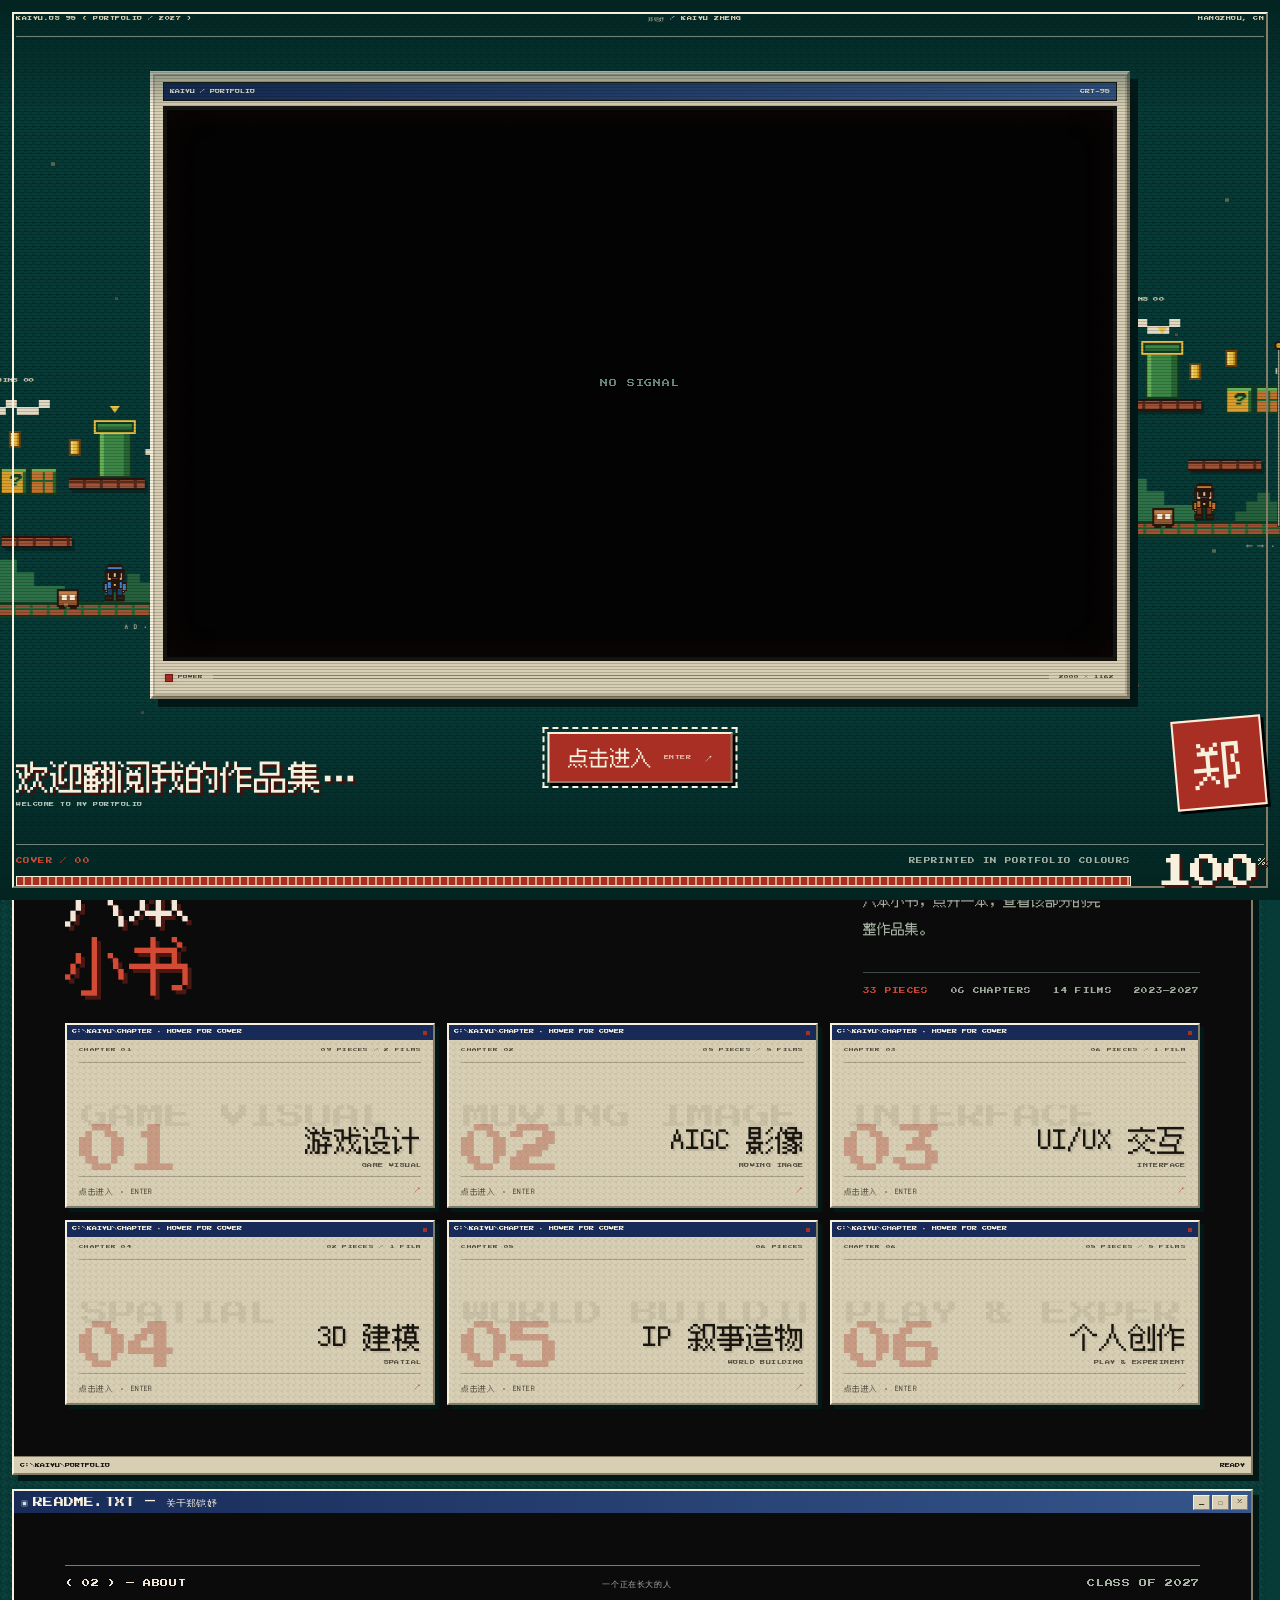
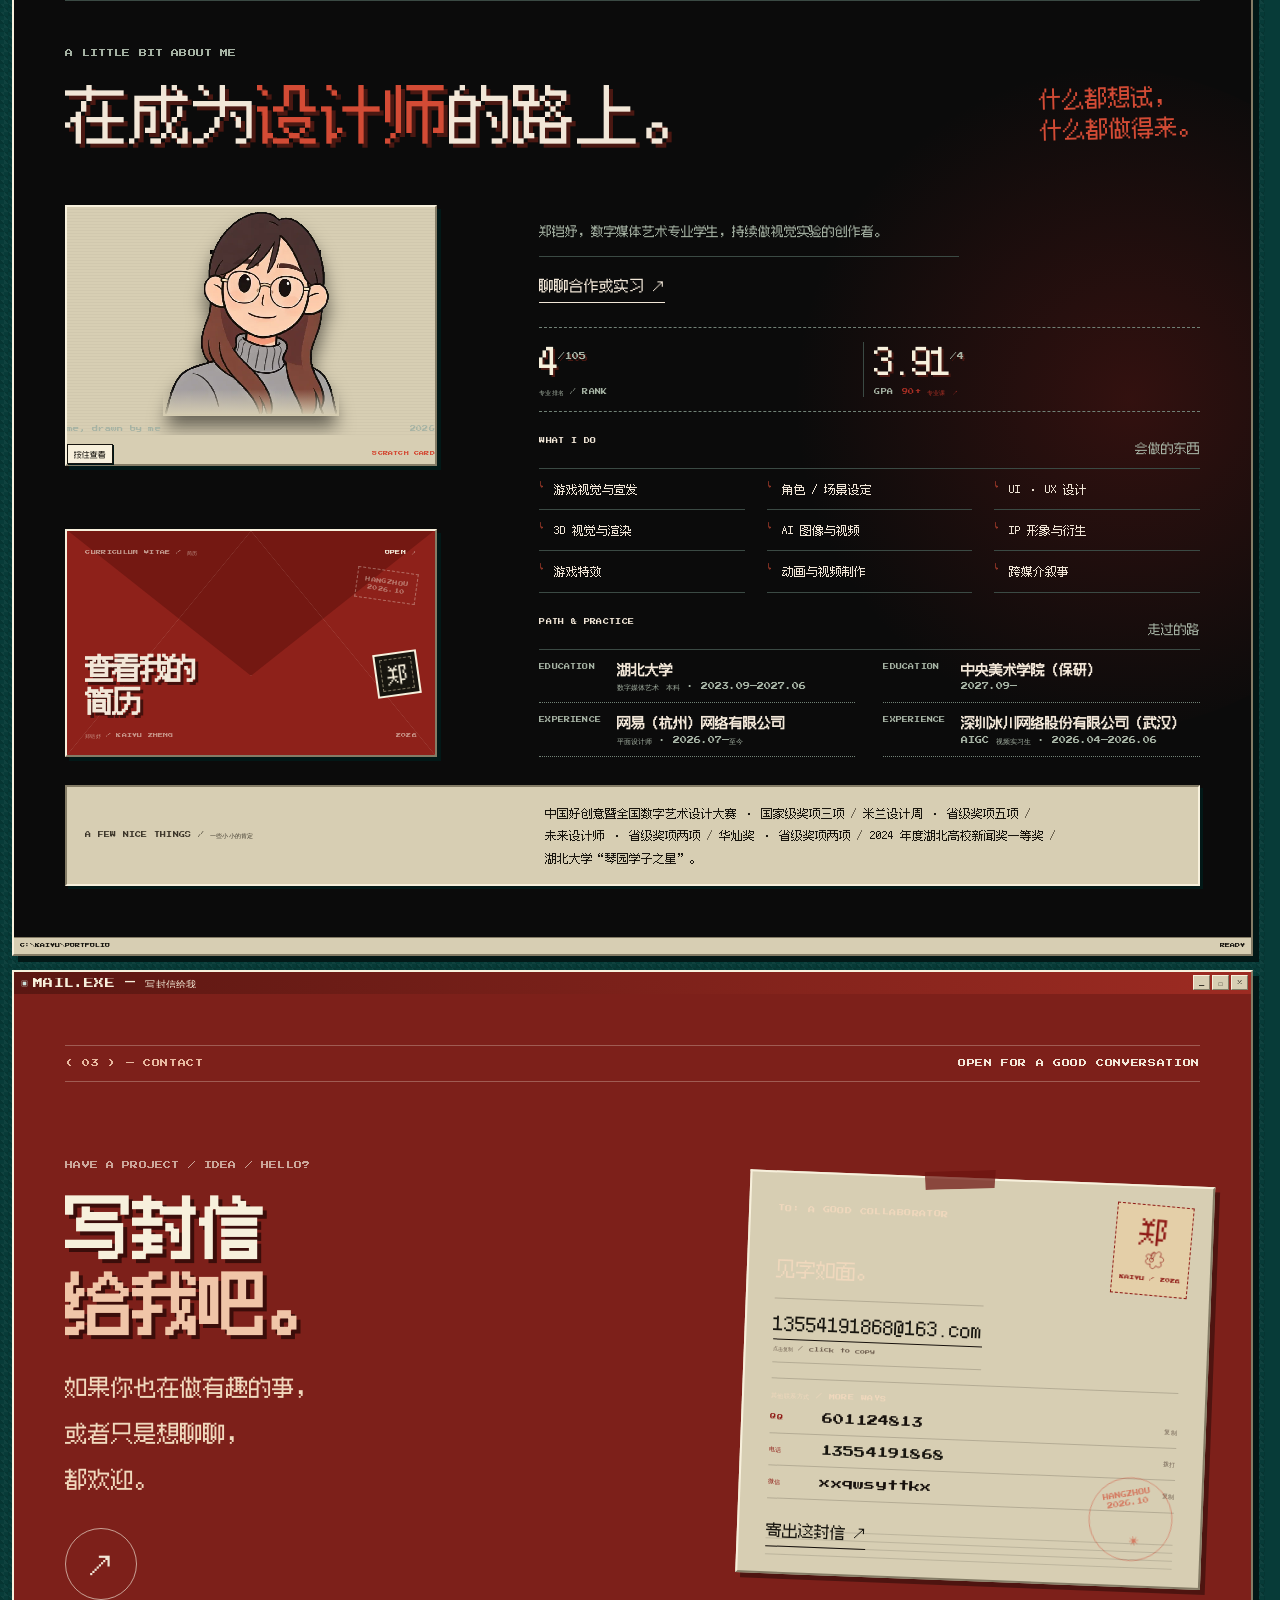
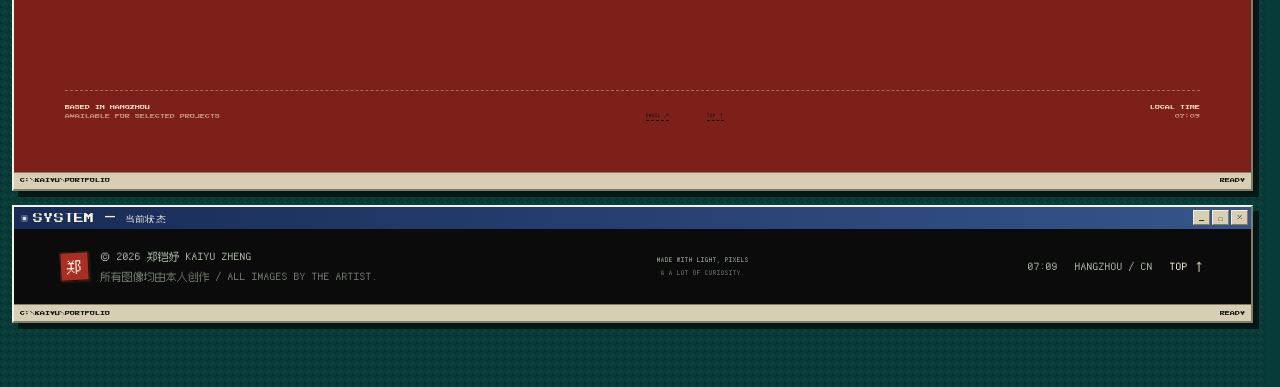
<file: index.html>
<!doctype html>
<html lang="zh-CN">
<head>
  <meta charset="utf-8">
  <meta name="viewport" content="width=device-width, initial-scale=1, viewport-fit=cover">
  <title>郑铠妤 KAIYU — 把想象剪下来 / Portfolio</title>
  <meta name="description" content="郑铠妤（KAIYU ZHENG）作品集：游戏视觉、AI 图像与视频、UI/UX、3D 建模、IP 叙事造物与个人创作。KAIYU.OS 95 像素桌面，六个章节，33 件作品。">
  <meta name="author" content="郑铠妤 KAIYU ZHENG">
  <meta name="theme-color" content="#073b38">
  <link rel="canonical" href="https://xq1125.github.io/kaiyu-portfolio/">
  <meta property="og:type" content="website">
  <meta property="og:url" content="https://xq1125.github.io/kaiyu-portfolio/">
  <meta property="og:title" content="郑铠妤 KAIYU — 把想象剪下来">
  <meta property="og:description" content="游戏视觉 · AI 图像与视频 · UI/UX · 3D · IP。一个 KAIYU.OS 95 像素桌面的作品集，2023—2027。">
  <meta property="og:image" content="https://xq1125.github.io/kaiyu-portfolio/assets/img/og-cover.jpg?v=nocturne">
  <meta name="twitter:card" content="summary_large_image">
  <meta name="twitter:image" content="https://xq1125.github.io/kaiyu-portfolio/assets/img/og-cover.jpg?v=nocturne">
  <link rel="icon" href="favicon.svg" type="image/svg+xml">
  <link rel="preload" as="image" href="assets/img/loader-cover.webp" media="(min-width: 601px)" fetchpriority="high">
  <link rel="preload" as="image" href="assets/img/loader-cover-mobile.webp" media="(max-width: 600px)" fetchpriority="high">
  <link rel="preload" as="font" href="assets/fonts/fusion-pixel-zh.woff2" type="font/woff2" crossorigin>
  <link rel="preload" as="font" href="assets/fonts/press-start-2p.woff2" type="font/woff2" crossorigin>
  <script>document.documentElement.classList.add('js');</script>
  <link rel="stylesheet" href="assets/css/style.css">
  <link rel="stylesheet" href="assets/css/pixel.css?v=82">
  <noscript><style>.loader{display:none!important}body.is-loading{overflow:auto!important}</style></noscript>
</head>
<body class="is-loading">
  <a class="skip-link" href="#main">跳至主要内容</a>
  <div class="paper-grain" aria-hidden="true"></div>
  <div class="cursor" id="cursor" aria-hidden="true"><i></i></div>
  <div class="cursor-tag" id="cursorTag" aria-hidden="true">翻开</div>

  <div class="loader" id="loader" aria-label="页面加载中">
    <div class="loader-bg">
      <div class="loader-familiars">
        <figure class="loader-familiar loader-familiar--demon">
          <div class="loader-level loader-level--left" role="group" aria-label="蓝色小人关卡：A D 移动，W 跳跃；也可以点击问号、金币和小怪">
            <span class="level-score" aria-live="polite">COINS 00</span>
            <span class="level-controls" aria-hidden="true">A D · W</span>
            <i class="level-cloud level-cloud--a"></i>
            <i class="level-cloud level-cloud--b"></i>
            <i class="level-hill level-hill--a"></i>
            <i class="level-hill level-hill--b"></i>
            <i class="level-coin level-coin--a"></i>
            <i class="level-coin level-coin--b"></i>
            <i class="level-block level-block--a level-block--q">?</i>
            <i class="level-block level-block--b level-block--brick"></i>
            <i class="level-platform level-platform--a"></i>
            <i class="level-platform level-platform--b"></i>
            <i class="level-pipe level-pipe--goal"></i>
            <i class="level-goomba"></i>
            <i class="level-ground"></i>
            <svg class="level-player level-player--blue" viewBox="0 0 16 20" shape-rendering="crispEdges" aria-hidden="true">
              <rect x="3" y="19" width="10" height="1" fill="rgba(0, 0, 0, .28)"/>
              <g stroke="#2a160e" stroke-width=".8">
                <rect x="5" y="0" width="6" height="1" fill="var(--player-dark)"/>
                <rect x="4" y="1" width="8" height="2" fill="var(--player)"/>
                <rect x="3" y="3" width="10" height="1" fill="var(--player-dark)"/>
                <rect x="4" y="4" width="8" height="5" fill="#f2c39b"/>
                <rect x="3" y="4" width="1" height="4" fill="#3a2418"/>
                <rect x="12" y="4" width="1" height="4" fill="#3a2418"/>
                <rect x="5" y="5" width="2" height="2" fill="#2a160e"/>
                <rect x="9" y="5" width="2" height="2" fill="#2a160e"/>
                <rect x="6" y="7" width="4" height="1" fill="#6b3a25"/>
                <rect x="7" y="8" width="2" height="1" fill="#d99e76"/>
                <rect x="4" y="9" width="8" height="4" fill="var(--player)"/>
                <rect x="6" y="9" width="4" height="3" fill="var(--player-light)"/>
                <rect x="2" y="10" width="2" height="4" fill="var(--player)"/>
                <rect x="12" y="10" width="2" height="4" fill="var(--player)"/>
                <rect x="3" y="14" width="2" height="1" fill="#f2c39b"/>
                <rect x="11" y="14" width="2" height="1" fill="#f2c39b"/>
                <rect x="4" y="13" width="3" height="4" fill="var(--player-dark)"/>
                <rect x="9" y="13" width="3" height="4" fill="var(--player-dark)"/>
                <rect x="3" y="17" width="4" height="2" fill="#3a2418"/>
                <rect x="9" y="17" width="4" height="2" fill="#3a2418"/>
                <rect x="7" y="10" width="2" height="2" fill="#f4c744"/>
              </g>
            </svg>
          </div>
          <div class="loader-familiar-body">
            <svg viewBox="0 0 64 86" role="presentation">
              <path class="familiar-shadow" fill="rgba(0, 0, 0, .22)" d="M18 82h28v2H18z"/>
              <g class="familiar-wing familiar-wing--l">
                <path fill="#4d1c20" d="M18 37 3 28l4 14-6 3 14 11z"/>
                <path fill="#8d363a" d="M17 40 8 34l3 8-5 2 9 7z"/>
              </g>
              <g class="familiar-wing familiar-wing--r">
                <path fill="#4d1c20" d="M46 37 61 28l-4 14 6 3-14 11z"/>
                <path fill="#8d363a" d="M47 40l9-6-3 8 5 2-9 7z"/>
              </g>
              <path fill="#b8b3aa" d="M15 20h34v30h5v10h-8v7H21v-7h-8V50h2z"/>
              <path fill="#8e2c2a" d="M17 20 12 8l11 8z"/>
              <path fill="#d25548" d="M18 19 15 11l6 5z"/>
              <path fill="#8e2c2a" d="M47 20 52 8l-11 8z"/>
              <path fill="#d25548" d="M46 19 49 11l-6 5z"/>
              <rect x="20" y="23" width="24" height="22" fill="#f2d6c1"/>
              <path fill="#e1bda8" d="M20 40h24v5H20z"/>
              <path fill="#d8d4cc" d="M16 21h32v6h-5v-3h-5v5h-5v-6h-5v5h-5v-3h-5z"/>
              <path fill="#cbc7be" d="M16 26h4v17h-4zM44 26h4v17h-4z"/>
              <path fill="#aaa69e" d="M15 27h5v22h-5zM44 27h5v22h-5z"/>
              <path fill="#ece8df" d="M17 29h2v18h-2zM45 29h2v18h-2z"/>
              <path fill="#e4e0d8" d="M20 25h6v4h-6zM33 24h6v5h-6zM41 26h5v3h-5z"/>
              <path fill="#8f8a82" d="M25 29h6v1h-6zM35 29h6v1h-6z"/>
              <g class="familiar-eyes">
                <rect x="25" y="32" width="7" height="7" fill="#fff1e3"/>
                <rect x="34" y="32" width="7" height="7" fill="#fff1e3"/>
                <rect x="27" y="33" width="4" height="5" fill="#9e2c28"/>
                <rect x="36" y="33" width="4" height="5" fill="#9e2c28"/>
                <rect x="28" y="34" width="2" height="2" fill="#3a1416"/>
                <rect x="37" y="34" width="2" height="2" fill="#3a1416"/>
                <rect x="27" y="33" width="1" height="1" fill="#fff8ef"/>
                <rect x="36" y="33" width="1" height="1" fill="#fff8ef"/>
              </g>
              <path fill="#e9a39a" d="M22 38h3v2h-3zM41 38h3v2h-3z" opacity=".62"/>
              <path fill="#8f3b35" d="M31 41h4v1h-4z"/>
              <path fill="#f2d6c1" d="M31 42h1v2h-1z"/>
              <path fill="#e1bda8" d="M36 44h5v3h-5z"/>
              <path fill="#2a1f26" d="M23 46h18l4 20H19z"/>
              <path fill="#3b2a32" d="M27 46h10v11H27z"/>
              <path fill="#b23b38" d="M30 49h4v13h-4z"/>
              <path fill="#d8d4cc" d="M23 46h18v2H23z"/>
              <path fill="#f2d6c1" d="M20 49h4v10h-4zM40 49h4v10h-4z"/>
              <path fill="#20181d" d="M25 66h6v10h-6zM34 66h6v10h-6z"/>
              <path fill="#8e2c2a" d="M22 76h8v3h-8zM35 76h8v3h-8z"/>
            </svg>
            <span class="familiar-portrait">
            </span>
            <i class="familiar-spark familiar-spark--1"></i>
            <i class="familiar-spark familiar-spark--2"></i>
            <i class="familiar-spark familiar-spark--3"></i>
            <span class="familiar-game" aria-hidden="true">
              <i class="familiar-coin familiar-coin--a"></i>
              <i class="familiar-coin familiar-coin--b"></i>
              <i class="familiar-star"></i>
              <i class="familiar-block familiar-block--a"></i>
              <i class="familiar-pipe"></i>
              <i class="familiar-goomba"></i>
              <i class="familiar-brick"></i>
            </span>
          </div>
          <figcaption><b>DEMON.EXE</b><span>CH.01 / 恶魔形态</span></figcaption>
        </figure>

        <figure class="loader-familiar loader-familiar--angel">
          <div class="loader-level loader-level--right" role="group" aria-label="橙色小人关卡：方向键移动，上键跳跃；也可以点击问号、金币和小怪">
            <span class="level-score" aria-live="polite">COINS 00</span>
            <span class="level-controls" aria-hidden="true">← → · ↑</span>
            <i class="level-cloud level-cloud--a"></i>
            <i class="level-cloud level-cloud--b"></i>
            <i class="level-hill level-hill--a"></i>
            <i class="level-hill level-hill--b"></i>
            <i class="level-coin level-coin--a"></i>
            <i class="level-coin level-coin--b"></i>
            <i class="level-block level-block--a level-block--q">?</i>
            <i class="level-block level-block--b level-block--brick"></i>
            <i class="level-platform level-platform--a"></i>
            <i class="level-platform level-platform--b"></i>
            <i class="level-pipe level-pipe--goal"></i>
            <i class="level-flag"><i></i></i>
            <i class="level-goomba"></i>
            <i class="level-ground"></i>
            <svg class="level-player level-player--orange" viewBox="0 0 16 20" shape-rendering="crispEdges" aria-hidden="true">
              <rect x="3" y="19" width="10" height="1" fill="rgba(0, 0, 0, .28)"/>
              <g stroke="#2a160e" stroke-width=".8">
                <rect x="5" y="0" width="6" height="1" fill="var(--player-dark)"/>
                <rect x="4" y="1" width="8" height="2" fill="var(--player)"/>
                <rect x="3" y="3" width="10" height="1" fill="var(--player-dark)"/>
                <rect x="4" y="4" width="8" height="5" fill="#f2c39b"/>
                <rect x="3" y="4" width="1" height="4" fill="#3a2418"/>
                <rect x="12" y="4" width="1" height="4" fill="#3a2418"/>
                <rect x="5" y="5" width="2" height="2" fill="#2a160e"/>
                <rect x="9" y="5" width="2" height="2" fill="#2a160e"/>
                <rect x="6" y="7" width="4" height="1" fill="#6b3a25"/>
                <rect x="7" y="8" width="2" height="1" fill="#d99e76"/>
                <rect x="4" y="9" width="8" height="4" fill="var(--player)"/>
                <rect x="6" y="9" width="4" height="3" fill="var(--player-light)"/>
                <rect x="2" y="10" width="2" height="4" fill="var(--player)"/>
                <rect x="12" y="10" width="2" height="4" fill="var(--player)"/>
                <rect x="3" y="14" width="2" height="1" fill="#f2c39b"/>
                <rect x="11" y="14" width="2" height="1" fill="#f2c39b"/>
                <rect x="4" y="13" width="3" height="4" fill="var(--player-dark)"/>
                <rect x="9" y="13" width="3" height="4" fill="var(--player-dark)"/>
                <rect x="3" y="17" width="4" height="2" fill="#3a2418"/>
                <rect x="9" y="17" width="4" height="2" fill="#3a2418"/>
                <rect x="7" y="10" width="2" height="2" fill="#f4c744"/>
              </g>
            </svg>
          </div>
          <div class="loader-familiar-body">
            <svg viewBox="0 0 64 86" role="presentation">
              <path class="familiar-shadow" fill="rgba(0, 0, 0, .2)" d="M19 82h27v2H19z"/>
              <g class="familiar-halo">
                <path fill="#c9a24e" d="M22 6h20v2h3v4h-3v2H22v-2h-3V8h3z"/>
                <path fill="#f4df9f" d="M24 8h16v1h2v2h-2v1H24v-1h-2V9h2z"/>
              </g>
              <g class="familiar-wing familiar-wing--l">
                <path fill="#e8e0d1" d="M18 38 4 29l4 13-6 4 14 10z"/>
                <path fill="#c7c0b3" d="M17 41 8 35l3 8-5 2 8 7z"/>
              </g>
              <g class="familiar-wing familiar-wing--r">
                <path fill="#e8e0d1" d="M46 38 60 29l-4 13 6 4-14 10z"/>
                <path fill="#c7c0b3" d="M47 41l9-6-3 8 5 2-8 7z"/>
              </g>
              <path fill="#c5c0b7" d="M15 20h34v30h5v10h-8v7H21v-7h-8V50h2z"/>
              <rect x="20" y="23" width="24" height="22" fill="#f4d8c3"/>
              <path fill="#e2c0aa" d="M20 40h24v5H20z"/>
              <path fill="#ded9cf" d="M16 21h32v6h-5v-3h-5v5h-5v-6h-5v5h-5v-3h-5z"/>
              <path fill="#d2cdc3" d="M16 26h4v17h-4zM44 26h4v17h-4z"/>
              <path fill="#b3aea5" d="M15 27h5v22h-5zM44 27h5v22h-5z"/>
              <path fill="#f2eee5" d="M17 29h2v18h-2zM45 29h2v18h-2z"/>
              <path fill="#e8e3d9" d="M20 25h6v4h-6zM33 24h6v5h-6zM41 26h5v3h-5z"/>
              <path fill="#908b83" d="M25 29h6v1h-6zM35 29h6v1h-6z"/>
              <g class="familiar-eyes">
                <rect x="25" y="32" width="7" height="7" fill="#fdf4e8"/>
                <rect x="34" y="32" width="7" height="7" fill="#fdf4e8"/>
                <rect x="27" y="33" width="4" height="5" fill="#4e7187"/>
                <rect x="36" y="33" width="4" height="5" fill="#4e7187"/>
                <rect x="28" y="34" width="2" height="2" fill="#213b49"/>
                <rect x="37" y="34" width="2" height="2" fill="#213b49"/>
                <rect x="27" y="33" width="1" height="1" fill="#ffffff"/>
                <rect x="36" y="33" width="1" height="1" fill="#ffffff"/>
              </g>
              <path fill="#e8b3a9" d="M22 38h3v2h-3zM41 38h3v2h-3z" opacity=".55"/>
              <path fill="#b07e68" d="M31 41h3v1h-3z"/>
              <path fill="#e2c0aa" d="M36 44h5v3h-5z"/>
              <path fill="#eee4d1" d="M23 46h18l4 20H19z"/>
              <path fill="#d8c5a0" d="M23 46h18l1 5H22z"/>
              <path fill="#b6924e" d="M30 48h4v14h-4z"/>
              <path fill="#f4d8c3" d="M20 49h4v10h-4zM40 49h4v10h-4z"/>
              <path fill="#f8f1e2" d="M23 46h18v2H23z"/>
              <path fill="#ded3bd" d="M25 66h6v10h-6zM34 66h6v10h-6z"/>
              <path fill="#b6924e" d="M22 76h8v3h-8zM35 76h8v3h-8z"/>
            </svg>
            <span class="familiar-portrait">
            </span>
            <i class="familiar-spark familiar-spark--1"></i>
            <i class="familiar-spark familiar-spark--2"></i>
            <i class="familiar-spark familiar-spark--3"></i>
            <span class="familiar-game" aria-hidden="true">
              <i class="familiar-coin familiar-coin--a"></i>
              <i class="familiar-coin familiar-coin--b"></i>
              <i class="familiar-star"></i>
              <i class="familiar-block familiar-block--b"></i>
              <i class="familiar-pipe"></i>
              <i class="familiar-goomba"></i>
              <i class="familiar-brick"></i>
            </span>
          </div>
          <figcaption><b>ANGEL.EXE</b><span>CH.01 / 天使形态</span></figcaption>
        </figure>
        <div class="loader-motes">
          <i class="loader-mote loader-mote--1"></i>
          <i class="loader-mote loader-mote--2"></i>
          <i class="loader-mote loader-mote--3"></i>
          <i class="loader-mote loader-mote--4"></i>
          <i class="loader-mote loader-mote--5"></i>
          <i class="loader-mote loader-mote--6"></i>
          <i class="loader-mote loader-mote--7"></i>
          <i class="loader-mote loader-mote--8"></i>
        </div>
      </div>

      <div class="loader-monitor">
        <div class="loader-monitor-bar">
          <span>KAIYU / PORTFOLIO</span>
          <span>CRT-95</span>
        </div>
        <div class="loader-screen">
          <span class="loader-screen-nosignal">NO SIGNAL</span>
          <picture>
            <source media="(max-width: 600px)" srcset="assets/img/loader-cover-mobile.webp">
            <img src="assets/img/loader-cover.webp" alt="" width="2000" height="1162"
                 loading="eager" decoding="async" fetchpriority="high">
          </picture>
        </div>
        <div class="loader-monitor-chin">
          <span class="loader-monitor-led"></span>
          <span>POWER</span>
          <span class="loader-monitor-vents" aria-hidden="true"></span>
          <span>2000 × 1162</span>
        </div>
      </div>
    </div>
    <div class="loader-top">
      <span>( PORTFOLIO / 2027 )</span>
      <span>郑铠妤 / KAIYU ZHENG</span>
      <span>HANGZHOU, CN</span>
    </div>
    <div class="loader-center">
      <p class="loader-status">正在点亮展厅…<em>OPENING THE PRIVATE VIEW</em></p>
      <span class="loader-seal" aria-hidden="true">郑</span>
    </div>
    <div class="loader-bottom">
      <div class="loader-progress">
        <div class="loader-meta">
          <span>COVER / 00</span>
          <span>REPRINTED IN PORTFOLIO COLOURS</span>
        </div>
        <div class="loader-line"><span id="loadBar"></span></div>
      </div>
      <div class="loader-count"><span id="loadNumber">00</span><sup>%</sup></div>
    </div>
    <button class="loader-enter" id="loaderEnter" type="button" aria-label="点击进入作品集" disabled>
      <span class="loader-enter-cn">点击进入</span>
      <span class="loader-enter-en">ENTER</span>
      <i aria-hidden="true">↗</i>
    </button>
  </div>

  <header class="site-header" id="siteHeader">
    <a class="brand" href="#top" aria-label="回到首页">
      <span class="brand-seal">郑</span>
      <span class="brand-type"><b>郑铠妤</b><em>KAIYU ZHENG</em></span>
    </a>

    <nav class="site-nav" id="siteNav" aria-label="主导航">
      <a href="#works" data-nav="works"><span>01</span>作品</a>
      <a href="#about" data-nav="about"><span>02</span>关于</a>
      <a href="#contact" data-nav="contact"><span>03</span>联系</a>
    </nav>

    <div class="header-side">
      <span class="header-time">HZ <b data-clock>--:--</b></span>
      <button class="game-tab" id="gameOpen" type="button" data-cursor="开玩"
              aria-haspopup="dialog" aria-controls="fragmentGame" aria-label="玩作品碎片小游戏">
        <span class="game-tab-star" aria-hidden="true">✳</span>
        <span class="game-tab-label">猜碎片</span>
      </button>
      <a class="header-note" href="#contact">写封信给我 <span>↗</span></a>
      <button class="menu-toggle" id="menuToggle" type="button" aria-expanded="false" aria-controls="menuOverlay">
        <span>菜单</span><i aria-hidden="true"></i>
      </button>
    </div>
  </header>

  <div class="desktop-mascot" id="desktopMascot">
    <button class="mascot-bubble" id="mascotBubble" type="button" aria-label="向郑铠妤打个招呼，冒出爱心"><b>HELLO!</b><i>♥</i></button>
    <svg class="mascot-art" viewBox="0 0 104 96" role="presentation" focusable="false" shape-rendering="crispEdges">
      <g opacity=".28">
        <rect x="20" y="92" width="66" height="2" fill="#032a26"/>
      </g>
      <g fill="#1b1613">
        <rect x="24" y="30" width="48" height="58"></rect>
        <rect x="20" y="44" width="8" height="38"></rect>
        <rect x="68" y="44" width="8" height="40"></rect>
        <rect x="24" y="80" width="12" height="10"></rect>
        <rect x="60" y="80" width="12" height="10"></rect>
      </g>
      <g>
        <rect x="28" y="70" width="44" height="42" fill="#a9aaa3"></rect>
        <rect x="24" y="76" width="8" height="28" fill="#9a9c95"></rect>
        <rect x="68" y="76" width="8" height="28" fill="#9a9c95"></rect>
        <rect x="22" y="102" width="8" height="7" fill="#f3c7a7"></rect>
        <rect x="28" y="111" width="12" height="5" fill="#2b241d"></rect>
        <rect x="52" y="111" width="12" height="5" fill="#2b241d"></rect>
        <rect x="32" y="72" width="4" height="38" fill="#c3c4bc"></rect>
        <rect x="64" y="72" width="4" height="38" fill="#898b84"></rect>
      </g>
      <g>
        <rect x="40" y="56" width="20" height="8" fill="#e8b394"></rect>
        <rect x="34" y="61" width="28" height="13" fill="#c3c4bc"></rect>
        <g fill="#8f918a">
          <rect x="38" y="63" width="1" height="9"></rect>
          <rect x="42" y="63" width="1" height="9"></rect>
          <rect x="46" y="63" width="1" height="9"></rect>
          <rect x="50" y="63" width="1" height="9"></rect>
          <rect x="54" y="63" width="1" height="9"></rect>
          <rect x="58" y="63" width="1" height="9"></rect>
        </g>
      </g>
      <g class="mascot-head">
        <rect x="30" y="28" width="40" height="34" fill="#f3c7a7"></rect>
        <rect x="28" y="38" width="4" height="10" fill="#f3c7a7"></rect>
        <rect x="68" y="38" width="4" height="10" fill="#f3c7a7"></rect>
        <g fill="#1b1613">
          <rect x="26" y="18" width="46" height="12"></rect>
          <rect x="26" y="28" width="10" height="18"></rect>
          <rect x="62" y="28" width="10" height="16"></rect>
          <rect x="34" y="28" width="12" height="7"></rect>
          <rect x="50" y="26" width="12" height="7"></rect>
          <rect x="58" y="30" width="6" height="8"></rect>
        </g>
        <rect x="34" y="34" width="4" height="5" fill="#2b211c"></rect>
        <rect x="44" y="32" width="2" height="6" fill="#2b211c"></rect>
        <rect x="58" y="34" width="4" height="4" fill="#2b211c"></rect>
        <g fill="none" stroke="#1b1712" stroke-width="2">
          <circle cx="40" cy="44" r="7"></circle>
          <circle cx="56" cy="44" r="7"></circle>
        </g>
        <rect x="47" y="43" width="2" height="2" fill="#1b1712"></rect>
        <rect x="32" y="42" width="2" height="2" fill="#1b1712"></rect>
        <rect x="62" y="42" width="2" height="2" fill="#1b1712"></rect>
        <g class="mascot-eyes" fill="#1b1712">
          <rect x="37" y="41" width="4" height="4"></rect>
          <rect x="53" y="41" width="4" height="4"></rect>
          <rect x="38" y="42" width="1" height="1" fill="#fff9e8"></rect>
          <rect x="54" y="42" width="1" height="1" fill="#fff9e8"></rect>
        </g>
        <rect x="32" y="49" width="4" height="2" fill="#e9a18e"></rect>
        <rect x="60" y="49" width="4" height="2" fill="#e9a18e"></rect>
        <rect x="47" y="48" width="2" height="3" fill="#e2ac8d"></rect>
        <rect x="44" y="54" width="8" height="2" fill="#1b1712"></rect>
        <rect x="42" y="53" width="2" height="1" fill="#1b1712"></rect>
        <rect x="52" y="53" width="2" height="1" fill="#1b1712"></rect>
      </g>
      <g class="mascot-arm">
        <rect x="66" y="70" width="12" height="16" fill="#a9aaa3"></rect>
        <rect x="72" y="60" width="10" height="14" fill="#a9aaa3"></rect>
        <rect x="76" y="48" width="8" height="15" fill="#f3c7a7"></rect>
        <g class="mascot-hand">
          <rect x="72" y="38" width="14" height="12" fill="#f3c7a7"></rect>
          <rect x="72" y="33" width="3" height="7" fill="#f3c7a7"></rect>
          <rect x="76" y="31" width="3" height="9" fill="#f3c7a7"></rect>
          <rect x="80" y="32" width="3" height="8" fill="#f3c7a7"></rect>
          <rect x="84" y="35" width="3" height="6" fill="#f3c7a7"></rect>
          <rect x="69" y="43" width="4" height="6" fill="#f3c7a7"></rect>
          <rect x="72" y="38" width="14" height="2" fill="#e2ac8d"></rect>
          <rect x="75" y="42" width="1" height="5" fill="#e2ac8d"></rect>
          <rect x="79" y="42" width="1" height="5" fill="#e2ac8d"></rect>
          <rect x="83" y="42" width="1" height="5" fill="#e2ac8d"></rect>
        </g>
      </g>
    </svg>
    <div class="mascot-portrait">
      <img class="mascot-photo" src="assets/img/about/mascot-portrait.webp" alt="" width="96" height="112" loading="eager" decoding="async">
      <img class="mascot-hand-art" src="assets/img/about/cat-paw.webp?v=2" alt="" width="439" height="385" loading="eager" decoding="async" fetchpriority="low">
    </div>
  </div>

  <div class="fortune-widget" id="fortuneWidget">
    <button class="fortune-tube" id="fortuneTube" type="button" aria-label="摇一支好运签">
      <span class="fortune-sticks" aria-hidden="true"><i></i><i></i><i></i><i></i><i></i></span>
      <span class="fortune-cup" aria-hidden="true">
        <span class="fortune-cup-rim"></span>
        <span class="fortune-cup-label">求签</span>
        <span class="fortune-cup-mark">LUCK</span>
      </span>
      <span class="fortune-pop" aria-hidden="true"></span>
    </button>
    <span class="fortune-caption">摇一摇 <em id="fortuneCount">LUCK 00</em></span>
    <span class="fortune-results" id="fortuneResults" aria-hidden="true"></span>
    <span class="sr-only" id="fortuneLive" role="status" aria-live="polite"></span>
  </div>

  <div class="menu-overlay" id="menuOverlay" aria-hidden="true">
    <div class="menu-top">
      <span class="menu-mark">KAIYU'S<br>PRIVATE VIEW</span>
      <button class="menu-close" id="menuClose" type="button">合上 <span>×</span></button>
    </div>
    <nav class="menu-links" aria-label="移动端导航">
      <a href="#works"><span>01</span>作品<em>selected works</em></a>
      <a href="#about"><span>02</span>关于<em>a little about</em></a>
      <a href="#contact"><span>03</span>联系<em>say hi</em></a>
    </nav>
    <div class="menu-bottom">
      <a href="mailto:13554191868@163.com">13554191868@163.com</a>
      <p>视觉 / 影像 / 交互<br><span>HANGZHOU · CHINA</span></p>
      <p class="menu-clock">LOCAL TIME<br><span data-clock>--:--</span></p>
    </div>
  </div>

  <main id="main">
    <section class="hero px-window" id="top" data-section="top" data-px-title="KAIYU.EXE — 把我的想象剪下来">
      <div class="hero-topline">
        <span>( 作品集 / PORTFOLIO )</span>
        <span>视觉设计师 &amp; 图像制作者</span>
        <span>2023—2027</span>
      </div>

      <div class="hero-stage">
        <div class="hero-statement">
          <p class="hero-kicker"><i></i>HELLO, I'M KAIYU</p>
          <h1><span>把想象</span><br><em>剪</em>下来<span class="full-stop">。</span></h1>

          <div class="hero-intro-row">
            <p class="hero-portfolio-note">这是我的作品集 <em>A PORTFOLIO OF SIX LITTLE WORLDS</em></p>
            <p class="hero-desc">我是郑铠妤，一个在游戏、影像、界面和纸片之间来回走动的视觉设计师。喜欢把复杂的事，做成让人想多看一眼的东西。</p>
            <a class="hero-entry" href="#works"><span>翻作品</span><i aria-hidden="true">↓</i></a>
          </div>
        </div>

        <figure class="hero-gallery" data-reveal>
          <div class="hero-board" id="heroBoard">
            <div class="hero-board-head">
              <span>六格抽签 / SIX LITTLE WORLDS</span>
              <span id="heroBoardCount" aria-live="polite">00 / 06</span>
            </div>
            <div class="hero-board-grid" id="heroBoardGrid"></div>
            <div class="hero-board-foot">
              <span id="heroBoardNote">全部都可以戳开</span>
              <button class="hero-board-reset" id="heroBoardReset" type="button" disabled>全部翻回 ↺</button>
            </div>
          </div>
          <figcaption>
            <span>六个章节 / 33 PIECES · 14 FILMS</span>
            <span>POKE TO OPEN</span>
          </figcaption>
        </figure>
      </div>

      <div class="hero-bottom">
        <span>( SCROLL TO UNFOLD )</span>
        <span class="hero-bottom-line"></span>
        <span>GAME VISUAL · AIGC FILM · UI/UX · 3D &amp; IP</span>
      </div>
    </section>

    <section class="index-section px-window" id="works" data-section="works" data-px-title="EXPLORER.EXE — C:\KAIYU\WORKS">
      <div class="section-label">
        <span>( 01 ) — INDEX</span>
        <span>挑一本，慢慢翻</span>
        <span>33 PIECES / 14 FILMS</span>
      </div>

      <div class="index-head">
        <div class="index-heading">
          <p class="eyebrow">SIX LITTLE WORLDS / 06</p>
          <h2>六本<br><em>小书</em></h2>
        </div>
        <div class="index-aside">
          <p class="index-intro">六本小书，点开一本，查看该部分的完整作品集。</p>
          <div class="index-facts">
            <span>33 PIECES</span>
            <span>06 CHAPTERS</span>
            <span>14 FILMS</span>
            <span>2023—2027</span>
          </div>
        </div>
      </div>

      <div class="index-grid" id="indexGrid"></div>
    </section>

    <section class="about-section px-window" id="about" data-section="about" data-px-title="README.TXT — 关于郑铠妤">
      <div class="section-label section-label--about">
        <span>( 02 ) — ABOUT</span>
        <span>一个正在长大的人</span>
        <span>CLASS OF 2027</span>
      </div>

      <div class="about-head">
        <p class="eyebrow">A LITTLE BIT ABOUT ME</p>
        <h2>在成为<em>设计师</em>的路上。</h2>
        <p class="about-hand">什么都想试，<br>什么都做得来。</p>
      </div>

      <div class="about-grid">
        <div class="about-left">
          <div class="about-card" data-reveal>
            <div class="about-flip" id="aboutFlip">
              <span class="about-face about-face--front">
                <img class="about-photo" src="assets/img/about/portrait-photo.webp?v=2" alt="" width="1440" height="1080" loading="lazy" decoding="async" fetchpriority="low">
                <img class="about-ink" src="assets/img/about/portrait-cutout.webp?v=2" alt="郑铠妤的插画头像" width="705" height="825" loading="lazy" decoding="async" fetchpriority="low">
                <canvas class="about-scratch" aria-hidden="true"></canvas>
                <span class="about-face-caption"><span>me, drawn by me</span><span>2026</span></span>
              </span>
            </div>
            <p class="about-flip-hint"><button class="about-face-toggle about-peek-button" id="aboutPeekButton" type="button" aria-pressed="false" title="按住查看原图">按住查看</button><span>SCRATCH CARD</span></p>
          </div>

          <a class="resume-card" id="resumeCard" href="assets/resume/resume.webp" data-reveal data-cursor="打开信封" aria-label="打开郑铠妤的简历信封">
            <span class="resume-envelope" aria-hidden="true">
              <span class="resume-flap"></span>
              <span class="resume-wax">郑</span>
              <span class="resume-postmark">HANGZHOU<br>2026.10</span>
            </span>
            <span class="resume-top"><span>CURRICULUM VITAE / 简历</span><span>OPEN ↗</span></span>
            <span class="resume-title">查看我的<br>简历</span>
            <span class="resume-bottom"><span>郑铠妤 / KAIYU ZHENG</span><span>2026</span></span>
          </a>
        </div>

        <div class="about-right">
          <div class="about-intro" data-reveal>
            <p class="about-lead">郑铠妤，数字媒体艺术专业学生，持续做视觉实验的创作者。</p>
            <a class="hand-link" href="#contact" data-contact-jump aria-label="查看合作与实习的联系方式">聊聊合作或实习 <span>↗</span></a>
          </div>

          <div class="about-stats" data-reveal>
            <div><b>4<sup>/105</sup></b><span>专业排名 / RANK</span></div>
            <div class="about-stat--gpa" id="gpaStat" role="button" tabindex="0" aria-haspopup="dialog" aria-controls="gpaModal" aria-expanded="false" aria-label="查看90分以上的专业课">
              <b>3.91<sup>/4</sup></b><span>GPA <i>90+ 专业课 ↗</i></span>
            </div>
          </div>

          <div class="about-block" data-reveal>
            <h3>WHAT I DO <span>会做的东西</span></h3>
            <ul class="cap-list">
              <li>游戏视觉与宣发</li><li>角色 / 场景设定</li><li>UI · UX 设计</li>
              <li>3D 视觉与渲染</li><li>AI 图像与视频</li><li>IP 形象与衍生</li>
              <li>游戏特效</li><li>动画与视频制作</li><li>跨媒介叙事</li>
            </ul>
          </div>

          <div class="about-block" data-reveal>
            <h3>PATH &amp; PRACTICE <span>走过的路</span></h3>
            <div class="fact-list" id="factList"></div>
          </div>
        </div>
      </div>

      <div class="honor-note honor-note--wide">
        <span class="tape tape-tl" aria-hidden="true"></span>
        <p class="note-kicker">A FEW NICE THINGS / 一些小小的肯定</p>
        <p><span>中国好创意暨全国数字艺术设计大赛 · 国家级奖项三项</span><span>米兰设计周 · 省级奖项五项</span><span>未来设计师 · 省级奖项两项</span><span>华灿奖 · 省级奖项两项</span><span>2024 年度湖北高校新闻奖一等奖</span><span>湖北大学“琴园学子之星”。</span></p>
      </div>
    </section>

    <div class="resume-modal" id="resumeModal" hidden>
      <button class="resume-modal-scrim" type="button" data-resume-close aria-label="关闭简历预览"></button>
      <div class="resume-sheet" role="dialog" aria-modal="true" aria-label="郑铠妤的简历">
        <button class="resume-sheet-close" type="button" data-resume-close aria-label="关闭简历预览">关闭 ×</button>
        <figure class="resume-sheet-preview">
          <img data-src="assets/resume/resume.webp"
               alt="郑铠妤的简历：教育背景、实践经历、校园经历与个人优势"
               width="1309" height="1853" loading="lazy" decoding="async">
        </figure>
        <div class="resume-sheet-foot">
          <span>郑铠妤 / KAIYU ZHENG · CV 2026</span>
          <span class="resume-sheet-esc">ESC 关闭</span>
        </div>
      </div>
    </div>

    <div class="gpa-modal" id="gpaModal" hidden>
      <button class="gpa-modal-scrim" type="button" data-gpa-close aria-label="关闭专业课成绩单"></button>
      <div class="gpa-sheet" role="dialog" aria-modal="true" aria-label="90+ 专业课成绩">
        <div class="gpa-titlebar">
          <span>▣ TRANSCRIPT.EXE</span>
          <span>08 COURSES</span>
          <button class="gpa-close" type="button" data-gpa-close aria-label="关闭专业课成绩单">关闭 ×</button>
        </div>
        <div class="gpa-body">
          <ol class="gpa-list">
            <li><span>01</span><b>游戏设计研讨会</b><em>99</em></li>
            <li><span>02</span><b>艺术创新</b><em>97</em></li>
            <li><span>03</span><b>专题综合设计训练</b><em>97</em></li>
            <li><span>04</span><b>3D 形式与空间</b><em>96</em></li>
            <li><span>05</span><b>动画研讨会</b><em>96</em></li>
            <li><span>06</span><b>动画原理</b><em>94</em></li>
            <li><span>07</span><b>交互艺术设计</b><em>93</em></li>
            <li><span>08</span><b>智能生成艺术</b><em>92</em></li>
          </ol>
        </div>
      </div>
    </div>

    <section class="contact-section px-window" id="contact" data-section="contact" data-px-title="MAIL.EXE — 写封信给我">
      <div class="contact-head">
        <span>( 03 ) — CONTACT</span>
        <span>OPEN FOR A GOOD CONVERSATION</span>
      </div>

      <div class="contact-grid">
        <div class="contact-copy">
          <p class="eyebrow">HAVE A PROJECT / IDEA / HELLO?</p>
          <h2>写封信<br><em>给我吧。</em></h2>
          <p class="contact-lead">如果你也在做有趣的事，<br>或者只是想聊聊，<br>都欢迎。</p>
          <a class="contact-arrow" href="mailto:13554191868@163.com" aria-label="给郑铠妤发送邮件">↗</a>
        </div>

        <div class="postcard" data-reveal>
          <div class="postcard-stamp" aria-hidden="true">
            <span>郑</span>
            <svg viewBox="0 0 80 80"><path d="M40 36c-7-18 7-27 12-16 7-14 22-3 12 8 16-1 15 17 2 16 11 11-3 21-12 11-4 15-20 10-17-4-14 6-20-11-7-15-14-6-2-21 10-8 0-15 17-14 3 8Z"></path><circle cx="40" cy="39" r="6"></circle></svg>
            <em>KAIYU / 2026</em>
          </div>
          <p class="postcard-kicker">TO: A GOOD COLLABORATOR</p>
          <p class="postcard-hand">见字如面。</p>
          <button class="email-copy" id="emailCopy" type="button" data-email="13554191868@163.com">
            <span>13554191868@163.com</span>
            <em>点击复制 / click to copy</em>
          </button>

          <p class="contact-more">其他联系方式 / MORE WAYS</p>
          <div class="contact-methods" aria-label="其他联系方式">
            <button class="contact-method" type="button" data-copy="601124813" data-copy-label="QQ">
              <span class="cm-label">QQ</span>
              <span class="cm-value">601124813</span>
              <span class="cm-action">复制</span>
            </button>
            <a class="contact-method" href="tel:13554191868">
              <span class="cm-label">电话</span>
              <span class="cm-value">13554191868</span>
              <span class="cm-action">拨打</span>
            </a>
            <button class="contact-method" type="button" data-copy="xxqwsyttkx" data-copy-label="微信">
              <span class="cm-label">微信</span>
              <span class="cm-value">xxqwsyttkx</span>
              <span class="cm-action">复制</span>
            </button>
          </div>

          <a class="postcard-send" href="mailto:13554191868@163.com">寄出这封信 <span>↗</span></a>
          <div class="postmark" aria-hidden="true">HANGZHOU<br>2026.10<br><i>✳</i></div>
          <div class="postcard-lines" aria-hidden="true"><span></span><span></span><span></span><span></span></div>
        </div>
      </div>

      <div class="contact-bottom">
        <p>BASED IN HANGZHOU<br><span>AVAILABLE FOR SELECTED PROJECTS</span></p>
        <div class="contact-links">
          <a href="mailto:13554191868@163.com">EMAIL ↗</a>
          <a href="#top">TOP ↑</a>
        </div>
        <p class="contact-time">LOCAL TIME<br><span data-clock>--:--</span></p>
      </div>
    </section>
  </main>

  <footer class="site-footer px-window" data-px-title="SYSTEM — 当前状态">
    <div class="footer-left">
      <span class="brand-seal">郑</span>
      <p>© 2026 郑铠妤 KAIYU ZHENG<br><span>所有图像均由本人创作 / ALL IMAGES BY THE ARTIST.</span></p>
    </div>
    <p class="footer-note">MADE WITH LIGHT, PIXELS<br><span>&amp; A LOT OF CURIOSITY.</span></p>
    <div class="footer-right">
      <span data-clock>--:--</span>
      <span>HANGZHOU / CN</span>
      <a href="#top">TOP ↑</a>
    </div>
  </footer>

  <div class="chapter-reader" id="chapterReader" role="dialog" aria-modal="true" aria-labelledby="readerTitle" hidden>
    <div class="reader-sheet" id="readerSheet">
      <div class="reader-top">
        <span id="readerKicker">CHAPTER / 01</span>
        <button class="reader-close" id="readerClose" type="button">合上 <span>×</span></button>
      </div>
      <div class="reader-scroll" id="readerScroll">
        <header class="reader-head">
          <span class="reader-num" id="readerNum">01</span>
          <div class="reader-heading">
            <p class="eyebrow" id="readerEyebrow">GAME VISUAL / 09 PIECES</p>
            <h2 id="readerTitle">游戏设计</h2>
            <p class="reader-hand" id="readerHand">先把世界搭好</p>
          </div>
          <div class="reader-side">
            <p id="readerDesc">章节简介</p>
            <ul class="reader-tags" id="readerTags"></ul>
          </div>
        </header>
        <div class="chapter-grid reader-grid" id="readerGrid"></div>
        <footer class="reader-foot">
          <button type="button" id="readerPrev">← 上一章</button>
          <span id="readerCount">01 / 06</span>
          <button type="button" id="readerNext">下一章 →</button>
        </footer>
      </div>
    </div>
  </div>

  <div class="lightbox" id="lightbox" role="dialog" aria-modal="true" aria-labelledby="lightboxTitle" hidden>
    <div class="lightbox-sheet" id="lightboxSheet">
      <div class="lightbox-top">
        <div>
          <span class="lightbox-kicker" id="lightboxKicker">WORK SHEET / 作品页</span>
          <span id="lightboxCat">CHAPTER</span>
        </div>
        <button class="lightbox-close" id="lightboxClose" type="button">合上 <span>×</span></button>
      </div>

      <div class="lightbox-stage" id="lightboxStage">
        <div class="lightbox-loader" id="lightboxLoader" aria-hidden="true"></div>
        <img id="lightboxImage" alt="作品图片">
        <video id="lightboxVideo" controls playsinline preload="metadata" aria-label="作品影像"></video>
        <div class="lightbox-film-strip" id="lightboxFilmStrip" hidden></div>
      </div>

      <div class="lightbox-bottom">
        <div class="lightbox-caption">
          <span id="lightboxCount">01 / 01</span>
          <h3 id="lightboxTitle">作品</h3>
          <p id="lightboxRole">ROLE</p>
        </div>
        <div class="lightbox-controls">
          <button class="lightbox-film" id="lightboxFilm" type="button" hidden><span aria-hidden="true">▶</span> 看影像</button>
          <button type="button" id="lightboxPrev" aria-label="上一张作品">←</button>
          <div class="lightbox-zoom">
            <button type="button" id="zoomOut" aria-label="缩小">−</button>
            <button type="button" id="zoomReset" aria-label="重置缩放">1:1</button>
            <button type="button" id="zoomIn" aria-label="放大">＋</button>
          </div>
          <button type="button" id="lightboxNext" aria-label="下一张作品">→</button>
        </div>
      </div>

      <div class="lightbox-foot">
        <a id="lightboxFull" href="#" target="_blank" rel="noopener">OPEN FULL IMAGE ↗</a>
        <span id="lightboxHint">点击图片放大 · 拖动平移 · ← → 翻页 · ESC 合上</span>
      </div>
    </div>
  </div>

  <div class="fragment-game" id="fragmentGame" role="dialog" aria-modal="true" aria-label="作品碎片猜章节" aria-labelledby="gameTitle" hidden>
    <div class="game-sheet" id="gameSheet">
      <div class="game-top">
        <div>
          <span class="game-kicker">BETWEEN PAGES / 书页之间</span>
          <span class="game-sub">A LITTLE GUESSING GAME</span>
        </div>
        <button class="game-close" id="gameClose" type="button">合上 <span>×</span></button>
      </div>

      <div class="game-body">
        <div class="game-left">
          <div class="game-fragment" id="gameFragment">
            <span class="tape tape-tl" aria-hidden="true"></span>
            <div class="game-crop" id="gameCrop" role="img" aria-label="作品局部"></div>
            <span class="game-fragment-num" id="gameFragmentNum">FRAGMENT 01</span>
            <span class="game-fragment-stamp" aria-hidden="true">DETAIL<br>ONLY</span>
          </div>
          <p class="game-micro">A CLOSE-UP FROM ONE OF 30 PLATES</p>
        </div>

        <div class="game-right">
          <div class="game-meta">
            <span id="gameRound">ROUND 01 / 05</span>
            <span id="gameScore">SCORE 0 / 5</span>
          </div>
          <h3 class="game-title" id="gameTitle">这是哪一章的<br><em>碎片？</em></h3>
          <p class="game-prompt" id="gamePrompt">从作品里裁下的一角。认得它属于哪个世界吗？</p>
          <div class="game-choices" id="gameChoices" aria-label="选择作品章节"></div>

          <div class="game-result" id="gameResult" hidden>
            <p class="game-verdict" id="gameVerdict"></p>
            <p class="game-work"><b id="gameWorkTitle"></b><em id="gameWorkRole"></em></p>
            <button class="game-work-link" id="gameOpenWork" type="button">翻开这张作品 <span>↗</span></button>
          </div>

          <div class="game-actions">
            <button class="game-next" id="gameNext" type="button" hidden>下一张 <span>→</span></button>
            <span class="game-key">鼠标 / 手指都行 · 没有分数压力</span>
          </div>

          <div class="game-summary" id="gameSummary" hidden>
            <p class="game-summary-kicker">FIVE FRAGMENTS LATER</p>
            <p class="game-summary-score" id="gameSummaryScore">0 / 5</p>
            <p class="game-summary-text" id="gameSummaryText">你已经翻过五个世界的一角。</p>
            <div class="game-summary-actions">
              <button class="game-replay" id="gameReplay" type="button">再玩一次 ↻</button>
              <button class="game-back" id="gameBack" type="button">回到索引 ↑</button>
            </div>
          </div>
        </div>
      </div>

      <div class="game-foot">
        <span>真实作品局部 · 无奖无罚</span>
        <span>ESC / 合上</span>
      </div>
    </div>
  </div>

  <div class="stay-modal" id="stayModal" hidden>
    <div class="stay-scrim" aria-hidden="true"></div>
    <div class="stay-card" role="dialog" aria-modal="true" aria-labelledby="stayTitle">
      <div class="stay-main">
        <p class="stay-kicker">( IDLE / 还在吗 )</p>
        <h2 id="stayTitle">再了解一下呗~，<br><em>有很多有趣的小彩蛋还没发现呢！</em></h2>
        <div class="stay-actions">
          <button class="stay-keep" id="stayWorks" type="button">我的作品 ↗</button>
          <button class="stay-about" id="stayAbout" type="button">我的经历 ↗</button>
        </div>
      </div>
      <figure class="stay-media">
        <img src="assets/img/stay-cat.webp?v=2" alt="一只眼泪汪汪的小猫表情包" width="150" height="150" loading="lazy" decoding="async">
      </figure>
    </div>
  </div>

  <div class="toast" id="toast" role="status" aria-live="polite"></div>

  <script src="assets/js/pixel.js?v=4" defer></script>
  <script src="assets/js/audio.js?v=3" defer></script>
  <script src="assets/js/data.js?v=2" defer></script>
  <script src="assets/js/visitor-notify.js?v=2" defer></script>
  <script src="assets/js/main.js?v=51" defer></script>
</body>
</html>
</file>
<file: assets/css/style.css>
/* ==========================================================================
   KAIYU ZHENG — PAPER PORTFOLIO
   A scrapbook of game worlds, moving images & little experiments.
   ========================================================================== */

:root {
  --paper: #f3eee3;
  --paper-deep: #e9e1d2;
  --paper-light: #fcf8ef;
  --ink: #25211b;
  --muted: #746c60;
  --line: rgba(37, 33, 27, .17);
  --line-strong: rgba(37, 33, 27, .42);
  --red: #cf4b32;
  --red-deep: #b73c26;
  --jade: #3e6b53;
  --mustard: #c39230;
  --blue: #496f97;
  --pink: #e7b8b0;
  --butter: #f0d78b;
  --serif: "Iowan Old Style", "Baskerville", "Times New Roman", "Songti SC", "STSong", "SimSun", serif;
  --cn-serif: "Songti SC", "STZhongsong", "STSong", "SimSun", serif;
  --hand: "KaiTi", "STKaiti", "Kaiti SC", "Segoe Print", cursive;
  --mono: "Courier New", "Cascadia Mono", "Consolas", monospace;
  --sans: "Helvetica Neue", "Arial", "Microsoft YaHei", "PingFang SC", sans-serif;
  --shadow: 7px 8px 0 rgba(37, 33, 27, .08);
  --shadow-lift: 12px 15px 0 rgba(37, 33, 27, .1);
  --pad: clamp(20px, 4.2vw, 66px);
  --header-h: 72px;
  --ease: cubic-bezier(.22, 1, .36, 1);
}

*,
*::before,
*::after {
  box-sizing: border-box;
}

html {
  scroll-behavior: smooth;
  background: var(--paper);
  scrollbar-color: var(--muted) var(--paper);
  scrollbar-gutter: stable;
}

[id] {
  scroll-margin-top: var(--header-h);
}

body {
  margin: 0;
  min-width: 320px;
  background: var(--paper);
  color: var(--ink);
  font-family: var(--sans);
  font-size: 14px;
  line-height: 1.6;
  overflow-x: hidden;
  -webkit-font-smoothing: antialiased;
  text-rendering: optimizeLegibility;
}

body.is-loading,
body.menu-open,
body.lightbox-open {
  overflow: hidden;
}

::selection {
  background: var(--red);
  color: var(--paper-light);
}

::-webkit-scrollbar {
  width: 9px;
  height: 9px;
}

::-webkit-scrollbar-track {
  background: var(--paper);
}

::-webkit-scrollbar-thumb {
  background: var(--muted);
  border: 2px solid var(--paper);
  border-radius: 10px;
}

img,
svg,
canvas {
  display: block;
  max-width: 100%;
}

a {
  color: inherit;
}

button {
  font: inherit;
  color: inherit;
}

button,
a {
  -webkit-tap-highlight-color: transparent;
}

p,
h1,
h2,
h3,
figure,
blockquote,
ul {
  margin: 0;
}

ul {
  padding: 0;
  list-style: none;
}

:focus-visible {
  outline: 2px dashed var(--red);
  outline-offset: 4px;
}

.sr-only {
  position: absolute !important;
  width: 1px;
  height: 1px;
  padding: 0;
  margin: -1px;
  overflow: hidden;
  clip: rect(0, 0, 0, 0);
  white-space: nowrap;
  border: 0;
}

.skip-link {
  position: fixed;
  left: 18px;
  top: -100px;
  z-index: 3000;
  padding: 12px 18px;
  background: var(--red);
  color: var(--paper-light);
  font-family: var(--mono);
  font-size: 11px;
  text-decoration: none;
  transition: top .2s;
}

.skip-link:focus {
  top: 18px;
}

/* Paper texture ---------------------------------------------------------- */

.paper-grain {
  position: fixed;
  z-index: 1500;
  inset: 0;
  pointer-events: none;
  opacity: .055;
  mix-blend-mode: multiply;
  background-image: url("data:image/svg+xml,%3Csvg viewBox='0 0 220 220' xmlns='http://www.w3.org/2000/svg'%3E%3Cfilter id='n'%3E%3CfeTurbulence type='fractalNoise' baseFrequency='.82' numOctaves='4' stitchTiles='stitch'/%3E%3C/filter%3E%3Crect width='100%25' height='100%25' filter='url(%23n)' opacity='.72'/%3E%3C/svg%3E");
}

body::before {
  content: "";
  position: fixed;
  z-index: 0;
  inset: 0;
  pointer-events: none;
  opacity: .33;
  background-image: radial-gradient(var(--line) .55px, transparent .55px);
  background-size: 28px 28px;
  mask-image: linear-gradient(to bottom, #000, transparent 22%, transparent 78%, #000);
  -webkit-mask-image: linear-gradient(to bottom, #000, transparent 22%, transparent 78%, #000);
}

main,
.site-footer {
  position: relative;
  z-index: 1;
}

/* Custom cursor ---------------------------------------------------------- */

.cursor,
.cursor-tag {
  display: none;
}

@media (pointer: fine) {
  body,
  a,
  button {
    cursor: none;
  }

  .cursor {
    position: fixed;
    top: 0;
    left: 0;
    z-index: 2300;
    display: block;
    width: 9px;
    height: 9px;
    border-radius: 50%;
    background: var(--red);
    pointer-events: none;
    transform: translate(-50%, -50%);
    transition: width .22s var(--ease), height .22s var(--ease), opacity .2s;
  }

  .cursor i {
    position: absolute;
    top: 50%;
    left: 50%;
    width: 28px;
    height: 28px;
    border: 1px solid var(--red);
    border-radius: 50%;
    transform: translate(-50%, -50%) scale(.7);
    opacity: 0;
    transition: transform .35s var(--ease), opacity .25s;
  }

  .cursor-tag {
    position: fixed;
    top: 0;
    left: 0;
    z-index: 2299;
    display: grid;
    place-items: center;
    width: 66px;
    height: 66px;
    border-radius: 50%;
    background: var(--red);
    color: var(--paper-light);
    font-family: var(--hand);
    font-size: 15px;
    letter-spacing: .05em;
    pointer-events: none;
    opacity: 0;
    transform: translate(-50%, -50%) rotate(-8deg) scale(.5);
    transition: opacity .22s, transform .35s var(--ease);
  }

  body.cursor-hover .cursor {
    width: 15px;
    height: 15px;
  }

  body.cursor-hover .cursor i {
    opacity: 1;
    transform: translate(-50%, -50%) scale(1.3);
  }

  body.cursor-view .cursor {
    opacity: 0;
  }

  body.cursor-view .cursor-tag {
    opacity: 1;
    transform: translate(-50%, -50%) rotate(-8deg) scale(1);
  }
}

/* Loader ----------------------------------------------------------------- */

.loader {
  position: fixed;
  z-index: 2500;
  inset: 0;
  display: flex;
  flex-direction: column;
  padding: 24px var(--pad) 26px;
  background: var(--paper);
  color: var(--ink);
  overflow: hidden;
  isolation: isolate;
  transition: transform .9s var(--ease) .1s, visibility 0s linear 1s;
}

.loader.is-done {
  transform: translateY(-101%);
  visibility: hidden;
  pointer-events: none;
}

.loader.is-ready {
  cursor: pointer;
}

.loader-enter {
  position: absolute;
  z-index: 6;
  bottom: clamp(104px, 15vh, 164px);
  left: 50%;
  display: inline-flex;
  align-items: center;
  gap: 12px;
  padding: 13px 18px;
  border: 1px solid rgba(242, 231, 216, .6);
  background: var(--red);
  color: var(--ink);
  opacity: 0;
  visibility: hidden;
  pointer-events: none;
  cursor: pointer;
  transform: translate(-50%, 12px);
  transition: opacity .35s, transform .5s var(--ease), background .2s, color .2s, border-color .2s;
}

.loader.is-ready .loader-enter {
  opacity: 1;
  visibility: visible;
  pointer-events: auto;
  transform: translate(-50%, 0);
}

.loader-enter:hover {
  border-color: var(--ink);
  background: var(--ink);
  color: var(--red);
}

.loader-enter:focus-visible {
  outline: 2px dashed var(--ink);
  outline-offset: 4px;
}

.loader-enter-cn {
  font-family: var(--hand);
  font-size: clamp(17px, 2vw, 23px);
  line-height: 1;
}

.loader-enter-en {
  color: currentColor;
  font-family: var(--mono);
  font-size: 6px;
  letter-spacing: .12em;
  line-height: 1.5;
  opacity: .7;
  white-space: nowrap;
}

.loader-enter i {
  font-family: var(--sans);
  font-size: 18px;
  font-style: normal;
  line-height: 1;
  transition: transform .3s;
}

.loader-enter:hover i {
  transform: translate(2px, -2px);
}

.loader.is-done .loader-enter {
  opacity: 0;
  transition: opacity .2s;
}

.loader-bg {
  position: absolute;
  z-index: 0;
  inset: 0;
  overflow: hidden;
}

.loader-bg img {
  position: relative;
  z-index: 1;
  width: 100%;
  height: 100%;
  object-fit: cover;
  object-position: 40% 50%;
  transform: scale(1.015);
}

.loader-fallback {
  position: absolute;
  z-index: 0;
  inset: 0;
  display: flex;
  flex-direction: column;
  justify-content: center;
  gap: 2px;
  padding: 7% 9%;
  background: var(--paper);
}

.lf-year {
  font-family: var(--serif);
  font-size: clamp(20px, 3.2vw, 44px);
  line-height: 1;
  color: var(--red);
}

.lf-name {
  font-family: var(--cn-serif);
  font-size: clamp(19px, 2.3vw, 32px);
  line-height: 1.3;
}

.lf-quote {
  font-family: var(--cn-serif);
  font-size: clamp(24px, 3.6vw, 52px);
  font-weight: 600;
  line-height: 1.25;
  letter-spacing: -.04em;
}

.lf-script {
  margin-top: 3px;
  font-family: var(--serif);
  font-size: clamp(30px, 4vw, 62px);
  font-style: italic;
  line-height: .9;
  color: var(--red);
  transform: rotate(-3deg);
  transform-origin: left center;
}

.lf-en {
  margin-top: 9px;
  font-family: var(--mono);
  font-size: 6.5px;
  line-height: 1.8;
  letter-spacing: .04em;
  color: var(--muted);
}

.loader::before {
  content: "";
  position: absolute;
  z-index: 1;
  inset: 0;
  pointer-events: none;
  background:
    linear-gradient(to bottom, rgba(243, 238, 227, .94) 0%, rgba(243, 238, 227, .17) 17%, rgba(243, 238, 227, .1) 66%, rgba(243, 238, 227, .95) 100%),
    linear-gradient(to right, rgba(243, 238, 227, .4), transparent 22%, transparent 78%, rgba(243, 238, 227, .35));
}

.loader::after {
  content: "";
  position: absolute;
  z-index: 3;
  inset: 12px;
  border: 1px solid rgba(207, 75, 50, .36);
  pointer-events: none;
}

.loader-top {
  position: relative;
  z-index: 4;
  display: flex;
  justify-content: space-between;
  gap: 20px;
  padding-bottom: 13px;
  border-bottom: 1px solid rgba(37, 33, 27, .28);
  font-family: var(--mono);
  font-size: 9px;
  letter-spacing: .1em;
  text-transform: uppercase;
}

.loader-center {
  position: relative;
  z-index: 4;
  flex: 1;
  display: flex;
  align-items: flex-end;
  justify-content: space-between;
  gap: 24px;
  padding-bottom: clamp(14px, 4vh, 42px);
}

.loader-status {
  display: flex;
  flex-direction: column;
  gap: 5px;
  font-family: var(--hand);
  font-size: clamp(24px, 3.2vw, 43px);
  line-height: 1.2;
  text-shadow: 0 1px 0 rgba(243, 238, 227, .55);
}

.loader-status em {
  font-family: var(--mono);
  font-size: 7px;
  font-style: normal;
  letter-spacing: .1em;
  color: var(--red);
  text-shadow: none;
}

.loader-seal {
  display: grid;
  place-items: center;
  width: clamp(56px, 7vw, 92px);
  height: clamp(56px, 7vw, 92px);
  flex: 0 0 auto;
  border: 1.5px solid var(--red);
  background: rgba(243, 238, 227, .74);
  color: var(--red);
  font-family: var(--cn-serif);
  font-size: clamp(30px, 4vw, 50px);
  line-height: 1;
  transform: rotate(-5deg);
}

.loader-bottom {
  position: relative;
  z-index: 4;
  display: flex;
  align-items: flex-end;
  gap: 26px;
  padding-top: 10px;
  border-top: 1px solid rgba(37, 33, 27, .28);
}

.loader-progress {
  flex: 1;
  min-width: 0;
}

.loader-meta {
  display: flex;
  justify-content: space-between;
  gap: 20px;
  margin-bottom: 9px;
  font-family: var(--mono);
  font-size: 6.5px;
  letter-spacing: .06em;
  color: var(--muted);
}

.loader-meta span:first-child {
  color: var(--red);
}

.loader-line {
  flex: 1;
  height: 1px;
  background: rgba(37, 33, 27, .2);
  overflow: hidden;
}

.loader-line span {
  display: block;
  width: 100%;
  height: 100%;
  background: var(--red);
  transform: scaleX(0);
  transform-origin: left;
}

.loader-count {
  flex: 0 0 auto;
  font-family: var(--serif);
  font-size: clamp(44px, 6.7vw, 94px);
  line-height: .75;
  letter-spacing: -.06em;
  text-shadow: 0 1px 0 rgba(243, 238, 227, .5);
}

.loader-count sup {
  font-family: var(--mono);
  font-size: .22em;
  vertical-align: top;
  color: var(--red);
}

@media (max-width: 900px) {
  .loader {
    padding: 18px var(--pad) 20px;
  }

  .loader::after {
    inset: 8px;
  }

  .loader::before {
    background: linear-gradient(to bottom, rgba(243, 238, 227, .96) 0%, rgba(243, 238, 227, 0) 10%, rgba(243, 238, 227, 0) 82%, rgba(243, 238, 227, .96) 100%);
  }

  .loader-bg {
    inset: auto;
    top: clamp(78px, 10vh, 104px);
    left: var(--pad);
    right: var(--pad);
    height: clamp(230px, 36vh, 390px);
    overflow: visible;
    background: #fffaf0;
    border: 1px solid var(--line-strong);
    box-shadow: 7px 8px 0 rgba(37, 33, 27, .08);
    transform: rotate(-.55deg);
  }

  .loader-bg::after {
    content: "";
    position: absolute;
    top: -8px;
    left: 50%;
    width: 68px;
    height: 18px;
    background: rgba(224, 207, 174, .8);
    transform: translateX(-50%) rotate(-2deg);
    clip-path: polygon(2% 5%, 98% 0, 96% 95%, 3% 100%);
    pointer-events: none;
  }

  .loader-bg img {
    width: 100%;
    height: 100%;
    object-fit: cover;
    object-position: 38% center;
    transform: none;
    border: 1px solid rgba(37, 33, 27, .1);
  }

  .loader-top {
    gap: 10px;
    font-size: 7px;
  }

  .loader-top span:nth-child(2) {
    display: none;
  }

  .loader-status {
    font-size: clamp(24px, 4.5vw, 34px);
  }

  .loader-seal {
    width: clamp(50px, 8vw, 66px);
    height: clamp(50px, 8vw, 66px);
    font-size: clamp(26px, 4.4vw, 34px);
  }

  .loader-count {
    font-size: clamp(42px, 7vw, 62px);
  }

  .loader-meta span:last-child {
    display: none;
  }
}

@media (max-width: 600px) {
  .loader {
    display: grid;
    grid-template-rows: auto minmax(0, 1fr) auto auto auto;
    gap: 12px;
    padding: 16px 18px calc(16px + env(safe-area-inset-bottom));
  }

  .loader::before {
    background: linear-gradient(to bottom, rgba(11, 8, 7, .97) 0%, rgba(11, 8, 7, 0) 8%, rgba(11, 8, 7, 0) 82%, rgba(11, 8, 7, .97) 100%);
  }

  .loader-top {
    grid-row: 1;
  }

  .loader-bg {
    position: relative;
    inset: auto;
    grid-row: 2;
    width: 100%;
    height: auto;
    min-height: 0;
    overflow: hidden;
    transform: rotate(-.55deg);
  }

  .loader-bg img {
    height: 100%;
    min-height: 0;
    display: none;
  }

  .loader-fallback {
    gap: 4px;
    justify-content: center;
    padding: clamp(26px, 8vw, 38px);
    background: var(--paper);
  }

  .lf-year {
    font-size: 18px;
  }

  .lf-name {
    font-size: 20px;
  }

  .lf-quote {
    margin-top: 10px;
    font-size: clamp(27px, 8vw, 34px);
    line-height: 1.22;
  }

  .lf-script {
    margin-top: 6px;
    font-size: clamp(42px, 12vw, 54px);
  }

  .lf-en {
    margin-top: 12px;
    font-size: 6px;
  }

  .loader-center {
    grid-row: 3;
    flex: 0 0 auto;
    align-items: center;
    gap: 12px;
    padding: 0;
  }

  .loader-top span:last-child {
    display: none;
  }

  .loader-status {
    gap: 2px;
    font-size: clamp(20px, 5.8vw, 25px);
    line-height: 1.15;
  }

  .loader-status em {
    font-size: 6px;
  }

  .loader-seal {
    width: 44px;
    height: 44px;
    font-size: 24px;
  }

  .loader-enter {
    position: relative;
    inset: auto;
    grid-row: 4;
    justify-self: center;
    width: 100%;
    max-width: 340px;
    justify-content: center;
    padding: 14px 18px;
    transform: none;
  }

  .loader.is-ready .loader-enter {
    transform: none;
  }

  .loader-count {
    font-size: 42px;
  }

  .loader-bottom {
    grid-row: 5;
    gap: 12px;
    padding-top: 8px;
  }

  .loader-meta {
    margin-bottom: 7px;
    font-size: 5.5px;
  }
}

@media (max-width: 600px) and (prefers-reduced-motion: no-preference) {
  .loader-bg img {
    animation: loaderDrift 9s ease-in-out infinite alternate;
  }

  .loader.is-ready .loader-enter {
    animation: enterPulse 1.8s ease-in-out infinite;
  }
}

@keyframes loaderDrift {
  from { transform: scale(1.02) translateY(0); }
  to { transform: scale(1.06) translateY(-6px); }
}

@keyframes enterPulse {
  0%, 100% { box-shadow: 0 0 0 0 rgba(207, 75, 50, 0); }
  50% { box-shadow: 0 0 0 7px rgba(207, 75, 50, .14); }
}

/* Header ----------------------------------------------------------------- */

.site-header {
  position: fixed;
  z-index: 500;
  inset: 0 0 auto 0;
  height: var(--header-h);
  display: flex;
  align-items: center;
  justify-content: space-between;
  gap: 22px;
  padding: 0 var(--pad);
  background: var(--paper);
  border-bottom: 1px solid transparent;
  transition: border-color .3s, box-shadow .3s;
}

.site-header.is-stuck {
  border-bottom-color: var(--line);
  box-shadow: 0 10px 20px rgba(37, 33, 27, .035);
}

.brand {
  display: flex;
  align-items: center;
  gap: 10px;
  text-decoration: none;
  flex: 0 0 auto;
}

.brand-seal {
  display: grid;
  place-items: center;
  width: 34px;
  height: 34px;
  flex: 0 0 34px;
  background: var(--red);
  color: var(--paper-light);
  font-family: var(--cn-serif);
  font-size: 18px;
  line-height: 1;
  transform: rotate(-3deg);
}

.brand-type {
  display: flex;
  flex-direction: column;
  gap: 1px;
}

.brand-type b {
  font-family: var(--cn-serif);
  font-size: 16px;
  font-weight: 600;
  letter-spacing: .12em;
}

.brand-type em {
  font-family: var(--mono);
  font-size: 7px;
  font-style: normal;
  letter-spacing: .15em;
  color: var(--muted);
}

.site-nav {
  display: flex;
  align-items: center;
  gap: clamp(20px, 2.7vw, 44px);
  margin-left: auto;
}

.site-nav a {
  position: relative;
  display: flex;
  align-items: baseline;
  gap: 5px;
  padding: 5px 0;
  text-decoration: none;
  font-family: var(--mono);
  font-size: 10px;
  letter-spacing: .08em;
  color: var(--ink);
}

.site-nav a span {
  font-size: 7px;
  color: var(--red);
  opacity: .7;
}

.site-nav a::after {
  content: "";
  position: absolute;
  left: 0;
  right: 0;
  bottom: -1px;
  height: 3px;
  border-radius: 50%;
  background: var(--red);
  transform: scaleX(0) rotate(-1deg);
  transform-origin: left;
  transition: transform .35s var(--ease);
}

.site-nav a:hover::after,
.site-nav a.is-active::after {
  transform: scaleX(1) rotate(-1deg);
}

.header-side {
  display: flex;
  align-items: center;
  gap: clamp(12px, 2vw, 26px);
  margin-left: 20px;
}

.header-time {
  font-family: var(--mono);
  font-size: 8px;
  letter-spacing: .08em;
  color: var(--muted);
  white-space: nowrap;
}

.header-time b {
  font-weight: 400;
  color: var(--ink);
}

.header-note {
  display: inline-flex;
  align-items: center;
  gap: 6px;
  padding-bottom: 2px;
  border-bottom: 1px solid var(--ink);
  font-family: var(--hand);
  font-size: 13px;
  text-decoration: none;
  white-space: nowrap;
  transition: color .2s, border-color .2s;
}

.header-note span {
  font-family: var(--sans);
  font-size: 13px;
  transition: transform .3s;
}

.header-note:hover {
  color: var(--red);
  border-color: var(--red);
}

.header-note:hover span {
  transform: translate(2px, -2px);
}

.menu-toggle {
  display: none;
  align-items: center;
  gap: 8px;
  padding: 7px 0;
  border: 0;
  background: transparent;
  font-family: var(--hand);
  font-size: 14px;
}

.menu-toggle i {
  position: relative;
  width: 19px;
  height: 8px;
}

.menu-toggle i::before,
.menu-toggle i::after {
  content: "";
  position: absolute;
  left: 0;
  width: 100%;
  height: 1px;
  background: var(--ink);
}

.menu-toggle i::before { top: 1px; }
.menu-toggle i::after { bottom: 1px; }

/* Mobile menu ------------------------------------------------------------ */

.menu-overlay {
  position: fixed;
  z-index: 1200;
  inset: 0;
  display: flex;
  flex-direction: column;
  padding: 22px var(--pad) 26px;
  background: var(--paper);
  color: var(--ink);
  visibility: hidden;
  pointer-events: none;
  opacity: 0;
  transform: translateY(-12px);
  transition: opacity .35s, transform .5s var(--ease), visibility 0s linear .5s;
}

.menu-overlay.is-open {
  visibility: visible;
  pointer-events: auto;
  opacity: 1;
  transform: none;
  transition: opacity .35s, transform .5s var(--ease), visibility 0s;
}

.menu-top {
  display: flex;
  justify-content: space-between;
  align-items: flex-start;
  padding-bottom: 14px;
  border-bottom: 1px solid var(--line-strong);
}

.menu-mark {
  font-family: var(--mono);
  font-size: 9px;
  line-height: 1.7;
  letter-spacing: .1em;
  color: var(--red);
}

.menu-close {
  display: flex;
  align-items: center;
  gap: 10px;
  padding: 0;
  border: 0;
  background: transparent;
  font-family: var(--hand);
  font-size: 14px;
}

.menu-close span {
  display: grid;
  place-items: center;
  width: 34px;
  height: 34px;
  border: 1px solid var(--ink);
  border-radius: 50%;
  font-family: var(--sans);
  font-size: 17px;
}

.menu-links {
  display: flex;
  flex-direction: column;
  justify-content: center;
  flex: 1;
  max-width: 850px;
  width: 100%;
  margin: 3vh auto;
}

.menu-links a {
  display: flex;
  align-items: baseline;
  gap: 14px;
  padding: 13px 0;
  border-bottom: 1px solid var(--line);
  text-decoration: none;
  font-family: var(--cn-serif);
  font-size: clamp(38px, 8vw, 72px);
  line-height: 1;
  transition: color .2s, padding-left .3s var(--ease);
}

.menu-links a span {
  width: 24px;
  flex: 0 0 24px;
  font-family: var(--mono);
  font-size: 8px;
  color: var(--red);
}

.menu-links a em {
  margin-left: auto;
  font-family: var(--mono);
  font-size: 8px;
  font-style: normal;
  letter-spacing: .08em;
  color: var(--muted);
}

.menu-links a:hover {
  color: var(--red);
  padding-left: 8px;
}

.menu-bottom {
  display: flex;
  justify-content: space-between;
  align-items: flex-end;
  gap: 16px;
  padding-top: 13px;
  border-top: 1px solid var(--line-strong);
  font-family: var(--mono);
  font-size: 8px;
  line-height: 1.8;
  color: var(--muted);
}

.menu-bottom a {
  color: var(--ink);
  text-decoration: none;
}

.menu-bottom span {
  color: var(--ink);
}

.menu-clock {
  text-align: right;
}

/* Shared type / labels --------------------------------------------------- */

.eyebrow {
  font-family: var(--mono);
  font-size: 8px;
  line-height: 1.7;
  letter-spacing: .12em;
  text-transform: uppercase;
  color: var(--muted);
}

.hand {
  font-family: var(--hand);
}

.section-label {
  display: flex;
  justify-content: space-between;
  align-items: center;
  gap: 20px;
  padding: 11px 0;
  border-top: 1px solid var(--line-strong);
  border-bottom: 1px solid var(--line);
  font-family: var(--mono);
  font-size: 8px;
  line-height: 1.5;
  letter-spacing: .08em;
  text-transform: uppercase;
  color: var(--muted);
}

.section-label span:first-child {
  color: var(--ink);
}

.section-label span:last-child {
  text-align: right;
}

/* Hero ------------------------------------------------------------------- */

.hero {
  position: relative;
  min-height: 100vh;
  min-height: 100svh;
  padding: calc(var(--header-h) + 24px) var(--pad) 24px;
  overflow: hidden;
}

.hero::before {
  content: "";
  position: absolute;
  z-index: 0;
  right: -8vw;
  top: 7%;
  width: 46vw;
  height: 46vw;
  max-width: 720px;
  max-height: 720px;
  border-radius: 50%;
  background: #eed8c8;
  opacity: .65;
  pointer-events: none;
}

.hero::after {
  content: "";
  position: absolute;
  z-index: 0;
  left: 7vw;
  bottom: 8vh;
  width: 22vw;
  height: 12vw;
  border-radius: 50%;
  background: #e7e8d5;
  filter: blur(3px);
  opacity: .55;
  pointer-events: none;
}

.hero-topline {
  position: relative;
  z-index: 2;
  display: flex;
  justify-content: space-between;
  gap: 20px;
  padding-bottom: 10px;
  border-bottom: 1px solid var(--line);
  font-family: var(--mono);
  font-size: 8px;
  line-height: 1.5;
  letter-spacing: .09em;
  text-transform: uppercase;
  color: var(--muted);
}

.hero-layout {
  position: relative;
  z-index: 2;
  display: grid;
  grid-template-columns: minmax(0, 1.05fr) minmax(380px, .95fr);
  gap: clamp(28px, 4vw, 76px);
  align-items: center;
  min-height: calc(100svh - var(--header-h) - 120px);
  padding: 4vh 0 2vh;
}

.hero-copy {
  max-width: 760px;
  padding: 2vh 0;
}

.hero-kicker {
  display: flex;
  align-items: center;
  gap: 8px;
  margin-bottom: 18px;
  font-family: var(--mono);
  font-size: 9px;
  letter-spacing: .1em;
  color: var(--muted);
}

.hero-kicker i {
  display: block;
  width: 8px;
  height: 8px;
  border-radius: 50%;
  background: var(--red);
}

.hero h1 {
  margin-left: -.04em;
  font-family: var(--cn-serif);
  font-size: clamp(78px, 11.2vw, 180px);
  font-weight: 600;
  line-height: .94;
  letter-spacing: -.09em;
}

.hero h1 .cut {
  position: relative;
  color: var(--red);
}

.hero h1 .cut::after {
  content: "";
  position: absolute;
  left: .06em;
  right: -.02em;
  bottom: .04em;
  height: .07em;
  background: var(--red);
  border-radius: 50%;
  transform: rotate(-3deg);
  opacity: .75;
}

.hero h1 .full-stop {
  color: var(--red);
}

.hero-desc {
  max-width: 42ch;
  margin-top: 26px;
  font-size: 13.5px;
  line-height: 1.95;
  color: var(--muted);
}

.hero-actions {
  display: flex;
  align-items: center;
  flex-wrap: wrap;
  gap: 22px;
  margin-top: 27px;
}

.paper-btn {
  display: inline-flex;
  align-items: center;
  gap: 15px;
  padding: 11px 17px;
  border: 1px solid var(--ink);
  background: var(--paper-light);
  box-shadow: 4px 5px 0 var(--ink);
  text-decoration: none;
  font-family: var(--mono);
  font-size: 10px;
  letter-spacing: .05em;
  transition: transform .2s, box-shadow .2s, background .2s;
}

.paper-btn span {
  font-size: 14px;
}

.paper-btn:hover {
  transform: translate(2px, 2px);
  box-shadow: 2px 3px 0 var(--ink);
  background: var(--butter);
}

.hand-link {
  display: inline-flex;
  align-items: center;
  gap: 8px;
  padding-bottom: 2px;
  border-bottom: 1px solid var(--ink);
  text-decoration: none;
  font-family: var(--hand);
  font-size: 15px;
  transition: color .2s, border-color .2s;
}

.hand-link span {
  font-family: var(--sans);
  font-size: 13px;
  transition: transform .3s;
}

.hand-link:hover {
  color: var(--red);
  border-color: var(--red);
}

.hand-link:hover span {
  transform: translate(2px, -2px);
}

.hero-foot {
  display: flex;
  justify-content: space-between;
  align-items: flex-end;
  gap: 20px;
  max-width: 600px;
  margin-top: clamp(30px, 5vh, 58px);
  padding-top: 13px;
  border-top: 1px dashed var(--line-strong);
}

.hero-foot > p:first-child {
  font-family: var(--mono);
  font-size: 7.5px;
  line-height: 1.9;
  letter-spacing: .07em;
  color: var(--muted);
}

.hero-foot .hand {
  font-family: var(--hand);
  font-size: 15px;
  line-height: 1.5;
  color: var(--red);
  transform: rotate(-2deg);
}

/* Collage ---------------------------------------------------------------- */

.hero-collage {
  position: relative;
  z-index: 3;
  width: 100%;
  max-width: 620px;
  min-height: clamp(470px, 43vw, 620px);
  justify-self: end;
  margin-top: 10px;
  isolation: isolate;
}

.collage-title {
  position: absolute;
  z-index: 0;
  top: -20px;
  left: 5%;
  color: var(--red);
  font-family: var(--mono);
  font-size: 8px;
  line-height: 1.6;
  letter-spacing: .08em;
  transform: rotate(-3deg);
  opacity: .75;
}

.collage-card {
  position: absolute;
  z-index: 2;
  padding: 7px 7px 25px;
  border: 0;
  background: var(--paper-light);
  color: var(--ink);
  text-align: left;
  box-shadow: var(--shadow);
  transform: translate(var(--dx, 0), var(--dy, 0)) rotate(var(--rot, 0deg));
  transition: transform .45s var(--ease), box-shadow .3s, filter .3s;
  touch-action: pan-y;
}

.collage-card:hover {
  z-index: 20 !important;
  transform: translate(var(--dx, 0), calc(var(--dy, 0px) - 5px)) rotate(calc(var(--rot, 0deg) * .3)) scale(1.025);
  box-shadow: var(--shadow-lift);
}

.collage-card.is-dragging {
  z-index: 30 !important;
  transition: none;
  box-shadow: 15px 17px 0 rgba(37, 33, 27, .12);
  filter: drop-shadow(0 8px 10px rgba(37, 33, 27, .1));
}

.collage-card img {
  width: 100%;
  height: auto;
  object-fit: cover;
  border: 1px solid rgba(37, 33, 27, .12);
}

.collage-caption {
  position: absolute;
  left: 10px;
  right: 10px;
  bottom: 5px;
  display: flex;
  align-items: baseline;
  justify-content: space-between;
  gap: 8px;
}

.collage-caption em {
  font-family: var(--mono);
  font-size: 6px;
  font-style: normal;
  letter-spacing: .02em;
  color: var(--muted);
  white-space: nowrap;
  overflow: hidden;
  text-overflow: ellipsis;
}

.collage-caption b {
  order: -1;
  font-family: var(--cn-serif);
  font-size: 10px;
  font-weight: 600;
  letter-spacing: .02em;
  white-space: nowrap;
}

.card-portrait {
  top: 5%;
  left: 1%;
  width: 36%;
  --rot: -4.2deg;
}

.card-portrait img {
  aspect-ratio: 4 / 5;
  object-position: center 18%;
}

.card-game {
  top: 2%;
  right: 1%;
  width: 48%;
  --rot: 2.8deg;
}

.card-game img {
  aspect-ratio: 3 / 2;
}

.card-aigc {
  left: 6%;
  bottom: 5%;
  width: 30%;
  --rot: -2deg;
}

.card-aigc img {
  aspect-ratio: 4 / 5;
}

.card-ip {
  right: 3%;
  bottom: 1%;
  width: 47%;
  --rot: 1.8deg;
}

.card-ip img {
  aspect-ratio: 3 / 2;
}

.tape {
  position: absolute;
  z-index: 5;
  display: block;
  width: 64px;
  height: 18px;
  background: rgba(224, 207, 174, .8);
  box-shadow: 0 1px 1px rgba(37, 33, 27, .06);
  opacity: .9;
  pointer-events: none;
  clip-path: polygon(1% 7%, 99% 0, 97% 93%, 3% 100%);
}

.tape-tl {
  top: -7px;
  left: -12px;
  transform: rotate(-7deg);
}

.tape-tr {
  top: -6px;
  right: -12px;
  transform: rotate(6deg);
}

.collage-seal {
  position: absolute;
  z-index: 4;
  right: 10%;
  bottom: 30%;
  display: grid;
  place-items: center;
  width: 82px;
  height: 82px;
  border: 1.5px solid var(--red);
  border-radius: 50%;
  color: var(--red);
  font-family: var(--mono);
  font-size: 7px;
  line-height: 1.5;
  letter-spacing: .07em;
  text-align: center;
  transform: rotate(9deg);
  background: rgba(243, 238, 227, .6);
}

.collage-seal i {
  font-style: normal;
  font-size: 13px;
  line-height: .8;
}

.doodle {
  position: absolute;
  z-index: 4;
  fill: none;
  stroke: var(--red);
  stroke-width: 2.5;
  stroke-linecap: round;
  stroke-linejoin: round;
  pointer-events: none;
}

.doodle-star {
  top: 1%;
  left: 44%;
  width: 35px;
  height: 35px;
  transform: rotate(12deg);
}

.doodle-flower {
  right: -3%;
  top: 39%;
  width: 56px;
  height: 56px;
  stroke: var(--jade);
  transform: rotate(-10deg);
}

.doodle-arrow {
  left: 35%;
  bottom: -2%;
  width: 100px;
  height: 64px;
  stroke: var(--ink);
  stroke-width: 1.6;
  transform: rotate(7deg);
}

.collage-controls {
  position: absolute;
  left: 0;
  right: 0;
  bottom: -39px;
  display: flex;
  justify-content: space-between;
  align-items: center;
  gap: 12px;
}

.collage-controls p {
  font-family: var(--mono);
  font-size: 7px;
  letter-spacing: .06em;
  color: var(--muted);
}

.shuffle-btn {
  padding: 6px 10px;
  border: 1px solid var(--ink);
  background: var(--paper);
  font-family: var(--hand);
  font-size: 13px;
  transition: background .2s, color .2s, transform .2s;
  white-space: nowrap;
}

.shuffle-btn:hover {
  background: var(--red);
  color: var(--paper-light);
  transform: rotate(-2deg);
}

.hero-bottom {
  position: relative;
  z-index: 2;
  display: flex;
  align-items: center;
  gap: 12px;
  padding-top: 13px;
  border-top: 1px solid var(--line);
  font-family: var(--mono);
  font-size: 7.5px;
  letter-spacing: .08em;
  color: var(--muted);
}

.hero-bottom-line {
  flex: 1;
  height: 1px;
  background: var(--line);
}

.hero-bottom span:last-child {
  color: var(--ink);
}

/* Ribbon ----------------------------------------------------------------- */

.paper-ribbon {
  position: relative;
  z-index: 3;
  overflow: hidden;
  padding: 8px 0;
  background: var(--paper-deep);
  border-top: 1px dashed var(--line-strong);
  border-bottom: 1px dashed var(--line-strong);
  transform: rotate(-.35deg) scale(1.01);
}

.ribbon-track {
  display: flex;
  align-items: center;
  width: max-content;
  animation: ribbon-run 34s linear infinite;
  will-change: transform;
}

.paper-ribbon:hover .ribbon-track {
  animation-play-state: paused;
}

.ribbon-track span {
  padding: 0 20px;
  font-family: var(--mono);
  font-size: 9px;
  letter-spacing: .13em;
  color: var(--red);
  white-space: nowrap;
}

.ribbon-track i {
  font-style: normal;
  color: var(--red);
  animation: spin 9s linear infinite;
}

@keyframes ribbon-run {
  to { transform: translateX(-50%); }
}

@keyframes spin {
  to { transform: rotate(360deg); }
}

/* Index ------------------------------------------------------------------ */

.index-section {
  position: relative;
  padding: clamp(70px, 9vw, 130px) var(--pad) clamp(80px, 10vw, 150px);
}

.index-head {
  display: grid;
  grid-template-columns: minmax(250px, 1.1fr) minmax(250px, .9fr) 150px;
  gap: clamp(28px, 6vw, 100px);
  align-items: end;
  margin-top: clamp(40px, 5vw, 72px);
}

.index-head h2 {
  margin-top: 15px;
  font-family: var(--cn-serif);
  font-size: clamp(66px, 9vw, 150px);
  font-weight: 600;
  line-height: .95;
  letter-spacing: -.1em;
}

.index-head h2 em {
  color: var(--red);
  font-style: normal;
}

.index-intro {
  max-width: 34ch;
  padding-bottom: 6px;
  color: var(--muted);
  font-size: 13px;
  line-height: 1.95;
}

.index-stamp {
  position: relative;
  display: flex;
  flex-direction: column;
  align-items: center;
  justify-content: center;
  width: 126px;
  height: 126px;
  justify-self: end;
  border: 1.5px solid var(--red);
  border-radius: 50%;
  color: var(--red);
  transform: rotate(7deg);
}

.index-stamp b {
  font-family: var(--serif);
  font-size: 45px;
  font-weight: 400;
  line-height: .8;
}

.index-stamp span {
  margin-top: 4px;
  font-family: var(--mono);
  font-size: 6px;
  letter-spacing: .1em;
}

.index-stamp i {
  position: absolute;
  top: -14px;
  right: 4px;
  font-style: normal;
  font-size: 18px;
}

.index-grid {
  display: grid;
  grid-template-columns: repeat(12, minmax(0, 1fr));
  gap: 26px 24px;
  margin-top: clamp(48px, 6vw, 84px);
  align-items: start;
}

.chapter-card {
  position: relative;
  display: block;
  padding: 8px 8px 15px;
  background: var(--paper-light);
  border: 1px solid var(--line);
  box-shadow: var(--shadow);
  color: var(--ink);
  text-decoration: none;
  transform: rotate(var(--tilt, 0deg));
  transition: transform .45s var(--ease), box-shadow .4s, background .3s;
}

.chapter-card:nth-child(1) { grid-column: span 5; --tilt: -1.1deg; }
.chapter-card:nth-child(2) { grid-column: span 4; --tilt: .8deg; margin-top: 28px; }
.chapter-card:nth-child(3) { grid-column: span 3; --tilt: 1.4deg; }
.chapter-card:nth-child(4) { grid-column: span 4; --tilt: -.8deg; }
.chapter-card:nth-child(5) { grid-column: span 5; --tilt: .9deg; margin-top: 24px; }
.chapter-card:nth-child(6) { grid-column: span 3; --tilt: -1.4deg; }

.chapter-card:hover {
  z-index: 5;
  transform: rotate(0) translateY(-7px);
  box-shadow: var(--shadow-lift);
  background: #fffdf8;
}

.card-tape {
  position: absolute;
  z-index: 2;
  top: -8px;
  left: 50%;
  width: 66px;
  height: 19px;
  background: rgba(224, 207, 174, .8);
  transform: translateX(-50%) rotate(-2deg);
  clip-path: polygon(2% 5%, 98% 0, 96% 95%, 3% 100%);
  pointer-events: none;
}

.card-head {
  display: flex;
  justify-content: space-between;
  align-items: flex-start;
  gap: 10px;
  padding: 2px 2px 7px;
}

.card-num {
  color: var(--accent);
  font-family: var(--serif);
  font-size: 36px;
  line-height: .8;
  letter-spacing: -.06em;
}

.card-count {
  padding-top: 2px;
  font-family: var(--mono);
  font-size: 6.5px;
  letter-spacing: .06em;
  text-transform: uppercase;
  color: var(--muted);
}

.card-photo {
  display: block;
  overflow: hidden;
  background: var(--paper-deep);
  border: 1px solid var(--line);
}

.card-photo img {
  width: 100%;
  height: auto;
  aspect-ratio: 3 / 2;
  object-fit: cover;
  transition: transform .9s var(--ease);
}

.chapter-card:hover .card-photo img {
  transform: scale(1.035);
}

.card-title {
  display: flex;
  justify-content: space-between;
  align-items: baseline;
  gap: 12px;
  padding: 10px 2px 0;
}

.card-title b {
  font-family: var(--cn-serif);
  font-size: clamp(19px, 2vw, 30px);
  font-weight: 600;
  letter-spacing: -.03em;
}

.card-title em {
  font-family: var(--mono);
  font-size: 6.5px;
  font-style: normal;
  letter-spacing: .02em;
  color: var(--muted);
}

.card-open {
  position: absolute;
  right: 13px;
  bottom: 14px;
  display: inline-grid;
  place-items: center;
  width: 50px;
  height: 50px;
  border-radius: 50%;
  background: var(--red);
  color: var(--paper-light);
  font-family: var(--hand);
  font-size: 12px;
  opacity: 0;
  transform: rotate(-9deg) scale(.6);
  transition: opacity .25s, transform .4s var(--ease);
}

.chapter-card:hover .card-open {
  opacity: 1;
  transform: rotate(-9deg) scale(1);
}

/* Chapters --------------------------------------------------------------- */

.chapter {
  position: relative;
  padding-bottom: clamp(70px, 8vw, 120px);
  background: var(--paper);
}

.chapter-head {
  position: relative;
  display: grid;
  grid-template-columns: .26fr 1.02fr .72fr;
  gap: clamp(24px, 4vw, 70px);
  align-items: end;
  padding: clamp(44px, 6vw, 92px) var(--pad) clamp(34px, 4.5vw, 66px);
  background: var(--soft);
  border-top: 1px solid var(--line);
  border-bottom: 1px solid var(--line);
}

.chapter-head::after {
  content: "";
  position: absolute;
  top: -7px;
  left: 9%;
  width: 78px;
  height: 18px;
  background: rgba(224, 207, 174, .82);
  transform: rotate(-2deg);
  clip-path: polygon(2% 5%, 98% 0, 95% 95%, 3% 100%);
}

.chapter-no {
  color: var(--accent);
}

.chapter-no span {
  display: block;
  font-family: var(--serif);
  font-size: clamp(64px, 8.8vw, 140px);
  font-style: italic;
  font-weight: 400;
  line-height: .72;
  letter-spacing: -.08em;
}

.chapter-no em {
  display: block;
  margin-top: 10px;
  font-family: var(--mono);
  font-size: 6.5px;
  font-style: normal;
  letter-spacing: .15em;
  color: var(--muted);
}

.chapter-title h2 {
  margin-top: 12px;
  font-family: var(--cn-serif);
  font-size: clamp(46px, 7vw, 108px);
  font-weight: 600;
  line-height: .9;
  letter-spacing: -.08em;
}

.chapter-title .eyebrow {
  color: var(--accent);
}

.chapter-hand {
  margin-top: 15px;
  font-family: var(--hand);
  font-size: clamp(15px, 1.5vw, 20px);
  line-height: 1.5;
  color: var(--accent);
  transform: rotate(-1deg);
}

.chapter-side p {
  max-width: 34ch;
  color: var(--muted);
  font-size: 12px;
  line-height: 1.9;
}

.chapter-tags {
  display: flex;
  flex-wrap: wrap;
  gap: 6px;
  margin-top: 17px;
}

.chapter-tags li {
  padding: 4px 8px;
  border: 1px solid var(--line-strong);
  background: var(--paper);
  font-family: var(--mono);
  font-size: 6.5px;
  letter-spacing: .03em;
  text-transform: uppercase;
  color: var(--muted);
}

.chapter-gallery {
  padding: clamp(35px, 5vw, 70px) var(--pad) 0;
}

.chapter-grid {
  display: grid;
  grid-template-columns: repeat(12, minmax(0, 1fr));
  gap: clamp(19px, 2.8vw, 38px) clamp(16px, 2.5vw, 34px);
  align-items: start;
}

.work-card {
  position: relative;
  display: block;
  padding: 8px 8px 12px;
  border: 1px solid var(--line);
  background: #fffaf0;
  color: var(--ink);
  text-align: left;
  box-shadow: var(--shadow);
  transform: rotate(var(--tilt, 0deg));
  transition: transform .45s var(--ease), box-shadow .35s, background .3s;
}

.work-card:hover {
  z-index: 10;
  transform: rotate(0) translateY(-5px);
  box-shadow: var(--shadow-lift);
  background: #fffdf8;
}

.work-card.wc-1 { grid-column: span 12; --tilt: -.3deg; }
.work-card.wc-2 { grid-column: span 7; --tilt: .8deg; margin-top: 28px; }
.work-card.wc-3 { grid-column: span 5; --tilt: -1deg; }
.work-card.wc-4 { grid-column: span 5; --tilt: -.6deg; margin-top: 24px; }
.work-card.wc-5 { grid-column: span 7; --tilt: .7deg; }
.work-card.wc-6 { grid-column: span 6; --tilt: .5deg; }
.work-card.wc-7 { grid-column: span 6; --tilt: -1deg; margin-top: 22px; }
.work-card.wc-8 { grid-column: span 8; --tilt: -.5deg; }
.work-card.wc-9 { grid-column: span 4; --tilt: 1.2deg; margin-top: 35px; }

.work-card::before {
  content: "";
  position: absolute;
  z-index: 3;
  top: -7px;
  left: 38px;
  width: 54px;
  height: 15px;
  background: rgba(224, 207, 174, .72);
  transform: rotate(-4deg);
  clip-path: polygon(2% 5%, 98% 0, 96% 95%, 3% 100%);
  pointer-events: none;
}

.work-photo {
  display: block;
  overflow: hidden;
  background: var(--paper-deep);
  border: 1px solid rgba(37, 33, 27, .12);
}

.work-photo img {
  width: 100%;
  height: auto;
  aspect-ratio: 7073 / 2500;
  object-fit: cover;
  transition: transform 1s var(--ease);
}

.work-card:hover .work-photo img {
  transform: scale(1.018);
}

.work-caption {
  display: grid;
  grid-template-columns: 30px minmax(0, 1fr) 22px;
  gap: 8px;
  align-items: start;
  padding: 11px 2px 0;
}

.work-num {
  padding-top: 2px;
  color: var(--accent);
  font-family: var(--mono);
  font-size: 7px;
  letter-spacing: .03em;
  white-space: nowrap;
}

.work-title b {
  display: block;
  font-family: var(--cn-serif);
  font-size: clamp(14px, 1.35vw, 19px);
  font-weight: 600;
  line-height: 1.35;
  letter-spacing: -.02em;
}

.work-title em {
  display: block;
  margin-top: 3px;
  font-family: var(--mono);
  font-size: 6.5px;
  font-style: normal;
  line-height: 1.55;
  letter-spacing: .02em;
  text-transform: uppercase;
  color: var(--muted);
}

.work-open {
  display: grid;
  place-items: center;
  width: 22px;
  height: 22px;
  border: 1px solid var(--line-strong);
  border-radius: 50%;
  font-family: var(--mono);
  font-size: 10px;
  color: var(--muted);
  transition: background .25s, color .25s, border-color .25s;
}

.work-card:hover .work-open {
  background: var(--accent);
  border-color: var(--accent);
  color: var(--paper-light);
}

.chapter-note {
  position: relative;
  width: min(560px, 58%);
  margin: clamp(38px, 5vw, 66px) 8% 0 auto;
  padding: 21px 24px 20px;
  background: #fff9ea;
  border: 1px solid var(--line);
  box-shadow: var(--shadow);
  transform: rotate(-1.1deg);
}

.chapter-note .card-tape {
  left: 34px;
  transform: rotate(-5deg);
}

.note-kicker {
  font-family: var(--mono);
  font-size: 6.5px;
  letter-spacing: .08em;
  text-transform: uppercase;
  color: var(--muted);
}

.chapter-note h3 {
  margin-top: 9px;
  font-family: var(--hand);
  font-size: clamp(22px, 2.2vw, 31px);
  font-weight: 400;
  line-height: 1.3;
  color: var(--accent);
}

.chapter-note > p:not(.note-kicker) {
  margin-top: 7px;
  font-family: var(--hand);
  font-size: 16px;
  line-height: 1.7;
  color: var(--ink);
}

.note-sign {
  display: block;
  margin-top: 12px;
  text-align: right;
  font-family: var(--hand);
  font-size: 13px;
  color: var(--muted);
}

.chapter-foot {
  display: flex;
  justify-content: space-between;
  align-items: center;
  gap: 20px;
  margin-top: clamp(34px, 5vw, 60px);
  padding-top: 11px;
  border-top: 1px solid var(--line);
  font-family: var(--mono);
  font-size: 7px;
  letter-spacing: .06em;
  color: var(--muted);
}

.chapter-foot a {
  text-decoration: none;
  color: var(--ink);
  border-bottom: 1px solid transparent;
  transition: color .2s, border-color .2s;
}

.chapter-foot a:hover {
  color: var(--red);
  border-color: var(--red);
}

/* About ------------------------------------------------------------------ */

.about-section {
  position: relative;
  padding: clamp(62px, 7vw, 110px) var(--pad) 0;
  background: #eef0e6;
  border-top: 1px solid var(--line);
  overflow: hidden;
}

.about-section::before {
  content: "";
  position: absolute;
  right: -14vw;
  top: 15%;
  width: 52vw;
  height: 52vw;
  border-radius: 50%;
  background: #e3e6d5;
  opacity: .9;
  pointer-events: none;
}

.about-head {
  position: relative;
  z-index: 2;
  display: grid;
  grid-template-columns: minmax(0, 1fr) auto;
  gap: 18px 5vw;
  align-items: end;
  margin-top: clamp(28px, 3.6vw, 48px);
}

.about-head .eyebrow {
  grid-column: 1 / -1;
}

.about-head h2 {
  font-family: var(--cn-serif);
  font-size: clamp(32px, 4.4vw, 64px);
  font-weight: 600;
  line-height: 1.08;
  letter-spacing: -.07em;
  white-space: nowrap;
}

.about-head h2 em {
  color: var(--jade);
  font-style: normal;
}

.about-hand {
  padding-bottom: 4px;
  font-family: var(--hand);
  font-size: clamp(19px, 1.8vw, 26px);
  line-height: 1.35;
  color: var(--red);
  transform: rotate(-1.5deg);
}

.about-grid {
  position: relative;
  z-index: 2;
  display: grid;
  grid-template-columns: minmax(240px, .72fr) minmax(0, 1.28fr);
  gap: clamp(36px, 8vw, 130px);
  align-items: start;
  margin-top: clamp(42px, 6vw, 80px);
}

.about-left {
  position: relative;
}

.about-portrait {
  position: relative;
  width: 88%;
  margin: 0 auto;
  padding: 8px 8px 28px;
  background: var(--paper-light);
  border: 1px solid var(--line);
  box-shadow: var(--shadow);
  transform: rotate(-3deg);
  transition: transform .5s var(--ease);
}

.about-portrait:hover {
  transform: rotate(-.5deg) translateY(-4px);
}

.about-portrait img {
  width: 100%;
  height: auto;
  aspect-ratio: 1 / 1;
  object-fit: cover;
  object-position: center 17%;
  border: 1px solid rgba(37, 33, 27, .12);
}

.about-portrait figcaption {
  position: absolute;
  left: 11px;
  right: 11px;
  bottom: 7px;
  display: flex;
  justify-content: space-between;
  gap: 10px;
  font-family: var(--mono);
  font-size: 6px;
  letter-spacing: .03em;
  color: var(--muted);
}

.sticky-note {
  position: relative;
  width: 73%;
  margin: 28px 0 0 12%;
  padding: 18px 18px 15px;
  background: #f0d78b;
  box-shadow: 4px 5px 0 rgba(37, 33, 27, .08);
  transform: rotate(2.3deg);
}

.sticky-note::after {
  content: "";
  position: absolute;
  right: 0;
  bottom: 0;
  width: 28px;
  height: 28px;
  background: linear-gradient(135deg, rgba(255,255,255,.3), rgba(37,33,27,.1));
  clip-path: polygon(100% 0, 0 100%, 100% 100%);
}

.note-pin {
  position: absolute;
  top: -7px;
  left: 42%;
  width: 42px;
  height: 15px;
  background: rgba(218, 198, 159, .8);
  transform: rotate(-4deg);
  clip-path: polygon(2% 6%, 98% 0, 96% 95%, 3% 100%);
}

.sticky-note ul {
  margin-top: 7px;
  padding-left: 3px;
}

.sticky-note li {
  position: relative;
  padding: 2px 0 2px 13px;
  font-family: var(--hand);
  font-size: 16px;
  line-height: 1.5;
}

.sticky-note li::before {
  content: "·";
  position: absolute;
  left: 0;
  color: var(--red);
}

.note-sign {
  display: block;
  margin-top: 7px;
  text-align: right;
  font-family: var(--hand);
  font-size: 13px;
  color: rgba(37, 33, 27, .6);
}

/* The CV note becomes a sealed envelope */
.resume-card {
  position: relative;
  display: flex;
  flex-direction: column;
  justify-content: space-between;
  width: 73%;
  min-height: 216px;
  margin: clamp(52px, 6vw, 84px) 0 0 12%;
  padding: 18px 18px 15px;
  overflow: hidden;
  border: 1px solid rgba(242, 231, 216, .26);
  background: linear-gradient(155deg, #721611, var(--red-deep) 58%, #560e0b);
  color: var(--ink);
  box-shadow: 6px 8px 0 rgba(0, 0, 0, .38);
  text-decoration: none;
  transform: rotate(2.3deg);
  transform-style: preserve-3d;
  perspective: 700px;
  transition: background .3s, transform .45s var(--ease), border-color .3s, box-shadow .45s;
}

.resume-card::before {
  content: "";
  position: absolute;
  z-index: 2;
  inset: 0;
  background:
    linear-gradient(to bottom right, transparent calc(50% - .5px), rgba(242, 231, 216, .13) 50%, transparent calc(50% + .5px)) left top / 50% 100% no-repeat,
    linear-gradient(to bottom left, transparent calc(50% - .5px), rgba(242, 231, 216, .13) 50%, transparent calc(50% + .5px)) right top / 50% 100% no-repeat;
  pointer-events: none;
}

.resume-envelope {
  position: absolute;
  inset: 0;
  pointer-events: none;
}

.resume-flap {
  position: absolute;
  z-index: 1;
  top: -1px;
  left: 0;
  width: 100%;
  height: 65%;
  background: linear-gradient(180deg, #842019, #65120e);
  clip-path: polygon(0 0, 100% 0, 50% 100%);
  border-bottom: 1px solid rgba(242, 231, 216, .18);
  transform-origin: top center;
  transition: transform .55s var(--ease), opacity .38s;
}

.resume-wax {
  position: absolute;
  z-index: 4;
  top: 63%;
  left: 50%;
  display: grid;
  place-items: center;
  width: 48px;
  height: 48px;
  border-radius: 50%;
  background: var(--ink);
  color: var(--red-deep);
  font-family: var(--hand);
  font-size: 23px;
  line-height: 1;
  box-shadow: 0 2px 0 rgba(0, 0, 0, .32), inset 0 0 0 1px rgba(37, 33, 27, .2);
  transform: translate(-50%, -50%) rotate(-8deg);
  transition: transform .45s var(--ease), opacity .3s;
}

.resume-wax::after {
  content: "";
  position: absolute;
  inset: 4px;
  border: 1px dashed rgba(109, 20, 16, .55);
  border-radius: 50%;
}

.resume-postmark {
  position: absolute;
  z-index: 3;
  top: 39px;
  right: 18px;
  padding: 7px 8px;
  border: 1px dashed rgba(242, 231, 216, .38);
  border-radius: 50%;
  color: rgba(242, 231, 216, .48);
  font-family: var(--mono);
  font-size: 5.5px;
  letter-spacing: .08em;
  line-height: 1.5;
  text-align: center;
  transform: rotate(8deg);
}

.resume-title,
.resume-top,
.resume-bottom {
  position: relative;
  z-index: 3;
  transition: opacity .3s, transform .4s var(--ease);
}

.resume-card:hover {
  border-color: rgba(242, 231, 216, .64);
  background: linear-gradient(155deg, #7e1c16, var(--red) 58%, #5c100c);
  box-shadow: 8px 10px 0 rgba(0, 0, 0, .42);
  transform: rotate(.8deg) translateY(-5px);
}

.resume-card:focus-visible {
  outline: 2px dashed var(--ink);
  outline-offset: 3px;
}

.resume-top {
  display: flex;
  justify-content: space-between;
  gap: 12px;
  color: rgba(242, 231, 216, .62);
  font-family: var(--mono);
  font-size: 6px;
  letter-spacing: .07em;
  line-height: 1.4;
}

.resume-top span:last-child {
  color: var(--ink);
  white-space: nowrap;
}

.resume-title {
  margin: auto 0 15px;
  font-family: var(--cn-serif);
  font-size: clamp(29px, 3.1vw, 42px);
  font-weight: 600;
  line-height: 1.12;
  letter-spacing: -.06em;
}

.resume-bottom {
  display: flex;
  justify-content: space-between;
  gap: 10px;
  color: rgba(242, 231, 216, .58);
  font-family: var(--mono);
  font-size: 5.5px;
  letter-spacing: .04em;
}

.resume-card:hover .resume-wax {
  transform: translate(-50%, -50%) rotate(-2deg) scale(1.06);
}

.resume-card.is-opening {
  pointer-events: none;
  animation: envelopeLift .6s var(--ease);
}

.resume-card.is-opening .resume-flap {
  opacity: 0;
  transform: rotateX(-168deg);
}

.resume-card.is-opening .resume-wax {
  opacity: 0;
  transform: translate(-50%, -50%) rotate(25deg) scale(.6);
}

.resume-card.is-opening .resume-postmark {
  opacity: 0;
  transform: rotate(20deg) translate(10px, -8px);
}

.resume-card.is-opening .resume-title,
.resume-card.is-opening .resume-top,
.resume-card.is-opening .resume-bottom {
  opacity: 0;
  transform: translateY(-10px);
}

@keyframes envelopeLift {
  0% {
    transform: rotate(2.3deg) translateY(0);
  }
  45% {
    transform: rotate(-.5deg) translateY(-7px);
  }
  100% {
    transform: rotate(-.5deg) translateY(-2px);
  }
}

.resume-modal {
  position: fixed;
  z-index: 1400;
  inset: 0;
  display: grid;
  place-items: center;
  padding: clamp(14px, 4vw, 40px);
  opacity: 0;
  transition: opacity .3s ease;
}

.resume-modal[hidden] {
  display: none;
}

.resume-modal.is-open {
  opacity: 1;
}

.resume-modal-scrim {
  position: absolute;
  inset: 0;
  border: 0;
  background: rgba(7, 4, 3, .86);
  cursor: pointer;
  backdrop-filter: blur(10px);
}

.resume-sheet {
  position: relative;
  z-index: 1;
  width: min(880px, 94vw);
  max-height: 92vh;
  overflow: auto;
  padding: clamp(16px, 2.4vw, 26px);
  border-left: 9px solid var(--red-deep);
  background: #f0e4d2;
  color: #251f18;
  box-shadow: 18px 22px 0 rgba(0, 0, 0, .24), 0 30px 90px rgba(0, 0, 0, .45);
  overscroll-behavior: contain;
  transform: rotate(-0.4deg);
}

.resume-modal.is-open .resume-sheet {
  animation: resumeSheetIn .68s var(--ease) both;
}

.resume-sheet-preview {
  margin: 0;
}

.resume-sheet-preview img {
  display: block;
  width: 100%;
  height: auto;
  border: 1px solid rgba(37, 33, 27, .18);
  background: #fff;
}

.resume-sheet-close {
  position: absolute;
  z-index: 2;
  top: 26px;
  left: 26px;
  padding: 7px 10px;
  border: 1px solid rgba(37, 33, 27, .22);
  background: rgba(240, 228, 210, .92);
  color: rgba(37, 33, 27, .72);
  font-family: var(--mono);
  font-size: 7px;
  letter-spacing: .06em;
  cursor: pointer;
  transition: background .2s, color .2s;
}

.resume-sheet-close:hover {
  background: #251f18;
  color: #f0e4d2;
}

.resume-sheet-kicker {
  padding-right: 50px;
  color: #8e241c;
  font-family: var(--mono);
  font-size: 7px;
  letter-spacing: .12em;
  line-height: 1.6;
}

.resume-sheet h3 {
  margin-top: 22px;
  font-family: var(--cn-serif);
  font-size: clamp(38px, 5.2vw, 60px);
  font-weight: 600;
  letter-spacing: -.07em;
  line-height: 1;
}

.resume-sheet h3 em {
  display: block;
  margin-top: 9px;
  color: rgba(37, 33, 27, .48);
  font-family: var(--mono);
  font-size: 8px;
  font-style: normal;
  letter-spacing: .18em;
}

.resume-sheet-role {
  margin-top: 16px;
  color: #8e241c;
  font-family: var(--hand);
  font-size: clamp(20px, 2.2vw, 27px);
  line-height: 1.35;
}

.resume-sheet-note {
  max-width: 54ch;
  margin-top: 22px;
  color: rgba(37, 33, 27, .68);
  font-size: 12px;
  line-height: 1.95;
}

.resume-sheet-grid {
  display: grid;
  grid-template-columns: repeat(3, minmax(0, 1fr));
  margin-top: 28px;
  border-top: 1px solid rgba(37, 33, 27, .2);
  border-bottom: 1px solid rgba(37, 33, 27, .2);
}

.resume-sheet-grid > div {
  min-width: 0;
  padding: 15px 16px 15px 0;
  border-right: 1px solid rgba(37, 33, 27, .14);
}

.resume-sheet-grid > div:last-child {
  border-right: 0;
}

.resume-sheet-grid span {
  display: block;
  color: rgba(37, 33, 27, .46);
  font-family: var(--mono);
  font-size: 6px;
  letter-spacing: .08em;
}

.resume-sheet-grid strong {
  display: block;
  margin-top: 8px;
  font-size: 15px;
  font-weight: 600;
  line-height: 1.35;
}

.resume-sheet-grid p {
  margin-top: 4px;
  color: rgba(37, 33, 27, .58);
  font-family: var(--mono);
  font-size: 7px;
  line-height: 1.7;
}

.resume-sheet-stats {
  display: flex;
  flex-wrap: wrap;
  gap: 7px 18px;
  padding: 12px 0;
  border-bottom: 1px solid rgba(37, 33, 27, .18);
  color: rgba(37, 33, 27, .6);
  font-family: var(--mono);
  font-size: 7px;
  letter-spacing: .04em;
}

.resume-sheet-foot {
  display: flex;
  align-items: center;
  justify-content: space-between;
  gap: 16px;
  margin-top: 14px;
  font-family: var(--mono);
  font-size: 7px;
  letter-spacing: .04em;
}

.resume-sheet-link {
  display: inline-flex;
  align-items: center;
  gap: 12px;
  padding: 12px 16px;
  background: #251f18;
  color: #f0e4d2;
  font-family: var(--mono);
  font-size: 8px;
  letter-spacing: .06em;
  text-decoration: none;
  transition: background .25s, transform .35s var(--ease);
}

.resume-sheet-link span {
  color: #c7563e;
  font-size: 13px;
}

.resume-sheet-link:hover {
  background: #8e241c;
  transform: translateY(-2px);
}

.resume-sheet-esc {
  color: rgba(37, 33, 27, .38);
  font-family: var(--mono);
  font-size: 6px;
  letter-spacing: .08em;
}

body.resume-open {
  overflow: hidden;
}

body.resume-open .cursor,
body.resume-open .cursor-tag {
  opacity: 0 !important;
  visibility: hidden;
}

@keyframes resumeSheetIn {
  0% {
    opacity: 0;
    transform: translateY(26px) rotate(-2deg) scale(.95);
  }
  100% {
    opacity: 1;
    transform: translateY(0) rotate(-0.4deg) scale(1);
  }
}

@media (max-width: 680px) {
  .resume-sheet {
    width: 100%;
    max-height: 94vh;
    padding: 54px 12px 14px;
    border-left-width: 6px;
  }

  .resume-sheet-close {
    top: 12px;
    left: 14px;
  }

  .resume-sheet-foot {
    align-items: flex-start;
    flex-direction: column;
    gap: 8px;
  }
}

@media (max-width: 600px) {
  .resume-card {
    width: calc(100% - 24px);
    margin-left: 12px;
  }

  .resume-wax {
    top: 78px;
    right: 16px;
    left: auto;
    width: 42px;
    height: 42px;
    font-size: 21px;
    transform: rotate(-8deg);
  }
}

@media (prefers-reduced-motion: reduce) {
  .resume-card,
  .resume-flap,
  .resume-wax,
  .resume-postmark,
  .resume-title,
  .resume-top,
  .resume-bottom {
    transition: none;
  }

  .resume-card.is-opening {
    animation: none;
  }

  .resume-modal.is-open .resume-sheet {
    animation: none;
  }
}


.about-right {
  min-width: 0;
}

.about-intro {
  max-width: 52ch;
}

.about-lead {
  padding-bottom: 13px;
  border-bottom: 1px solid var(--line);
  font-family: var(--cn-serif);
  font-size: clamp(19px, 1.9vw, 25px);
  line-height: 1.65;
  letter-spacing: -.01em;
}

.about-intro > p {
  margin-top: 13px;
  color: var(--muted);
  font-size: 13px;
  line-height: 1.95;
}

.about-intro .hand-link {
  margin-top: 15px;
}

.about-stats {
  display: grid;
  grid-template-columns: repeat(3, 1fr);
  gap: 10px;
  margin-top: 30px;
  padding: 14px 0;
  border-top: 1px solid var(--line);
  border-bottom: 1px solid var(--line);
}

.about-stats > div {
  padding-right: 12px;
  border-right: 1px solid var(--line);
}

.about-stats > div:last-child {
  border-right: 0;
}

.about-stats b {
  display: block;
  font-family: var(--serif);
  font-size: clamp(30px, 3.3vw, 50px);
  font-weight: 400;
  line-height: .9;
  letter-spacing: -.05em;
}

.about-stats b sup {
  font-family: var(--mono);
  font-size: 7px;
  letter-spacing: 0;
  color: var(--muted);
}

.about-stats span {
  display: block;
  margin-top: 8px;
  font-family: var(--mono);
  font-size: 6px;
  line-height: 1.5;
  letter-spacing: .03em;
  color: var(--muted);
}

.about-block {
  margin-top: 30px;
}

.about-block h3 {
  display: flex;
  justify-content: space-between;
  gap: 18px;
  padding-bottom: 8px;
  border-bottom: 1px solid var(--line);
  font-family: var(--mono);
  font-size: 8px;
  font-weight: 400;
  letter-spacing: .06em;
}

.about-block h3 span {
  font-family: var(--hand);
  font-size: 13px;
  letter-spacing: 0;
  color: var(--muted);
}

.cap-list {
  display: grid;
  grid-template-columns: repeat(3, minmax(0, 1fr));
  gap: 0 22px;
}

.cap-list li {
  position: relative;
  padding: 9px 0 9px 15px;
  border-bottom: 1px solid var(--line);
  font-size: 12px;
}

.cap-list li::before {
  content: "↳";
  position: absolute;
  left: 0;
  top: 8px;
  font-family: var(--mono);
  font-size: 9px;
  color: var(--red);
}

.fact-list {
  display: flex;
  flex-direction: column;
}

.fact {
  display: grid;
  grid-template-columns: 75px minmax(0, 1fr);
  gap: 12px;
  padding: 10px 0;
  border-bottom: 1px dotted var(--line-strong);
}

.fact-label {
  padding-top: 2px;
  font-family: var(--mono);
  font-size: 6px;
  letter-spacing: .03em;
  color: var(--muted);
}

.fact-value {
  display: block;
  min-width: 0;
}

.fact-value b {
  display: block;
  font-family: var(--cn-serif);
  font-size: 14px;
  font-weight: 600;
  line-height: 1.4;
}

.fact-value span {
  display: block;
  margin-top: 2px;
  font-family: var(--mono);
  font-size: 7px;
  line-height: 1.6;
  color: var(--muted);
}

.honor-note {
  position: relative;
  margin-top: 34px;
  padding: 18px 20px;
  background: #fff9e8;
  border: 1px solid var(--line);
  box-shadow: 4px 5px 0 rgba(37, 33, 27, .06);
  transform: rotate(.7deg);
}

.honor-note .tape-tl {
  left: 22px;
  top: -7px;
  transform: rotate(-4deg);
}

.honor-note p:last-child {
  margin-top: 7px;
  font-size: 10.5px;
  line-height: 1.9;
  color: var(--muted);
}

.manifesto {
  position: relative;
  z-index: 2;
  display: grid;
  grid-template-columns: 80px minmax(0, 1fr) 160px;
  gap: 22px;
  align-items: start;
  margin: clamp(54px, 7vw, 100px) calc(-1 * var(--pad)) 0;
  padding: clamp(30px, 4vw, 54px) var(--pad);
  background: var(--red);
  color: var(--paper-light);
}

.manifesto-mark {
  font-family: var(--serif);
  font-size: clamp(80px, 9vw, 150px);
  line-height: .55;
  opacity: .7;
}

.manifesto p {
  font-family: var(--cn-serif);
  font-size: clamp(28px, 4.2vw, 64px);
  line-height: 1.22;
  letter-spacing: -.05em;
}

.manifesto cite {
  align-self: end;
  font-family: var(--mono);
  font-size: 6.5px;
  font-style: normal;
  line-height: 1.7;
  color: rgba(252, 248, 239, .7);
}

/* Contact ---------------------------------------------------------------- */

.contact-section {
  position: relative;
  padding: clamp(40px, 5vw, 62px) var(--pad) 24px;
  background: var(--red);
  color: var(--paper-light);
  overflow: hidden;
}

.contact-head {
  display: flex;
  justify-content: space-between;
  gap: 20px;
  padding: 10px 0;
  border-top: 1px solid rgba(252, 248, 239, .35);
  border-bottom: 1px solid rgba(252, 248, 239, .35);
  font-family: var(--mono);
  font-size: 8px;
  letter-spacing: .08em;
}

.contact-grid {
  display: grid;
  grid-template-columns: 1fr minmax(360px, .82fr);
  gap: clamp(40px, 8vw, 140px);
  align-items: center;
  margin-top: clamp(40px, 6vw, 78px);
}

.contact-copy .eyebrow {
  color: rgba(252, 248, 239, .7);
}

.contact-copy h2 {
  margin-top: 17px;
  font-family: var(--cn-serif);
  font-size: clamp(68px, 10.5vw, 170px);
  font-weight: 600;
  line-height: .9;
  letter-spacing: -.1em;
}

.contact-copy h2 em {
  color: #f4d989;
  font-style: normal;
}

.contact-lead {
  margin-top: 23px;
  font-family: var(--hand);
  font-size: clamp(18px, 1.8vw, 23px);
  line-height: 1.6;
  color: rgba(252, 248, 239, .85);
}

.contact-arrow {
  display: grid;
  place-items: center;
  width: 72px;
  height: 72px;
  margin-top: 26px;
  border: 1px solid rgba(252, 248, 239, .7);
  border-radius: 50%;
  color: var(--paper-light);
  text-decoration: none;
  font-size: 26px;
  transition: background .3s, color .3s, transform .4s var(--ease);
}

.contact-arrow:hover {
  background: var(--paper-light);
  color: var(--red);
  transform: rotate(45deg);
}

.postcard {
  position: relative;
  padding: 30px 27px 25px;
  background: var(--paper-light);
  color: var(--ink);
  border: 1px solid var(--ink);
  box-shadow: 10px 12px 0 rgba(37, 33, 27, .18);
  transform: rotate(2.2deg);
}

.postcard::before {
  content: "";
  position: absolute;
  top: -9px;
  left: 37%;
  width: 74px;
  height: 19px;
  background: rgba(224, 207, 174, .82);
  transform: rotate(-3deg);
  clip-path: polygon(2% 5%, 98% 0, 96% 95%, 3% 100%);
}

.postcard-stamp {
  position: absolute;
  top: 18px;
  right: 20px;
  width: 77px;
  height: 91px;
  display: flex;
  flex-direction: column;
  align-items: center;
  justify-content: center;
  gap: 1px;
  border: 1px dashed var(--red);
  background: #f7e9ce;
  color: var(--red);
  transform: rotate(3deg);
}

.postcard-stamp span {
  font-family: var(--cn-serif);
  font-size: 29px;
  line-height: 1;
}

.postcard-stamp svg {
  width: 27px;
  height: 27px;
  fill: none;
  stroke: currentColor;
  stroke-width: 2;
}

.postcard-stamp em {
  font-family: var(--mono);
  font-size: 5px;
  font-style: normal;
  letter-spacing: .03em;
}

.postcard-kicker {
  padding-right: 90px;
  font-family: var(--mono);
  font-size: 7px;
  letter-spacing: .06em;
  color: var(--muted);
}

.postcard-hand {
  margin-top: 34px;
  font-family: var(--hand);
  font-size: 20px;
  color: var(--red);
}

.email-copy {
  display: flex;
  flex-direction: column;
  align-items: flex-start;
  gap: 5px;
  margin-top: 11px;
  padding: 10px 0;
  border: 0;
  border-top: 1px solid var(--line);
  border-bottom: 1px solid var(--line);
  background: transparent;
  text-align: left;
  color: var(--ink);
}

.email-copy span {
  max-width: 100%;
  overflow-wrap: anywhere;
  font-family: var(--serif);
  font-size: clamp(19px, 2.2vw, 29px);
  line-height: 1.2;
  letter-spacing: -.035em;
  border-bottom: 1px solid var(--ink);
}

.email-copy em {
  font-family: var(--mono);
  font-size: 6.5px;
  font-style: normal;
  letter-spacing: .03em;
  color: var(--muted);
}

.email-copy:hover span {
  color: var(--red);
  border-color: var(--red);
}

.contact-more {
  margin: 15px 0 0;
  padding-top: 11px;
  border-top: 1px solid var(--line);
  font-family: var(--mono);
  font-size: 6px;
  letter-spacing: .07em;
  color: var(--muted);
}

.contact-methods {
  display: flex;
  flex-direction: column;
}

.contact-method {
  display: grid;
  grid-template-columns: 42px minmax(0, 1fr) auto;
  gap: 10px;
  align-items: center;
  width: 100%;
  padding: 8px 0;
  border: 0;
  border-bottom: 1px solid var(--line);
  border-radius: 0;
  background: transparent;
  color: var(--ink);
  font: inherit;
  text-align: left;
  text-decoration: none;
  cursor: pointer;
  appearance: none;
  transition: color .2s, border-color .2s;
}

.contact-method:focus-visible {
  outline: 2px dashed var(--red);
  outline-offset: 2px;
}

.cm-label {
  font-family: var(--mono);
  font-size: 6px;
  letter-spacing: .08em;
  color: var(--red);
}

.cm-value {
  min-width: 0;
  overflow-wrap: anywhere;
  font-family: var(--mono);
  font-size: 11px;
  letter-spacing: .02em;
  line-height: 1.4;
  transition: color .2s;
}

.cm-action {
  justify-self: end;
  font-family: var(--mono);
  font-size: 6px;
  letter-spacing: .03em;
  color: var(--muted);
  white-space: nowrap;
  transition: color .2s;
}

.contact-method:hover .cm-value,
.contact-method:hover .cm-action {
  color: var(--red);
}

.postcard-send {
  display: inline-flex;
  align-items: center;
  gap: 7px;
  margin-top: 17px;
  text-decoration: none;
  font-family: var(--hand);
  font-size: 16px;
  border-bottom: 1px solid var(--ink);
  padding-bottom: 1px;
}

.postcard-send span {
  font-family: var(--sans);
  font-size: 13px;
}

.postcard-send:hover {
  color: var(--red);
  border-color: var(--red);
}

@media (max-width: 480px) {
  .postmark {
    display: none;
  }

  .cm-action {
    font-size: 7px;
  }
}

.postmark {
  position: absolute;
  right: 28px;
  bottom: 24px;
  display: grid;
  place-items: center;
  width: 84px;
  height: 84px;
  border: 1px solid rgba(210, 75, 51, .45);
  border-radius: 50%;
  color: rgba(210, 75, 51, .65);
  font-family: var(--mono);
  font-size: 6px;
  line-height: 1.5;
  text-align: center;
  transform: rotate(-11deg);
}

.postmark i {
  font-style: normal;
  font-size: 10px;
}

.postcard-lines {
  position: absolute;
  left: 27px;
  right: 27px;
  bottom: 17px;
  display: flex;
  flex-direction: column;
  gap: 7px;
  opacity: .35;
}

.postcard-lines span {
  display: block;
  height: 1px;
  background: var(--line-strong);
}

.contact-bottom {
  position: relative;
  z-index: 2;
  display: flex;
  justify-content: space-between;
  align-items: flex-end;
  gap: 22px;
  margin-top: clamp(50px, 7vw, 90px);
  padding-top: 12px;
  border-top: 1px solid rgba(252, 248, 239, .35);
  font-family: var(--mono);
  font-size: 7px;
  line-height: 1.8;
}

.contact-bottom p span {
  opacity: .6;
}

.contact-links {
  display: flex;
  gap: clamp(16px, 3vw, 38px);
}

.contact-links a {
  color: var(--paper-light);
  text-decoration: none;
  border-bottom: 1px solid transparent;
  transition: border-color .2s;
}

.contact-links a:hover {
  border-color: currentColor;
}

.contact-time {
  text-align: right;
}

/* Footer ----------------------------------------------------------------- */

.site-footer {
  display: flex;
  justify-content: space-between;
  align-items: center;
  gap: 24px;
  padding: 21px var(--pad);
  background: var(--paper);
  color: var(--muted);
  border-top: 1px solid var(--line);
  font-family: var(--mono);
  font-size: 7px;
  line-height: 1.8;
}

.footer-left {
  display: flex;
  align-items: center;
  gap: 11px;
}

.footer-left .brand-seal {
  width: 29px;
  height: 29px;
  flex-basis: 29px;
  font-size: 15px;
}

.footer-left p span,
.footer-note span {
  opacity: .65;
}

.footer-note {
  text-align: center;
}

.footer-right {
  display: flex;
  gap: 17px;
  text-align: right;
}

.footer-right a {
  color: var(--ink);
  text-decoration: none;
}

/* Reveal ----------------------------------------------------------------- */

.js [data-reveal] {
  opacity: 0;
  translate: 0 18px;
  transition: opacity .75s var(--ease), translate .75s var(--ease);
}

.js [data-reveal].is-in {
  opacity: 1;
  translate: 0 0;
}

/* Intro ------------------------------------------------------------------ */

.js .hero-topline,
.js .hero-copy,
.js .hero-collage,
.js .hero-bottom {
  opacity: 0;
  translate: 0 16px;
  transition: opacity .9s var(--ease), translate .9s var(--ease);
}

.js body.is-ready .hero-topline,
.js body.is-ready .hero-copy,
.js body.is-ready .hero-collage,
.js body.is-ready .hero-bottom {
  opacity: 1;
  translate: 0 0;
}

.js body.is-ready .hero-copy { transition-delay: .08s; }
.js body.is-ready .hero-collage { transition-delay: .2s; }
.js body.is-ready .hero-bottom { transition-delay: .3s; }

/* Lightbox --------------------------------------------------------------- */

.lightbox {
  position: fixed;
  z-index: 2200;
  inset: 0;
  display: flex;
  align-items: center;
  justify-content: center;
  padding: 18px;
  background: rgba(35, 31, 25, .74);
  opacity: 0;
  visibility: hidden;
  transition: opacity .3s, visibility 0s linear .3s;
}

.lightbox[hidden] {
  display: none;
}

.lightbox.is-open {
  opacity: 1;
  visibility: visible;
  transition: opacity .3s, visibility 0s;
}

.lightbox-sheet {
  position: relative;
  width: min(1280px, 96vw);
  max-height: 94vh;
  display: flex;
  flex-direction: column;
  padding: 14px 17px 12px;
  background: var(--paper-light);
  border: 1px solid var(--ink);
  box-shadow: 0 18px 60px rgba(0, 0, 0, .2);
  transform: translateY(18px) scale(.985);
  transition: transform .45s var(--ease);
}

.lightbox.is-open .lightbox-sheet {
  transform: translateY(0) scale(1);
}

.lightbox-sheet::before {
  display: none;
}

.lightbox-top {
  display: flex;
  justify-content: space-between;
  align-items: flex-start;
  gap: 20px;
  padding-bottom: 9px;
  border-bottom: 1px solid var(--line);
  font-family: var(--mono);
  font-size: 7px;
  letter-spacing: .05em;
  text-transform: uppercase;
  color: var(--muted);
}

.lightbox-top > div {
  display: flex;
  gap: 18px;
}

.lightbox-kicker {
  color: var(--red);
}

.lightbox-close {
  display: flex;
  align-items: center;
  gap: 8px;
  padding: 0;
  border: 0;
  background: transparent;
  font-family: var(--hand);
  font-size: 13px;
}

.lightbox-close span {
  display: grid;
  place-items: center;
  width: 31px;
  height: 31px;
  border-radius: 50%;
  background: var(--red);
  color: var(--paper-light);
  font-family: var(--sans);
  font-size: 16px;
}

.lightbox-close:focus-visible {
  outline: none;
}

.lightbox-close:focus-visible span {
  outline: 2px dashed var(--red);
  outline-offset: 3px;
}

.lightbox-stage {
  position: relative;
  flex: 1;
  min-height: 0;
  display: flex;
  align-items: center;
  justify-content: center;
  margin-top: 10px;
  overflow: hidden;
  background: #e9e0d0;
  border: 1px solid rgba(37, 33, 27, .12);
  touch-action: none;
  cursor: zoom-in;
}

.lightbox-stage.is-zoomed {
  cursor: grab;
}

.lightbox-stage.is-dragging {
  cursor: grabbing;
}

.lightbox-stage img {
  max-width: 100%;
  max-height: calc(94vh - 190px);
  width: auto;
  height: auto;
  object-fit: contain;
  user-select: none;
  -webkit-user-drag: none;
  transform: translate3d(var(--pan-x, 0), var(--pan-y, 0), 0) scale(var(--zoom, 1));
  transition: transform .25s var(--ease), opacity .2s;
  will-change: transform;
}

.lightbox-stage.is-dragging img {
  transition: opacity .2s;
  will-change: auto;
}

.lightbox-stage.is-loading img {
  opacity: 0;
}

.lightbox-loader {
  position: absolute;
  top: 50%;
  left: 50%;
  width: 28px;
  height: 28px;
  margin: -14px 0 0 -14px;
  border: 1px solid var(--line-strong);
  border-top-color: var(--red);
  border-radius: 50%;
  opacity: 0;
  animation: spin 1s linear infinite;
  transition: opacity .2s;
}

.lightbox-stage.is-loading .lightbox-loader {
  opacity: 1;
}

/* Video mode inside the work sheet */
.lightbox-stage video {
  display: none;
  width: 100%;
  height: 100%;
  max-height: calc(94vh - 190px);
  object-fit: contain;
  background: #15120e;
}

.lightbox-stage.is-film {
  background: #15120e;
  cursor: default;
  touch-action: auto;
}

.lightbox-stage.is-film img {
  display: none;
}

.lightbox-stage.is-film video {
  display: block;
}

.lightbox-stage.is-film .lightbox-loader {
  display: none;
}

.lightbox-sheet.is-film .lightbox-zoom {
  display: none;
}

.lightbox-film {
  display: inline-flex !important;
  align-items: center;
  gap: 7px;
  width: auto !important;
  min-width: 0;
  padding: 0 10px !important;
  border-color: var(--red) !important;
  color: var(--red);
  font-size: 8px !important;
  letter-spacing: .03em;
}

.lightbox-film span {
  font-size: 8px;
}

.lightbox-film:hover {
  border-color: var(--red) !important;
  background: var(--red) !important;
  color: var(--paper-light) !important;
}

.lightbox-film.is-playing {
  background: var(--red);
  color: var(--paper-light);
}

.lightbox-film[hidden] {
  display: none !important;
}

.lightbox-film-strip {
  position: absolute;
  z-index: 5;
  top: 12px;
  left: 12px;
  display: flex;
  flex-wrap: wrap;
  gap: 6px;
}

.lightbox-film-strip[hidden] {
  display: none;
}

.lightbox-film-chip {
  padding: 6px 9px;
  border: 1px solid rgba(243, 238, 227, .45);
  background: rgba(21, 18, 14, .72);
  color: var(--paper-light);
  font-family: var(--mono);
  font-size: 6.5px;
  letter-spacing: .04em;
  text-transform: uppercase;
  transition: background .2s, border-color .2s;
}

.lightbox-film-chip:hover,
.lightbox-film-chip.is-active {
  border-color: var(--red);
  background: var(--red);
}

.work-photo {
  position: relative;
}

.work-film-badge {
  position: absolute;
  z-index: 2;
  top: 10px;
  right: 10px;
  display: inline-flex;
  align-items: center;
  gap: 5px;
  padding: 5px 7px;
  border: 1px solid rgba(255, 250, 240, .42);
  background: rgba(21, 18, 14, .72);
  color: var(--paper-light);
  font-family: var(--mono);
  font-size: 6px;
  letter-spacing: .06em;
  pointer-events: none;
  backdrop-filter: blur(4px);
}

.work-film-badge i {
  color: #e8674a;
  font-size: 6px;
  font-style: normal;
}

.lightbox-bottom {
  display: flex;
  justify-content: space-between;
  align-items: flex-end;
  gap: 20px;
  padding-top: 10px;
}

.lightbox-caption {
  display: flex;
  align-items: baseline;
  flex-wrap: wrap;
  gap: 6px 14px;
}

.lightbox-caption > span {
  font-family: var(--mono);
  font-size: 7px;
  color: var(--red);
  white-space: nowrap;
}

.lightbox-caption h3 {
  font-family: var(--cn-serif);
  font-size: 17px;
  font-weight: 600;
  letter-spacing: -.02em;
}

.lightbox-caption p {
  font-family: var(--mono);
  font-size: 6.5px;
  letter-spacing: .02em;
  text-transform: uppercase;
  color: var(--muted);
}

.lightbox-controls {
  display: flex;
  align-items: center;
  gap: 7px;
  flex: 0 0 auto;
}

.lightbox-controls > button,
.lightbox-zoom button {
  display: grid;
  place-items: center;
  width: 31px;
  height: 31px;
  padding: 0;
  border: 1px solid var(--line-strong);
  background: transparent;
  font-family: var(--mono);
  font-size: 12px;
  transition: background .2s, color .2s, border-color .2s;
}

.lightbox-controls > button:hover,
.lightbox-zoom button:hover {
  background: var(--ink);
  border-color: var(--ink);
  color: var(--paper-light);
}

.lightbox-zoom {
  display: flex;
  gap: 4px;
  margin: 0 4px;
}

.lightbox-zoom button {
  width: 27px;
  height: 27px;
  border-radius: 50%;
  font-size: 10px;
}

.lightbox-foot {
  display: flex;
  justify-content: space-between;
  gap: 20px;
  padding-top: 8px;
  font-family: var(--mono);
  font-size: 6px;
  letter-spacing: .02em;
  color: var(--muted);
}

.lightbox-foot a {
  color: var(--red);
  text-decoration: none;
}

/* Toast ------------------------------------------------------------------ */

.toast {
  position: fixed;
  z-index: 2400;
  left: 50%;
  bottom: 23px;
  padding: 9px 14px;
  border: 1px solid var(--ink);
  background: var(--paper-light);
  color: var(--ink);
  box-shadow: 3px 4px 0 rgba(37, 33, 27, .12);
  font-family: var(--mono);
  font-size: 8px;
  letter-spacing: .03em;
  opacity: 0;
  transform: translate(-50%, 9px) rotate(-1deg);
  pointer-events: none;
  transition: opacity .25s, transform .35s var(--ease);
}

.toast.is-visible {
  opacity: 1;
  transform: translate(-50%, 0) rotate(-1deg);
}

/* Responsive ------------------------------------------------------------- */

@media (max-width: 1180px) {
  .hero-layout {
    grid-template-columns: minmax(0, 1.05fr) minmax(340px, .95fr);
    gap: 30px;
  }

  .hero-collage {
    min-height: 500px;
  }

  .header-time {
    display: none;
  }

  .index-head {
    grid-template-columns: 1fr .85fr 120px;
    gap: 40px;
  }
}

@media (max-width: 900px) {
  :root {
    --header-h: 64px;
  }

  .site-nav {
    display: none;
  }

  .header-note {
    display: none;
  }

  .menu-toggle {
    display: flex;
  }

  .header-side {
    margin-left: auto;
  }

  .hero {
    padding-top: calc(var(--header-h) + 18px);
  }

  .hero-topline span:nth-child(2) {
    display: none;
  }

  .hero-layout {
    grid-template-columns: 1fr;
    gap: 24px;
    min-height: auto;
    padding-top: 26px;
  }

  .hero-copy {
    padding: 0;
  }

  .hero h1 {
    font-size: clamp(76px, 16.8vw, 140px);
  }

  .hero-desc {
    max-width: 38ch;
    margin-top: 20px;
  }

  .hero-foot {
    margin-top: 30px;
  }

  .hero-collage {
    justify-self: center;
    width: min(100%, 620px);
    min-height: 520px;
    margin: 30px 0 54px;
  }

  .hero-bottom {
    margin-top: 8px;
  }

  .index-head {
    grid-template-columns: 1fr auto;
    gap: 22px;
  }

  .index-head > div:first-child {
    grid-column: 1;
  }

  .index-intro {
    grid-column: 1 / -1;
    grid-row: 2;
    max-width: 43ch;
  }

  .index-stamp {
    grid-column: 2;
    grid-row: 1;
    width: 105px;
    height: 105px;
    align-self: start;
  }

  .index-grid {
    grid-template-columns: 1fr 1fr;
    gap: 20px;
  }

  .chapter-card {
    grid-column: span 1 !important;
    margin-top: 0 !important;
    transform: rotate(var(--tilt, 0deg));
  }

  .chapter-card:nth-child(3),
  .chapter-card:nth-child(6) {
    margin-top: 20px !important;
  }

  .chapter-card:nth-child(1) {
    grid-column: span 2 !important;
  }

  .chapter-head {
    grid-template-columns: .45fr 1fr;
    align-items: start;
  }

  .chapter-side {
    grid-column: 1 / -1;
  }

  .chapter-grid {
    grid-template-columns: 1fr 1fr;
    gap: 18px;
  }

  .work-card {
    grid-column: span 1 !important;
    margin-top: 0 !important;
    transform: rotate(var(--tilt, 0deg));
  }

  .work-card.wc-1 {
    grid-column: 1 / -1 !important;
  }

  .work-card:nth-child(even) {
    margin-top: 22px !important;
  }

  .chapter-note {
    width: 76%;
    margin-right: 2%;
  }

  .about-head {
    grid-template-columns: 1fr;
    gap: 18px;
  }

  .about-hand {
    padding-bottom: 0;
  }

  .about-grid {
    grid-template-columns: 1fr;
    gap: 42px;
  }

  .about-left {
    display: grid;
    grid-template-columns: minmax(220px, .9fr) minmax(200px, 1.1fr);
    gap: 25px;
    align-items: start;
    max-width: 660px;
  }

  .about-portrait {
    width: 100%;
  }

  .sticky-note {
    width: 100%;
    margin: 38px 0 0;
  }

  .about-stats {
    max-width: 600px;
  }

  .manifesto {
    grid-template-columns: 55px minmax(0, 1fr);
  }

  .manifesto cite {
    grid-column: 2;
    margin-top: 10px;
  }

  .contact-grid {
    grid-template-columns: 1fr;
    gap: 40px;
  }

  .postcard {
    width: min(100%, 600px);
    margin: 0 auto;
  }

  .contact-bottom {
    flex-wrap: wrap;
  }

  .contact-time {
    text-align: left;
  }

  .site-footer {
    flex-wrap: wrap;
    gap: 13px;
  }

  .footer-note {
    order: 3;
    width: 100%;
    text-align: left;
  }

  .footer-right {
    margin-left: auto;
  }

  .lightbox {
    padding: 9px;
  }

  .lightbox-sheet {
    width: 100%;
    max-height: 96vh;
    padding: 10px 10px 9px;
  }

  .lightbox-stage img {
    max-height: calc(96vh - 180px);
  }

  .lightbox-foot span {
    display: none;
  }
}

@media (max-width: 600px) {
  .brand-type b {
    font-size: 14px;
  }

  .brand-type em {
    font-size: 6px;
  }

  .hero {
    padding-bottom: 18px;
  }

  .hero-topline span:last-child {
    display: none;
  }

  .hero h1 {
    font-size: clamp(68px, 19.5vw, 100px);
    line-height: .96;
  }

  .hero-kicker {
    margin-bottom: 12px;
  }

  .hero-actions {
    gap: 16px;
  }

  .hero-foot .hand {
    font-size: 13px;
  }

  .hero-collage {
    min-height: 420px;
    margin-bottom: 48px;
  }

  .collage-title {
    left: 2%;
    font-size: 7px;
  }

  .collage-card {
    padding: 5px 5px 21px;
  }

  .collage-caption b {
    font-size: 9px;
  }

  .collage-caption em {
    display: none;
  }

  .collage-seal {
    width: 62px;
    height: 62px;
    right: 4%;
    bottom: 31%;
    font-size: 6px;
  }

  .collage-controls {
    bottom: -38px;
  }

  .doodle-flower {
    display: none;
  }

  .doodle-arrow {
    left: 28%;
    width: 78px;
  }

  .hero-bottom {
    font-size: 6.5px;
  }

  .hero-bottom span:last-child {
    display: none;
  }

  .paper-ribbon {
    padding: 7px 0;
  }

  .ribbon-track span {
    padding: 0 13px;
    font-size: 8px;
  }

  .section-label span:nth-child(2) {
    display: none;
  }

  .index-section {
    padding-top: 54px;
    padding-bottom: 80px;
  }

  .index-head {
    grid-template-columns: 1fr;
  }

  .index-stamp {
    display: none;
  }

  .index-head h2 {
    font-size: clamp(64px, 19vw, 110px);
  }

  .index-intro {
    grid-column: 1;
    grid-row: auto;
    font-size: 12px;
  }

  .index-grid {
    grid-template-columns: 1fr;
    gap: 18px;
    margin-top: 38px;
  }

  .chapter-card {
    grid-column: span 1 !important;
    margin-top: 0 !important;
  }

  .chapter-card:nth-child(3),
  .chapter-card:nth-child(6) {
    margin-top: 0 !important;
  }

  .chapter-card:nth-child(1) {
    grid-column: span 1 !important;
  }

  .chapter-head {
    grid-template-columns: 1fr;
    padding-top: 38px;
    padding-bottom: 33px;
  }

  .chapter-no span {
    font-size: 72px;
  }

  .chapter-no em {
    margin-top: 4px;
  }

  .chapter-title h2 {
    font-size: clamp(48px, 14vw, 82px);
    margin-top: 8px;
  }

  .chapter-hand {
    font-size: 15px;
  }

  .chapter-side p {
    max-width: 42ch;
    font-size: 11.5px;
  }

  .chapter-tags {
    margin-top: 13px;
  }

  .chapter-gallery {
    padding-top: 28px;
  }

  .chapter-grid {
    grid-template-columns: 1fr;
    gap: 17px;
  }

  .work-card,
  .work-card.wc-1 {
    grid-column: span 1 !important;
    margin-top: 0 !important;
  }

  .work-card:nth-child(even) {
    margin-top: 0 !important;
  }

  .work-title b {
    font-size: 16px;
  }

  .chapter-note {
    width: 100%;
    margin: 30px 0 0;
    transform: rotate(-.5deg);
  }

  .chapter-foot {
    align-items: flex-start;
    flex-direction: column;
    gap: 8px;
  }

  .about-section {
    padding-top: 50px;
  }

  .about-head h2 {
    font-size: clamp(28px, 7vw, 42px);
  }

  .about-left {
    grid-template-columns: 1fr;
    gap: 16px;
    max-width: 100%;
  }

  .about-portrait {
    width: min(82vw, 340px);
    margin-left: 3%;
  }

  .sticky-note {
    width: min(75vw, 300px);
    margin: 10px 0 0 auto;
  }

  .about-stats {
    grid-template-columns: 1fr 1fr;
    gap: 15px;
  }

  .about-stats > div:nth-child(2) {
    border-right: 0;
  }

  .about-stats > div:last-child {
    grid-column: 1 / -1;
    border-top: 1px solid var(--line);
    padding-top: 12px;
    border-right: 0;
  }

  .about-stats b {
    font-size: 38px;
  }

  .cap-list {
    grid-template-columns: 1fr;
  }

  .manifesto {
    grid-template-columns: 1fr;
    gap: 12px;
    margin-top: 55px;
    padding-top: 35px;
    padding-bottom: 35px;
  }

  .manifesto-mark {
    font-size: 70px;
  }

  .manifesto p {
    font-size: 29px;
  }

  .manifesto cite {
    grid-column: 1;
    margin-top: 8px;
  }

  .contact-section {
    padding-top: 34px;
  }

  .contact-head {
    font-size: 7px;
  }

  .contact-head span:last-child {
    display: none;
  }

  .contact-grid {
    gap: 35px;
    margin-top: 38px;
  }

  .contact-copy h2 {
    font-size: clamp(70px, 20vw, 110px);
  }

  .contact-lead {
    font-size: 17px;
  }

  .contact-arrow {
    width: 58px;
    height: 58px;
    margin-top: 21px;
    font-size: 22px;
  }

  .postcard {
    padding: 24px 19px 20px;
  }

  .postcard-stamp {
    width: 63px;
    height: 76px;
    top: 13px;
    right: 14px;
  }

  .postcard-stamp span {
    font-size: 23px;
  }

  .postcard-stamp svg {
    width: 21px;
    height: 21px;
  }

  .postcard-kicker {
    padding-right: 70px;
    font-size: 6px;
  }

  .email-copy span {
    font-size: clamp(17px, 5.1vw, 23px);
  }

  .postmark {
    width: 68px;
    height: 68px;
    right: 18px;
    bottom: 18px;
    font-size: 5px;
  }

  .postcard-lines {
    left: 19px;
    right: 19px;
  }

  .contact-bottom {
    gap: 15px;
    margin-top: 45px;
  }

  .contact-links {
    gap: 15px;
  }

  .contact-time {
    flex-basis: 100%;
  }

  .site-footer {
    font-size: 6.5px;
  }

  .footer-left p span {
    display: none;
  }

  .footer-right {
    display: none;
  }

  .lightbox {
    padding: 6px;
  }

  .lightbox-sheet {
    padding: 8px;
  }

  .lightbox-top > div {
    gap: 8px;
    flex-direction: column;
  }

  .lightbox-stage {
    margin-top: 7px;
  }

  .lightbox-stage img {
    max-height: calc(96vh - 210px);
  }

  .lightbox-bottom {
    align-items: flex-start;
    flex-direction: column;
    gap: 8px;
  }

  .lightbox-caption h3 {
    font-size: 15px;
  }

  .lightbox-controls {
    width: 100%;
    justify-content: space-between;
  }

  .lightbox-controls > button {
    width: 34px;
    height: 34px;
  }

  .lightbox-zoom {
    margin: 0;
  }

  .lightbox-foot {
    font-size: 5.5px;
  }

  .lightbox-foot a {
    white-space: nowrap;
  }
}

/* Work fragment game ----------------------------------------------------- */

.game-tab {
  display: inline-flex;
  align-items: center;
  gap: 5px;
  padding: 5px 8px;
  border: 1px solid rgba(242, 231, 216, .34);
  background: rgba(11, 8, 7, .76);
  color: var(--ink);
  box-shadow: 2px 2px 0 rgba(0, 0, 0, .3);
  font-family: var(--hand);
  font-size: 12px;
  line-height: 1;
  letter-spacing: .02em;
  transform: rotate(-1deg);
  transition: background .2s, color .2s, border-color .2s, transform .2s;
}

.game-tab:hover {
  border-color: var(--red);
  background: var(--red);
  color: var(--ink);
  transform: rotate(0) translateY(-1px);
}

.game-tab:hover {
  background: var(--red);
  border-color: var(--red);
  color: var(--paper-light);
  transform: rotate(0) translateY(-1px);
}

.game-tab-star {
  color: var(--red);
  font-size: 10px;
  line-height: 1;
  transition: color .2s;
}

.game-tab:hover .game-tab-star {
  color: var(--paper-light);
}

.fragment-game {
  position: fixed;
  z-index: 2250;
  inset: 0;
  display: flex;
  align-items: center;
  justify-content: center;
  padding: 18px;
  background: rgba(35, 31, 25, .76);
  opacity: 0;
  visibility: hidden;
  transition: opacity .3s, visibility 0s linear .3s;
}

.fragment-game[hidden] {
  display: none;
}

.fragment-game [hidden] {
  display: none !important;
}

.fragment-game.is-open {
  opacity: 1;
  visibility: visible;
  transition: opacity .3s, visibility 0s;
}

body.game-open {
  overflow: hidden;
}

.game-sheet {
  position: relative;
  width: min(740px, 96vw);
  max-height: 92vh;
  display: flex;
  flex-direction: column;
  padding: 13px 15px 11px;
  background: var(--paper-light);
  border: 1px solid var(--ink);
  box-shadow: 15px 17px 0 rgba(0, 0, 0, .15);
  transform: translateY(18px) rotate(.25deg) scale(.985);
  transition: transform .45s var(--ease);
}

.fragment-game.is-open .game-sheet {
  transform: translateY(0) rotate(.25deg) scale(1);
}

.game-sheet::before {
  content: "";
  position: absolute;
  top: -9px;
  left: 45%;
  width: 86px;
  height: 20px;
  background: rgba(224, 207, 174, .9);
  transform: rotate(-2deg);
  clip-path: polygon(2% 5%, 98% 0, 96% 95%, 3% 100%);
}

.game-top {
  display: flex;
  justify-content: space-between;
  align-items: flex-start;
  gap: 20px;
  padding-bottom: 9px;
  border-bottom: 1px solid var(--line);
  font-family: var(--mono);
  font-size: 7px;
  letter-spacing: .05em;
  text-transform: uppercase;
  color: var(--muted);
}

.game-top > div {
  display: flex;
  gap: 18px;
}

.game-kicker {
  color: var(--red);
}

.game-sub {
  color: var(--muted);
}

.game-close {
  display: flex;
  align-items: center;
  gap: 8px;
  padding: 0;
  border: 0;
  background: transparent;
  font-family: var(--hand);
  font-size: 13px;
}

.game-close span {
  display: grid;
  place-items: center;
  width: 31px;
  height: 31px;
  border-radius: 50%;
  background: var(--red);
  color: var(--paper-light);
  font-family: var(--sans);
  font-size: 16px;
}

.game-close:focus-visible {
  outline: none;
}

.game-close:focus-visible span {
  outline: 2px dashed var(--red);
  outline-offset: 3px;
}

.game-body {
  display: grid;
  grid-template-columns: minmax(210px, .82fr) minmax(0, 1.18fr);
  gap: 24px;
  align-items: center;
  min-height: 0;
  padding: 15px 0 8px;
  overflow-y: auto;
}

.game-left {
  display: flex;
  flex-direction: column;
  align-items: center;
  justify-content: center;
}

.game-fragment {
  position: relative;
  width: min(100%, 290px);
  padding: 8px 8px 25px;
  background: #fffaf0;
  border: 1px solid var(--line);
  box-shadow: 7px 8px 0 rgba(37, 33, 27, .09);
  transform: rotate(-1.2deg);
}

.game-crop {
  width: 100%;
  aspect-ratio: 1 / 1;
  background-color: #e8dfcf;
  background-repeat: no-repeat;
  border: 1px solid rgba(37, 33, 27, .16);
  transition: background-size .55s var(--ease), background-position .55s var(--ease);
}

.game-crop.is-revealed {
  background-color: #f1eadc;
}

.game-fragment-num {
  position: absolute;
  left: 12px;
  bottom: 8px;
  font-family: var(--mono);
  font-size: 6px;
  letter-spacing: .08em;
  color: var(--muted);
}

.game-fragment-stamp {
  position: absolute;
  right: 18px;
  bottom: 38px;
  display: grid;
  place-items: center;
  width: 58px;
  height: 58px;
  border: 1px solid rgba(210, 75, 51, .7);
  border-radius: 50%;
  color: rgba(210, 75, 51, .78);
  font-family: var(--mono);
  font-size: 5px;
  line-height: 1.5;
  text-align: center;
  transform: rotate(-10deg);
  pointer-events: none;
  background: rgba(252, 248, 239, .72);
}

.game-micro {
  margin-top: 12px;
  font-family: var(--mono);
  font-size: 6px;
  letter-spacing: .06em;
  color: var(--muted);
  text-align: center;
}

.game-right {
  min-width: 0;
}

.game-meta {
  display: flex;
  justify-content: space-between;
  gap: 20px;
  padding-bottom: 8px;
  border-bottom: 1px solid var(--line);
  font-family: var(--mono);
  font-size: 7px;
  letter-spacing: .04em;
  color: var(--muted);
}

.game-meta span:first-child {
  color: var(--red);
}

.game-title {
  margin-top: 13px;
  font-family: var(--cn-serif);
  font-size: clamp(34px, 3.9vw, 48px);
  font-weight: 600;
  line-height: .96;
  letter-spacing: -.07em;
}

.game-title em {
  color: var(--red);
  font-style: normal;
}

.game-prompt {
  margin-top: 10px;
  color: var(--muted);
  font-size: 11.5px;
  line-height: 1.8;
}

.game-choices {
  display: grid;
  grid-template-columns: 1fr 1fr;
  gap: 7px;
  margin-top: 15px;
}

.game-choice {
  position: relative;
  display: grid;
  grid-template-columns: 20px minmax(0, 1fr);
  grid-template-rows: auto auto;
  column-gap: 7px;
  align-items: center;
  min-height: 49px;
  padding: 7px 9px;
  border: 1px solid var(--line);
  background: var(--paper);
  text-align: left;
  transition: background .22s, border-color .22s, transform .22s, color .22s;
}

.game-choice:hover:not(:disabled) {
  border-color: var(--choice);
  background: #fffdf8;
  transform: translateY(-2px);
}

.game-choice:disabled {
  opacity: .62;
}

.game-choice-num {
  grid-row: 1 / 3;
  font-family: var(--serif);
  font-size: 18px;
  line-height: 1;
  color: var(--choice);
}

.game-choice b {
  overflow: hidden;
  font-family: var(--cn-serif);
  font-size: 13px;
  font-weight: 600;
  line-height: 1.35;
  letter-spacing: -.01em;
  text-overflow: ellipsis;
  white-space: nowrap;
}

.game-choice em {
  overflow: hidden;
  font-family: var(--mono);
  font-size: 5.5px;
  font-style: normal;
  letter-spacing: .02em;
  color: var(--muted);
  text-overflow: ellipsis;
  white-space: nowrap;
}

.game-choice.is-correct {
  border-color: var(--jade);
  background: #e5efe3;
  opacity: 1;
}

.game-choice.is-correct::after {
  content: "✓";
  position: absolute;
  top: 7px;
  right: 8px;
  font-family: var(--sans);
  font-size: 11px;
  color: var(--jade);
}

.game-choice.is-wrong {
  border-color: var(--red);
  background: #f6ded8;
  opacity: 1;
}

.game-choice.is-wrong::after {
  content: "×";
  position: absolute;
  top: 6px;
  right: 8px;
  font-family: var(--sans);
  font-size: 12px;
  color: var(--red);
}

.game-result {
  margin-top: 14px;
  padding: 10px 12px;
  background: #fff9ea;
  border: 1px dashed var(--line-strong);
}

.game-result[hidden] {
  display: none;
}

.game-verdict {
  font-family: var(--hand);
  font-size: 18px;
  line-height: 1.4;
  color: var(--red);
}

.game-work {
  display: flex;
  align-items: baseline;
  flex-wrap: wrap;
  gap: 4px 10px;
  margin-top: 3px;
}

.game-work b {
  font-family: var(--cn-serif);
  font-size: 14px;
  font-weight: 600;
}

.game-work em {
  font-family: var(--mono);
  font-size: 6px;
  font-style: normal;
  letter-spacing: .02em;
  color: var(--muted);
}

.game-work-link {
  margin-top: 7px;
  padding: 0 0 1px;
  border: 0;
  border-bottom: 1px solid var(--ink);
  background: transparent;
  font-family: var(--hand);
  font-size: 14px;
}

.game-work-link span {
  font-family: var(--sans);
  font-size: 12px;
}

.game-work-link:hover {
  color: var(--red);
  border-color: var(--red);
}

.game-actions {
  display: flex;
  align-items: center;
  gap: 12px;
  margin-top: 14px;
}

.game-next {
  display: inline-flex;
  align-items: center;
  gap: 10px;
  padding: 9px 13px;
  border: 1px solid var(--red);
  background: var(--red);
  color: var(--paper-light);
  font-family: var(--mono);
  font-size: 8px;
  letter-spacing: .03em;
  box-shadow: 3px 4px 0 rgba(37, 33, 27, .18);
  transition: background .2s, transform .2s, box-shadow .2s;
}

.game-next[hidden] {
  display: none;
}

.game-next span {
  font-family: var(--sans);
  font-size: 13px;
}

.game-next:hover {
  background: var(--red-deep);
  transform: translate(1px, 1px);
  box-shadow: 1px 2px 0 rgba(37, 33, 27, .18);
}

.game-key {
  margin-left: auto;
  font-family: var(--mono);
  font-size: 6px;
  color: var(--muted);
  text-align: right;
}

.game-summary {
  margin-top: 17px;
  padding: 14px 16px;
  background: #f0d78b;
  border: 1px solid rgba(37, 33, 27, .18);
  box-shadow: 4px 5px 0 rgba(37, 33, 27, .08);
  transform: rotate(-.4deg);
}

.game-summary[hidden] {
  display: none;
}

.game-summary-kicker {
  font-family: var(--mono);
  font-size: 6px;
  letter-spacing: .07em;
  color: rgba(37, 33, 27, .6);
}

.game-summary-score {
  margin-top: 3px;
  font-family: var(--serif);
  font-size: clamp(42px, 5vw, 64px);
  line-height: .9;
  letter-spacing: -.05em;
}

.game-summary-text {
  max-width: 40ch;
  margin-top: 7px;
  font-family: var(--hand);
  font-size: 16px;
  line-height: 1.6;
}

.game-summary-actions {
  display: flex;
  flex-wrap: wrap;
  gap: 9px;
  margin-top: 12px;
}

.game-replay,
.game-back {
  padding: 6px 9px;
  border: 1px solid var(--ink);
  background: var(--paper-light);
  font-family: var(--mono);
  font-size: 7px;
  transition: background .2s, color .2s;
}

.game-replay:hover,
.game-back:hover {
  background: var(--ink);
  color: var(--paper-light);
}

.game-back {
  border-color: transparent;
  background: transparent;
  border-bottom-color: var(--ink);
}

.game-foot {
  display: flex;
  justify-content: space-between;
  gap: 20px;
  padding-top: 8px;
  border-top: 1px solid var(--line);
  font-family: var(--mono);
  font-size: 6px;
  letter-spacing: .02em;
  color: var(--muted);
}

@media (max-width: 900px) {
  .game-body {
    grid-template-columns: minmax(190px, .8fr) minmax(0, 1.2fr);
    gap: 20px;
  }

  .game-title {
    font-size: clamp(34px, 5vw, 44px);
  }
}

@media (max-width: 680px) {
  .fragment-game {
    padding: 8px;
  }

  .game-sheet {
    width: 100%;
    max-height: 96vh;
    padding: 10px 10px 9px;
  }

  .game-top > div {
    flex-direction: column;
    gap: 2px;
  }

  .game-sub {
    font-size: 6px;
  }

  .game-body {
    display: block;
    padding-top: 12px;
    overflow-y: auto;
  }

  .game-left {
    margin-bottom: 12px;
  }

  .game-fragment {
    width: min(55vw, 240px);
    padding: 6px 6px 22px;
  }

  .game-fragment-stamp {
    right: 11px;
    bottom: 31px;
    width: 47px;
    height: 47px;
    font-size: 4.5px;
  }

  .game-micro {
    display: none;
  }

  .game-title {
    margin-top: 11px;
    font-size: clamp(35px, 10vw, 47px);
  }

  .game-prompt {
    margin-top: 6px;
    font-size: 10.5px;
  }

  .game-choices {
    gap: 5px;
    margin-top: 11px;
  }

  .game-choice {
    min-height: 44px;
    padding: 6px 7px;
    grid-template-columns: 17px minmax(0, 1fr);
    column-gap: 5px;
  }

  .game-choice-num {
    font-size: 15px;
  }

  .game-choice b {
    font-size: 12px;
  }

  .game-choice em {
    display: none;
  }

  .game-result {
    margin-top: 10px;
    padding: 8px 9px;
  }

  .game-verdict {
    font-size: 16px;
  }

  .game-work {
    margin-top: 1px;
  }

  .game-work b {
    font-size: 13px;
  }

  .game-work em {
    font-size: 5.5px;
  }

  .game-actions {
    margin-top: 10px;
  }

  .game-key {
    font-size: 5.5px;
  }

  .game-summary {
    margin-top: 12px;
    padding: 11px 12px;
  }

  .game-summary-text {
    font-size: 14px;
  }

  .game-foot {
    font-size: 5.5px;
  }
}

@media (max-width: 600px) {
  .game-tab {
    gap: 3px;
    padding: 5px 6px;
    font-size: 11px;
  }

  .game-tab-star {
    font-size: 9px;
  }
}

/* Editorial refresh ------------------------------------------------------- */

.hero {
  display: flex;
  flex-direction: column;
  min-height: 100svh;
  padding: calc(var(--header-h) + 22px) var(--pad) 22px;
  overflow: visible;
}

.hero::before,
.hero::after {
  display: none;
}

.hero-topline {
  flex: 0 0 auto;
}

.hero-stage {
  position: relative;
  z-index: 2;
  display: grid;
  grid-template-columns: minmax(0, 1.27fr) minmax(320px, .73fr);
  gap: clamp(34px, 5vw, 88px);
  align-items: center;
  flex: 1;
  min-height: calc(100svh - var(--header-h) - 142px);
  padding: clamp(42px, 7vh, 92px) 0 clamp(32px, 5vh, 58px);
}

.hero-statement {
  display: flex;
  flex-direction: column;
  justify-content: center;
  min-width: 0;
}

.hero-kicker {
  display: flex;
  align-items: center;
  gap: 9px;
  margin: 0 0 clamp(20px, 3.4vh, 36px);
  color: var(--muted);
  font-size: 8px;
}

.hero h1 {
  margin: 0;
  font-family: var(--cn-serif);
  font-size: clamp(82px, 11.5vw, 176px);
  font-weight: 600;
  line-height: .84;
  letter-spacing: -.095em;
}

.hero h1 em {
  color: var(--red);
  font-style: normal;
}

.hero h1 .full-stop {
  color: var(--red);
}

.hero h1 .cut::after {
  display: none;
}

.hero-intro-row {
  display: flex;
  flex-direction: column;
  align-items: flex-start;
  gap: 20px;
  margin-top: clamp(30px, 5vh, 62px);
  padding-top: 17px;
  border-top: 1px solid var(--line-strong);
}

.hero-portfolio-note {
  display: flex;
  align-items: baseline;
  flex-wrap: wrap;
  gap: 6px 14px;
  margin: 0;
  color: var(--red);
  font-family: var(--hand);
  font-size: clamp(17px, 1.55vw, 21px);
  line-height: 1.3;
  letter-spacing: .01em;
}

.hero-portfolio-note em {
  color: var(--muted);
  font-family: var(--mono);
  font-size: 6.5px;
  font-style: normal;
  letter-spacing: .08em;
  line-height: 1.5;
}

.hero-desc {
  max-width: 38ch;
  margin: 0;
  font-size: 14px;
  line-height: 1.9;
  color: var(--muted);
}

.hero-entry {
  display: inline-flex;
  align-items: center;
  gap: 14px;
  padding: 0 0 6px;
  border-bottom: 1px solid var(--ink);
  font-family: var(--mono);
  font-size: 10px;
  letter-spacing: .05em;
  text-decoration: none;
  white-space: nowrap;
  transition: color .2s, border-color .2s;
}

.hero-entry i {
  font-family: var(--sans);
  font-size: 16px;
  font-style: normal;
  transition: transform .3s;
}

.hero-entry:hover {
  color: var(--red);
  border-color: var(--red);
}

.hero-entry:hover i {
  transform: translateY(3px);
}

.hero-art {
  align-self: end;
  justify-self: end;
  width: 100%;
  max-width: 480px;
  margin: 0;
}

.hero-art-frame {
  position: relative;
  display: block;
  aspect-ratio: 1 / 1;
  overflow: hidden;
  background: var(--paper-deep);
  border: 1px solid var(--line-strong);
  text-decoration: none;
}

.hero-art-frame::after {
  content: "";
  position: absolute;
  z-index: 2;
  inset: 9px;
  border: 1px solid rgba(243, 238, 227, .6);
  pointer-events: none;
}

.hero-art img {
  width: 100%;
  height: 100%;
  object-fit: cover;
  object-position: 62% center;
  transform: scale(1.01);
  transition: transform 1.1s var(--ease), filter .4s;
}

.hero-art-frame:hover img {
  transform: scale(1.045);
  filter: saturate(1.04);
}

.hero-art-tag {
  position: absolute;
  z-index: 3;
  top: 13px;
  left: 13px;
  padding: 5px 7px;
  border: 1px solid rgba(37, 33, 27, .25);
  background: rgba(255, 250, 240, .88);
  font-family: var(--mono);
  font-size: 6.5px;
  letter-spacing: .06em;
}

.hero-art figcaption {
  display: flex;
  justify-content: space-between;
  gap: 18px;
  margin-top: 9px;
  padding-top: 8px;
  border-top: 1px solid var(--line);
  color: var(--muted);
  font-family: var(--mono);
  font-size: 6.5px;
  letter-spacing: .05em;
}

.hero-art figcaption span:first-child {
  color: var(--ink);
}

.hero-bottom {
  flex: 0 0 auto;
  display: flex;
  align-items: center;
  gap: 14px;
  margin-top: 0;
  padding-top: 11px;
  border-top: 1px solid var(--line);
  color: var(--muted);
  font-size: 7px;
}

.hero-bottom-line {
  flex: 1;
  height: 1px;
  background: var(--line);
}

.hero-bottom span:last-child {
  text-align: right;
}

/* Index: a quiet two-column contact sheet */
.index-section {
  padding: clamp(80px, 10vw, 140px) var(--pad) clamp(90px, 11vw, 160px);
}

.index-head {
  display: grid;
  grid-template-columns: minmax(0, 1.15fr) minmax(280px, .85fr);
  gap: clamp(40px, 10vw, 160px);
  align-items: end;
  margin-top: clamp(48px, 7vw, 92px);
}

.index-heading {
  min-width: 0;
}

.index-heading .eyebrow {
  margin-bottom: 15px;
}

.index-head h2 {
  margin: 0;
  font-size: clamp(72px, 9.5vw, 150px);
  line-height: .9;
  letter-spacing: -.1em;
}

.index-aside {
  max-width: 430px;
  justify-self: end;
  padding-bottom: 7px;
}

.index-intro {
  max-width: 35ch;
  margin: 0;
  color: var(--muted);
  font-size: 14px;
  line-height: 1.95;
}

.index-facts {
  display: flex;
  flex-wrap: wrap;
  gap: 10px 22px;
  margin-top: 24px;
  padding-top: 12px;
  border-top: 1px solid var(--line);
  color: var(--muted);
  font-family: var(--mono);
  font-size: 6.5px;
  letter-spacing: .05em;
}

.index-facts span:first-child {
  color: var(--red);
}

.index-grid {
  display: grid;
  grid-template-columns: repeat(2, minmax(0, 1fr));
  gap: clamp(44px, 6vw, 82px) clamp(24px, 4vw, 52px);
  margin-top: clamp(50px, 7vw, 90px);
  align-items: start;
}

.index-grid .chapter-card {
  display: block;
  grid-column: auto !important;
  margin-top: 0 !important;
  padding: 0 0 12px;
  border: 0;
  border-top: 1px solid var(--ink);
  background: transparent;
  box-shadow: none;
  transform: none !important;
  transition: none;
}

.index-grid .chapter-card:hover {
  background: transparent;
  box-shadow: none;
  transform: none;
}

.index-grid .chapter-card .card-tape {
  display: none;
}

.index-grid .chapter-card .card-head {
  padding: 11px 0 9px;
  align-items: baseline;
}

.index-grid .chapter-card .card-num {
  color: var(--ink);
  font-family: var(--serif);
  font-size: clamp(30px, 3vw, 42px);
  font-weight: 400;
  letter-spacing: -.06em;
  transition: color .2s;
}

.index-grid .chapter-card .card-count {
  font-size: 6.5px;
  color: var(--muted);
}

.index-grid .chapter-card .card-photo {
  aspect-ratio: 3 / 2;
  border: 0;
  overflow: hidden;
  background: var(--paper-deep);
}

.index-grid .chapter-card .card-photo img {
  width: 100%;
  height: 100%;
  aspect-ratio: auto;
  object-fit: cover;
  transition: transform 1s var(--ease);
}

.index-grid .chapter-card .card-title {
  padding: 12px 0 0;
  border: 0;
}

.index-grid .chapter-card .card-title b {
  font-size: clamp(21px, 2.1vw, 30px);
  transition: color .2s;
}

.index-grid .chapter-card .card-title em {
  font-size: 6.5px;
  color: var(--muted);
}

.index-grid .chapter-card .card-title::after {
  content: "↗";
  margin-left: auto;
  color: var(--muted);
  font-family: var(--sans);
  font-size: 16px;
  transition: color .2s, transform .25s;
}

.index-grid .chapter-card:hover .card-title::after {
  color: var(--red);
  transform: translate(2px, -2px);
}

.index-grid .chapter-card .card-open {
  display: none;
}

.index-grid .chapter-card:hover .card-photo img {
  transform: scale(1.025);
}

.index-grid .chapter-card:hover .card-num,
.index-grid .chapter-card:hover .card-title b {
  color: var(--red);
}

/* Chapter works: one featured plate, then a calm two-up sequence */
.chapter-grid {
  grid-template-columns: repeat(2, minmax(0, 1fr));
  gap: clamp(34px, 5vw, 64px) clamp(24px, 3.4vw, 46px);
  align-items: start;
}

.chapter-grid .work-card {
  grid-column: auto !important;
  margin: 0 !important;
  padding: 0;
  border: 0;
  background: transparent;
  box-shadow: none;
  transform: none !important;
}

.chapter-grid .work-card.wc-1 {
  grid-column: 1 / -1 !important;
}

.chapter-grid .work-card:hover {
  background: transparent;
  box-shadow: none;
  transform: none;
}

.chapter-grid .work-card::before {
  display: none !important;
}

.chapter-grid .work-photo {
  border: 0;
}

.chapter-grid .work-caption {
  grid-template-columns: 34px minmax(0, 1fr) 24px;
  padding: 12px 0 0;
  border-top: 1px solid var(--line);
}

.chapter-grid .work-num {
  color: var(--red);
}

.chapter-grid .work-title b {
  font-size: clamp(15px, 1.5vw, 21px);
  transition: color .2s;
}

.chapter-grid .work-card:hover .work-title b {
  color: var(--red);
}

.chapter-grid .work-open {
  width: 24px;
  height: 24px;
  border: 0;
  border-radius: 0;
  background: transparent;
  color: var(--ink);
}

.chapter-grid .work-card:hover .work-open {
  background: transparent;
  color: var(--red);
}

@media (max-width: 620px) {
  .chapter-grid {
    grid-template-columns: 1fr;
  }

  .chapter-grid .work-card.wc-1 {
    grid-column: auto !important;
  }
}

/* Remove the paper scraps and tilt from the rest of the book. */
.tape,
.card-tape,
.note-pin,
.chapter-head::after {
  display: none !important;
}

.about-portrait {
  width: 100%;
  padding: 0;
  background: transparent;
  border: 0;
  box-shadow: none;
  transform: none;
}

.about-portrait:hover {
  transform: none;
}

.about-portrait img {
  aspect-ratio: 4 / 5;
  border: 1px solid var(--line-strong);
}

.about-portrait figcaption {
  position: static;
  margin-top: 8px;
  padding-top: 8px;
  border-top: 1px solid var(--line);
}

.sticky-note {
  width: 100%;
  margin: 24px 0 0;
  transform: none;
}

@media (max-width: 1100px) {
  .hero-stage {
    grid-template-columns: minmax(0, 1.2fr) minmax(280px, .8fr);
    gap: 40px;
  }

  .hero h1 {
    font-size: clamp(76px, 11.8vw, 142px);
  }

  .hero-art {
    max-width: 420px;
  }

  .index-head {
    gap: 50px;
  }
}

@media (max-width: 900px) {
  .hero {
    padding-top: calc(var(--header-h) + 18px);
  }

  .hero-stage {
    grid-template-columns: 1fr;
    gap: 34px;
    align-items: start;
    min-height: auto;
    padding: 34px 0 28px;
  }

  .hero-statement {
    justify-content: flex-start;
  }

  .hero h1 {
    font-size: clamp(70px, 16vw, 120px);
  }

  .hero-intro-row {
    grid-template-columns: 1fr;
    gap: 20px;
    margin-top: 32px;
  }

  .hero-entry {
    justify-self: start;
  }

  .hero-art {
    justify-self: start;
    width: min(100%, 520px);
    max-width: none;
  }

  .hero-art-frame {
    aspect-ratio: 1 / 1;
  }

  .index-head {
    grid-template-columns: 1fr;
    gap: 28px;
    margin-top: 42px;
  }

  .index-aside {
    justify-self: start;
    max-width: 470px;
  }

  .index-grid {
    grid-template-columns: repeat(2, minmax(0, 1fr));
    gap: 36px 22px;
    margin-top: 46px;
  }
}

@media (max-width: 620px) {
  .hero h1 {
    font-size: clamp(62px, 18.5vw, 96px);
  }

  .hero-intro-row {
    margin-top: 26px;
  }

  .hero-art {
    width: 100%;
  }

  .hero-bottom {
    font-size: 6px;
  }

  .hero-bottom span:last-child {
    display: none;
  }

  .index-section {
    padding-top: 62px;
    padding-bottom: 90px;
  }

  .index-head h2 {
    font-size: clamp(68px, 20vw, 100px);
  }

  .index-grid {
    grid-template-columns: 1fr;
    gap: 34px;
    margin-top: 38px;
  }

  .index-grid .chapter-card .card-photo {
    aspect-ratio: 3 / 2;
  }
}

/* Compact catalogue and chapter reader -------------------------------- */

.index-section {
  padding-top: clamp(70px, 8vw, 112px);
}

.index-head {
  margin-top: clamp(34px, 5vw, 58px);
  gap: clamp(36px, 8vw, 120px);
}

.index-head h2 {
  font-size: clamp(62px, 7.4vw, 108px);
}

.index-aside {
  padding-bottom: 2px;
}

.index-grid {
  display: grid;
  grid-template-columns: repeat(2, minmax(0, 1fr));
  column-gap: clamp(28px, 4vw, 54px);
  row-gap: 0;
  margin-top: clamp(30px, 3.6vw, 44px);
  border-top: 1px solid var(--ink);
}

.index-grid .chapter-card {
  position: relative;
  display: grid;
  grid-template-columns: 48px 120px minmax(0, 1fr) 24px;
  align-items: center;
  gap: clamp(12px, 2vw, 24px);
  width: 100%;
  min-height: 0;
  margin: 0;
  padding: 12px 0;
  border: 0;
  border-bottom: 1px solid var(--line);
  border-radius: 0;
  background: transparent;
  box-shadow: none;
  color: var(--ink);
  font: inherit;
  text-align: left;
  cursor: pointer;
  transform: none !important;
  transition: background .2s;
}

.index-grid .chapter-card::after {
  content: "";
  position: absolute;
  right: 0;
  bottom: 0;
  left: 0;
  height: 1px;
  background: var(--red);
  transform: scaleX(0);
  transform-origin: left;
  transition: transform .5s var(--ease);
  pointer-events: none;
}

.index-grid .chapter-card:hover::after,
.index-grid .chapter-card:focus-visible::after {
  transform: scaleX(1);
}

.index-grid .chapter-card:hover {
  background: rgba(207, 75, 50, .035);
}

.index-grid .chapter-card .card-head {
  display: flex;
  flex-direction: column;
  align-items: flex-start;
  gap: 3px;
  padding: 0;
}

.index-grid .chapter-card .card-num {
  color: var(--ink);
  font-family: var(--serif);
  font-size: clamp(26px, 2.4vw, 38px);
  line-height: .9;
}

.index-grid .chapter-card .card-count {
  color: var(--muted);
  font-family: var(--mono);
  font-size: 6px;
  letter-spacing: .03em;
  white-space: nowrap;
}

.index-grid .chapter-card .card-photo {
  position: relative;
  width: 120px;
  max-width: 100%;
  aspect-ratio: 3 / 2;
  overflow: hidden;
  border: 0;
  background: var(--paper-deep);
  perspective: 800px;
}

.card-flip {
  position: relative;
  display: block;
  width: 100%;
  height: 100%;
  transform-style: preserve-3d;
  -webkit-transform-style: preserve-3d;
  transition: transform .8s cubic-bezier(.2, .75, .2, 1);
}

.card-face {
  position: absolute;
  inset: 0;
  overflow: hidden;
  backface-visibility: hidden;
  -webkit-backface-visibility: hidden;
  background: var(--paper-deep);
}

.card-face--back {
  transform: rotateY(180deg);
}

.index-grid .chapter-card .card-photo img {
  width: 100%;
  height: 100%;
  object-fit: cover;
  transition: transform .7s var(--ease);
}

@media (hover: hover) {
  .index-grid .chapter-card:hover .card-flip {
    transform: rotateY(180deg);
  }
}

.index-grid .chapter-card:focus-visible .card-flip {
  transform: rotateY(180deg);
}

.index-grid .chapter-card .card-photo::after {
  content: "↻";
  position: absolute;
  z-index: 2;
  right: 5px;
  bottom: 5px;
  display: grid;
  place-items: center;
  width: 16px;
  height: 16px;
  background: rgba(255, 250, 240, .86);
  color: var(--ink);
  font-family: var(--sans);
  font-size: 10px;
  line-height: 1;
  pointer-events: none;
  transition: opacity .2s;
}

@media (hover: none) {
  .index-grid .chapter-card .card-photo::after {
    display: none;
  }
}

@media (hover: hover) {
  .index-grid .chapter-card:hover .card-photo::after {
    opacity: 0;
  }
}

.index-grid .chapter-card .card-title {
  display: flex;
  flex-direction: column;
  align-items: flex-start;
  justify-content: center;
  gap: 4px;
  padding: 0;
  border: 0;
}

.index-grid .chapter-card .card-title b {
  font-size: clamp(21px, 2.2vw, 31px);
  line-height: 1.08;
}

.index-grid .chapter-card .card-title em {
  color: var(--muted);
  font-family: var(--mono);
  font-size: 6.5px;
  font-style: normal;
  letter-spacing: .05em;
}

.index-grid .chapter-card .card-title::after {
  display: none;
}

.index-grid .chapter-card .card-open {
  display: grid;
  place-items: center;
  position: static;
  width: 26px;
  height: 26px;
  padding: 0;
  border: 0;
  border-radius: 0;
  background: transparent;
  color: var(--ink);
  font-family: var(--sans);
  font-size: 16px;
}

.index-grid .chapter-card:hover .card-photo img {
  transform: none;
}

.index-grid .chapter-card:hover .card-num,
.index-grid .chapter-card:hover .card-title b,
.index-grid .chapter-card:hover .card-open {
  color: var(--red);
}

/* Chapter reader: only one chapter occupies the page at a time */
.chapter-reader {
  position: fixed;
  z-index: 2100;
  inset: 0;
  display: flex;
  align-items: flex-start;
  justify-content: center;
  padding: 0 3vw 3vw;
  background: rgba(21, 18, 14, .58);
  opacity: 0;
  visibility: hidden;
  transition: opacity .28s, visibility 0s .28s;
}

.chapter-reader[hidden] {
  display: none;
}

.chapter-reader.is-open {
  opacity: 1;
  visibility: visible;
  transition: opacity .28s, visibility 0s;
}

.reader-sheet {
  width: min(1180px, 94vw);
  max-height: 92vh;
  display: flex;
  flex-direction: column;
  background: var(--paper-light);
  border: 1px solid var(--ink);
  box-shadow: 0 24px 80px rgba(0, 0, 0, .24);
  clip-path: inset(0 0 100% 0);
  transform: translateY(18px) scale(.987);
  transition: transform .4s var(--ease), clip-path .68s cubic-bezier(.2, .8, .2, 1);
}

.chapter-reader.is-open .reader-sheet {
  clip-path: inset(0 0 0 0);
  transform: translateY(0) scale(1);
}

.chapter-reader.is-open .reader-head,
.chapter-reader.is-open .reader-grid {
  animation: reader-content-in .62s cubic-bezier(.2, .8, .2, 1) .18s both;
}

@keyframes reader-content-in {
  from {
    opacity: 0;
    transform: translateY(10px);
  }
  to {
    opacity: 1;
    transform: translateY(0);
  }
}

.reader-top {
  flex: 0 0 auto;
  display: flex;
  align-items: center;
  justify-content: space-between;
  gap: 18px;
  padding: 11px 18px;
  border-bottom: 1px solid var(--line);
  color: var(--muted);
  font-family: var(--mono);
  font-size: 7px;
  letter-spacing: .05em;
}

.reader-close {
  display: inline-flex;
  align-items: center;
  gap: 8px;
  padding: 3px 0;
  border: 0;
  background: transparent;
  color: var(--ink);
  font-family: var(--mono);
  font-size: 7px;
  letter-spacing: .04em;
  cursor: pointer;
}

.reader-close span {
  display: grid;
  place-items: center;
  width: 23px;
  height: 23px;
  border-radius: 50%;
  background: var(--red);
  color: var(--paper-light);
  font-family: var(--sans);
  font-size: 15px;
  transition: transform .2s;
}

.reader-close:hover span {
  transform: rotate(90deg);
}

.reader-scroll {
  overflow: auto;
  padding: clamp(24px, 3.6vw, 44px) clamp(20px, 3.4vw, 42px) 24px;
  scrollbar-width: thin;
  scrollbar-color: var(--line-strong) transparent;
}

.reader-head {
  display: grid;
  grid-template-columns: 72px minmax(0, 1fr) minmax(230px, .68fr);
  gap: clamp(22px, 4vw, 58px);
  align-items: end;
  padding-bottom: 22px;
  border-bottom: 1px solid var(--line-strong);
}

.reader-num {
  color: var(--accent, var(--red));
  font-family: var(--serif);
  font-size: clamp(42px, 5vw, 62px);
  line-height: .8;
  letter-spacing: -.06em;
}

.reader-heading h2 {
  margin-top: 6px;
  font-size: clamp(38px, 4.6vw, 64px);
  line-height: .95;
  letter-spacing: -.07em;
}

.reader-hand {
  margin-top: 9px;
  color: var(--red);
  font-family: var(--hand);
  font-size: clamp(14px, 1.5vw, 18px);
  line-height: 1.35;
}

.reader-side > p {
  max-width: 34ch;
  color: var(--muted);
  font-size: 12.5px;
  line-height: 1.85;
}

.reader-tags {
  display: flex;
  flex-wrap: wrap;
  gap: 5px;
  margin-top: 14px;
  list-style: none;
}

.reader-tags li {
  padding: 4px 6px;
  border: 1px solid var(--line);
  color: var(--muted);
  font-family: var(--mono);
  font-size: 5.5px;
  letter-spacing: .04em;
  text-transform: uppercase;
}

.reader-grid {
  grid-template-columns: repeat(3, minmax(0, 1fr));
  gap: 24px 20px;
  margin-top: clamp(20px, 2.6vw, 30px);
}

.reader-grid .work-card.wc-1 {
  grid-column: auto !important;
}

.reader-grid .work-title b {
  font-size: clamp(14px, 1.35vw, 18px);
}

.reader-grid .work-title em {
  font-size: 6px;
}

.reader-grid .work-caption {
  grid-template-columns: 30px minmax(0, 1fr) 20px;
  padding-top: 9px;
}

.reader-foot {
  display: flex;
  align-items: center;
  justify-content: space-between;
  gap: 18px;
  margin-top: 28px;
  padding-top: 12px;
  border-top: 1px solid var(--line);
  color: var(--muted);
  font-family: var(--mono);
  font-size: 6.5px;
  letter-spacing: .04em;
}

.reader-foot button {
  padding: 7px 0;
  border: 0;
  background: transparent;
  color: var(--ink);
  font-family: var(--mono);
  font-size: 7px;
  letter-spacing: .04em;
  cursor: pointer;
  transition: color .2s;
}

.reader-foot button:hover {
  color: var(--red);
}

body.chapter-reader-open {
  overflow: hidden;
}

@media (max-width: 900px) {
  .index-grid .chapter-card {
    grid-template-columns: 48px 120px minmax(0, 1fr) 24px;
    gap: 20px;
    padding: 13px 0;
  }

  .index-grid .chapter-card .card-photo {
    width: 120px;
  }

  .reader-head {
    grid-template-columns: 52px minmax(0, 1fr);
    gap: 18px 24px;
  }

  .reader-side {
    grid-column: 1 / -1;
  }

  .reader-side > p {
    max-width: 60ch;
  }

  .reader-grid {
    grid-template-columns: repeat(2, minmax(0, 1fr));
  }
}

@media (max-width: 620px) {
  .index-section {
    padding-top: 56px;
  }

  .index-head {
    margin-top: 30px;
  }

  .index-head h2 {
    font-size: clamp(56px, 17vw, 78px);
  }

  .index-intro {
    font-size: 13px;
  }

  .index-grid {
    grid-template-columns: 1fr;
    margin-top: 28px;
  }

  .index-grid .chapter-card {
    grid-template-columns: 36px 84px minmax(0, 1fr) 20px;
    gap: 12px;
    padding: 11px 0;
  }

  .index-grid .chapter-card .card-num {
    font-size: 24px;
  }

  .index-grid .chapter-card .card-count {
    display: none;
  }

  .index-grid .chapter-card .card-photo {
    width: 84px;
  }

  .index-grid .chapter-card .card-title b {
    font-size: 18px;
  }

  .index-grid .chapter-card .card-title em {
    font-size: 5.5px;
  }

  .index-grid .chapter-card .card-open {
    width: 20px;
    font-size: 13px;
  }

  .chapter-reader {
    padding: 0;
  }

  .reader-sheet {
    width: 100%;
    max-height: 100svh;
    height: 100svh;
    border: 0;
    box-shadow: none;
  }

  .reader-scroll {
    padding: 22px 20px 20px;
  }

  .reader-head {
    grid-template-columns: 44px minmax(0, 1fr);
    gap: 16px 18px;
    padding-bottom: 18px;
  }

  .reader-num {
    font-size: 38px;
  }

  .reader-heading h2 {
    font-size: clamp(34px, 11vw, 52px);
  }

  .reader-hand {
    font-size: 14px;
  }

  .reader-side {
    grid-column: 1 / -1;
  }

  .reader-side > p {
    font-size: 12px;
  }

  .reader-grid {
    grid-template-columns: 1fr;
    gap: 28px;
  }

  .reader-grid .work-card.wc-1 {
    grid-column: auto;
  }

  .reader-foot {
    margin-top: 24px;
  }
}

/* About artist card: one deliberate flip, not a hover trick */
.about-card {
  perspective: 1200px;
}

.about-flip {
  position: relative;
  display: block;
  width: 100%;
  aspect-ratio: 1 / 1;
  padding: 0;
  border: 0;
  background: transparent;
  color: var(--ink);
  font: inherit;
  text-align: left;
  cursor: pointer;
  transform-style: preserve-3d;
  -webkit-transform-style: preserve-3d;
  transition: transform .85s cubic-bezier(.2, .75, .2, 1);
}

.about-flip.is-flipped {
  transform: rotateY(180deg);
}

.about-flip:focus-visible {
  outline: 2px dashed var(--red);
  outline-offset: 4px;
}

.about-face {
  position: absolute;
  inset: 0;
  display: flex;
  flex-direction: column;
  overflow: hidden;
  border: 1px solid var(--line-strong);
  backface-visibility: hidden;
  -webkit-backface-visibility: hidden;
}

.about-face--front {
  display: flex;
  flex-direction: column;
  align-items: center;
  justify-content: flex-end;
  padding: 0;
  border: 0;
  background: transparent;
  overflow: visible;
}

.about-face--front img {
  display: block;
  width: min(68%, 270px);
  height: auto;
  max-height: 78%;
  margin: auto auto 0;
  object-fit: contain;
  object-position: center bottom;
  filter: drop-shadow(0 18px 28px rgba(0, 0, 0, .6)) drop-shadow(0 0 1px rgba(242, 231, 216, .28));
  -webkit-mask-image: linear-gradient(to bottom, #000 0%, #000 87%, transparent 100%);
  mask-image: linear-gradient(to bottom, #000 0%, #000 87%, transparent 100%);
}

.about-face-caption {
  display: flex;
  width: 100%;
  justify-content: space-between;
  gap: 10px;
  padding: 8px 0 0;
  color: var(--muted);
  font-family: var(--mono);
  font-size: 6px;
  letter-spacing: .04em;
}

.about-face--back {
  justify-content: space-between;
  padding: 24px 22px;
  background: var(--ink);
  color: var(--paper);
  transform: rotateY(180deg);
}

.about-back-kicker {
  color: var(--red);
  font-family: var(--mono);
  font-size: 6.5px;
  letter-spacing: .08em;
}

.about-back-quote {
  font-family: var(--cn-serif);
  font-size: clamp(24px, 2.4vw, 34px);
  line-height: 1.45;
  letter-spacing: -.04em;
}

.about-back-meta {
  color: rgba(243, 238, 227, .68);
  font-family: var(--mono);
  font-size: 6px;
  line-height: 1.8;
  letter-spacing: .04em;
}

.about-back-hint {
  color: var(--red);
  font-family: var(--mono);
  font-size: 6.5px;
  letter-spacing: .04em;
}

.about-flip-hint {
  display: flex;
  justify-content: space-between;
  gap: 12px;
  margin-top: 9px;
  color: var(--ink);
  font-family: var(--mono);
  font-size: 7px;
  letter-spacing: .04em;
}

.about-flip-hint span {
  color: var(--red);
}

/* A single headline reveal when the exhibition opens */
body.is-loading .hero h1 {
  opacity: 0;
  clip-path: inset(0 0 100% 0);
  transform: translateY(22px);
}

body.is-ready .hero h1 {
  animation: hero-headline-in .9s cubic-bezier(.2, .8, .2, 1) 1s both;
}

@keyframes hero-headline-in {
  from {
    opacity: 0;
    clip-path: inset(0 0 100% 0);
    transform: translateY(22px);
  }
  to {
    opacity: 1;
    clip-path: inset(0 0 0 0);
    transform: translateY(0);
  }
}

/* Nocturne gallery palette ----------------------------------------------- */

:root {
  --paper: #0b0807;
  --paper-deep: #120d0b;
  --paper-light: #17110f;
  --ink: #f2e7d8;
  --muted: #b3a28f;
  --line: rgba(242, 231, 216, .15);
  --line-strong: rgba(242, 231, 216, .38);
  --red: #9e211b;
  --red-deep: #6d1410;
  --jade: #b49a7d;
  --mustard: #b98e55;
  --blue: #8494a2;
  --pink: #b66a5f;
  --butter: #b98e55;
  --shadow: 7px 8px 0 rgba(0, 0, 0, .38);
  --shadow-lift: 12px 15px 0 rgba(0, 0, 0, .5);
}

html,
body {
  background: var(--paper);
  color: var(--ink);
}

html {
  color-scheme: dark;
}

::selection {
  background: var(--red);
  color: var(--ink);
}

.site-header {
  background: rgba(11, 8, 7, .9);
  border-bottom-color: var(--line);
  backdrop-filter: blur(12px);
}

.site-header.is-stuck {
  box-shadow: 0 12px 28px rgba(0, 0, 0, .35);
}

.brand-seal {
  color: var(--ink);
}

/* Loader becomes a darkroom print instead of a paper cover */
.loader::before {
  background:
    linear-gradient(to bottom, rgba(11, 8, 7, .96) 0%, rgba(11, 8, 7, .14) 20%, rgba(11, 8, 7, .08) 66%, rgba(11, 8, 7, .97) 100%),
    linear-gradient(to right, rgba(11, 8, 7, .72), transparent 24%, transparent 76%, rgba(11, 8, 7, .7));
}

.loader::after {
  border-color: rgba(158, 33, 27, .58);
}

.loader-top,
.loader-bottom {
  border-color: rgba(242, 231, 216, .18);
}

.loader-bg {
  background: var(--paper-light);
}

.loader-bg img {
  filter: none;
  border-color: rgba(242, 231, 216, .14);
}

.loader-bg::after {
  background: rgba(109, 20, 16, .72);
}

.loader-seal {
  background: rgba(11, 8, 7, .72);
  color: var(--red);
}

.loader-status,
.loader-count {
  text-shadow: none;
}

.loader-line {
  background: rgba(242, 231, 216, .17);
}

.loader-fallback {
  background: var(--paper);
}

/* The key-art print sits on a black matte */
.hero-art-frame {
  border-color: rgba(242, 231, 216, .26);
}

.hero-art-frame::after {
  border-color: rgba(242, 231, 216, .42);
}

.hero-art-tag {
  border-color: rgba(242, 231, 216, .3);
  background: rgba(11, 8, 7, .88);
  color: var(--ink);
}

.hero-art img {
  filter: brightness(1.05) contrast(1.03);
}

/* Catalogue */
.index-grid .chapter-card:hover {
  background: rgba(158, 33, 27, .12);
}

.index-grid .chapter-card .card-photo::after {
  background: rgba(11, 8, 7, .86);
  color: var(--ink);
}

.card-face {
  background: var(--paper-deep);
}

/* About */
.about-section {
  background: var(--paper);
}

.about-section::before {
  background: radial-gradient(circle at 55% 50%, rgba(158, 33, 27, .27), rgba(158, 33, 27, 0) 68%);
  opacity: 1;
}

.about-head h2 em {
  color: var(--red);
}

.about-face--front {
  border-color: transparent;
  background: transparent;
  color: var(--ink);
}

.about-face--front .about-face-caption {
  color: var(--muted);
}

.about-face--back {
  border-color: rgba(242, 231, 216, .2);
  background: #080605;
  color: var(--ink);
}

.about-flip-hint {
  color: var(--muted);
}

.sticky-note {
  border: 1px solid rgba(158, 33, 27, .55);
  background: #1d0f0c;
  color: var(--ink);
  box-shadow: 4px 5px 0 rgba(0, 0, 0, .35);
}

.sticky-note::after {
  background: linear-gradient(135deg, rgba(158, 33, 27, .2), rgba(0, 0, 0, .35));
}

.sticky-note .note-sign {
  color: var(--muted);
}

.honor-note {
  border-color: var(--line);
  background: var(--paper-light);
  box-shadow: 4px 5px 0 rgba(0, 0, 0, .32);
}

.manifesto {
  background: var(--red-deep);
  color: var(--ink);
}

.manifesto cite {
  color: rgba(242, 231, 216, .68);
}

/* Contact room and the one paper object left in it */
.contact-section {
  background: var(--red-deep);
  color: var(--ink);
}

.contact-head {
  border-color: rgba(242, 231, 216, .3);
}

.contact-copy .eyebrow {
  color: rgba(242, 231, 216, .68);
}

.contact-copy h2 em {
  color: var(--ink);
}

.contact-lead {
  color: rgba(242, 231, 216, .82);
}

.contact-arrow {
  border-color: rgba(242, 231, 216, .65);
  color: var(--ink);
}

.contact-arrow:hover {
  background: var(--ink);
  color: var(--red);
}

.postcard {
  --ink: #17110d;
  --muted: #6f5f50;
  --line: rgba(23, 17, 13, .18);
  --line-strong: rgba(23, 17, 13, .38);
  --red: #8f1b16;
  border-color: #17110d;
  background: #f0e5d4;
  color: var(--ink);
  box-shadow: 10px 12px 0 rgba(0, 0, 0, .38);
}

.postcard::before {
  background: rgba(109, 20, 16, .72);
}

.postcard-stamp {
  border-color: var(--red);
  background: #e4cfa8;
  color: var(--red);
}

.postcard-kicker,
.postcard-hand {
  color: var(--muted);
}

.postcard-send {
  color: var(--ink);
}

.postcard-lines span {
  background: var(--line-strong);
}

/* Reader */
.reader-sheet {
  border-color: var(--line-strong);
  background: var(--paper-light);
  box-shadow: 0 24px 80px rgba(0, 0, 0, .62);
}

.reader-num {
  color: var(--red);
}

.reader-tags li {
  border-color: var(--line);
  color: var(--muted);
}

.reader-close span {
  color: var(--ink);
}

/* Lightbox */
.lightbox {
  background: rgba(0, 0, 0, .84);
}

.lightbox-sheet {
  border-color: var(--line-strong);
  background: var(--paper-light);
  box-shadow: 0 18px 60px rgba(0, 0, 0, .65);
}

.lightbox-stage {
  border-color: var(--line);
  background: #070605;
}

.lightbox-stage.is-film {
  background: #050403;
}

.lightbox-close span {
  color: var(--ink);
}

.lightbox-caption h3 {
  color: var(--ink);
}

.lightbox-film.is-playing,
.lightbox-film:hover {
  color: var(--ink) !important;
}

.lightbox-controls > button,
.lightbox-zoom button {
  border-color: var(--line-strong);
  color: var(--ink);
}

.lightbox-controls > button:hover,
.lightbox-zoom button:hover {
  border-color: var(--ink);
  background: var(--ink);
  color: var(--paper);
}

/* Game */
.game-sheet {
  border-color: var(--line-strong);
  background: var(--paper-light);
  box-shadow: 0 24px 70px rgba(0, 0, 0, .55);
}

.game-sheet::before {
  background: rgba(109, 20, 16, .76);
}

.game-fragment {
  border-color: var(--line);
  background: var(--paper-deep);
  box-shadow: 7px 8px 0 rgba(0, 0, 0, .35);
}

.game-crop {
  border-color: var(--line);
  background-color: #0b0807;
}

.game-crop.is-revealed {
  background-color: #1a110e;
}

.game-fragment-stamp {
  border-color: rgba(158, 33, 27, .7);
  background: rgba(11, 8, 7, .7);
  color: rgba(242, 231, 216, .7);
}

.game-choice {
  border-color: var(--line);
  background: var(--paper-deep);
  color: var(--ink);
}

.game-choice:hover:not(:disabled) {
  background: #24120f;
}

.game-choice.is-correct {
  border-color: var(--jade);
  background: rgba(180, 154, 125, .12);
}

.game-choice.is-wrong {
  border-color: var(--red);
  background: rgba(158, 33, 27, .14);
}

.game-result {
  border-color: var(--line-strong);
  background: #1b100d;
}

.game-next {
  color: var(--ink);
  box-shadow: 3px 4px 0 rgba(0, 0, 0, .28);
}

.game-next:hover {
  box-shadow: 1px 2px 0 rgba(0, 0, 0, .28);
}

.game-summary {
  border-color: var(--line);
  background: #1d0f0c;
  box-shadow: 4px 5px 0 rgba(0, 0, 0, .32);
}

.game-summary-kicker {
  color: var(--muted);
}

.game-close span {
  color: var(--ink);
}

.game-tab:hover {
  border-color: var(--red);
  background: var(--red);
  color: var(--ink);
}

.game-tab:hover .game-tab-star {
  color: var(--ink);
}

.toast {
  border-color: var(--line-strong);
  background: var(--paper-light);
  color: var(--ink);
  box-shadow: 0 10px 30px rgba(0, 0, 0, .4);
}

/* Keep the few coloured labels on the red/black axis */
.eyebrow,
.section-label,
.hero-kicker em,
.hero-kicker span {
  color: var(--muted);
}

.hero h1,
.contact-copy h2,
.about-head h2 {
  text-shadow: 0 1px 0 rgba(0, 0, 0, .25);
}

/* Keep the narrow postcard legible */
@media (max-width: 480px) {
  .postmark,
  .postcard-lines {
    display: none;
  }

  .cm-action {
    font-size: 7px;
  }
}

/* Work pages — chapter detail and all-films index ----------------------- */

.work-page {
  background: var(--paper);
  color: var(--ink);
}

.work-page [hidden] {
  display: none !important;
}

.work-header {
  position: sticky;
  top: 0;
  z-index: 900;
  display: flex;
  align-items: center;
  gap: clamp(16px, 3vw, 38px);
  min-height: var(--header-h);
  padding: 12px var(--pad);
  border-bottom: 1px solid var(--line);
  background: rgba(11, 8, 7, .94);
  backdrop-filter: blur(14px);
}

.work-header .brand {
  flex: 0 0 auto;
}

.work-nav {
  display: flex;
  align-items: center;
  gap: clamp(14px, 2.5vw, 34px);
  margin-left: auto;
}

.work-nav a {
  position: relative;
  padding: 5px 0;
  color: var(--muted);
  font-family: var(--mono);
  font-size: 8px;
  letter-spacing: .1em;
  text-decoration: none;
  text-transform: uppercase;
  transition: color .2s;
}

.work-nav a::after {
  content: "";
  position: absolute;
  right: 0;
  bottom: -2px;
  left: 0;
  height: 1px;
  background: var(--red);
  transform: scaleX(0);
  transform-origin: left;
  transition: transform .35s var(--ease);
}

.work-nav a:hover,
.work-nav a.is-active {
  color: var(--ink);
}

.work-nav a:hover::after,
.work-nav a.is-active::after {
  transform: scaleX(1);
}

.work-back {
  flex: 0 0 auto;
  padding-bottom: 1px;
  border-bottom: 1px solid var(--line-strong);
  color: var(--ink);
  font-family: var(--hand);
  font-size: 12px;
  text-decoration: none;
  white-space: nowrap;
}

.work-back span {
  color: var(--red);
  font-family: var(--sans);
}

.work-back:hover {
  border-color: var(--red);
  color: var(--red);
}

.work-main {
  position: relative;
  z-index: 1;
}

.chapter-shell {
  max-width: 1240px;
  margin: 0 auto;
  padding: clamp(48px, 7vw, 94px) var(--pad) 0;
}

.chapter-topline {
  display: flex;
  justify-content: space-between;
  gap: 20px;
  padding-top: 11px;
  border-top: 1px solid var(--line);
  color: var(--muted);
  font-family: var(--mono);
  font-size: 7px;
  letter-spacing: .08em;
  line-height: 1.5;
  text-transform: uppercase;
}

.chapter-hero {
  border-bottom: 1px solid var(--line);
}

.chapter-hero-grid {
  display: grid;
  grid-template-columns: minmax(0, 1.18fr) minmax(260px, .72fr);
  gap: clamp(32px, 7vw, 110px);
  align-items: end;
  padding: clamp(28px, 4vw, 52px) 0 clamp(34px, 5vw, 58px);
}

.chapter-num {
  display: block;
  color: var(--red);
  font-family: var(--serif);
  font-size: clamp(48px, 6vw, 86px);
  letter-spacing: -.06em;
  line-height: .75;
}

.chapter-title-wrap h1 {
  margin-top: clamp(16px, 3vw, 28px);
  font-family: var(--cn-serif);
  font-size: clamp(56px, 8vw, 126px);
  font-weight: 600;
  letter-spacing: -.09em;
  line-height: .95;
}

[data-chapter="ip"] .chapter-title-wrap h1 {
  font-size: clamp(44px, 6.2vw, 104px);
  letter-spacing: -.08em;
  white-space: nowrap;
}

.chapter-hand {
  margin-top: 15px;
  color: var(--red);
  font-family: var(--hand);
  font-size: clamp(20px, 2.3vw, 30px);
  line-height: 1.45;
}

.chapter-copy > p {
  max-width: 43ch;
  color: var(--muted);
  font-size: 13px;
  line-height: 1.95;
}

.chapter-tags {
  display: flex;
  flex-wrap: wrap;
  gap: 6px;
  margin-top: 19px;
  padding: 0;
  list-style: none;
}

.chapter-tags li {
  padding: 4px 7px;
  border: 1px solid var(--line);
  color: var(--muted);
  font-family: var(--mono);
  font-size: 6px;
  letter-spacing: .04em;
}

.chapter-section {
  padding: clamp(28px, 4vw, 48px) 0;
  border-bottom: 1px solid var(--line);
}

.work-section-head {
  display: flex;
  justify-content: space-between;
  gap: 20px;
  margin-bottom: 22px;
  padding-bottom: 9px;
  border-bottom: 1px solid var(--line);
  color: var(--muted);
  font-family: var(--mono);
  font-size: 7.5px;
  letter-spacing: .06em;
  text-transform: uppercase;
}

.work-section-head span:last-child {
  color: var(--red);
}

.chapter-films {
  display: grid;
  grid-template-columns: repeat(2, minmax(0, 1fr));
  gap: clamp(26px, 3.4vw, 44px) clamp(18px, 2.5vw, 30px);
}

.film-card {
  min-width: 0;
}

.film-frame {
  position: relative;
  overflow: hidden;
  border: 1px solid var(--line);
  background: #050403;
}

.film-frame video {
  display: block;
  width: 100%;
  aspect-ratio: 16 / 9;
  background: #000;
  object-fit: contain;
}

.film-meta {
  padding-top: 12px;
}

.film-label {
  color: var(--red);
  font-family: var(--mono);
  font-size: 6.5px;
  letter-spacing: .08em;
  text-transform: uppercase;
}

.film-meta h3 {
  margin-top: 5px;
  font-family: var(--cn-serif);
  font-size: 19px;
  font-weight: 600;
  letter-spacing: -.02em;
  line-height: 1.4;
}

.film-meta h3 small {
  margin-left: 4px;
  color: var(--muted);
  font-family: var(--hand);
  font-size: 13px;
  font-weight: 400;
}

.film-meta p {
  margin-top: 3px;
  color: var(--muted);
  font-family: var(--mono);
  font-size: 6.5px;
  line-height: 1.6;
}

.chapter-works {
  display: grid;
  grid-template-columns: repeat(2, minmax(0, 1fr));
  gap: clamp(28px, 3.6vw, 46px) clamp(18px, 2.5vw, 28px);
}

.chapter-site-grid {
  display: grid;
  grid-template-columns: repeat(2, minmax(0, 1fr));
  gap: 14px;
}

.site-experience-card {
  display: flex;
  align-items: flex-start;
  gap: 16px;
  min-height: 176px;
  padding: 22px 22px 20px;
  border: 1px solid var(--line-strong);
  background: var(--paper-light);
  color: var(--ink);
  text-decoration: none;
  transition: color .3s var(--ease), background .3s var(--ease), border-color .3s var(--ease);
}

.site-experience-card:hover {
  border-color: var(--ink);
  background: var(--ink);
  color: var(--bone);
}

.site-experience-index {
  flex: 0 0 auto;
  padding-top: 3px;
  color: var(--red);
  font-family: var(--mono);
  font-size: 8px;
  letter-spacing: .08em;
}

.site-experience-body {
  display: flex;
  flex: 1;
  flex-direction: column;
  min-width: 0;
  gap: 7px;
}

.site-experience-kicker {
  color: var(--muted);
  font-family: var(--mono);
  font-size: 7px;
  letter-spacing: .08em;
}

.site-experience-body strong {
  font-family: var(--serif);
  font-size: clamp(23px, 2.4vw, 31px);
  font-weight: 600;
  line-height: 1.10;
}

.site-experience-body em {
  color: var(--muted);
  font-family: var(--hand);
  font-size: 12px;
  font-style: normal;
  line-height: 1.5;
}

.site-experience-url {
  overflow: hidden;
  margin-top: auto;
  padding-top: 14px;
  border-top: 1px solid var(--line);
  color: var(--muted);
  font-family: var(--mono);
  font-size: 8px;
  line-height: 1.5;
  text-overflow: ellipsis;
  white-space: nowrap;
}

.site-experience-card:hover .site-experience-kicker,
.site-experience-card:hover .site-experience-body em,
.site-experience-card:hover .site-experience-url {
  color: rgba(242, 231, 216, .62);
}

.site-experience-card:hover .site-experience-url {
  border-color: rgba(242, 231, 216, .22);
}

.site-experience-card:hover .site-experience-index {
  color: #e0786c;
}

.site-experience-arrow {
  flex: 0 0 auto;
  align-self: center;
  padding-bottom: 3px;
  font-family: var(--mono);
  font-size: 8px;
  letter-spacing: .06em;
  white-space: nowrap;
}

.chapter-work {
  display: block;
  min-width: 0;
  color: var(--ink);
  text-decoration: none;
}

.chapter-work:first-child {
  grid-column: 1 / -1;
}

.chapter-work:nth-child(2):last-child {
  grid-column: 1 / -1;
}

.chapter-works.is-even-grid .chapter-work:first-child {
  grid-column: auto;
}

.chapter-work-photo {
  display: block;
  overflow: hidden;
  border: 1px solid var(--line);
  background: var(--paper-deep);
}

.chapter-work-photo img {
  width: 100%;
  height: auto;
  transition: transform .7s var(--ease);
}

.chapter-work:hover .chapter-work-photo img {
  transform: scale(1.012);
}

.chapter-work--site .chapter-work-photo {
  position: relative;
  aspect-ratio: 1800 / 636;
}

.chapter-work--site .chapter-work-photo img {
  height: 100%;
  object-fit: cover;
}

.site-badge {
  position: absolute;
  right: 12px;
  bottom: 12px;
  z-index: 2;
  display: inline-flex;
  align-items: center;
  gap: 6px;
  padding: 7px 10px;
  border: 1px solid rgba(242, 231, 216, .36);
  background: rgba(11, 8, 7, .82);
  color: var(--ink);
  font-family: var(--mono);
  font-size: 7px;
  letter-spacing: .08em;
  line-height: 1;
  text-decoration: none;
  transition: background .25s, border-color .25s, transform .35s var(--ease);
  backdrop-filter: blur(6px);
}

.chapter-work--site:hover .site-badge {
  border-color: var(--red);
  background: var(--red-deep);
  transform: translateY(-2px);
}

.chapter-work figcaption {
  display: grid;
  grid-template-columns: 44px minmax(0, 1fr) auto;
  gap: 12px;
  align-items: start;
  padding: 10px 0;
  border-bottom: 1px solid var(--line);
}

.work-index {
  padding-top: 3px;
  color: var(--red);
  font-family: var(--mono);
  font-size: 6.5px;
  letter-spacing: .04em;
}

.chapter-work .work-title {
  display: block;
  min-width: 0;
}

.chapter-work .work-title b {
  display: block;
  font-family: var(--cn-serif);
  font-size: 15px;
  font-weight: 600;
  letter-spacing: -.01em;
  line-height: 1.4;
}

.chapter-work .work-title em {
  display: block;
  margin-top: 3px;
  color: var(--muted);
  font-family: var(--mono);
  font-size: 6.5px;
  font-style: normal;
  line-height: 1.6;
}

.chapter-work .work-open {
  color: var(--muted);
  font-family: var(--sans);
  font-size: 15px;
  transition: color .2s;
}

.chapter-work:hover .work-open {
  color: var(--red);
}

.chapter-quote {
  margin-top: clamp(48px, 7vw, 88px);
  padding: clamp(28px, 4vw, 52px) clamp(20px, 4vw, 44px);
  border: 1px solid rgba(242, 231, 216, .2);
  background: var(--red-deep);
}

.chapter-quote-kicker {
  color: rgba(242, 231, 216, .62);
  font-family: var(--mono);
  font-size: 7px;
  letter-spacing: .08em;
  text-transform: uppercase;
}

.chapter-quote blockquote {
  margin: 13px 0 0;
  font-family: var(--cn-serif);
  font-size: clamp(24px, 3.4vw, 44px);
  letter-spacing: -.04em;
  line-height: 1.45;
}

.chapter-pager {
  display: grid;
  grid-template-columns: 1fr 1fr;
  gap: 20px;
  margin-top: clamp(36px, 5vw, 60px);
  padding: 22px 0 clamp(50px, 7vw, 88px);
  border-top: 1px solid var(--line);
}

.chapter-pager-link {
  display: flex;
  flex-direction: column;
  gap: 8px;
  color: var(--ink);
  text-decoration: none;
}

.chapter-pager-link span {
  color: var(--muted);
  font-family: var(--mono);
  font-size: 6.5px;
  letter-spacing: .06em;
}

.chapter-pager-link strong {
  font-family: var(--cn-serif);
  font-size: clamp(21px, 2.4vw, 30px);
  font-weight: 600;
  letter-spacing: -.03em;
}

.chapter-pager-link:hover strong {
  color: var(--red);
}

.chapter-pager-link--next {
  align-items: flex-end;
  text-align: right;
}

.work-footer {
  display: flex;
  flex-wrap: wrap;
  justify-content: space-between;
  gap: 12px 22px;
  padding: 22px var(--pad);
  border-top: 1px solid var(--line);
  background: var(--paper);
  color: var(--muted);
  font-family: var(--mono);
  font-size: 6.5px;
  letter-spacing: .04em;
}

.work-footer a {
  color: var(--ink);
  text-decoration: none;
  border-bottom: 1px solid var(--line);
}

.work-footer a:hover {
  color: var(--red);
  border-color: var(--red);
}

/* All films */
.films-hero {
  padding-bottom: clamp(34px, 5vw, 62px);
  border-bottom: 1px solid var(--line);
}

.films-hero-grid {
  display: grid;
  grid-template-columns: minmax(0, 1.15fr) minmax(260px, .7fr);
  gap: clamp(32px, 7vw, 110px);
  align-items: end;
  padding-top: clamp(28px, 4vw, 52px);
}

.films-hero h1 {
  font-family: var(--cn-serif);
  font-size: clamp(56px, 8vw, 126px);
  font-weight: 600;
  letter-spacing: -.09em;
  line-height: .95;
}

.films-hero h1 em {
  display: block;
  color: var(--red);
  font-size: .76em;
  font-style: normal;
  line-height: 1.05;
}

.films-hero-copy p {
  max-width: 42ch;
  color: var(--muted);
  font-size: 13px;
  line-height: 1.95;
}

.films-hero-links {
  display: flex;
  flex-wrap: wrap;
  gap: 10px 24px;
  margin-top: 20px;
}

.films-hero-links a {
  padding-bottom: 2px;
  border-bottom: 1px solid var(--line-strong);
  color: var(--ink);
  font-family: var(--mono);
  font-size: 7px;
  text-decoration: none;
}

.films-hero-links a span {
  color: var(--red);
}

.films-list {
  display: grid;
  grid-template-columns: repeat(2, minmax(0, 1fr));
  gap: clamp(34px, 4.5vw, 58px) clamp(18px, 2.5vw, 30px);
  padding: clamp(34px, 5vw, 60px) 0;
  border-bottom: 1px solid var(--line);
}

.films-entry {
  min-width: 0;
}

.films-entry-meta {
  padding-top: 12px;
}

.films-entry-top {
  display: flex;
  justify-content: space-between;
  gap: 14px;
}

.films-entry-chapter {
  color: var(--muted);
  font-family: var(--mono);
  font-size: 6.5px;
  letter-spacing: .04em;
}

.films-entry h2 {
  margin-top: 6px;
  font-family: var(--cn-serif);
  font-size: clamp(22px, 2.4vw, 29px);
  font-weight: 600;
  letter-spacing: -.03em;
  line-height: 1.35;
}

.films-entry h2 small {
  margin-left: 4px;
  color: var(--muted);
  font-family: var(--hand);
  font-size: 14px;
  font-weight: 400;
}

.films-entry p {
  margin-top: 4px;
  color: var(--muted);
  font-family: var(--mono);
  font-size: 6.5px;
  line-height: 1.7;
}

.films-entry-link {
  display: inline-block;
  margin-top: 10px;
  padding-bottom: 1px;
  border-bottom: 1px solid var(--line);
  color: var(--red);
  font-family: var(--mono);
  font-size: 6.5px;
  text-decoration: none;
}

.films-entry-link:hover {
  color: var(--ink);
  border-color: var(--ink);
}

.films-foot {
  display: flex;
  justify-content: space-between;
  gap: 20px;
  padding: 22px 0 clamp(42px, 6vw, 70px);
  color: var(--muted);
  font-family: var(--mono);
  font-size: 7px;
  letter-spacing: .04em;
}

.films-foot a {
  color: var(--ink);
  text-decoration: none;
  border-bottom: 1px solid var(--line);
}

/* Chapter lightbox */
.chapter-lightbox {
  position: fixed;
  z-index: 2300;
  inset: 0;
  display: flex;
  align-items: center;
  justify-content: center;
  padding: 5vh 4vw;
  overflow: hidden;
  background: rgba(0, 0, 0, .93);
}

.chapter-lightbox-close {
  position: fixed;
  z-index: 3;
  top: 18px;
  right: 22px;
  display: inline-flex;
  align-items: center;
  gap: 8px;
  padding: 8px 12px;
  border: 1px solid rgba(242, 231, 216, .34);
  background: var(--red);
  color: var(--ink);
  font-family: var(--hand);
  font-size: 13px;
  cursor: pointer;
}

.chapter-lightbox-close span {
  font-family: var(--sans);
  font-size: 16px;
}

.chapter-lightbox-sheet {
  display: flex;
  flex-direction: column;
  gap: 10px;
  max-width: min(1400px, 94vw);
  max-height: 90vh;
}

.chapter-lightbox img {
  max-width: 100%;
  max-height: 76vh;
  object-fit: contain;
  border: 1px solid var(--line-strong);
  background: #050403;
  cursor: zoom-in;
  transform-origin: center center;
  transition: transform .16s ease-out;
  will-change: transform;
}

.chapter-lightbox.is-zoomed img {
  cursor: zoom-out;
}

.chapter-lightbox-meta {
  display: flex;
  flex-wrap: wrap;
  gap: 8px 16px;
  align-items: baseline;
  color: var(--ink);
  font-family: var(--mono);
  font-size: 7px;
}

.chapter-lightbox-meta .chapter-lightbox-zoom {
  margin-left: auto;
  color: var(--muted);
  font-size: 6px;
  letter-spacing: .04em;
}

.chapter-lightbox-meta span {
  color: var(--red);
}

.chapter-lightbox-meta p {
  color: var(--muted);
}

.work-noscript {
  position: fixed;
  right: 20px;
  bottom: 20px;
  left: 20px;
  z-index: 2500;
  padding: 14px 18px;
  border: 1px solid var(--red);
  background: var(--paper-light);
  color: var(--ink);
  font-family: var(--mono);
  font-size: 10px;
}

.work-noscript a {
  color: var(--red);
}

/* Compact chapter index */
.index-films-link {
  display: flex;
  justify-content: flex-end;
  margin-top: 16px;
}

.index-films-link a {
  padding-bottom: 2px;
  border-bottom: 1px solid var(--line-strong);
  color: var(--ink);
  font-family: var(--mono);
  font-size: 7px;
  letter-spacing: .06em;
  text-decoration: none;
}

.index-films-link a span {
  color: var(--red);
}

.index-films-link a:hover {
  color: var(--red);
  border-color: var(--red);
}

.index-grid .chapter-card {
  text-decoration: none;
}

/* Work pages on small screens */
@media (max-width: 760px) {
  .work-header {
    flex-wrap: wrap;
    gap: 10px;
    padding: 11px var(--pad) 0;
  }

  .work-nav {
    order: 3;
    width: 100%;
    margin: 0;
    padding: 8px 0 10px;
    border-top: 1px solid var(--line);
    justify-content: space-between;
    gap: 8px;
  }

  .work-nav a {
    font-size: 7.5px;
    letter-spacing: .06em;
  }

  .work-back {
    margin-left: auto;
    font-size: 11px;
  }

  .chapter-shell {
    padding-top: 34px;
  }

  .chapter-topline {
    font-size: 6.5px;
  }

  .chapter-hero-grid {
    grid-template-columns: 1fr;
    gap: 24px;
    padding-top: 26px;
  }

  .chapter-num {
    font-size: 48px;
  }

  .chapter-title-wrap h1 {
    font-size: clamp(52px, 14vw, 86px);
    margin-top: 16px;
  }

  .chapter-hand {
    font-size: 21px;
  }

  .chapter-copy > p {
    font-size: 12px;
    line-height: 1.9;
  }

  .chapter-films,
  .chapter-works,
  .chapter-site-grid,
  .films-list {
    grid-template-columns: 1fr;
  }

  .chapter-work:first-child {
    grid-column: auto;
  }

  .chapter-works {
    gap: 28px;
  }

  .chapter-work figcaption {
    grid-template-columns: 36px minmax(0, 1fr) auto;
    gap: 9px;
  }

  .chapter-quote {
    margin-top: 42px;
  }

  .chapter-quote blockquote {
    font-size: clamp(24px, 7vw, 34px);
  }

  .chapter-pager strong {
    font-size: 20px;
  }

  .films-hero-grid {
    grid-template-columns: 1fr;
    gap: 20px;
  }

  .films-list {
    gap: 32px;
  }

  .work-footer {
    font-size: 6px;
    padding-top: 18px;
    padding-bottom: 26px;
  }
}

/* Catalogue flip cards: back side first, hover reveals the cover */
.index-grid {
  display: grid;
  grid-template-columns: repeat(3, minmax(0, 1fr));
  gap: 15px;
  margin-top: 24px;
  border-top: 0;
}

.catalogue-card {
  position: relative;
  display: block;
  min-width: 0;
  aspect-ratio: 2 / 1;
  color: var(--ink);
  text-decoration: none;
  perspective: 1200px;
  outline: none;
}

.catalogue-card:focus-visible {
  outline: 2px dashed var(--red);
  outline-offset: 4px;
}

.catalogue-inner {
  position: absolute;
  inset: 0;
  display: block;
  transform-style: preserve-3d;
  -webkit-transform-style: preserve-3d;
  transition: transform .85s cubic-bezier(.2, .75, .2, 1);
}

.catalogue-card:hover .catalogue-inner,
.catalogue-card:focus-visible .catalogue-inner {
  transform: rotateY(180deg);
}

.catalogue-face {
  position: absolute;
  inset: 0;
  display: block;
  overflow: hidden;
  border: 1px solid rgba(242, 231, 216, .2);
  backface-visibility: hidden;
  -webkit-backface-visibility: hidden;
}

.catalogue-face--back {
  display: flex;
  flex-direction: column;
  justify-content: space-between;
  padding: 14px 14px 12px;
  background: var(--red-deep);
  color: var(--ink);
}

.catalogue-top,
.catalogue-bottom {
  display: flex;
  justify-content: space-between;
  gap: 10px;
  color: rgba(242, 231, 216, .72);
  font-family: var(--mono);
  font-size: 6.5px;
  letter-spacing: .06em;
  line-height: 1.5;
}

.catalogue-top,
.catalogue-bottom,
.catalogue-back-main {
  position: relative;
  z-index: 1;
}

.catalogue-watermark {
  position: absolute;
  top: 50%;
  right: 10px;
  left: 14px;
  overflow: hidden;
  color: rgba(242, 231, 216, .065);
  font-family: var(--serif);
  font-size: clamp(22px, 2.7vw, 37px);
  letter-spacing: -.04em;
  line-height: .8;
  white-space: nowrap;
  transform: translateY(-50%);
  pointer-events: none;
}

.catalogue-top {
  padding-bottom: 8px;
  border-bottom: 1px solid rgba(242, 231, 216, .18);
}

.catalogue-bottom {
  padding-top: 8px;
  border-top: 1px solid rgba(242, 231, 216, .18);
}

.catalogue-bottom span:last-child {
  color: var(--ink);
  font-size: 11px;
  line-height: 1;
}

.catalogue-back-main {
  display: flex;
  flex: 1;
  align-items: flex-end;
  justify-content: space-between;
  gap: 8px;
  min-height: 0;
  padding: 7px 0;
}

.catalogue-num {
  color: rgba(242, 231, 216, .18);
  font-family: var(--serif);
  font-size: clamp(44px, 4.7vw, 70px);
  letter-spacing: -.08em;
  line-height: .7;
}

.catalogue-name {
  min-width: 0;
  text-align: right;
}

.catalogue-name b {
  display: block;
  font-family: var(--cn-serif);
  font-size: clamp(24px, 2.5vw, 36px);
  font-weight: 600;
  letter-spacing: -.06em;
  line-height: 1.1;
}

.catalogue-name em {
  display: block;
  margin-top: 6px;
  color: rgba(242, 231, 216, .58);
  font-family: var(--mono);
  font-size: 6.5px;
  font-style: normal;
  letter-spacing: .08em;
  line-height: 1.5;
}

.catalogue-face--front {
  background: #070605;
  transform: rotateY(180deg);
}

.catalogue-face--front img {
  width: 100%;
  height: 100%;
  object-fit: cover;
  object-position: center 32%;
  transition: transform .9s var(--ease);
}

.catalogue-card:hover .catalogue-face--front img {
  transform: scale(1.03);
}

.catalogue-front-shade {
  position: absolute;
  inset: 0;
  background: linear-gradient(to top, rgba(11, 8, 7, .96) 0%, rgba(11, 8, 7, .42) 34%, rgba(11, 8, 7, 0) 72%);
}

.catalogue-front-meta {
  position: absolute;
  right: 14px;
  bottom: 13px;
  left: 14px;
  z-index: 2;
  display: flex;
  flex-direction: column;
  gap: 3px;
}

.catalogue-front-meta > span:first-child {
  color: rgba(242, 231, 216, .66);
  font-family: var(--mono);
  font-size: 6.5px;
  letter-spacing: .06em;
}

.catalogue-front-meta b {
  font-family: var(--cn-serif);
  font-size: clamp(21px, 2.1vw, 29px);
  font-weight: 600;
  letter-spacing: -.05em;
  line-height: 1.15;
}

.catalogue-front-meta em {
  color: rgba(242, 231, 216, .66);
  font-family: var(--mono);
  font-size: 6.5px;
  font-style: normal;
  line-height: 1.5;
}

.catalogue-open {
  align-self: flex-start;
  margin-top: 4px;
  padding-bottom: 1px;
  border-bottom: 1px solid rgba(242, 231, 216, .45);
  color: var(--ink);
  font-family: var(--mono);
  font-size: 6px;
  letter-spacing: .04em;
}

.catalogue-card:hover .catalogue-open {
  color: var(--red);
  border-color: var(--red);
}

@media (max-width: 900px) {
  .index-grid {
    grid-template-columns: repeat(2, minmax(0, 1fr));
  }
}

@media (max-width: 620px) {
  .index-grid {
    grid-template-columns: 1fr;
    gap: 12px;
  }

  .catalogue-card {
    aspect-ratio: 16 / 10;
  }

  .catalogue-inner,
  .catalogue-card:hover .catalogue-inner,
  .catalogue-card:focus-visible .catalogue-inner {
    transform: none;
  }

  .catalogue-face--back {
    display: none;
  }

  .catalogue-face--front {
    transform: none;
  }

  .catalogue-face--back {
    padding: 13px 14px 11px;
  }

  .catalogue-num {
    font-size: 48px;
  }

  .catalogue-name b {
    font-size: 28px;
  }
}

@media (hover: none) {
  .catalogue-inner,
  .catalogue-card:hover .catalogue-inner,
  .catalogue-card:focus-visible .catalogue-inner {
    transform: none;
  }

  .catalogue-face--back {
    display: none;
  }

  .catalogue-face--front {
    transform: none;
  }

  .catalogue-card:hover .catalogue-face--front img {
    transform: none;
  }
}

/* Hero poke board: six chapter covers hidden under numbered tickets */
.hero-gallery {
  align-self: end;
  justify-self: end;
  width: 100%;
  max-width: 480px;
  margin: 0;
}

.hero-board {
  position: relative;
  display: flex;
  flex-direction: column;
  padding: 10px;
  border: 1px solid var(--line-strong);
  background: #0d0a08;
  box-shadow: 0 28px 70px rgba(0, 0, 0, .38);
}

.hero-board::before {
  content: "";
  position: absolute;
  z-index: 0;
  inset: 5px;
  border: 1px solid rgba(242, 231, 216, .12);
  pointer-events: none;
}

.hero-board-head,
.hero-board-grid,
.hero-board-foot {
  position: relative;
  z-index: 1;
}

.hero-board-head {
  display: flex;
  justify-content: space-between;
  gap: 12px;
  padding: 0 2px 8px;
  border-bottom: 1px solid var(--line);
  color: var(--muted);
  font-family: var(--mono);
  font-size: 6px;
  letter-spacing: .05em;
  line-height: 1.5;
}

.hero-board-head span:last-child {
  color: var(--red);
}

.hero-board-grid {
  display: grid;
  grid-template-columns: repeat(2, minmax(0, 1fr));
  gap: 6px;
  margin: 8px 0;
}

.hero-cell {
  position: relative;
  display: block;
  aspect-ratio: 16 / 9;
  overflow: hidden;
  border: 1px solid rgba(242, 231, 216, .22);
  background: var(--red-deep);
  color: var(--ink);
  text-decoration: none;
  outline: none;
}

.hero-cell:focus-visible {
  outline: 2px dashed var(--red);
  outline-offset: 3px;
}

.hero-cell-back {
  position: absolute;
  z-index: 2;
  inset: 0;
  display: flex;
  flex-direction: column;
  justify-content: space-between;
  padding: 9px 10px;
  background: var(--red-deep);
  transition: opacity .35s, transform .45s var(--ease), background .2s;
}

.hero-cell:hover .hero-cell-back {
  background: #7b1a15;
}

.hero-cell-top {
  display: flex;
  justify-content: space-between;
  gap: 6px;
  color: rgba(242, 231, 216, .62);
  font-family: var(--mono);
  font-size: 5.5px;
  letter-spacing: .04em;
  line-height: 1.4;
}

.hero-cell-name {
  font-family: var(--cn-serif);
  font-size: clamp(16px, 1.55vw, 23px);
  font-weight: 600;
  letter-spacing: -.05em;
  line-height: 1.1;
}

.hero-cell-poke {
  display: flex;
  align-items: center;
  justify-content: space-between;
  gap: 6px;
  color: rgba(242, 231, 216, .86);
  font-family: var(--mono);
  font-size: 6.5px;
  letter-spacing: .04em;
}

.hero-cell-poke i {
  color: var(--ink);
  font-family: var(--sans);
  font-size: 10px;
  font-style: normal;
  line-height: 1;
}

.hero-cell-front {
  position: absolute;
  z-index: 1;
  inset: 0;
  opacity: 0;
  transform: scale(1.04);
  transition: opacity .45s, transform .7s var(--ease);
}

.hero-cell-front img {
  width: 100%;
  height: 100%;
  object-fit: cover;
  object-position: center 32%;
  transition: transform .8s var(--ease);
}

.hero-cell-shade {
  position: absolute;
  inset: 0;
  background: linear-gradient(to top, rgba(8, 6, 5, .95), rgba(8, 6, 5, .04) 70%);
}

.hero-cell-meta {
  position: absolute;
  z-index: 2;
  right: 9px;
  bottom: 8px;
  left: 9px;
  display: flex;
  flex-direction: column;
  gap: 2px;
}

.hero-cell-meta b {
  font-family: var(--cn-serif);
  font-size: clamp(14px, 1.3vw, 20px);
  font-weight: 600;
  letter-spacing: -.04em;
  line-height: 1.1;
}

.hero-cell-meta em {
  color: rgba(242, 231, 216, .66);
  font-family: var(--mono);
  font-size: 5.5px;
  font-style: normal;
  line-height: 1.4;
}

.hero-cell-meta > span {
  align-self: flex-start;
  margin-top: 2px;
  padding-bottom: 1px;
  border-bottom: 1px solid rgba(242, 231, 216, .5);
  font-family: var(--mono);
  font-size: 5.5px;
  letter-spacing: .03em;
}

.hero-cell.is-revealed .hero-cell-back {
  opacity: 0;
  pointer-events: none;
  transform: scale(.98);
}

.hero-cell.is-revealed .hero-cell-front {
  opacity: 1;
  transform: scale(1);
}

.hero-cell.is-opening {
  box-shadow: inset 0 0 0 1px rgba(242, 231, 216, .4), 0 0 28px rgba(158, 33, 27, .38);
}

.hero-cell.is-opening .hero-cell-back {
  animation: heroTicketOut .42s cubic-bezier(.2, .7, .2, 1) both;
}

.hero-cell.is-opening .hero-cell-front {
  animation: heroCoverIn .58s cubic-bezier(.2, .7, .2, 1) both;
}

.hero-cell.is-opening::before {
  content: "";
  position: absolute;
  z-index: 4;
  inset: 0;
  background: linear-gradient(105deg, transparent 28%, rgba(242, 231, 216, .2) 47%, transparent 62%);
  pointer-events: none;
  transform: translateX(-120%);
  animation: heroGlint .62s ease-out both;
}

.hero-cell.is-opening::after {
  content: "";
  position: absolute;
  z-index: 4;
  top: 50%;
  left: 50%;
  width: 30px;
  height: 30px;
  border: 1px solid rgba(158, 33, 27, .95);
  border-radius: 50%;
  pointer-events: none;
  transform: translate(-50%, -50%) scale(.4);
  animation: heroRing .55s ease-out both;
}

@keyframes heroTicketOut {
  0% {
    opacity: 1;
    transform: scale(1);
  }
  100% {
    opacity: 0;
    transform: scale(1.035);
  }
}

@keyframes heroCoverIn {
  0% {
    opacity: 0;
    transform: scale(1.075);
    filter: saturate(.65);
  }
  100% {
    opacity: 1;
    transform: scale(1);
    filter: saturate(1);
  }
}

@keyframes heroGlint {
  0% {
    opacity: 0;
    transform: translateX(-120%);
  }
  18% {
    opacity: 1;
  }
  100% {
    opacity: 0;
    transform: translateX(120%);
  }
}

@keyframes heroRing {
  0% {
    opacity: .9;
    transform: translate(-50%, -50%) scale(.4);
  }
  100% {
    opacity: 0;
    transform: translate(-50%, -50%) scale(5);
  }
}

.hero-cell.is-revealed:hover .hero-cell-front img {
  transform: scale(1.035);
}

.hero-board-foot {
  display: flex;
  align-items: center;
  justify-content: space-between;
  gap: 12px;
  padding-top: 7px;
  border-top: 1px solid var(--line);
  color: var(--muted);
  font-family: var(--mono);
  font-size: 6px;
  letter-spacing: .04em;
  line-height: 1.5;
}

.hero-board-reset {
  flex: 0 0 auto;
  padding: 0 0 2px;
  border: 0;
  border-bottom: 1px solid rgba(242, 231, 216, .45);
  background: none;
  color: var(--ink);
  font-family: var(--mono);
  font-size: 6px;
  letter-spacing: .04em;
  cursor: pointer;
}

.hero-board-reset:disabled {
  opacity: .25;
  cursor: default;
}

.hero-board-reset:not(:disabled):hover {
  color: var(--red);
  border-color: var(--red);
}

.hero-board.is-pair .hero-board-head span:last-child {
  color: var(--ink);
}

.hero-gallery figcaption {
  display: flex;
  justify-content: space-between;
  gap: 18px;
  margin-top: 9px;
  padding-top: 8px;
  border-top: 1px solid var(--line);
  color: var(--muted);
  font-family: var(--mono);
  font-size: 6.5px;
  letter-spacing: .05em;
}

.hero-gallery figcaption span:first-child {
  color: var(--ink);
}

@media (max-width: 620px) {
  .hero-board {
    padding: 8px;
  }

  .hero-board-grid {
    gap: 5px;
  }

  .hero-cell {
    aspect-ratio: 16 / 10;
  }

  .hero-cell-back {
    padding: 7px 8px;
  }

  .hero-cell-name {
    font-size: 17px;
  }

  .hero-cell-top,
  .hero-cell-poke {
    font-size: 5.5px;
  }

  .hero-board-head {
    font-size: 5.5px;
  }

  .hero-board-foot {
    font-size: 5.5px;
  }

  .hero-board-reset {
    font-size: 5.5px;
  }
}

/* Balance the about spread: shorter portrait card, tighter right column */
.about-grid {
  margin-top: clamp(32px, 4.5vw, 64px);
}

.about-flip {
  aspect-ratio: 1 / .62;
}

.about-face--front img {
  max-height: calc(100% - 22px);
}

.about-intro {
  max-width: 60ch;
}

.about-stats,
.about-block {
  margin-top: 24px;
}

@media (min-width: 1200px) {
  .fact-list {
    display: grid;
    grid-template-columns: repeat(2, minmax(0, 1fr));
    column-gap: 28px;
  }

  .fact {
    grid-template-columns: 66px minmax(0, 1fr);
  }
}

@media (max-width: 620px) {
  .about-flip {
    aspect-ratio: 1 / 1;
  }
}

/* Chapter cursor: a drawn arrow, a trailing ring and a click ripple */
.chapter-cursor {
  display: none;
}

@media (pointer: fine) {
  body.work-page:not(.chapter-cursor-ready),
  body.work-page:not(.chapter-cursor-ready) a,
  body.work-page:not(.chapter-cursor-ready) button {
    cursor: auto;
  }

  .chapter-cursor {
    position: fixed;
    z-index: 2400;
    top: 0;
    left: 0;
    display: block;
    width: 0;
    height: 0;
    opacity: 0;
    pointer-events: none;
    transition: opacity .18s;
  }

  .chapter-cursor.is-visible {
    opacity: 1;
  }

  .chapter-cursor-arrow {
    position: absolute;
    top: -2px;
    left: -2px;
    display: block;
    width: 24px;
    height: 31px;
    transform-origin: 1px 1px;
    transition: transform .15s var(--ease), opacity .15s;
  }

  .chapter-cursor-arrow svg {
    display: block;
    width: 100%;
    height: 100%;
    overflow: visible;
    filter: drop-shadow(0 2px 4px rgba(0, 0, 0, .55)) drop-shadow(0 0 5px rgba(158, 33, 27, .35));
  }

  .chapter-cursor-arrow path {
    fill: var(--ink);
    stroke: var(--red);
    stroke-width: 1.4;
    stroke-linejoin: round;
    transition: fill .18s, stroke .18s;
  }

  .chapter-cursor.is-hover .chapter-cursor-arrow path {
    fill: var(--red);
    stroke: var(--ink);
  }

  .chapter-cursor.is-pressing .chapter-cursor-arrow {
    transform: scale(.82);
  }

  .chapter-cursor-ring {
    position: absolute;
    top: 0;
    left: 0;
    width: 38px;
    height: 38px;
    border: 1px solid rgba(158, 33, 27, .72);
    border-radius: 50%;
    opacity: 0;
    transform: translate(-50%, -50%) scale(.65);
    transition: opacity .18s, transform .28s var(--ease);
  }

  .chapter-cursor.is-hover .chapter-cursor-ring {
    opacity: 1;
    transform: translate(-50%, -50%) scale(1);
  }

  .chapter-cursor.is-pressing .chapter-cursor-ring {
    transform: translate(-50%, -50%) scale(.78);
  }

  .chapter-cursor-burst {
    position: fixed;
    z-index: 2390;
    width: 22px;
    height: 22px;
    border: 1px solid rgba(158, 33, 27, .92);
    border-radius: 50%;
    background: rgba(158, 33, 27, .08);
    pointer-events: none;
    transform: translate(-50%, -50%) scale(.35);
    animation: chapterCursorBurst .52s cubic-bezier(.2, .7, .2, 1) forwards;
  }

  @keyframes chapterCursorBurst {
    0% {
      opacity: .9;
      transform: translate(-50%, -50%) scale(.35);
    }
    70% {
      opacity: .35;
    }
    100% {
      opacity: 0;
      transform: translate(-50%, -50%) scale(4.2);
    }
  }
}

/* Reduced motion --------------------------------------------------------- */

@media (prefers-reduced-motion: reduce) {
  html {
    scroll-behavior: auto;
  }

  *,
  *::before,
  *::after {
    animation-duration: .01ms !important;
    animation-iteration-count: 1 !important;
    transition-duration: .01ms !important;
    scroll-behavior: auto !important;
  }

  .js [data-reveal] {
    opacity: 1 !important;
    translate: none !important;
  }

  .js .hero-topline,
  .js .hero-copy,
  .js .hero-collage,
  .js .hero-bottom {
    opacity: 1 !important;
    translate: none !important;
  }

  .ribbon-track,
  .paper-ribbon i {
    animation: none !important;
  }

  body.is-loading .hero h1,
  body.is-ready .hero h1 {
    opacity: 1 !important;
    clip-path: none !important;
    transform: none !important;
    animation-delay: 0s !important;
  }
}

/* Touch-specific feedback ------------------------------------------------- */
a,
button,
[role="button"] {
  touch-action: manipulation;
}

.tap-ring {
  position: fixed;
  z-index: 2147483646;
  width: 18px;
  height: 18px;
  margin: -9px 0 0 -9px;
  border: 1px solid rgba(207, 75, 50, .9);
  border-radius: 50%;
  pointer-events: none;
  animation: tapRing .52s ease-out forwards;
}

@keyframes tapRing {
  from { opacity: .9; transform: scale(.4); }
  to { opacity: 0; transform: scale(3.2); }
}

@media (hover: none) {
  .resume-card:hover {
    border-color: rgba(242, 231, 216, .26);
    background: linear-gradient(155deg, #721611, var(--red-deep) 58%, #560e0b);
    box-shadow: 6px 8px 0 rgba(0, 0, 0, .38);
    transform: rotate(2.3deg);
  }

  .resume-card:hover .resume-wax {
    transform: rotate(-8deg);
  }

  .site-experience-card:hover {
    border-color: var(--line-strong);
    background: var(--paper-light);
    color: var(--ink);
  }

  .site-experience-card:hover .site-experience-kicker,
  .site-experience-card:hover .site-experience-body em,
  .site-experience-card:hover .site-experience-url {
    color: var(--muted);
  }

  .site-experience-card:hover .site-experience-url {
    border-color: var(--line);
  }

  .site-experience-card:hover .site-experience-index {
    color: var(--red);
  }

  .loader-enter:hover {
    border-color: rgba(242, 231, 216, .6);
    background: var(--red);
    color: var(--ink);
  }

  .chapter-work:hover .chapter-work-photo img {
    transform: none;
  }

  .catalogue-card:active,
  .hero-cell:active,
  .chapter-work:active,
  .resume-card:active,
  .site-experience-card:active,
  .contact-card:active {
    filter: brightness(1.14);
  }

  .loader-enter:active {
    transform: scale(.97) !important;
  }
}

@media (hover: none) {
  .catalogue-card,
  .hero-cell,
  .chapter-work,
  .site-experience-card {
    transition: transform .16s ease, filter .16s ease;
  }

  .catalogue-card:active,
  .hero-cell:active,
  .chapter-work:active,
  .site-experience-card:active {
    transform: scale(.985);
  }
}
</file>
<file: assets/css/pixel.css>
﻿/* ==========================================================================
   PIXEL DESKTOP THEME — KAIYU.OS 95
   Loaded after style.css so the whole portfolio reads as one old computer.
   ========================================================================== */

@font-face {
  font-family: "Fusion Pixel";
  src: url("../fonts/fusion-pixel-zh.woff2") format("woff2");
  font-display: swap;
  font-weight: 400;
}

@font-face {
  font-family: "Press Start 2P";
  src: url("../fonts/press-start-2p.woff2") format("woff2");
  font-display: swap;
  font-weight: 400;
}

:root {
  --px-bg: #073b38;
  --px-bg-deep: #032421;
  --px-face: #d7ceb3;
  --px-face-hi: #f7f0dc;
  --px-face-lo: #847c66;
  --px-ink: #17150f;
  --px-navy: #182b58;
  --px-navy-hi: #35558b;
  --px-red: #a92f24;
  --px-shadow: #021817;
  --px-cn: "Fusion Pixel", "MS Gothic", "SimSun", monospace;
  --px-en: "Press Start 2P", "Courier New", monospace;

  --paper: #0b0b0b;
  --paper-light: #11110e;
  --paper-deep: #050505;
  --ink: #f2e7d8;
  --muted: #a6b3a4;
  --line: #3b4a44;
  --line-strong: #718176;
  --red: #d34b35;
  --red-deep: #7c1e18;
  --cn-serif: var(--px-cn);
  --serif: var(--px-en);
  --sans: var(--px-cn);
  --mono: var(--px-en);
  --hand: var(--px-cn);
  --header-h: 36px;
}

html {
  background: var(--px-bg);
  font-smooth: never;
  -webkit-font-smoothing: none;
  text-rendering: geometricPrecision;
}

body {
  min-height: 100vh;
  padding: 44px 0 50px;
  background-color: var(--px-bg);
  background-image:
    linear-gradient(45deg, rgba(0, 0, 0, .10) 25%, transparent 25%, transparent 75%, rgba(0, 0, 0, .10) 75%),
    linear-gradient(45deg, rgba(255, 255, 255, .035) 25%, transparent 25%, transparent 75%, rgba(255, 255, 255, .035) 75%);
  background-size: 8px 8px;
  background-position: 0 0, 4px 4px;
  color: var(--ink);
  font-family: var(--px-cn);
  font-size: 14px;
  line-height: 1.85;
}

body.work-page {
  padding-top: 44px;
}

body::selection,
::selection {
  background: var(--red);
  color: var(--px-face-hi);
}

button,
input,
textarea,
select,
a {
  font-family: var(--px-cn);
}

h1,
h2,
h3,
h4,
h5,
h6,
p,
li,
figcaption,
blockquote {
  font-family: var(--px-cn);
}

h1,
h2,
h3,
h4,
h5,
h6,
strong,
b {
  font-weight: 400;
  letter-spacing: 0;
}

/* Make every English micro-label read like a machine label. */
.eyebrow,
.hero-topline,
.hero-kicker,
.hero-bottom,
.hero-portfolio-note em,
.chapter-tags,
.work-section-head,
.chapter-topline,
.px-title,
.px-taskbar,
.caption,
.film-label,
.site-experience-kicker,
.site-experience-url,
.contact-kicker,
.footer-kicker,
.resume-sheet-foot,
.resume-sheet-esc,
.work-noscript {
  font-family: var(--px-en);
  letter-spacing: .02em;
}

.paper-grain {
  z-index: 2190;
  opacity: .24;
  background-image: repeating-linear-gradient(
    to bottom,
    rgba(0, 0, 0, .25) 0,
    rgba(0, 0, 0, .25) 1px,
    transparent 1px,
    transparent 3px
  );
  mix-blend-mode: multiply;
}

/* Keyboard / accessibility remains visible through the pixel skin. */
:focus-visible {
  outline: 2px dashed var(--px-face-hi) !important;
  outline-offset: 3px !important;
}

.skip-link {
  font-family: var(--px-cn);
  background: var(--px-face);
  color: var(--px-ink);
}

/* --------------------------------------------------------------------------
   Top menu bar / work header
   -------------------------------------------------------------------------- */

.site-header,
.work-header {
  position: fixed;
  z-index: 1000;
  top: 0;
  right: 0;
  left: 0;
  height: 36px;
  padding: 0 10px;
  border: 0;
  border-bottom: 2px solid var(--px-ink);
  background: var(--px-face);
  color: var(--px-ink);
  box-shadow: inset 0 1px 0 var(--px-face-hi), inset 0 -1px 0 var(--px-face-lo);
  backdrop-filter: none;
}

.site-header.is-stuck {
  box-shadow: inset 0 1px 0 var(--px-face-hi), inset 0 -1px 0 var(--px-face-lo), 0 4px 0 rgba(0, 0, 0, .2);
}

.site-header .brand,
.work-header .brand {
  gap: 8px;
  color: var(--px-ink);
}

.brand-seal {
  width: 24px;
  height: 24px;
  border: 1px solid var(--px-ink);
  border-radius: 0;
  background: var(--px-red);
  color: var(--px-face-hi);
  font-family: var(--px-cn);
  font-size: 18px;
  line-height: 22px;
  box-shadow: 2px 2px 0 var(--px-ink);
}

.brand-type b {
  color: var(--px-ink);
  font-family: var(--px-cn);
  font-size: 12px;
  line-height: 1.1;
}

.brand-type em {
  margin-top: 2px;
  color: #4f4a3d;
  font-family: var(--px-en);
  font-size: 5px;
  letter-spacing: .02em;
}

.site-nav {
  gap: 2px;
}

.site-nav a,
.work-nav a {
  padding: 5px 7px;
  border: 1px solid transparent;
  color: var(--px-ink);
  font-family: var(--px-cn);
  font-size: 11px;
  line-height: 1;
}

.site-nav a:hover,
.site-nav a.is-active,
.work-nav a:hover,
.work-nav a.is-active {
  border-color: var(--px-ink);
  background: var(--px-ink);
  color: var(--px-face-hi);
}

.header-side {
  gap: 8px;
}

.header-side .header-time,
.header-side .header-loc {
  color: #4f4a3d;
  font-family: var(--px-en);
  font-size: 5px;
}

.header-side .chapter-reader-trigger,
.header-side .contact-jump,
.header-side .game-trigger,
.menu-toggle,
.work-back {
  min-height: 22px;
  padding: 4px 7px;
  border: 2px solid;
  border-color: var(--px-face-hi) var(--px-face-lo) var(--px-face-lo) var(--px-face-hi);
  border-radius: 0;
  background: var(--px-face);
  color: var(--px-ink);
  font-family: var(--px-cn);
  font-size: 10px;
  line-height: 1;
  box-shadow: none;
}

.header-side .chapter-reader-trigger:hover,
.header-side .contact-jump:hover,
.header-side .game-trigger:hover,
.menu-toggle:hover,
.work-back:hover {
  background: var(--px-ink);
  color: var(--px-face-hi);
}

.menu-toggle span {
  font-size: 10px;
}

.menu-toggle i {
  width: 12px;
  height: 8px;
  border-top: 2px solid currentColor;
  border-bottom: 2px solid currentColor;
}

.work-nav {
  gap: 2px;
}

.work-nav a {
  font-size: 10px;
}

.work-back {
  color: var(--px-ink);
}

/* --------------------------------------------------------------------------
   OS windows
   -------------------------------------------------------------------------- */

.px-frame {
  position: relative;
  width: min(calc(100% - 24px), 1500px);
  margin: 10px auto 14px;
  border: 2px solid;
  border-color: var(--px-face-hi) var(--px-face-lo) var(--px-face-lo) var(--px-face-hi);
  background: var(--paper);
  box-shadow: 6px 6px 0 var(--px-shadow);
  animation: pxWindowIn .32s steps(4, end) both;
}

.px-frame[hidden] {
  display: none;
}

@keyframes pxWindowIn {
  from { opacity: 0; transform: translate(4px, 4px); }
  to { opacity: 1; transform: translate(0, 0); }
}

.px-frame > section,
.px-frame > footer {
  border: 0;
  background: var(--paper);
  box-shadow: none;
}

.px-titlebar {
  display: flex;
  align-items: center;
  justify-content: space-between;
  height: 22px;
  padding: 0 3px 0 7px;
  background: linear-gradient(90deg, var(--px-navy), var(--px-navy-hi));
  color: var(--px-face-hi);
  font-family: var(--px-cn);
  font-size: 10px;
  line-height: 1;
  user-select: none;
}

.px-title {
  display: inline-flex;
  align-items: center;
  gap: 5px;
  overflow: hidden;
  white-space: nowrap;
  text-overflow: ellipsis;
}

.px-title-mark {
  color: #cde4dc;
  font-family: var(--px-en);
  font-size: 7px;
  font-style: normal;
}

.px-controls {
  display: inline-flex;
  gap: 2px;
  flex: 0 0 auto;
}

.px-controls b {
  display: grid;
  place-items: center;
  width: 17px;
  height: 15px;
  border: 1px solid;
  border-color: var(--px-face-hi) var(--px-face-lo) var(--px-face-lo) var(--px-face-hi);
  background: var(--px-face);
  color: var(--px-ink);
  font-family: var(--px-en);
  font-size: 6px;
  font-weight: 400;
  line-height: 1;
}

.px-windowbar {
  display: flex;
  align-items: center;
  justify-content: space-between;
  gap: 12px;
  min-height: 17px;
  padding: 3px 6px;
  border-top: 1px solid var(--px-face-lo);
  background: var(--px-face);
  color: var(--px-ink);
  font-family: var(--px-en);
  font-size: 5px;
  line-height: 1;
}

.px-windowbar span:first-child {
  overflow: hidden;
  white-space: nowrap;
  text-overflow: ellipsis;
}

/* --------------------------------------------------------------------------
   Hero: an application window inside the desktop
   -------------------------------------------------------------------------- */

.px-frame .hero {
  min-height: 0;
  padding: 16px clamp(20px, 3.4vw, 52px) 18px;
  overflow: hidden;
}

.hero::before,
.hero::after {
  display: none;
}

.hero-topline {
  padding-bottom: 7px;
  border-bottom: 1px dashed var(--line-strong);
  color: var(--muted);
  font-size: 6px;
}

body.is-ready .hero h1 {
  animation: hero-headline-in .45s steps(7, end) .08s both;
}

.hero-stage {
  min-height: 0;
  align-items: start;
  padding: 2vh 0 1vh;
}

.hero-kicker {
  margin-bottom: 12px;
  color: var(--px-face);
  font-family: var(--px-en);
  font-size: 6px;
}

.hero-kicker i {
  width: 7px;
  height: 7px;
  border-radius: 0;
  background: var(--px-red);
  box-shadow: 2px 0 0 var(--px-red), 0 2px 0 var(--px-red);
}

.hero h1 {
  margin: 0 0 16px;
  color: var(--px-face-hi);
  font-family: var(--px-cn);
  font-size: clamp(48px, 7vw, 96px);
  line-height: 1.18;
  letter-spacing: -.02em;
  text-shadow: 4px 4px 0 #6f211a, 7px 7px 0 var(--px-shadow);
}

.hero h1 em {
  color: var(--red);
  font-style: normal;
  text-shadow: 4px 4px 0 #44100c;
}

.hero h1 .full-stop {
  color: var(--red);
  text-shadow: 3px 3px 0 var(--px-shadow);
}

.hero-intro-row {
  gap: 16px;
  padding-top: 18px;
}

.hero-portfolio-note {
  color: var(--px-face) !important;
  font-family: var(--px-cn);
  font-size: 13px !important;
}

.hero-portfolio-note em {
  color: var(--muted);
  font-size: 5px !important;
}

.hero-desc {
  max-width: 58ch;
  color: #d3ccb9;
  font-family: var(--px-cn);
  font-size: 13px;
  line-height: 1.95;
}

.hero-entry {
  display: inline-flex;
  align-items: center;
  gap: 8px;
  width: fit-content;
  padding: 5px 8px;
  border: 2px solid;
  border-color: var(--px-face-hi) var(--px-face-lo) var(--px-face-lo) var(--px-face-hi);
  background: var(--px-face);
  color: var(--px-ink);
  font-family: var(--px-cn);
  font-size: 12px;
  text-decoration: none;
}

.hero-entry:hover {
  background: var(--px-ink);
  color: var(--px-face-hi);
}

.hero-entry i {
  font-family: var(--px-en);
  font-size: 7px;
}

/* The six chapter tickets become folder shortcuts. */
.hero-gallery {
  max-width: 500px;
}

.hero-board {
  border: 2px solid;
  border-color: var(--px-face-hi) var(--px-face-lo) var(--px-face-lo) var(--px-face-hi);
  background: var(--px-face);
  color: var(--px-ink);
  box-shadow: 4px 4px 0 var(--px-shadow);
}

.hero-board-head,
.hero-board-foot {
  border-color: var(--px-face-lo);
  color: #4d493c;
  font-family: var(--px-en);
  font-size: 5px;
}

.hero-board-head {
  background: #c5bca5;
}

.hero-board-foot {
  background: #c5bca5;
}

.hero-board-reset {
  border: 1px solid;
  border-color: var(--px-face-hi) var(--px-face-lo) var(--px-face-lo) var(--px-face-hi);
  background: var(--px-face);
  color: var(--px-ink);
  font-family: var(--px-cn);
  font-size: 9px;
}

.hero-cell-back {
  border: 1px solid;
  border-color: var(--px-face-hi) var(--px-face-lo) var(--px-face-lo) var(--px-face-hi);
  background: #c8bfa8;
  color: var(--px-ink);
  box-shadow: none;
}

.hero-cell-back::before {
  content: "";
  position: absolute;
  top: 0;
  left: 10px;
  width: 42%;
  height: 6px;
  border: 1px solid var(--px-face-lo);
  border-bottom: 0;
  background: var(--px-face-hi);
}

.hero-cell-top {
  color: #5e5747;
  font-family: var(--px-en);
  font-size: 5px;
}

.hero-cell-name {
  color: var(--px-ink);
  font-family: var(--px-cn);
  font-size: clamp(15px, 1.35vw, 20px);
  line-height: 1.15;
}

.hero-cell-poke {
  color: #4d493c;
  font-family: var(--px-cn);
  font-size: 9px;
}

.hero-cell-front {
  border: 1px solid var(--px-face-lo);
}

.hero-cell-front img,
.catalogue-face--front img,
.about-card img,
.chapter-work-photo img {
  image-rendering: pixelated;
}

.hero-cell:hover .hero-cell-back {
  background: var(--px-navy);
  color: var(--px-face-hi);
}

.hero-cell:hover .hero-cell-name,
.hero-cell:hover .hero-cell-poke,
.hero-cell:hover .hero-cell-top {
  color: var(--px-face-hi);
}

.hero-cell-meta b {
  font-family: var(--px-cn);
}

.hero-cell-meta em {
  font-family: var(--px-en);
  font-size: 5px;
}

.hero-gallery figcaption {
  color: var(--muted);
  font-family: var(--px-en);
  font-size: 5px;
}

.hero-bottom {
  border-top: 1px dashed var(--line-strong);
  color: var(--muted);
  font-size: 5px;
}

/* --------------------------------------------------------------------------
   Section labels and headings
   -------------------------------------------------------------------------- */

.index-section,
.about-section,
.contact-section,
.site-footer,
.chapter-section {
  padding: clamp(28px, 4vw, 58px) clamp(20px, 4vw, 58px);
}

.index-head h2,
.about-head h2,
.contact-head h2,
.chapter-hero h1,
.work-section-head,
.chapter-pager strong {
  font-family: var(--px-cn);
  font-weight: 400;
  letter-spacing: 0;
}

.index-head h2,
.about-head h2 {
  font-size: clamp(38px, 5vw, 72px);
  line-height: 1.08;
  text-shadow: 4px 4px 0 #4a1812;
}

.index-head h2 em,
.about-head h2 em,
.contact-head h2 em {
  color: var(--red);
  font-style: normal;
}

.index-head p,
.about-lead,
.contact-lead {
  font-family: var(--px-cn);
  line-height: 2;
}

.index-facts,
.about-stats,
.registry,
.chapter-tags,
.work-section-head {
  font-family: var(--px-en);
}

.index-facts b,
.about-stats b {
  color: var(--px-face-hi);
  font-family: var(--px-cn);
  text-shadow: 2px 2px 0 #4a1812;
}

/* --------------------------------------------------------------------------
   Catalogue cards: file windows / thumbnails
   -------------------------------------------------------------------------- */

.index-grid {
  gap: 12px;
  align-items: stretch;
}

.catalogue-item {
  position: relative;
  min-width: 0;
  isolation: isolate;
}

.catalogue-card {
  position: relative;
  display: block;
  width: 100%;
  aspect-ratio: 2 / 1;
  border: 2px solid;
  border-color: var(--px-face-hi) var(--px-face-lo) var(--px-face-lo) var(--px-face-hi);
  background: var(--px-face);
  box-shadow: 4px 4px 0 var(--px-shadow);
  perspective: 1000px;
  transition: transform .12s steps(2, end), box-shadow .12s steps(2, end);
}

.catalogue-inner {
  transform-style: preserve-3d;
  -webkit-transform-style: preserve-3d;
  transition: transform .58s steps(7, end);
}

.catalogue-card:focus-visible .catalogue-inner,
.catalogue-item.is-flipped .catalogue-inner {
  transform: rotateY(180deg);
}

@media (hover: hover) {
  .catalogue-card:hover .catalogue-inner {
    transform: rotateY(180deg);
  }

  .catalogue-card:hover {
    transform: translate(-2px, -2px);
    box-shadow: 7px 7px 0 var(--px-shadow);
  }
}

.catalogue-face {
  border: 0;
  backface-visibility: hidden;
  -webkit-backface-visibility: hidden;
}

.catalogue-face--back {
  display: flex;
  flex-direction: column;
  justify-content: space-between;
  padding: 22px 12px 9px;
  background-color: var(--px-face);
  background-image:
    linear-gradient(45deg, rgba(0, 0, 0, .055) 25%, transparent 25%, transparent 75%, rgba(0, 0, 0, .055) 75%);
  background-size: 6px 6px;
  color: var(--px-ink);
  transform: rotateY(0deg);
}

.catalogue-face--back::before {
  content: "C:\\KAIYU\\CHAPTER";
  position: absolute;
  z-index: 0;
  top: 0;
  right: 0;
  left: 0;
  height: 15px;
  padding: 4px 5px 0;
  background: var(--px-navy);
  color: var(--px-face-hi);
  font-family: var(--px-en);
  font-size: 5px;
  line-height: 1;
}

.catalogue-face--front {
  transform: rotateY(180deg);
  background: #080807;
}

.catalogue-card::before {
  content: "";
  position: absolute;
  z-index: 4;
  top: 15px;
  right: 0;
  left: 0;
  height: 2px;
  background: var(--px-red);
  opacity: 0;
  pointer-events: none;
}

.catalogue-item.is-flipped .catalogue-card::before,
.catalogue-card:hover::before,
.catalogue-card:focus-visible::before {
  animation: catalogueScan .56s steps(8, end) both;
}

@keyframes catalogueScan {
  0% { top: 15px; opacity: .9; }
  100% { top: calc(100% - 2px); opacity: 0; }
}

.catalogue-top,
.catalogue-bottom {
  border-color: rgba(21, 21, 15, .25);
  color: #544d3d;
  font-family: var(--px-en);
  font-size: 4.5px;
}

.catalogue-bottom {
  color: #544d3d;
  font-family: var(--px-cn);
  font-size: 8px;
}

.catalogue-bottom span:last-child {
  color: var(--px-red);
  font-family: var(--px-en);
  font-size: 8px;
}

.catalogue-num {
  color: rgba(169, 47, 36, .32);
  font-family: var(--px-en);
  font-size: clamp(38px, 4vw, 58px);
  letter-spacing: -.04em;
}

.catalogue-name b {
  color: var(--px-ink);
  font-family: var(--px-cn);
  font-size: clamp(22px, 2.3vw, 32px);
  font-weight: 400;
  letter-spacing: 0;
  text-shadow: 2px 2px 0 rgba(76, 23, 18, .12);
}

.catalogue-name em {
  color: #5a5343;
  font-family: var(--px-en);
  font-size: 5px;
}

.catalogue-watermark {
  color: rgba(21, 21, 15, .075);
  font-family: var(--px-en);
  font-size: clamp(18px, 2.2vw, 30px);
  letter-spacing: 0;
}

.catalogue-turn {
  position: absolute;
  z-index: 8;
  top: 3px;
  right: 3px;
  display: none;
  place-items: center;
  width: 24px;
  height: 17px;
  padding: 0;
  border: 1px solid;
  border-color: var(--px-face-hi) var(--px-face-lo) var(--px-face-lo) var(--px-face-hi);
  background: var(--px-face);
  color: var(--px-ink);
  font-family: var(--px-en);
  font-size: 9px;
  line-height: 1;
}

.catalogue-turn:hover {
  background: var(--px-ink);
  color: var(--px-face-hi);
}

.catalogue-turn[aria-pressed="true"] {
  background: var(--px-red);
  color: var(--px-face-hi);
}

@media (hover: none), (pointer: coarse) {
  .catalogue-turn {
    display: grid;
  }
}

.catalogue-face--front::after {
  content: "C:\\KAIYU\\WORKS";
  position: absolute;
  z-index: 3;
  top: 0;
  right: 0;
  left: 0;
  height: 15px;
  padding: 4px 5px 0;
  background: var(--px-face);
  color: var(--px-ink);
  font-family: var(--px-en);
  font-size: 5px;
  line-height: 1;
  pointer-events: none;
}

.catalogue-front-shade {
  top: 15px;
  background: linear-gradient(to top, rgba(0, 0, 0, .92), transparent 70%);
}

.catalogue-front-meta {
  right: 8px;
  bottom: 7px;
  left: 8px;
  gap: 2px;
}

.catalogue-front-meta > span:first-child {
  color: #b9e3d8;
  font-family: var(--px-en);
  font-size: 5px;
}

.catalogue-front-meta b {
  color: var(--px-face-hi);
  font-family: var(--px-cn);
  font-size: clamp(18px, 1.8vw, 26px);
  line-height: 1.15;
  text-shadow: 2px 2px 0 #000;
}

.catalogue-front-meta em {
  color: var(--px-face);
  font-family: var(--px-en);
  font-size: 5px;
}

.catalogue-open {
  border-bottom: 0;
  color: var(--px-face-hi);
  font-family: var(--px-cn);
  font-size: 9px;
}

.catalogue-card:hover .catalogue-open {
  color: #ffe6a3;
}

.catalogue-card:hover .catalogue-face--front img {
  transform: scale(1.015);
}

.catalogue-card:active {
  border-color: var(--px-face-lo) var(--px-face-hi) var(--px-face-hi) var(--px-face-lo);
}

/* --------------------------------------------------------------------------
   About / CV / resume modal
   -------------------------------------------------------------------------- */

.about-card {
  border: 2px solid;
  border-color: var(--px-face-hi) var(--px-face-lo) var(--px-face-lo) var(--px-face-hi);
  background: var(--px-face);
  box-shadow: 4px 4px 0 var(--px-shadow);
}

.about-card::before,
.about-card::after {
  display: none;
}

.about-portrait,
.about-card .portrait-cutout {
  image-rendering: pixelated;
}

.about-flip-hint,
.about-back-hint {
  color: var(--px-ink);
  font-family: var(--px-en);
  font-size: 5px;
}

.resume-card {
  border: 2px solid;
  border-color: var(--px-face-hi) var(--px-face-lo) var(--px-face-lo) var(--px-face-hi);
  background: #8e211a;
  box-shadow: 4px 4px 0 var(--px-shadow);
  transform: rotate(0);
}

.resume-card:hover {
  transform: translate(-2px, -2px);
  box-shadow: 7px 7px 0 var(--px-shadow);
}

.resume-wax {
  border-radius: 0;
  border: 2px solid var(--px-face-hi);
  background: var(--px-ink);
  color: var(--px-face-hi);
  box-shadow: none;
}

.resume-wax::after {
  border-radius: 0;
  border-color: var(--px-face-lo);
}

.resume-top,
.resume-bottom {
  font-family: var(--px-en);
  font-size: 5px;
}

.resume-title {
  font-family: var(--px-cn);
  font-size: clamp(26px, 3vw, 38px);
  line-height: 1.15;
  text-shadow: 3px 3px 0 #43100c;
}

.resume-postmark {
  border-radius: 0;
  font-family: var(--px-en);
  font-size: 5px;
}

.about-stats {
  border-top: 1px dashed var(--line-strong);
  border-bottom: 1px dashed var(--line-strong);
}

.about-block h3,
.honor-note .note-kicker {
  font-family: var(--px-en);
  font-size: 6px;
}

.cap-list,
.fact-list {
  font-family: var(--px-cn);
}

.honor-note {
  border: 2px solid;
  border-color: var(--px-face-lo) var(--px-face-hi) var(--px-face-hi) var(--px-face-lo);
  background: var(--px-face);
  color: var(--px-ink);
  box-shadow: 3px 3px 0 var(--px-shadow);
}

.honor-note .tape {
  background: var(--px-face-lo);
  border-radius: 0;
}

.resume-modal-scrim {
  background: rgba(3, 36, 33, .9);
}

.resume-sheet {
  width: min(860px, 94vw);
  padding: 42px 12px 14px;
  border: 2px solid;
  border-color: var(--px-face-hi) var(--px-face-lo) var(--px-face-lo) var(--px-face-hi);
  border-left-width: 2px;
  background: var(--px-face);
  color: var(--px-ink);
  box-shadow: 8px 8px 0 var(--px-shadow);
  transform: rotate(0);
}

.resume-sheet::before {
  content: "RESUME.PNG — 郑铠妤的简历";
  position: absolute;
  z-index: 3;
  top: 0;
  right: 0;
  left: 0;
  height: 22px;
  padding: 6px 8px 0;
  background: linear-gradient(90deg, var(--px-navy), var(--px-navy-hi));
  color: var(--px-face-hi);
  font-family: var(--px-cn);
  font-size: 10px;
  line-height: 1;
}

.resume-sheet-close {
  top: 5px;
  right: 5px;
  left: auto;
  z-index: 4;
  border: 1px solid;
  border-color: var(--px-face-hi) var(--px-face-lo) var(--px-face-lo) var(--px-face-hi);
  background: var(--px-face);
  color: var(--px-ink);
  font-family: var(--px-cn);
  font-size: 8px;
}

.resume-sheet-close:hover {
  background: var(--px-ink);
  color: var(--px-face-hi);
}

.resume-sheet-preview img {
  border: 2px solid var(--px-face-lo);
  image-rendering: auto;
}

.resume-sheet-foot {
  color: #5a5445;
  font-family: var(--px-en);
  font-size: 5px;
}

.resume-modal.is-open .resume-sheet {
  animation: pxDialogIn .25s steps(4, end) both;
}

@keyframes pxDialogIn {
  from { opacity: 0; transform: translate(8px, 8px); }
  to { opacity: 1; transform: translate(0, 0); }
}

/* --------------------------------------------------------------------------
   Contact / mail client
   -------------------------------------------------------------------------- */

.contact-section {
  background: #7d201a;
}

.px-frame--contact > .contact-section {
  background: #7d201a;
}

.px-frame--contact .px-titlebar {
  background: linear-gradient(90deg, #5b1712, #9d2b22);
}

.contact-head h2,
.contact-title,
.contact-copy h2 {
  color: var(--px-face-hi);
  font-size: clamp(48px, 5.2vw, 72px);
  line-height: 1.14;
  letter-spacing: 0;
  text-shadow: 4px 4px 0 #3b0d0a;
}

.contact-copy h2 em {
  color: #f0c5a8;
  font-style: normal;
}

.contact-kicker,
.contact-head > span:first-child {
  color: #e8b9a0;
}

.email-copy,
.email-copy span {
  max-width: 100%;
  color: var(--px-ink);
  font-family: var(--px-cn);
  font-size: clamp(15px, 1.7vw, 23px);
  line-height: 1.4;
  letter-spacing: 0;
  text-align: left;
  word-break: break-all;
  overflow-wrap: anywhere;
}

.email-copy em {
  font-family: var(--px-en);
  font-size: 5px;
}

.postcard {
  min-width: 0;
}

.contact-lead,
.contact-note,
.contact-section p {
  color: #f0d8bd;
}

.postcard,
.contact-card,
.contact-form {
  border: 2px solid;
  border-color: var(--px-face-hi) var(--px-face-lo) var(--px-face-lo) var(--px-face-hi);
  background: var(--px-face);
  color: var(--px-ink);
  box-shadow: 5px 5px 0 rgba(0, 0, 0, .38);
}

.postcard a,
.contact-card a {
  color: var(--px-ink);
}

.contact-links a,
.contact-mail,
.contact-phone {
  border-bottom: 1px dashed currentColor;
  font-family: var(--px-cn);
}

.contact-bottom {
  border-top: 1px dashed rgba(242, 231, 216, .35);
}

.contact-time,
.contact-bottom p,
.contact-bottom .contact-links {
  font-family: var(--px-en);
  font-size: 5px;
}

.manifesto {
  border: 2px solid;
  border-color: var(--px-face-hi) var(--px-face-lo) var(--px-face-lo) var(--px-face-hi);
  background: #1b1710;
}

.manifesto p {
  font-family: var(--px-cn);
  text-shadow: 3px 3px 0 #000;
}

/* --------------------------------------------------------------------------
   Chapter explorer
   -------------------------------------------------------------------------- */

.work-main {
  padding-top: 0;
}

.chapter-shell {
  width: 100%;
}

.px-frame .chapter-hero {
  padding: 22px clamp(20px, 4vw, 58px) 30px;
}

.chapter-topline {
  border-bottom: 1px dashed var(--line-strong);
  color: var(--muted);
  font-size: 6px;
}

.chapter-title-wrap h1 {
  color: var(--px-face-hi);
  font-family: var(--px-cn);
  font-size: clamp(52px, 7vw, 100px);
  line-height: 1;
  text-shadow: 4px 4px 0 #4a1812;
}

.chapter-num {
  color: var(--red);
  font-family: var(--px-en);
  font-size: clamp(28px, 4vw, 58px);
}

.chapter-hand {
  color: var(--red);
  font-family: var(--px-cn);
  font-size: 15px;
}

.chapter-copy > p {
  font-family: var(--px-cn);
  line-height: 2;
}

.chapter-tags li {
  border: 1px solid var(--line-strong);
  background: var(--px-face);
  color: var(--px-ink);
  font-family: var(--px-en);
  font-size: 5px;
}

.chapter-works {
  gap: 18px;
}

.chapter-work {
  border: 2px solid;
  border-color: var(--px-face-hi) var(--px-face-lo) var(--px-face-lo) var(--px-face-hi);
  background: var(--px-face);
  color: var(--px-ink);
  box-shadow: 4px 4px 0 var(--px-shadow);
}

.chapter-work:hover {
  color: var(--px-ink);
}

.chapter-work-photo {
  border: 0;
  border-bottom: 1px solid var(--px-face-lo);
  background: #070707;
}

.chapter-work figcaption {
  padding: 7px 8px;
  color: var(--px-ink);
  font-family: var(--px-cn);
}

.work-index {
  color: #6b6250;
  font-family: var(--px-en);
  font-size: 5px;
}

.work-title b {
  font-family: var(--px-cn);
  font-size: 17px;
  font-weight: 400;
}

.work-title em {
  color: #5f5746;
  font-family: var(--px-cn);
  font-size: 10px;
}

.work-open {
  border: 1px solid var(--px-face-lo);
  background: var(--px-face-hi);
  color: var(--px-ink);
  font-family: var(--px-en);
  font-size: 8px;
  line-height: 1;
}

.site-badge {
  border: 2px solid;
  border-color: var(--px-face-hi) var(--px-face-lo) var(--px-face-lo) var(--px-face-hi);
  background: var(--px-face);
  color: var(--px-ink);
  font-family: var(--px-cn);
  font-size: 9px;
}

.chapter-site-grid {
  gap: 12px;
}

.site-experience-card {
  border: 2px solid;
  border-color: var(--px-face-hi) var(--px-face-lo) var(--px-face-lo) var(--px-face-hi);
  background: var(--px-face);
  color: var(--px-ink);
  box-shadow: 4px 4px 0 var(--px-shadow);
}

.site-experience-card:hover {
  border-color: var(--px-ink);
  background: var(--px-ink);
  color: var(--px-face-hi);
}

.site-experience-index {
  color: var(--px-red);
  font-family: var(--px-en);
  font-size: 6px;
}

.site-experience-kicker,
.site-experience-body em,
.site-experience-url {
  color: #5f5746;
  font-family: var(--px-en);
  font-size: 5px;
}

.site-experience-body strong {
  font-family: var(--px-cn);
  font-size: clamp(21px, 2.2vw, 29px);
  text-shadow: 2px 2px 0 rgba(0, 0, 0, .3);
}

.site-experience-arrow {
  font-family: var(--px-cn);
  font-size: 9px;
}

.site-experience-card:hover .site-experience-kicker,
.site-experience-card:hover .site-experience-body em,
.site-experience-card:hover .site-experience-url {
  color: #d8cfb6;
}

.film-card {
  border: 2px solid;
  border-color: var(--px-face-hi) var(--px-face-lo) var(--px-face-lo) var(--px-face-hi);
  background: var(--px-face);
  color: var(--px-ink);
  box-shadow: 4px 4px 0 var(--px-shadow);
}

.film-frame {
  border-bottom: 1px solid var(--px-face-lo);
  background: #070707;
}

.film-meta {
  padding: 8px 9px;
}

.film-label {
  color: #6b6250;
  font-family: var(--px-en);
  font-size: 5px;
}

.film-meta h3 {
  font-family: var(--px-cn);
  font-size: 17px;
}

.film-meta h3 small,
.film-meta p {
  color: #5f5746;
  font-family: var(--px-cn);
  font-size: 10px;
}

.chapter-pager {
  width: min(calc(100% - 24px), 1500px);
  margin: 0 auto 14px;
  gap: 8px;
}

.chapter-pager-link {
  border: 2px solid;
  border-color: var(--px-face-hi) var(--px-face-lo) var(--px-face-lo) var(--px-face-hi);
  background: var(--px-face);
  color: var(--px-ink);
  box-shadow: 4px 4px 0 var(--px-shadow);
}

.chapter-pager-link:hover {
  background: var(--px-ink);
  color: var(--px-face-hi);
}

.chapter-pager-link span {
  font-family: var(--px-en);
  font-size: 5px;
}

.chapter-pager strong {
  font-family: var(--px-cn);
  font-size: 19px;
}

.chapter-pager-link--next {
  text-align: right;
}

/* --------------------------------------------------------------------------
   Image viewer dialog
   -------------------------------------------------------------------------- */

.lightbox,
.chapter-lightbox {
  background-color: var(--px-bg-deep);
  background-image: repeating-linear-gradient(to bottom, rgba(255, 255, 255, .025) 0 1px, transparent 1px 4px);
}

.lightbox-sheet,
.chapter-lightbox-sheet {
  border: 2px solid;
  border-color: var(--px-face-hi) var(--px-face-lo) var(--px-face-lo) var(--px-face-hi);
  background: var(--paper);
  box-shadow: 6px 6px 0 #000;
}

.chapter-lightbox img,
.lightbox img {
  border: 2px solid var(--px-face-lo);
  image-rendering: auto;
}

.chapter-lightbox-close,
.lightbox-close,
.lightbox-tool {
  border: 2px solid;
  border-color: var(--px-face-hi) var(--px-face-lo) var(--px-face-lo) var(--px-face-hi);
  background: var(--px-face);
  color: var(--px-ink);
  font-family: var(--px-cn);
  border-radius: 0;
}

.chapter-lightbox-close:hover,
.lightbox-close:hover,
.lightbox-tool:hover {
  background: var(--px-ink);
  color: var(--px-face-hi);
}

.chapter-lightbox-meta,
.lightbox-meta {
  color: var(--px-face);
  font-family: var(--px-en);
  font-size: 5px;
}

/* --------------------------------------------------------------------------
   Menu / start menu
   -------------------------------------------------------------------------- */

.menu-overlay {
  background-color: var(--px-bg);
  background-image:
    linear-gradient(45deg, rgba(0, 0, 0, .12) 25%, transparent 25%, transparent 75%, rgba(0, 0, 0, .12) 75%);
  background-size: 8px 8px;
  color: var(--px-face-hi);
}

.menu-top {
  border-bottom: 2px solid var(--px-face);
}

.menu-mark {
  color: var(--px-face-hi);
  font-family: var(--px-en);
  font-size: 6px;
}

.menu-close {
  border: 2px solid;
  border-color: var(--px-face-hi) var(--px-face-lo) var(--px-face-lo) var(--px-face-hi);
  background: var(--px-face);
  color: var(--px-ink);
  font-family: var(--px-cn);
  font-size: 11px;
  padding: 4px 6px;
}

.menu-close span {
  width: 20px;
  height: 20px;
  border: 1px solid var(--px-ink);
  border-radius: 0;
  font-family: var(--px-en);
  font-size: 8px;
}

.menu-links a {
  border-bottom: 1px dashed var(--px-face-lo);
  color: var(--px-face-hi);
  font-family: var(--px-cn);
  font-size: clamp(30px, 8vw, 64px);
  line-height: 1.15;
}

.menu-links a:hover {
  padding-left: 0;
  background: var(--px-face);
  color: var(--px-ink);
}

.menu-links a span {
  color: #f0bca0;
  font-family: var(--px-en);
  font-size: 6px;
}

.menu-links a em {
  color: #b9cabc;
  font-family: var(--px-en);
  font-size: 6px;
}

.menu-bottom {
  border-top: 2px solid var(--px-face);
  color: #b9cabc;
  font-family: var(--px-en);
  font-size: 5px;
}

.menu-bottom a,
.menu-bottom span {
  color: var(--px-face-hi);
}

/* --------------------------------------------------------------------------
   Boot screen / loader
   -------------------------------------------------------------------------- */

.loader {
  background-color: var(--px-bg);
  background-image:
    linear-gradient(45deg, rgba(0, 0, 0, .12) 25%, transparent 25%, transparent 75%, rgba(0, 0, 0, .12) 75%);
  background-size: 8px 8px;
  padding: 14px 16px calc(14px + env(safe-area-inset-bottom));
}

.loader::before {
  background:
    linear-gradient(to bottom, rgba(3, 36, 33, .98), rgba(3, 36, 33, 0) 12%, rgba(3, 36, 33, 0) 78%, rgba(3, 36, 33, .98)),
    repeating-linear-gradient(to bottom, rgba(0, 0, 0, .18) 0 1px, transparent 1px 3px);
}

.loader::after {
  border: 2px solid;
  border-color: var(--px-face-hi) var(--px-face-lo) var(--px-face-lo) var(--px-face-hi);
}

.loader-top,
.loader-bottom {
  border-color: rgba(247, 240, 220, .45);
  color: var(--px-face);
  font-family: var(--px-en);
  font-size: 5px;
}

.loader-top span:first-child::before {
  content: "KAIYU.OS 95  ";
}

.loader-bg {
  border: 2px solid;
  border-color: var(--px-face-hi) var(--px-face-lo) var(--px-face-lo) var(--px-face-hi);
  background: var(--px-face);
  box-shadow: 4px 4px 0 #000;
}

.loader-bg::after {
  background: var(--px-red);
}

.loader-bg img {
  display: none !important;
}

.loader-fallback {
  z-index: 1;
  padding: 7% 8% 8%;
  background-color: #10100d;
  background-image: repeating-linear-gradient(
    to bottom,
    rgba(255, 255, 255, .025) 0 1px,
    transparent 1px 3px
  );
  font-family: var(--px-cn);
}

.loader-fallback::before {
  content: "C:\\KAIYU> TYPE INTRO.TXT";
  position: absolute;
  top: 12px;
  left: 14px;
  color: #7fa89a;
  font-family: var(--px-en);
  font-size: 5px;
  letter-spacing: 0;
}

.loader-fallback::after {
  content: "C:\\KAIYU\\PORTFOLIO> _";
  position: absolute;
  right: 14px;
  bottom: 12px;
  color: var(--px-red);
  font-family: var(--px-en);
  font-size: 5px;
  animation: pxBlink 1s steps(2, end) infinite;
}

@keyframes pxBlink {
  50% { opacity: 0; }
}

.lf-year,
.lf-name,
.lf-quote,
.lf-script,
.lf-en {
  font-family: var(--px-cn);
}

.lf-year {
  color: var(--red);
  font-family: var(--px-en);
  font-size: clamp(14px, 2.4vw, 28px);
}

.lf-name {
  color: var(--px-face-hi);
}

.lf-quote {
  color: var(--px-face-hi);
  text-shadow: 3px 3px 0 #4b1712;
}

.lf-script {
  color: var(--red);
  font-family: var(--px-en);
  font-size: clamp(24px, 3.6vw, 46px);
  font-style: normal;
  transform: rotate(-2deg);
}

.lf-en {
  color: #b5c6b8;
  font-family: var(--px-en);
  font-size: 5px;
}

.loader-status {
  color: var(--px-face-hi);
  font-family: var(--px-cn);
  font-size: clamp(22px, 3vw, 34px);
  text-shadow: 3px 3px 0 #44100c;
}

.loader-status em {
  color: #b5c6b8;
  font-family: var(--px-en);
  font-size: 5px;
}

.loader-seal {
  border-radius: 0;
  border: 2px solid var(--px-face-hi);
  background: var(--px-red);
  color: var(--px-face-hi);
  font-family: var(--px-cn);
  box-shadow: 3px 3px 0 #000;
}

.loader-count {
  color: var(--px-face-hi);
  font-family: var(--px-en);
  font-size: 36px;
  text-shadow: 3px 3px 0 #44100c;
}

.loader-count sup {
  color: var(--px-face);
  font-family: var(--px-en);
  font-size: 8px;
}

.loader-line {
  height: 10px;
  border: 1px solid var(--px-face-hi);
  background: #0c1b18;
}

.loader-line span {
  background: repeating-linear-gradient(90deg, var(--px-red) 0 6px, #d9a07a 6px 8px);
}

.loader-enter {
  bottom: clamp(90px, 13vh, 150px);
  border: 2px solid;
  border-color: var(--px-face-hi) var(--px-face-lo) var(--px-face-lo) var(--px-face-hi);
  background: var(--px-red);
  color: var(--px-face-hi);
  border-radius: 0;
  box-shadow: 3px 3px 0 #000;
  font-family: var(--px-cn);
}

.loader-enter:hover {
  border-color: var(--px-face-hi) var(--px-face-lo) var(--px-face-lo) var(--px-face-hi);
  background: var(--px-face);
  color: var(--px-ink);
}

.loader-enter-cn {
  font-family: var(--px-cn);
  font-size: clamp(16px, 2vw, 21px);
}

.loader-enter-en {
  font-family: var(--px-en);
  font-size: 5px;
}

.loader-enter i {
  font-family: var(--px-en);
  font-size: 9px;
}

/* --------------------------------------------------------------------------
   Reader and guessing-game dialogs
   -------------------------------------------------------------------------- */

.chapter-reader,
.fragment-game {
  background-color: var(--px-bg-deep);
  background-image: repeating-linear-gradient(to bottom, rgba(255, 255, 255, .025) 0 1px, transparent 1px 4px);
}

.reader-sheet,
.game-sheet {
  border: 2px solid;
  border-color: var(--px-face-hi) var(--px-face-lo) var(--px-face-lo) var(--px-face-hi);
  background: var(--px-face);
  color: var(--px-ink);
  box-shadow: 7px 7px 0 #000;
}

.reader-top,
.game-top {
  padding: 5px 7px;
  border-bottom: 2px solid var(--px-ink);
  background: linear-gradient(90deg, var(--px-navy), var(--px-navy-hi));
  color: var(--px-face-hi);
}

.reader-top span,
.game-kicker,
.game-sub {
  color: var(--px-face-hi);
  font-family: var(--px-en);
  font-size: 5px;
}

.reader-close,
.game-close {
  border: 2px solid;
  border-color: var(--px-face-hi) var(--px-face-lo) var(--px-face-lo) var(--px-face-hi);
  background: var(--px-face);
  color: var(--px-ink);
  font-family: var(--px-cn);
  font-size: 10px;
}

.reader-close span,
.game-close span {
  width: 20px;
  height: 20px;
  border: 1px solid var(--px-ink);
  border-radius: 0;
  background: var(--px-face);
  color: var(--px-ink);
  font-family: var(--px-en);
  font-size: 7px;
}

.reader-close:hover,
.game-close:hover {
  background: var(--px-ink);
  color: var(--px-face-hi);
}

.reader-head,
.reader-side,
.reader-foot {
  border-color: var(--px-face-lo);
}

.reader-heading h2 {
  color: var(--px-ink);
  font-family: var(--px-cn);
  font-size: clamp(38px, 5vw, 66px);
  line-height: 1.08;
  text-shadow: 3px 3px 0 rgba(76, 23, 18, .25);
}

.reader-num {
  color: var(--px-red);
  font-family: var(--px-en);
}

.reader-hand {
  color: var(--px-red);
  font-family: var(--px-cn);
  font-size: 15px;
}

.reader-side p,
.reader-side #readerDesc {
  color: #403b2f;
  font-family: var(--px-cn);
  font-size: 12px;
  line-height: 1.9;
}

.reader-tags li {
  border: 1px solid var(--px-face-lo);
  background: var(--px-face-hi);
  color: var(--px-ink);
  font-family: var(--px-en);
  font-size: 5px;
}

.reader-grid .catalogue-card {
  box-shadow: 3px 3px 0 var(--px-shadow);
}

.reader-foot button {
  border: 2px solid;
  border-color: var(--px-face-hi) var(--px-face-lo) var(--px-face-lo) var(--px-face-hi);
  background: var(--px-face);
  color: var(--px-ink);
  font-family: var(--px-cn);
  font-size: 11px;
}

.reader-foot button:hover {
  background: var(--px-ink);
  color: var(--px-face-hi);
}

.reader-foot span {
  color: #645d4c;
  font-family: var(--px-en);
  font-size: 5px;
}

.game-body {
  background: var(--px-face);
}

.game-fragment {
  border: 2px solid;
  border-color: var(--px-face-lo) var(--px-face-hi) var(--px-face-hi) var(--px-face-lo);
  background: var(--px-ink);
  box-shadow: none;
}

.game-crop {
  image-rendering: pixelated;
}

.game-fragment-num,
.game-fragment-stamp,
.game-micro,
.game-key {
  color: #4d4738;
  font-family: var(--px-en);
  font-size: 5px;
}

.game-fragment-stamp {
  border: 1px solid #4d4738;
  background: var(--px-face);
  color: var(--px-red);
}

.game-meta {
  border-bottom: 1px dashed var(--px-face-lo);
  color: #4d4738;
  font-family: var(--px-en);
  font-size: 5px;
}

.game-title {
  color: var(--px-ink);
  font-family: var(--px-cn);
  font-size: clamp(34px, 3.6vw, 50px);
  line-height: 1.1;
  letter-spacing: 0;
  text-shadow: 3px 3px 0 rgba(76, 23, 18, .2);
}

.game-title em {
  color: var(--px-red);
  font-style: normal;
}

.game-prompt {
  color: #403b2f;
  font-family: var(--px-cn);
  font-size: 12px;
  line-height: 1.9;
}

.game-choice {
  border: 2px solid;
  border-color: var(--px-face-hi) var(--px-face-lo) var(--px-face-lo) var(--px-face-hi);
  background: var(--px-face);
  color: var(--px-ink);
  box-shadow: 2px 2px 0 var(--px-face-lo);
}

.game-choice:hover,
.game-choice[aria-pressed="true"] {
  background: var(--px-ink);
  color: var(--px-face-hi);
}

.game-choice-num,
.game-choice em {
  color: var(--px-red);
  font-family: var(--px-en);
  font-size: 5px;
}

.game-choice b {
  font-family: var(--px-cn);
  font-size: 15px;
  font-weight: 400;
}

.game-verdict,
.game-work b {
  font-family: var(--px-cn);
  color: var(--px-ink);
}

.game-work em {
  color: #5d5544;
  font-family: var(--px-cn);
}

.game-work-link,
.game-next,
.game-replay,
.game-back {
  border: 2px solid;
  border-color: var(--px-face-hi) var(--px-face-lo) var(--px-face-lo) var(--px-face-hi);
  background: var(--px-face);
  color: var(--px-ink);
  font-family: var(--px-cn);
}

.game-work-link:hover,
.game-next:hover,
.game-replay:hover,
.game-back:hover {
  background: var(--px-ink);
  color: var(--px-face-hi);
}

.game-summary-kicker,
.game-summary-score,
.game-summary-text,
.game-foot {
  color: #4d4738;
  font-family: var(--px-cn);
}

.game-summary-score {
  color: var(--px-red);
  font-family: var(--px-en);
}

/* Main lightbox becomes an image-viewer window. */
.lightbox-sheet {
  background: var(--px-face);
  color: var(--px-ink);
}

.lightbox-top {
  border-bottom: 2px solid var(--px-ink);
  background: linear-gradient(90deg, var(--px-navy), var(--px-navy-hi));
  color: var(--px-face-hi);
}

.lightbox-kicker,
.lightbox-top span {
  color: var(--px-face-hi);
  font-family: var(--px-en);
  font-size: 5px;
}

.lightbox-close {
  border: 2px solid;
  border-color: var(--px-face-hi) var(--px-face-lo) var(--px-face-lo) var(--px-face-hi);
  background: var(--px-face);
  color: var(--px-ink);
  font-family: var(--px-cn);
}

.lightbox-bottom,
.lightbox-foot {
  border-color: var(--px-face-lo);
  background: var(--px-face);
  color: var(--px-ink);
}

.lightbox-caption h3 {
  color: var(--px-ink);
  font-family: var(--px-cn);
}

.lightbox-caption p,
.lightbox-foot {
  color: #5d5544;
  font-family: var(--px-cn);
}

.lightbox-foot a {
  color: var(--px-red);
  font-family: var(--px-en);
  font-size: 5px;
}

.lightbox-controls button {
  border: 1px solid var(--px-face-lo);
  background: var(--px-face-hi);
  color: var(--px-ink);
  font-family: var(--px-cn);
}

/* --------------------------------------------------------------------------
   Taskbar
   -------------------------------------------------------------------------- */

.px-taskbar {
  position: fixed;
  z-index: 1100;
  right: 0;
  bottom: 0;
  left: 0;
  display: flex;
  align-items: center;
  height: 40px;
  padding: 3px 5px calc(3px + env(safe-area-inset-bottom));
  border-top: 2px solid var(--px-face-hi);
  background: var(--px-face);
  color: var(--px-ink);
  box-shadow: 0 -2px 0 var(--px-face-lo);
  font-family: var(--px-cn);
  font-size: 10px;
}

.px-start {
  display: inline-flex;
  align-items: center;
  gap: 5px;
  height: 29px;
  padding: 0 8px;
  border: 2px solid;
  border-color: var(--px-face-hi) var(--px-face-lo) var(--px-face-lo) var(--px-face-hi);
  background: var(--px-face);
  color: var(--px-ink);
  text-decoration: none;
  line-height: 1;
}

.px-start:hover {
  background: var(--px-ink);
  color: var(--px-face-hi);
}

.px-start-flag {
  color: var(--px-red);
  font-family: var(--px-en);
  font-size: 9px;
}

.px-start b {
  font-family: var(--px-cn);
  font-size: 11px;
  font-weight: 400;
}

.px-start em {
  color: #6b6250;
  font-family: var(--px-en);
  font-size: 5px;
  font-style: normal;
}

.px-tasklist {
  display: flex;
  flex: 1;
  gap: 3px;
  min-width: 0;
  margin-left: 5px;
}

.px-task {
  display: inline-flex;
  align-items: center;
  gap: 4px;
  min-width: 0;
  max-width: 160px;
  height: 28px;
  padding: 0 6px;
  overflow: hidden;
  border: 2px solid;
  border-color: var(--px-face-lo) var(--px-face-hi) var(--px-face-hi) var(--px-face-lo);
  background: var(--px-face);
  color: #4f493b;
  font-family: var(--px-cn);
  font-size: 9px;
  line-height: 1;
  text-decoration: none;
  white-space: nowrap;
  text-overflow: ellipsis;
}

.px-task.is-active {
  border-color: var(--px-face-hi) var(--px-face-lo) var(--px-face-lo) var(--px-face-hi);
  background: #c2b9a1;
  color: var(--px-ink);
}

.px-task:hover {
  background: var(--px-ink);
  color: var(--px-face-hi);
}

.px-task span {
  color: #6f6755;
  font-family: var(--px-en);
  font-size: 6px;
}

.px-task.is-active span {
  color: var(--px-red);
}

.px-tray {
  display: flex;
  align-items: center;
  gap: 7px;
  height: 28px;
  padding: 0 7px;
  border: 2px solid;
  border-color: var(--px-face-lo) var(--px-face-hi) var(--px-face-hi) var(--px-face-lo);
  background: #c8bfa8;
  font-family: var(--px-en);
  font-size: 6px;
  line-height: 1;
}

.px-tray-net {
  color: #305f52;
  font-size: 5px;
  letter-spacing: -1px;
}

body.is-loading .px-taskbar {
  display: none;
}

/* --------------------------------------------------------------------------
   Footer
   -------------------------------------------------------------------------- */

.px-frame > .site-footer {
  padding: 18px clamp(20px, 4vw, 46px);
}

.site-footer {
  color: var(--muted);
}

.footer-left p,
.footer-right,
.footer-links a,
.footer-bottom {
  font-family: var(--px-cn);
  font-size: 11px;
}

.footer-kicker,
.footer-bottom,
.footer-links {
  font-family: var(--px-en);
  font-size: 5px;
}

/* --------------------------------------------------------------------------
   Pixel cursor / touch fallbacks
   -------------------------------------------------------------------------- */

@media (hover: hover) and (pointer: fine) {
  .cursor,
  .cursor-tag,
  .chapter-cursor {
    display: none !important;
    opacity: 0 !important;
  }

  html,
  body {
    cursor: url("data:image/svg+xml,%3Csvg xmlns='http://www.w3.org/2000/svg' width='16' height='20' shape-rendering='crispEdges'%3E%3Cpath d='M1 1h3v2h2v2h2v2h2v2h2v2H7v2H5v2H3v2H1z' fill='%23f7f0dc' stroke='%2317150f' stroke-width='1'/%3E%3C/svg%3E") 1 1, auto;
  }

  a,
  button,
  [role="button"] {
    cursor: pointer;
  }
}

@media (prefers-reduced-motion: reduce) {
  .px-frame,
  .resume-modal.is-open .resume-sheet {
    animation: none;
  }
}

/* --------------------------------------------------------------------------
   Responsive old-computer mode
   -------------------------------------------------------------------------- */

@media (max-width: 900px) {
  .site-nav {
    display: none;
  }

  .site-header,
  .work-header {
    height: 40px;
    padding: 0 8px;
  }

  body {
    padding-top: 46px;
  }

  .header-side .header-time,
  .header-side .header-loc {
    display: none;
  }

  .header-side .chapter-reader-trigger {
    display: none;
  }

  .px-frame {
    width: calc(100% - 12px);
    margin: 6px auto 9px;
    box-shadow: 3px 3px 0 var(--px-shadow);
  }

  .px-titlebar {
    height: 21px;
    font-size: 9px;
  }

  .px-windowbar {
    min-height: 15px;
    font-size: 4.5px;
  }

  .px-frame .hero {
    min-height: auto;
    padding: 12px 14px 16px;
  }

  .hero h1 {
    font-size: 48px;
    line-height: 1.18;
    text-shadow: 3px 3px 0 #6f211a;
  }

  .hero-intro-row {
    padding-top: 14px;
  }

  .hero-desc {
    font-size: 12px;
  }

  .index-section,
  .about-section,
  .contact-section,
  .site-footer,
  .chapter-section,
  .px-frame .chapter-hero {
    padding: 22px 14px;
  }

  .index-head h2,
  .about-head h2 {
    font-size: clamp(32px, 9vw, 46px);
    text-shadow: 2px 2px 0 #4a1812;
  }

  .catalogue-card {
    aspect-ratio: 16 / 10;
  }

  .catalogue-face--front::after {
    height: 14px;
    font-size: 4.5px;
  }

  .chapter-title-wrap h1 {
    font-size: clamp(42px, 12vw, 60px);
    text-shadow: 3px 3px 0 #4a1812;
  }

  .chapter-num {
    font-size: 28px;
  }

  .chapter-works {
    gap: 12px;
  }

  .chapter-work figcaption {
    padding: 6px;
  }

  .work-title b {
    font-size: 15px;
  }

  .work-title em {
    font-size: 9px;
  }

  .site-experience-body strong {
    font-size: 21px;
  }

  .chapter-site-grid {
    gap: 8px;
  }

  .chapter-pager {
    width: calc(100% - 12px);
    margin-bottom: 9px;
  }

  .chapter-pager-link {
    padding: 10px 8px;
    box-shadow: 3px 3px 0 var(--px-shadow);
  }

  .chapter-pager strong {
    font-size: 16px;
  }

  .px-taskbar {
    height: 38px;
    font-size: 9px;
  }

  .px-tasklist {
    gap: 2px;
  }

  .px-task {
    max-width: 82px;
    height: 27px;
    font-size: 8px;
    padding: 0 4px;
  }

  .px-task:nth-child(n+3) {
    display: none;
  }

  .px-task span {
    display: none;
  }

  .px-start {
    height: 27px;
    padding: 0 6px;
  }

  .px-start em {
    display: none;
  }

  .px-tray {
    height: 27px;
    font-size: 5px;
    padding: 0 5px;
  }

  body {
    padding-bottom: 44px;
  }

  .resume-sheet {
    padding-top: 40px;
  }
}

@media (max-width: 600px) {
  .loader {
    padding: 12px 12px calc(12px + env(safe-area-inset-bottom));
  }

  .loader-top {
    font-size: 4.5px;
  }

  .loader-bg {
    min-height: 0;
  }

  .loader-status {
    font-size: 20px;
  }

  .loader-enter {
    max-width: none;
    box-shadow: 3px 3px 0 #000;
  }

  .loader-count {
    font-size: 34px;
  }

  .hero-kicker {
    font-size: 5px;
  }

  .hero-topline {
    font-size: 5px;
  }

  .hero-portfolio-note {
    font-size: 12px !important;
  }

  .hero-board-head,
  .hero-board-foot {
    font-size: 4.5px;
  }

  .hero-cell-name {
    font-size: 14px;
  }

  .hero-gallery figcaption {
    font-size: 4.5px;
  }

  .px-titlebar {
    font-size: 8px;
  }

  .px-controls b {
    width: 15px;
    height: 14px;
    font-size: 5px;
  }

  .contact-head h2,
  .contact-copy h2 {
    font-size: 38px;
    line-height: 1.16;
  }

  .contact-section {
    background: #7d201a;
  }

  .menu-links a {
    font-size: 31px;
  }

  .resume-wax {
    top: 70px;
    right: 12px;
  }
}

/* Dialogs own the whole screen while open. */
body:has(.resume-modal.is-open) .site-header,
body:has(.resume-modal.is-open) .work-header,
body:has(.resume-modal.is-open) .px-taskbar,
body:has(.fragment-game.is-open) .site-header,
body:has(.fragment-game.is-open) .work-header,
body:has(.fragment-game.is-open) .px-taskbar,
body:has(.chapter-reader.is-open) .site-header,
body:has(.chapter-reader.is-open) .work-header,
body:has(.chapter-reader.is-open) .px-taskbar,
body:has(.lightbox.is-open) .site-header,
body:has(.lightbox.is-open) .work-header,
body:has(.lightbox.is-open) .px-taskbar,
body.lightbox-open .work-header,
body.lightbox-open .px-taskbar {
  display: none !important;
}

/* BGM toggle in the system tray. */
.px-sound {
  display: grid;
  place-items: center;
  width: 24px;
  height: 22px;
  padding: 0;
  border: 2px solid;
  border-color: var(--px-face-hi) var(--px-face-lo) var(--px-face-lo) var(--px-face-hi);
  background: var(--px-face);
  color: var(--px-ink);
  font-family: var(--px-cn);
  font-size: 12px;
  line-height: 1;
  cursor: pointer;
}

.px-sound:hover {
  background: var(--px-ink);
  color: var(--px-face-hi);
}

.px-sound.is-muted {
  color: #837a66;
  text-decoration: line-through;
  text-decoration-thickness: 2px;
}

.px-sound.is-waiting {
  color: var(--px-red);
  animation: pxSoundPulse 1.15s steps(2, end) infinite;
}

@keyframes pxSoundPulse {
  50% {
    background: var(--px-face-hi);
    color: var(--px-red);
  }
}

@media (max-width: 900px) {
  .px-tray-net {
    display: none;
  }

  .px-sound {
    width: 23px;
    height: 23px;
    font-size: 11px;
  }
}

/* The opening screen now shows the original portfolio cover inside a CRT. */
.loader-bg {
  inset: 0;
  display: grid;
  place-items: center;
  padding: 50px 0 180px;
  overflow: visible;
  border: 0;
  background: transparent;
  box-shadow: none;
}

.loader-bg::after {
  display: none;
}

.loader-bg img {
  position: relative;
  z-index: 1;
  display: block !important;
  width: 100%;
  height: 100%;
  object-fit: contain;
  object-position: center;
  image-rendering: auto;
  transform: none;
  filter: saturate(.96) contrast(1.02);
}

.loader-fallback {
  display: none !important;
}

.loader-monitor {
  width: min(980px, 78vw, calc((100svh - 300px) * 1.721));
  padding: 8px 10px 7px;
  border: 3px solid;
  border-color: var(--px-face-hi) var(--px-face-lo) var(--px-face-lo) var(--px-face-hi);
  background: var(--px-face);
  box-shadow: 8px 8px 0 var(--px-shadow), inset 0 0 0 2px #b8af97;
}

.loader-monitor-bar {
  display: flex;
  align-items: center;
  justify-content: space-between;
  gap: 10px;
  height: 19px;
  padding: 0 6px;
  border: 1px solid var(--px-ink);
  background: linear-gradient(90deg, var(--px-navy), var(--px-navy-hi));
  color: var(--px-face-hi);
  font-family: var(--px-en);
  font-size: 5px;
  line-height: 1;
}

.loader-screen {
  position: relative;
  aspect-ratio: 2000 / 1162;
  margin: 5px 0 6px;
  overflow: hidden;
  border: 4px solid #16140f;
  background: #030303;
  box-shadow: inset 0 0 0 2px #050505, inset 0 0 34px rgba(207, 75, 50, .08);
}

.loader-screen::after {
  content: "";
  position: absolute;
  z-index: 2;
  inset: 0;
  pointer-events: none;
  background-image: repeating-linear-gradient(
    to bottom,
    rgba(0, 0, 0, .18) 0,
    rgba(0, 0, 0, .18) 1px,
    transparent 1px,
    transparent 3px
  );
}

.loader-screen-nosignal {
  position: absolute;
  z-index: 0;
  inset: 0;
  display: grid;
  place-items: center;
  color: #6f8f83;
  font-family: var(--px-en);
  font-size: 8px;
  letter-spacing: .12em;
}

.loader-monitor-chin {
  display: flex;
  align-items: center;
  gap: 6px;
  height: 22px;
  padding: 0 3px;
  color: #4f493a;
  font-family: var(--px-en);
  font-size: 4.5px;
  line-height: 1;
}

.loader-monitor-led {
  width: 6px;
  height: 6px;
  background: var(--px-red);
  box-shadow: 0 0 0 1px #6f211a, 0 0 5px rgba(211, 75, 53, .5);
}

.loader-monitor-vents {
  flex: 1;
  height: 6px;
  margin: 0 4px;
  background: repeating-linear-gradient(
    to bottom,
    #9f9680 0,
    #9f9680 1px,
    transparent 1px,
    transparent 3px
  );
}

@media (max-width: 600px) {
  .loader-bg {
    position: relative;
    inset: auto;
    grid-row: 2;
    display: flex;
    align-items: center;
    justify-content: center;
    padding: 0;
    overflow: visible;
    transform: none;
  }

  .loader-monitor {
    width: 100%;
    max-width: 342px;
    padding: 5px 6px 4px;
    box-shadow: 4px 4px 0 var(--px-shadow), inset 0 0 0 1px #b8af97;
  }

  .loader-monitor-bar {
    height: 15px;
    padding: 0 4px;
    font-size: 3.8px;
  }

  .loader-screen {
    margin: 3px 0 4px;
    border-width: 3px;
  }

  .loader-screen-nosignal {
    font-size: 6px;
  }

  .loader-monitor-chin {
    height: 16px;
    font-size: 3.5px;
  }

  .loader-monitor-led {
    width: 5px;
    height: 5px;
  }

  .loader-monitor-vents {
    height: 4px;
  }
}

.loader-screen picture {
  position: absolute;
  z-index: 1;
  inset: 0;
  display: block;
}

.loader-bg img {
  object-fit: cover;
  animation: none !important;
  filter: brightness(1.1) saturate(.98) contrast(1.03);
}

.loader-screen::after {
  background-image: repeating-linear-gradient(
    to bottom,
    rgba(0, 0, 0, .14) 0,
    rgba(0, 0, 0, .14) 1px,
    transparent 1px,
    transparent 3px
  );
}

@media (max-width: 600px) {
  .loader-screen {
    aspect-ratio: 1170 / 1162;
  }

  .loader-monitor {
    max-width: 354px;
  }
}

@media (min-width: 601px) {
  .loader-monitor {
    width: min(980px, 78vw);
    max-width: calc((100svh - 300px) * 1.721);
  }
}

@media (hover: hover) {
  .catalogue-face--front::after {
    content: "C:\\KAIYU\\WORKS  ·  HOVER ↻";
  }
}

@media (hover: none) {
  .catalogue-face--front::after {
    content: "C:\\KAIYU\\WORKS  ·  TAP ↻";
  }
}

/* --------------------------------------------------------------------------
   CHAPTER PEEK — a small slice and contents list from a hero folder
   -------------------------------------------------------------------------- */

body.peek-open {
  overflow: hidden;
}

body.peek-open .site-header,
body.peek-open .work-header,
body.peek-open .px-taskbar {
  display: none !important;
}

.chapter-peek {
  position: fixed;
  z-index: 2200;
  inset: 0;
  display: grid;
  place-items: center;
  padding: clamp(10px, 3vw, 34px);
}

.chapter-peek[hidden] {
  display: none;
}

.peek-scrim {
  position: absolute;
  inset: 0;
  background-color: rgba(3, 36, 33, .92);
  background-image: repeating-linear-gradient(
    to bottom,
    rgba(0, 0, 0, .18) 0 1px,
    transparent 1px 4px
  );
}

.peek-sheet {
  position: relative;
  z-index: 1;
  display: flex;
  flex-direction: column;
  width: min(1000px, 94vw);
  max-height: 90svh;
  border: 2px solid;
  border-color: var(--px-face-hi) var(--px-face-lo) var(--px-face-lo) var(--px-face-hi);
  background: var(--px-face);
  color: var(--px-ink);
  box-shadow: 8px 8px 0 #021817;
  transform: translateY(10px) scale(.985);
  opacity: 0;
}

.chapter-peek.is-open .peek-sheet {
  animation: peekSheetIn .2s steps(4, end) both;
}

@keyframes peekSheetIn {
  to {
    opacity: 1;
    transform: translateY(0) scale(1);
  }
}

.peek-bar {
  display: flex;
  align-items: center;
  justify-content: space-between;
  gap: 12px;
  min-height: 25px;
  padding: 3px 4px 3px 8px;
  background: linear-gradient(90deg, var(--px-navy), var(--px-navy-hi));
  color: var(--px-face-hi);
  font-family: var(--px-en);
  font-size: 5px;
  line-height: 1.3;
}

.peek-close {
  display: inline-flex;
  align-items: center;
  gap: 4px;
  padding: 3px 6px;
  border: 1px solid;
  border-color: var(--px-face-hi) var(--px-face-lo) var(--px-face-lo) var(--px-face-hi);
  background: var(--px-face);
  color: var(--px-ink);
  font-family: var(--px-cn);
  font-size: 9px;
  line-height: 1;
}

.peek-close span {
  display: grid;
  place-items: center;
  width: 13px;
  height: 13px;
  border: 1px solid var(--px-ink);
  font-family: var(--px-en);
  font-size: 6px;
}

.peek-close:hover {
  background: var(--px-ink);
  color: var(--px-face-hi);
}

.peek-scroll {
  overflow: auto;
  padding: 16px 18px 18px;
}

.peek-head {
  display: grid;
  grid-template-columns: 90px minmax(0, 1fr);
  gap: 14px;
  align-items: start;
  padding-bottom: 12px;
  border-bottom: 1px dashed var(--px-face-lo);
}

.peek-index {
  color: var(--px-red);
  font-family: var(--px-en);
  font-size: 58px;
  line-height: .9;
  text-shadow: 3px 3px 0 rgba(76, 18, 14, .18);
}

.peek-kicker {
  margin: 0 0 5px;
  color: #615948;
  font-family: var(--px-en);
  font-size: 5px;
  line-height: 1.7;
  text-transform: uppercase;
}

.peek-heading h2 {
  margin: 0;
  color: var(--px-ink);
  font-family: var(--px-cn);
  font-size: clamp(34px, 4.8vw, 58px);
  line-height: 1.08;
  letter-spacing: 0;
}

.peek-desc {
  max-width: 70ch;
  margin: 8px 0 0;
  color: #443e32;
  font-family: var(--px-cn);
  font-size: 12px;
  line-height: 1.85;
}

.peek-tags {
  display: flex;
  flex-wrap: wrap;
  gap: 4px;
  margin: 9px 0 0;
  padding: 0;
  list-style: none;
}

.peek-tags li {
  padding: 2px 4px;
  border: 1px solid #8d846d;
  background: var(--px-face-hi);
  color: #4e4738;
  font-family: var(--px-en);
  font-size: 4.5px;
  line-height: 1.3;
}

.peek-slices {
  display: grid;
  grid-template-columns: repeat(3, minmax(0, 1fr));
  gap: 8px;
  margin: 13px 0;
}

.peek-slice {
  min-width: 0;
  margin: 0;
  overflow: hidden;
  border: 2px solid;
  border-color: var(--px-face-lo) var(--px-face-hi) var(--px-face-hi) var(--px-face-lo);
  background: #080706;
}

.peek-slice img {
  display: block;
  width: 100%;
  aspect-ratio: 16 / 7;
  object-fit: cover;
  image-rendering: pixelated;
}

.peek-slice--1 img { object-position: 16% 50%; }
.peek-slice--2 img { object-position: 50% 50%; }
.peek-slice--3 img { object-position: 82% 50%; }

.peek-slice figcaption {
  display: flex;
  align-items: center;
  gap: 5px;
  min-height: 20px;
  padding: 3px 5px;
  border-top: 1px solid var(--px-face-lo);
  background: var(--px-face);
  color: var(--px-ink);
  font-family: var(--px-cn);
  font-size: 9px;
  line-height: 1.3;
}

.peek-slice figcaption span {
  color: var(--px-red);
  font-family: var(--px-en);
  font-size: 5px;
}

.peek-slice figcaption b {
  overflow: hidden;
  font-weight: 400;
  white-space: nowrap;
  text-overflow: ellipsis;
}

.peek-lower {
  display: grid;
  grid-template-columns: minmax(0, 1fr) 260px;
  gap: 12px;
  align-items: stretch;
}

.peek-toc-wrap {
  min-width: 0;
  border: 2px solid;
  border-color: var(--px-face-lo) var(--px-face-hi) var(--px-face-hi) var(--px-face-lo);
  background: var(--px-face-hi);
}

.peek-section-head {
  display: flex;
  justify-content: space-between;
  gap: 10px;
  padding: 5px 6px;
  border-bottom: 1px solid var(--px-face-lo);
  color: #5b5343;
  font-family: var(--px-en);
  font-size: 4.5px;
  line-height: 1.4;
}

.peek-toc {
  display: grid;
  grid-template-columns: repeat(2, minmax(0, 1fr));
  gap: 0 10px;
  max-height: 208px;
  margin: 0;
  padding: 5px 7px 7px;
  overflow: auto;
  list-style: none;
}

.peek-toc li {
  display: grid;
  grid-template-columns: 20px minmax(0, 1fr);
  grid-template-areas:
    "num title"
    "num role";
  column-gap: 4px;
  padding: 5px 0;
  border-bottom: 1px dashed #b8ae95;
}

.peek-toc-num {
  grid-area: num;
  color: var(--px-red);
  font-family: var(--px-en);
  font-size: 6px;
  line-height: 1.5;
}

.peek-toc-title {
  grid-area: title;
  overflow: hidden;
  color: var(--px-ink);
  font-family: var(--px-cn);
  font-size: 11px;
  line-height: 1.4;
  white-space: nowrap;
  text-overflow: ellipsis;
}

.peek-toc-role {
  grid-area: role;
  overflow: hidden;
  color: #655d4b;
  font-family: var(--px-cn);
  font-size: 8px;
  line-height: 1.4;
  white-space: nowrap;
  text-overflow: ellipsis;
}

.peek-note {
  display: flex;
  flex-direction: column;
  padding: 10px;
  border: 2px solid;
  border-color: var(--px-face-lo) var(--px-face-hi) var(--px-face-hi) var(--px-face-lo);
  background: #17140f;
  color: var(--px-face);
}

.peek-note-kicker {
  color: #e9b59c;
  font-family: var(--px-en);
  font-size: 4.5px;
  line-height: 1.6;
}

.peek-note p {
  margin: 8px 0 12px;
  color: #e4d8bf;
  font-family: var(--px-cn);
  font-size: 11px;
  line-height: 1.8;
}

.peek-cta {
  display: inline-flex;
  align-items: center;
  justify-content: space-between;
  gap: 8px;
  margin-top: auto;
  padding: 7px 8px;
  border: 2px solid;
  border-color: var(--px-face-hi) var(--px-face-lo) var(--px-face-lo) var(--px-face-hi);
  background: var(--px-red);
  color: var(--px-face-hi);
  font-family: var(--px-cn);
  font-size: 11px;
  line-height: 1.2;
  text-decoration: none;
}

.peek-cta:hover {
  background: var(--px-face);
  color: var(--px-ink);
}

.peek-cta span {
  font-family: var(--px-en);
  font-size: 7px;
}

@media (max-width: 760px) {
  .chapter-peek {
    padding: 8px;
  }

  .peek-sheet {
    width: 100%;
    max-height: 94svh;
  }

  .peek-bar {
    min-height: 23px;
    font-size: 4.3px;
  }

  .peek-scroll {
    padding: 11px 12px 13px;
  }

  .peek-head {
    grid-template-columns: 58px minmax(0, 1fr);
    gap: 9px;
    padding-bottom: 9px;
  }

  .peek-index {
    font-size: 40px;
  }

  .peek-heading h2 {
    font-size: clamp(30px, 9vw, 42px);
  }

  .peek-desc {
    max-height: 5.4em;
    overflow: hidden;
    font-size: 11px;
  }

  .peek-tags li:nth-child(n+4) {
    display: none;
  }

  .peek-slices {
    grid-template-columns: repeat(2, minmax(0, 1fr));
    gap: 6px;
    margin: 9px 0;
  }

  .peek-slice:first-child {
    grid-column: 1 / -1;
  }

  .peek-slice img {
    aspect-ratio: 16 / 6;
  }

  .peek-slice:first-child img {
    aspect-ratio: 16 / 7;
  }

  .peek-lower {
    grid-template-columns: 1fr;
    gap: 8px;
  }

  .peek-toc {
    grid-template-columns: 1fr;
    max-height: 146px;
  }

  .peek-note {
    padding: 9px;
  }

  .peek-note p {
    margin: 6px 0 9px;
    font-size: 10px;
  }
}

.peek-bar-title {
  min-width: 0;
  overflow: hidden;
  white-space: nowrap;
  text-overflow: ellipsis;
}

.peek-bar-actions {
  display: flex;
  align-items: center;
  flex: 0 0 auto;
  gap: 4px;
}

.peek-jump {
  padding: 3px 5px;
  border: 1px solid var(--px-face-hi);
  background: var(--px-red);
  color: var(--px-face-hi);
  font-family: var(--px-cn);
  font-size: 8px;
  line-height: 1;
  text-decoration: none;
  white-space: nowrap;
}

.peek-jump:hover {
  background: var(--px-face);
  color: var(--px-ink);
}

@media (max-width: 760px) {
  .peek-jump {
    padding: 3px 4px;
    font-size: 7px;
  }
}

.peek-scroll {
  flex: 1;
  min-height: 0;
}

.peek-slice img {
  image-rendering: auto;
}

.honor-note--wide {
  display: grid;
  grid-template-columns: 180px minmax(0, 1fr);
  gap: 18px;
  align-items: center;
  width: min(100%, 960px);
  margin: 28px auto 0;
  padding: 15px 18px;
  transform: none;
}

.honor-note--wide .note-kicker {
  margin: 0;
}

.honor-note--wide p:last-child {
  margin: 0;
  font-size: 10px;
  line-height: 1.8;
}

@media (max-width: 760px) {
  .honor-note--wide {
    grid-template-columns: 1fr;
    gap: 5px;
    width: 100%;
    padding: 13px 14px;
  }
}

.honor-note--wide .note-kicker {
  color: #514a3b;
}

.honor-note--wide p:last-child {
  color: #302c23;
  font-size: 10.5px;
}

/* Keep the CV seal clear of the title. */
.resume-title {
  max-width: calc(100% - 68px);
  font-size: clamp(26px, 2.3vw, 35px);
  line-height: 1.1;
}

@media (min-width: 601px) {
  .resume-wax {
    top: 54%;
    right: 16px;
    left: auto;
    width: 44px;
    height: 44px;
    font-size: 21px;
    transform: rotate(-8deg);
  }
}

.resume-card:hover .resume-wax {
  transform: rotate(-2deg) scale(1.06);
}

.resume-card.is-opening .resume-wax {
  transform: rotate(25deg) scale(.6);
}

/* Hover-erased artist portrait: paper and ink hide a real photo underneath. */
.about-face--front .about-photo {
  position: absolute;
  z-index: 0;
  inset: 0;
  display: block;
  width: 100% !important;
  height: 100% !important;
  max-height: none !important;
  margin: 0 !important;
  object-fit: cover;
  object-position: 72% 38%;
  opacity: 0;
  filter: none !important;
  -webkit-mask-image: none !important;
  mask-image: none !important;
  image-rendering: auto !important;
}

.about-scratch {
  position: absolute;
  z-index: 1;
  inset: 0;
  display: none;
  width: 100%;
  height: 100%;
  opacity: 0;
  pointer-events: none;
}

.about-face--front .about-ink {
  position: relative;
  z-index: 2;
}

.about-face-caption {
  position: relative;
  z-index: 3;
}

.about-card.is-scratch-ready .about-photo {
  opacity: 1;
}

.about-card.is-scratch-ready .about-scratch {
  display: block;
  opacity: 1;
}

.about-card.is-scratch-ready .about-ink {
  opacity: 0;
}

@media (hover: hover) and (pointer: fine) {
  .about-card.is-scratch-ready .about-face--front {
    cursor: crosshair;
  }
}

.honor-note--wide {
  grid-template-columns: 190px minmax(0, 1fr);
  opacity: 1;
}

.honor-note--wide .note-kicker {
  color: #3c362a !important;
  font-size: 6px;
  line-height: 1.7;
  letter-spacing: .04em;
}

.honor-note--wide p:last-child {
  color: #17140e !important;
  font-family: var(--px-cn);
  font-size: 12px;
  line-height: 1.85;
}

@media (max-width: 760px) {
  .honor-note--wide {
    grid-template-columns: 1fr;
  }

  .honor-note--wide p:last-child {
    font-size: 11px;
  }
}

.honor-note--wide p:last-child {
  text-wrap: pretty;
}

/* --------------------------------------------------------------------------
   Desktop mascot — waving from the teal gutter beside EXPLORER.EXE
   -------------------------------------------------------------------------- */

.desktop-mascot {
  position: fixed;
  z-index: 900;
  top: clamp(58px, 7vh, 78px);
  left: max(10px, calc((100vw - 1500px) / 2 - 190px));
  width: min(170px, calc((100vw - 1500px) / 2 - 20px));
  opacity: 0;
  transform: translateY(10px);
  pointer-events: none;
  transition: opacity .3s steps(4, end), transform .3s steps(4, end);
}

.desktop-mascot.is-visible {
  opacity: 1;
  transform: translateY(0);
}

.mascot-bubble {
  position: relative;
  display: flex;
  align-items: center;
  justify-content: center;
  gap: 3px;
  width: 100%;
  padding: 5px 4px 4px;
  border: 2px solid;
  border-color: var(--px-face-hi) var(--px-face-lo) var(--px-face-lo) var(--px-face-hi);
  background: var(--px-face);
  box-shadow: 3px 3px 0 var(--px-shadow);
  text-align: center;
  animation: mascotBubble 2.4s steps(2, end) infinite;
}

.mascot-bubble::after {
  content: "";
  position: absolute;
  bottom: -7px;
  left: 48%;
  width: 6px;
  height: 6px;
  border-right: 2px solid var(--px-face-lo);
  border-bottom: 2px solid var(--px-face-lo);
  background: var(--px-face);
  transform: rotate(45deg);
}

.mascot-bubble b {
  color: var(--px-ink);
  font-family: var(--px-en);
  font-size: 8px;
  font-weight: 400;
  line-height: 1;
}

.mascot-bubble i {
  color: var(--px-red);
  font-size: 10px;
  font-style: normal;
  line-height: 1;
}

.mascot-art {
  display: block;
  width: 100%;
  height: auto;
  margin-top: 8px;
  filter: drop-shadow(4px 4px 0 rgba(0, 0, 0, .25));
}

.mascot-arm {
  transform-box: fill-box;
  transform-origin: 18% 90%;
  animation: mascotWave 1.7s steps(4, end) infinite;
}

.mascot-head {
  transform-box: fill-box;
  transform-origin: 50% 92%;
  animation: mascotNod 3.2s steps(3, end) infinite;
}

.mascot-eyes {
  transform-box: fill-box;
  transform-origin: 50% 50%;
  animation: mascotBlink 4.6s steps(1, end) infinite;
}

.mascot-tail {
  transform-box: fill-box;
  transform-origin: 10% 90%;
  animation: mascotTail 2.4s steps(3, end) infinite;
}

@keyframes mascotWave {
  0%, 100% { transform: rotate(-8deg); }
  50% { transform: rotate(12deg); }
}

@keyframes mascotNod {
  0%, 100% { transform: translateY(0); }
  50% { transform: translateY(1.5px); }
}

@keyframes mascotBlink {
  0%, 92%, 100% { transform: scaleY(1); }
  94%, 96% { transform: scaleY(.08); }
}

@keyframes mascotTail {
  0%, 100% { transform: rotate(-10deg); }
  50% { transform: rotate(16deg); }
}

@keyframes mascotBubble {
  0%, 100% { transform: translateY(0); }
  50% { transform: translateY(-2px); }
}

@media (max-width: 1740px) {
  .desktop-mascot {
    display: none;
  }
}

@media (prefers-reduced-motion: reduce) {
  .mascot-bubble,
  .mascot-arm,
  .mascot-head,
  .mascot-eyes,
  .mascot-tail {
    animation: none;
  }
}

/* The chapter card rests face-up; the work cover is revealed on hover. */
@media (hover: hover) {
  .catalogue-face--back::before {
    content: "C:\\KAIYU\\CHAPTER  ·  HOVER FOR COVER";
  }

  .catalogue-face--front::after {
    content: "C:\\KAIYU\\WORKS  ·  COVER";
  }
}

@media (hover: none) {
  .catalogue-face--back::before {
    content: "C:\\KAIYU\\CHAPTER  ·  TAP ↻ FOR COVER";
  }

  .catalogue-face--front::after {
    content: "C:\\KAIYU\\WORKS  ·  COVER";
  }
}

.catalogue-face--front::after {
  display: none !important;
}

.catalogue-front-bar {
  position: absolute;
  z-index: 4;
  top: 0;
  right: 0;
  left: 0;
  height: 15px;
  padding: 4px 5px 0;
  background: var(--px-face);
  color: var(--px-ink);
  font-family: var(--px-en);
  font-size: 5px;
  line-height: 1;
  pointer-events: none;
}

@media (max-width: 900px) {
  .catalogue-front-bar {
    height: 14px;
    font-size: 4.5px;
  }
}

/* Curated peek crops already choose the detail; keep their centre. */
.peek-slice--1 img,
.peek-slice--2 img,
.peek-slice--3 img {
  object-position: center;
}

.peek-slice img {
  height: auto;
}

@media (min-width: 761px) {
  .peek-slice img {
    aspect-ratio: 1 / 1;
  }
}

/* Align the honours strip with both about columns. */
.honor-note--wide {
  width: 100%;
  max-width: none;
  margin: 28px 0 0;
  grid-template-columns: minmax(240px, .72fr) minmax(0, 1.28fr);
  gap: clamp(36px, 8vw, 130px);
}

@media (max-width: 760px) {
  .honor-note--wide {
    grid-template-columns: 1fr;
    gap: 5px;
  }
}

/* Desktop: the CV card shares the portrait's edges and sits on the column baseline. */
@media (min-width: 761px) {
  .about-grid {
    align-items: stretch;
  }

  .about-left {
    display: flex;
    flex-direction: column;
  }

  .resume-card {
    width: 100%;
    min-height: 262px;
    margin: auto 0 0;
  }
}

/* Two idle pixel familiars in the loader side gutters. */
.loader-familiars {
  position: absolute;
  inset: 0;
  z-index: 1;
  overflow: hidden;
  pointer-events: none;
}

.loader-monitor {
  position: relative;
  z-index: 2;
}

.loader-familiar {
  position: absolute;
  width: clamp(36px, 10vw, 180px);
  margin: 0;
  opacity: .96;
}

.loader-familiar--demon {
  top: 42%;
  left: calc((100vw - min(980px, 78vw)) / 4);
  transform: translateX(-50%);
}

.loader-familiar--angel {
  top: 33%;
  right: calc((100vw - min(980px, 78vw)) / 4);
  transform: translateX(50%);
}

.loader-familiar-body {
  position: relative;
  animation: familiarBob 3.6s steps(2, end) infinite;
  filter: drop-shadow(4px 4px 0 rgba(0, 20, 18, .18));
}

.loader-familiar--angel .loader-familiar-body {
  animation-duration: 4.2s;
  animation-delay: -1.1s;
}

.loader-familiar svg {
  display: block;
  width: 100%;
  height: auto;
  overflow: visible;
}

.loader-familiar figcaption {
  display: grid;
  gap: 3px;
  margin-top: 8px;
  color: #ece0c4;
  font-family: var(--px-en);
  font-size: 6px;
  line-height: 1.4;
  text-align: center;
  text-shadow: 1px 1px 0 #062f2a;
  letter-spacing: .04em;
}

.loader-familiar figcaption span {
  color: #b9c8b7;
  font-family: var(--px-cn);
  font-size: 7px;
  letter-spacing: 0;
}

.familiar-wing {
  transform-box: fill-box;
  animation: familiarWingL 1.8s steps(2, end) infinite;
}

.familiar-wing--l {
  transform-origin: right center;
}

.familiar-wing--r {
  transform-origin: left center;
  animation-name: familiarWingR;
}

.loader-familiar--angel .familiar-wing {
  animation-duration: 2.6s;
}

.familiar-eyes {
  transform-box: fill-box;
  transform-origin: center;
  animation: familiarBlink 5.4s steps(1, end) infinite;
}

.familiar-halo {
  transform-box: fill-box;
  transform-origin: center;
  animation: familiarHalo 3.2s steps(2, end) infinite;
}

.familiar-spark {
  position: absolute;
  width: 3px;
  height: 3px;
  background: #ecd18c;
  box-shadow: 0 0 0 1px rgba(5, 30, 26, .18);
  animation: familiarSpark 2.8s steps(2, end) infinite;
}

.loader-familiar--demon .familiar-spark {
  background: #e7a46a;
}

.familiar-spark--1 {
  top: 24%;
  left: 6%;
}

.familiar-spark--2 {
  top: 47%;
  right: 3%;
  width: 2px;
  height: 2px;
  animation-delay: -1s;
}

.familiar-spark--3 {
  top: 2%;
  left: 54%;
  animation-delay: -1.9s;
}

@keyframes familiarBob {
  0%, 100% { transform: translateY(0); }
  50% { transform: translateY(-9px); }
}

@keyframes familiarWingL {
  0%, 100% { transform: rotate(0deg); }
  50% { transform: rotate(-11deg); }
}

@keyframes familiarWingR {
  0%, 100% { transform: rotate(0deg); }
  50% { transform: rotate(11deg); }
}

@keyframes familiarBlink {
  0%, 91%, 100% { transform: scaleY(1); }
  93%, 96% { transform: scaleY(.12); }
}

@keyframes familiarHalo {
  0%, 100% { transform: translateY(0); }
  50% { transform: translateY(-3px); }
}

@keyframes familiarSpark {
  0%, 100% { opacity: 0; transform: translateY(4px); }
  35% { opacity: 1; transform: translateY(0); }
  65% { opacity: 0; transform: translateY(-7px); }
}

@media (max-width: 900px) {
  .loader-familiar figcaption {
    display: none;
  }
}

@media (max-width: 760px) {
  .loader-familiar {
    width: clamp(32px, 9.5vw, 70px);
  }

  .loader-familiar--demon {
    top: 40%;
  }

  .loader-familiar--angel {
    top: 33%;
  }

  .loader-familiar-body {
    filter: drop-shadow(2px 2px 0 rgba(0, 20, 18, .16));
  }
}

@media (prefers-reduced-motion: reduce) {
  .loader-familiar-body,
  .familiar-wing,
  .familiar-eyes,
  .familiar-halo,
  .familiar-spark {
    animation: none;
  }
}

/* On narrower screens the familiars move below the monitor, where the gutter opens up. */
@media (max-width: 900px) {
  .loader-familiar {
    top: auto;
    width: clamp(64px, 14vw, 120px);
  }

  .loader-familiar--demon {
    left: 5vw;
    bottom: 17%;
    transform: none;
  }

  .loader-familiar--angel {
    right: 5vw;
    bottom: 25%;
    transform: none;
  }

  .loader-familiar figcaption {
    display: none;
  }
}

.familiar-shadow {
  transform-box: fill-box;
  transform-origin: center;
  animation: familiarShadow 3.6s steps(2, end) infinite;
}

.loader-familiar--angel .familiar-shadow {
  animation-duration: 4.2s;
  animation-delay: -1.1s;
}

@keyframes familiarShadow {
  0%, 100% { opacity: .8; transform: scaleX(1); }
  50% { opacity: .42; transform: scaleX(.82); }
}

@media (prefers-reduced-motion: reduce) {
  .familiar-shadow {
    animation: none;
  }
}

@media (max-width: 900px) {
  .loader-familiars {
    position: fixed;
  }
}

@media (max-width: 900px) {
  .loader-bg {
    transform: none;
  }

  .loader-familiars {
    position: fixed;
  }
}

@media (max-width: 600px) {
  .loader-familiar--demon {
    bottom: 26%;
  }

  .loader-familiar--angel {
    bottom: 24%;
  }
}

.loader-familiar figcaption {
  font-size: 7px;
}

.loader-familiar figcaption span {
  font-size: 8px;
}

.loader-motes {
  position: absolute;
  inset: 0;
  pointer-events: none;
}

.loader-mote {
  position: absolute;
  width: 4px;
  height: 4px;
  background: #d7c18b;
  opacity: .36;
  box-shadow: 0 0 0 1px rgba(4, 28, 24, .16);
  animation: familiarMote 4.6s steps(3, end) infinite;
}

.loader-mote:nth-child(even) {
  width: 3px;
  height: 3px;
  background: #c7785d;
  animation-duration: 5.4s;
  animation-delay: -1.4s;
}

.loader-mote--1 { top: 18%; left: 4vw; }
.loader-mote--2 { top: 33%; left: 9vw; animation-delay: -2.1s; }
.loader-mote--3 { top: 67%; left: 5vw; animation-delay: -.7s; }
.loader-mote--4 { top: 79%; left: 11vw; animation-delay: -3s; }
.loader-mote--5 { top: 22%; right: 4vw; animation-delay: -1.8s; }
.loader-mote--6 { top: 37%; right: 8vw; animation-delay: -.4s; }
.loader-mote--7 { top: 61%; right: 5vw; animation-delay: -2.7s; }
.loader-mote--8 { top: 76%; right: 11vw; animation-delay: -3.6s; }

@keyframes familiarMote {
  0%, 100% { opacity: .16; transform: translateY(0); }
  45% { opacity: .75; transform: translateY(-12px); }
  70% { opacity: .28; transform: translateY(-18px); }
}

@media (min-width: 1600px) {
  .loader-familiar {
    width: 220px;
  }
}

@media (max-width: 900px) {
  .loader-motes {
    display: none;
  }
}

@media (prefers-reduced-motion: reduce) {
  .loader-mote {
    animation: none;
  }
}

/* Upper-body KAIYU sits in the bottom-left corner, cut by the taskbar. */
.desktop-mascot {
  top: auto;
  bottom: 0;
  left: clamp(8px, 1.5vw, 24px);
  width: clamp(146px, 11vw, 186px);
  transform: translateY(16px);
}

.desktop-mascot.is-visible {
  transform: translateY(0);
}

.desktop-mascot .mascot-art {
  margin-top: 6px;
}

.mascot-arm,
.mascot-head,
.mascot-eyes {
  animation: none;
}

.mascot-hand {
  transform-box: fill-box;
  transform-origin: 50% 86%;
  animation: mascotPalm 1.5s steps(3, end) infinite;
}

@keyframes mascotPalm {
  0%, 100% { transform: rotate(-9deg); }
  50% { transform: rotate(12deg); }
}

@media (min-width: 1100px) {
  .desktop-mascot {
    display: block;
  }
}

@media (max-width: 1099px) {
  .desktop-mascot {
    display: none;
  }
}

@media (prefers-reduced-motion: reduce) {
  .mascot-hand,
  .mascot-hand-art {
    animation: none;
  }
}

/* Chapter preview: one full-bleed section homepage instead of detail crops. */
.peek-home {
  margin: 14px 0;
  padding: 3px;
  border: 2px solid;
  border-color: var(--px-ink) var(--px-face-lo) var(--px-face-lo) var(--px-ink);
  background: var(--px-face-hi);
  box-shadow: 3px 3px 0 rgba(0, 0, 0, .32);
}

.peek-home picture {
  display: block;
  border: 1px solid var(--px-ink);
  background: #0e0b0a;
  overflow: hidden;
}

.peek-home img {
  display: block;
  width: 100%;
  height: auto;
  image-rendering: auto;
}

.peek-home figcaption {
  display: grid;
  grid-template-columns: auto minmax(0, 1fr) auto;
  align-items: baseline;
  gap: 8px;
  padding: 6px 6px 3px;
  color: var(--px-ink);
  font-family: var(--px-en);
  font-size: 5px;
  line-height: 1.3;
}

.peek-home figcaption span {
  color: var(--px-red);
  white-space: nowrap;
}

.peek-home figcaption b {
  font-family: var(--px-cn);
  font-size: 12px;
  font-weight: 400;
}

.peek-home figcaption em {
  color: #6f6758;
  font-family: var(--px-cn);
  font-size: 9px;
  font-style: normal;
  text-align: right;
}

@media (max-width: 600px) {
  .peek-home {
    margin: 9px 0;
  }

  .peek-home figcaption {
    grid-template-columns: auto minmax(0, 1fr);
  }

  .peek-home figcaption em {
    grid-column: 1 / -1;
    text-align: left;
  }
}

@media (min-width: 761px) {
  .resume-card {
    min-height: 228px;
  }
}

/* Small front/back switch under the portrait. */
.about-flip-hint {
  align-items: center;
}

.about-flip-hint .about-flip-copy {
  color: var(--px-ink);
  font-family: var(--px-cn);
  font-size: 8px;
  letter-spacing: 0;
}

.about-face-toggle {
  flex: 0 0 auto;
  min-height: 20px;
  margin-left: auto;
  padding: 3px 6px 2px;
  border: 1px solid var(--px-ink);
  border-radius: 0;
  background: var(--px-face-hi);
  color: var(--px-ink);
  box-shadow: 1px 1px 0 var(--px-shadow);
  font-family: var(--px-cn);
  font-size: 8px;
  line-height: 1;
  cursor: pointer;
}

.about-face-toggle:hover,
.about-face-toggle:focus-visible {
  background: var(--px-ink);
  color: var(--px-face-hi);
}

.about-face-toggle:active {
  transform: translate(1px, 1px);
  box-shadow: none;
}

/* Ambient motion: a live cursor, idle scan sweeps, and a preview that breathes. */
.hero-statement h1::after {
  content: "";
  display: inline-block;
  width: .13em;
  height: .68em;
  margin-left: .08em;
  background: var(--px-red);
  vertical-align: -.02em;
  animation: heroCursor 1.15s steps(1, end) infinite;
}

@keyframes heroCursor {
  0%, 48% { opacity: 1; }
  50%, 100% { opacity: 0; }
}

.hero-kicker i {
  animation: heroDot 2.6s steps(2, end) infinite;
}

@keyframes heroDot {
  0%, 100% { box-shadow: 2px 0 0 var(--px-red), 0 2px 0 var(--px-red); }
  50% { box-shadow: 2px 0 0 var(--px-red), 0 2px 0 var(--px-red), 0 0 0 3px rgba(211, 75, 53, .16); }
}

.catalogue-card::after {
  content: "";
  position: absolute;
  z-index: 6;
  top: 15px;
  right: 0;
  left: 0;
  height: 1px;
  background: linear-gradient(90deg, transparent, rgba(211, 75, 53, .5), transparent);
  opacity: 0;
  pointer-events: none;
  animation: catalogueIdle 9.5s steps(18, end) infinite;
}

.catalogue-item:nth-child(2) .catalogue-card::after { animation-delay: 1.35s; }
.catalogue-item:nth-child(3) .catalogue-card::after { animation-delay: 2.7s; }
.catalogue-item:nth-child(4) .catalogue-card::after { animation-delay: 4.05s; }
.catalogue-item:nth-child(5) .catalogue-card::after { animation-delay: 5.4s; }
.catalogue-item:nth-child(6) .catalogue-card::after { animation-delay: 6.75s; }

.catalogue-card:hover::after,
.catalogue-card:focus-visible::after,
.catalogue-item.is-flipped .catalogue-card::after {
  opacity: 0;
  animation-play-state: paused;
}

@keyframes catalogueIdle {
  0%, 76% { top: 15px; opacity: 0; }
  78% { opacity: .55; }
  90% { top: calc(100% - 2px); opacity: 0; }
  100% { top: calc(100% - 2px); opacity: 0; }
}

.catalogue-face--back::after {
  content: "";
  position: absolute;
  z-index: 2;
  top: 6px;
  right: 6px;
  width: 4px;
  height: 4px;
  background: var(--px-red);
  animation: pxBlink 1.7s steps(1, end) infinite;
}

.peek-home {
  animation: peekHomeIn .55s steps(6, end) both;
}

@keyframes peekHomeIn {
  0% { opacity: 0; clip-path: inset(0 0 100% 0); }
  100% { opacity: 1; clip-path: inset(0 0 0 0); }
}

.peek-home picture {
  position: relative;
  isolation: isolate;
}

.peek-home picture::before {
  content: "";
  position: absolute;
  z-index: 2;
  inset: 0;
  background: repeating-linear-gradient(to bottom, rgba(3, 12, 10, .16) 0 1px, transparent 1px 3px);
  opacity: .32;
  pointer-events: none;
  mix-blend-mode: multiply;
}

.peek-home picture::after {
  content: "";
  position: absolute;
  z-index: 3;
  top: 0;
  right: 0;
  left: 0;
  height: 2px;
  background: linear-gradient(90deg, transparent, rgba(211, 75, 53, .8), transparent);
  opacity: 0;
  pointer-events: none;
  animation: peekScan 7.5s steps(30, end) infinite;
}

.peek-home img {
  animation: peekHomeDrift 15s ease-in-out infinite alternate;
  transform-origin: center;
}

@keyframes peekScan {
  0%, 68% { top: 0; opacity: 0; }
  70% { opacity: .8; }
  86% { top: calc(100% - 2px); opacity: 0; }
  100% { top: calc(100% - 2px); opacity: 0; }
}

@keyframes peekHomeDrift {
  0% { transform: scale(1.025) translate3d(-.35%, 0, 0); }
  100% { transform: scale(1.025) translate3d(.35%, -.35%, 0); }
}

.peek-home figcaption span::before {
  content: "";
  display: inline-block;
  width: 4px;
  height: 4px;
  margin-right: 4px;
  background: var(--px-red);
  vertical-align: 0;
  animation: pxBlink 1.5s steps(1, end) infinite;
}

.film-frame {
  position: relative;
}

.film-card .film-frame::after {
  content: "● REC";
  position: absolute;
  z-index: 3;
  top: 8px;
  right: 9px;
  padding: 2px 4px;
  background: rgba(5, 6, 5, .55);
  color: #e7b08c;
  font-family: var(--px-en);
  font-size: 4.5px;
  line-height: 1;
  letter-spacing: .06em;
  pointer-events: none;
  animation: pxBlink 1.9s steps(1, end) infinite;
}

@media (prefers-reduced-motion: reduce) {
  .hero-statement h1::after,
  .hero-kicker i,
  .catalogue-card::after,
  .catalogue-face--back::after,
  .peek-home,
  .peek-home img,
  .peek-home picture::after,
  .peek-home figcaption span::before,
  .film-card .film-frame::after {
    animation: none;
  }
}

/* Keep the motion felt, not shouted. */
.hero-statement h1::after {
  content: none;
}

.hero-bottom span:first-child::after {
  content: "";
  display: inline-block;
  width: 4px;
  height: 7px;
  margin-left: 4px;
  background: var(--px-red);
  vertical-align: -.08em;
  animation: pxBlink 1.2s steps(1, end) infinite;
}

.peek-home picture::before {
  background: repeating-linear-gradient(to bottom, rgba(3, 12, 10, .08) 0 1px, transparent 1px 3px);
  opacity: .18;
}

.film-card .film-frame::after {
  display: none;
}

.film-label::before {
  content: "";
  display: inline-block;
  width: 4px;
  height: 4px;
  margin-right: 4px;
  background: var(--px-red);
  vertical-align: 0;
  animation: pxBlink 1.7s steps(1, end) infinite;
}

.work-photo {
  position: relative;
  overflow: hidden;
}

.work-photo::after {
  content: "";
  position: absolute;
  z-index: 3;
  top: 0;
  right: 0;
  left: 0;
  height: 2px;
  background: linear-gradient(90deg, transparent, rgba(211, 75, 53, .72), transparent);
  opacity: 0;
  pointer-events: none;
}

@media (hover: hover) {
  .work-card:hover .work-photo::after {
    animation: workScan .7s steps(10, end);
  }
}

@keyframes workScan {
  0% { top: 0; opacity: 0; }
  12% { opacity: .8; }
  100% { top: calc(100% - 2px); opacity: 0; }
}

@media (prefers-reduced-motion: reduce) {
  .hero-bottom span:first-child::after,
  .film-label::before {
    animation: none;
  }

  .work-card:hover .work-photo::after {
    animation: none;
  }
}

@media (max-width: 600px) {
  .loader-enter {
    bottom: auto;
    margin-bottom: 18px;
  }
}

@media (max-width: 600px) {
  .loader-enter {
    margin-top: 8px;
  }
}

@media (max-width: 720px) {
  /* Phones use the hero folders as the only work index. */
  #works.index-section {
    display: none !important;
  }
}

@media (max-width: 720px) {
  .px-frame:has(> #works.index-section) {
    display: none !important;
  }
}

/* The portrait is scratchable with a finger as well as a mouse. */
.about-card.is-scratch-ready .about-face--front,
.about-card.is-scratch-ready .about-scratch {
  touch-action: none;
}

@media (max-width: 600px) {
  /* Keep the capability list compact on phones: two columns, not nine rows. */
  .cap-list {
    grid-template-columns: repeat(2, minmax(0, 1fr));
    column-gap: 14px;
  }

  .cap-list li {
    padding-left: 12px;
    font-size: 11px;
  }

  .cap-list li::before {
    font-size: 8px;
  }
}

/* Awards: keep each prize intact on desktop and give every one its own line on narrow screens. */
.honor-note--wide p:last-child > span {
  white-space: nowrap;
}

.honor-note--wide p:last-child > .honor-sep {
  color: #6b6250;
}

@media (max-width: 760px) {
  .honor-note--wide p:last-child > span {
    display: block;
    white-space: normal;
  }

  .honor-note--wide p:last-child > .honor-sep {
    display: none;
  }
}

/* Awards: keep each prize intact, but allow the line to break between prizes. */
.honor-note--wide p:last-child > span:not(.honor-sep) {
  display: inline-block;
  white-space: nowrap;
}

@media (max-width: 760px) {
  .honor-note--wide p:last-child > span:not(.honor-sep) {
    display: block;
    white-space: normal;
  }
}

.honor-note--wide p:last-child > span:not(:last-child) {
  margin-right: .55em;
}

.honor-note--wide p:last-child > span:not(:last-child)::after {
  content: " /";
  color: #6b6250;
}

@media (max-width: 760px) {
  .honor-note--wide p:last-child > span:not(:last-child) {
    margin-right: 0;
  }

  .honor-note--wide p:last-child > span:not(:last-child)::after {
    content: none;
  }
}

/* Little Mario-style props for the loader familiars. */
.familiar-game {
  position: absolute;
  z-index: 2;
  inset: 0;
  pointer-events: none;
}

.loader-familiar svg {
  position: relative;
  z-index: 1;
  transform-origin: 50% 100%;
}

.familiar-coin {
  position: absolute;
  width: 9px;
  height: 13px;
  border: 1px solid #6b4214;
  background: #f6c84a;
  box-shadow: inset 2px 0 0 #fff0a5, 1px 1px 0 rgba(4, 28, 24, .35);
  animation: familiarCoinIdle 2.4s steps(4, end) infinite;
}

.familiar-coin::after {
  content: "";
  position: absolute;
  top: 2px;
  bottom: 2px;
  left: 3px;
  width: 1px;
  background: #9b6420;
}

.familiar-coin--a {
  top: 28%;
  left: -2%;
}

.familiar-coin--b {
  top: 14%;
  right: 2%;
  animation-delay: -1.1s;
}

.familiar-block {
  position: absolute;
  bottom: -5px;
  width: 18px;
  height: 18px;
  border: 2px solid #2b160b;
  background: #c97a2c;
  box-shadow: inset 0 0 0 2px #eab05c, 2px 2px 0 rgba(4, 28, 24, .28);
}

.familiar-block::before {
  content: "?";
  position: absolute;
  inset: 0;
  display: grid;
  place-items: center;
  color: #fff0b8;
  font-family: var(--px-en);
  font-size: 8px;
  line-height: 1;
  text-shadow: 1px 1px 0 #6b3412;
}

.familiar-block--a {
  left: -3%;
}

.familiar-block--b {
  right: -3%;
}

.familiar-brick {
  position: absolute;
  right: 24%;
  bottom: -4px;
  left: 24%;
  height: 7px;
  border: 1px solid #2b160b;
  background-color: #985329;
  background-image:
    linear-gradient(90deg, transparent 0 8px, #2b160b 8px 9px),
    linear-gradient(0deg, transparent 0 3px, #2b160b 3px 4px);
  background-size: 9px 4px;
  box-shadow: 1px 1px 0 rgba(4, 28, 24, .3);
}

.loader-familiar.is-hopping svg {
  animation: familiarHop .7s steps(8, end);
}

.loader-familiar.is-hopping .familiar-coin {
  animation: familiarCoinPop .78s steps(9, end) both;
}

.loader-familiar.is-hopping .familiar-coin--b {
  animation-delay: .08s;
}

.loader-familiar.is-bumped .familiar-block {
  animation: familiarBlockBump .44s steps(4, end);
}

@keyframes familiarCoinIdle {
  0%, 100% { transform: translateY(0) scaleX(1); }
  50% { transform: translateY(-7px) scaleX(.55); }
}

@keyframes familiarCoinPop {
  0% { transform: translateY(0) scaleX(1); opacity: 0; }
  12% { opacity: 1; }
  38% { transform: translateY(-28px) scaleX(1); opacity: 1; }
  55% { transform: translateY(-34px) scaleX(.2); opacity: 1; }
  72% { transform: translateY(-28px) scaleX(1); opacity: 1; }
  100% { transform: translateY(-6px) scaleX(1); opacity: 0; }
}

@keyframes familiarBlockBump {
  0%, 100% { transform: translateY(0); }
  50% { transform: translateY(-6px); }
}

@keyframes familiarHop {
  0%, 100% { transform: translateY(0) scaleY(1); }
  14% { transform: translateY(3px) scaleY(.92); }
  38% { transform: translateY(-22px) scaleY(1.04); }
  58% { transform: translateY(-27px) scaleY(1); }
  80% { transform: translateY(0) scaleY(.94); }
  90% { transform: translateY(-3px) scaleY(1); }
}

@media (max-width: 760px) {
  .familiar-game {
    display: none;
  }

  .loader-familiar.is-hopping svg {
    animation: none;
  }
}

@media (prefers-reduced-motion: reduce) {
  .familiar-game {
    display: none;
  }

  .loader-familiar.is-hopping svg,
  .loader-familiar.is-bumped .familiar-block {
    animation: none;
  }
}

/* Mascot: use the actual portrait, pixelated, instead of a generic pixel face. */
.desktop-mascot .mascot-art {
  display: none;
}

.mascot-portrait {
  position: relative;
  display: flex;
  justify-content: center;
  width: 100%;
  margin-top: 6px;
}

.mascot-photo {
  display: block;
  width: auto;
  max-width: 100%;
  height: clamp(150px, 11vw, 178px);
  image-rendering: pixelated;
  filter: drop-shadow(4px 4px 0 rgba(0, 0, 0, .25));
}

.mascot-hand-art {
  position: absolute;
  right: -5%;
  bottom: 12%;
  left: auto;
  width: 33%;
  height: auto;
  image-rendering: pixelated;
  transform-origin: 50% 90%;
  animation: mascotPalm 1.5s steps(3, end) infinite;
  filter: drop-shadow(3px 3px 0 rgba(0, 0, 0, .2));
}

@media (prefers-reduced-motion: reduce) {
  .mascot-hand,
  .mascot-hand-art {
    animation: none;
  }
}

/* A fuller Mario-style gutter scene: blocks, coins, a pipe and a walking goomba. */
.familiar-game {
  z-index: auto;
}

.familiar-coin {
  z-index: 4;
  width: 12px;
  height: 16px;
  border-width: 2px;
}

.familiar-coin::after {
  left: 4px;
}

.familiar-coin--a {
  top: 24%;
  left: -14%;
}

.familiar-coin--b {
  top: 11%;
  right: -10%;
}

.familiar-block {
  z-index: 4;
  top: 16%;
  bottom: auto;
  width: 26px;
  height: 26px;
}

.familiar-block::before {
  font-size: 11px;
}

.familiar-block--a {
  left: -12%;
}

.familiar-block--b {
  right: -12%;
}

.familiar-pipe {
  position: absolute;
  z-index: 0;
  bottom: 2px;
  width: 28px;
  height: 38px;
  border: 2px solid #183d20;
  background: #4d8f4a;
  box-shadow: inset -6px 0 0 #35713a, inset 4px 0 0 #69ad58, 2px 2px 0 rgba(4, 28, 24, .3);
}

.familiar-pipe::before {
  content: "";
  position: absolute;
  top: 0;
  right: -4px;
  left: -4px;
  height: 10px;
  border: 2px solid #183d20;
  background: #59a152;
  box-shadow: inset 0 -3px 0 #35713a;
}

.loader-familiar--demon .familiar-pipe {
  left: -16%;
}

.loader-familiar--angel .familiar-pipe {
  right: -16%;
}

.familiar-goomba {
  position: absolute;
  z-index: 0;
  bottom: 7px;
  left: 10%;
  width: 22px;
  height: 18px;
  border: 2px solid #2a160e;
  background: #9b5a2f;
  box-shadow: inset 0 5px 0 #c9824c;
  animation: familiarGoomba 4.2s steps(2, end) infinite alternate;
}

.familiar-goomba::before {
  content: "";
  position: absolute;
  top: 4px;
  left: 3px;
  width: 5px;
  height: 5px;
  background: #fff4df;
  box-shadow: 9px 0 0 #fff4df;
}

.familiar-goomba::after {
  content: "";
  position: absolute;
  bottom: -4px;
  left: 0;
  width: 7px;
  height: 4px;
  background: #2a160e;
  box-shadow: 12px 0 0 #2a160e;
}

.familiar-brick {
  z-index: 0;
  right: -8%;
  bottom: -6px;
  left: -8%;
  height: 11px;
}

.familiar-star {
  position: absolute;
  z-index: 4;
  top: 31%;
  right: -7%;
  width: 13px;
  height: 13px;
  background: #f7d35f;
  clip-path: polygon(50% 0, 62% 34%, 100% 38%, 70% 60%, 80% 100%, 50% 76%, 20% 100%, 30% 60%, 0 38%, 38% 34%);
  filter: drop-shadow(1px 1px 0 #8a5a10);
  animation: familiarStar 2.6s steps(2, end) infinite;
}

.loader-familiar--demon .familiar-star {
  right: auto;
  left: -9%;
  top: 38%;
}

@keyframes familiarGoomba {
  0% { transform: translateX(0); }
  100% { transform: translateX(34px); }
}

@keyframes familiarStar {
  0%, 100% { opacity: .25; transform: scale(.7) rotate(0deg); }
  45% { opacity: 1; transform: scale(1) rotate(30deg); }
  70% { opacity: .6; transform: scale(.85) rotate(60deg); }
}

@media (max-width: 760px) {
  .familiar-star {
    display: none;
  }
}

/* Use the original Chapter 01 demon and angel character art in the loader. */
.loader-familiar .loader-familiar-body > svg,
.loader-familiar .familiar-game {
  display: none;
}

.familiar-portrait {
  position: relative;
  display: block;
  width: 100%;
  border: 2px solid var(--px-face);
  background: #1a1311;
  box-shadow: 4px 4px 0 rgba(0, 0, 0, .32);
  overflow: hidden;
}

.familiar-original {
  display: block;
  width: 100%;
  height: auto;
}

.familiar-portrait::after {
  content: "";
  position: absolute;
  z-index: 2;
  inset: 0;
  background: repeating-linear-gradient(to bottom, rgba(5, 20, 18, .22) 0 1px, transparent 1px 3px);
  opacity: .3;
  pointer-events: none;
}

.loader-familiar.is-hopping .familiar-portrait {
  animation: familiarCardHop .7s steps(8, end);
}

@keyframes familiarCardHop {
  0%, 100% { transform: translateY(0) scaleY(1); }
  14% { transform: translateY(3px) scaleY(.97); }
  38% { transform: translateY(-14px) scaleY(1.02); }
  58% { transform: translateY(-18px) scaleY(1); }
  80% { transform: translateY(0) scaleY(.98); }
  90% { transform: translateY(-2px) scaleY(1); }
}

@media (max-width: 760px) {
  .loader-familiar {
    display: none;
  }
}

@media (prefers-reduced-motion: reduce) {
  .loader-familiar.is-hopping .familiar-portrait {
    animation: none;
  }
}

/* HELLO bubble: clickable, with pixel hearts. */
.mascot-bubble {
  pointer-events: auto;
  cursor: pointer;
  appearance: none;
  font: inherit;
}

.mascot-bubble:hover {
  filter: brightness(1.04);
}

.mascot-bubble:focus-visible {
  outline: 2px dashed var(--px-red);
  outline-offset: 4px;
}

.mascot-bubble.is-loved {
  animation: mascotLovePop .34s steps(3, end);
}

.mascot-heart {
  position: absolute;
  z-index: 5;
  bottom: 100%;
  width: 3px;
  height: 3px;
  color: var(--heart, #dd5b4b);
  background: currentColor;
  box-shadow:
    3px 0 0 currentColor, 9px 0 0 currentColor,
    0 3px 0 currentColor, 3px 3px 0 currentColor, 6px 3px 0 currentColor, 9px 3px 0 currentColor, 12px 3px 0 currentColor,
    0 6px 0 currentColor, 3px 6px 0 currentColor, 6px 6px 0 currentColor, 9px 6px 0 currentColor, 12px 6px 0 currentColor,
    3px 9px 0 currentColor, 6px 9px 0 currentColor, 9px 9px 0 currentColor,
    6px 12px 0 currentColor;
  pointer-events: none;
  animation: mascotHeartFloat 1.3s steps(11, end) forwards;
}

@keyframes mascotLovePop {
  0% { transform: scale(1); }
  45% { transform: scale(1.06); }
  100% { transform: scale(1); }
}

@keyframes mascotHeartFloat {
  0% { opacity: 0; transform: translate(0, 0) scale(.55); }
  12% { opacity: 1; }
  100% { opacity: 0; transform: translate(var(--drift, 0), -78px) scale(1); }
}

@media (prefers-reduced-motion: reduce) {
  .mascot-bubble,
  .mascot-bubble.is-loved,
  .mascot-heart {
    animation: none;
  }
}

.mascot-bubble .mascot-heart {
  color: var(--heart, #dd5b4b);
}

/* CV card: replace the soft gradient wash with a flat pixel lift and press. */
.resume-flap {
  background: #741812;
  border-bottom-color: rgba(242, 231, 216, .24);
}

.resume-card:hover {
  border-color: var(--px-face-hi);
  background: #a12a20;
  transform: translate(-2px, -2px);
  box-shadow: 7px 7px 0 var(--px-shadow);
  filter: none;
}

.resume-card:active {
  background: #b53629;
  transform: translate(1px, 1px);
  box-shadow: 2px 2px 0 var(--px-shadow);
  filter: none;
}

/* The contact postcard gives a short paper wobble when the pointer enters. */
.postcard {
  transform-origin: 50% 100%;
  transition: box-shadow .18s steps(2, end);
}

.postcard:hover {
  animation: postcardWobble .72s steps(5, end) 2;
  box-shadow: 12px 14px 0 rgba(0, 0, 0, .34);
}

@keyframes postcardWobble {
  0%, 100% { transform: rotate(2.2deg); }
  16% { transform: rotate(1.2deg); }
  34% { transform: rotate(3.2deg); }
  52% { transform: rotate(1.4deg); }
  70% { transform: rotate(2.9deg); }
  86% { transform: rotate(1.9deg); }
}

@media (prefers-reduced-motion: reduce) {
  .postcard:hover {
    animation: none;
  }
}

/* Mobile legibility: show revealed copy immediately and strengthen the postcard text. */
@media (max-width: 760px) {
  .js [data-reveal] {
    opacity: 1 !important;
    translate: none !important;
    transition: none !important;
  }

  .postcard {
    background: #f6ecd9;
    border-color: #17110d;
  }

  .postcard .postcard-kicker {
    padding-right: 72px;
    color: #584a3c;
    font-size: 9px;
    line-height: 1.6;
    letter-spacing: .02em;
  }

  .postcard .postcard-hand {
    margin-top: 28px;
    color: #8f1b16;
    font-size: 28px;
    line-height: 1.15;
  }

  .postcard .email-copy span {
    color: #17110d;
    font-size: clamp(19px, 5.6vw, 25px);
  }

  .postcard .email-copy em {
    color: #584a3c;
    font-size: 9px;
  }

  .postcard .contact-more {
    margin-top: 20px;
    color: #584a3c;
    font-size: 10px;
    line-height: 1.6;
  }

  .postcard .contact-method {
    grid-template-columns: 48px minmax(0, 1fr) auto;
    gap: 8px;
    padding: 12px 0;
  }

  .postcard .cm-label {
    color: #8f1b16;
    font-size: 10px;
    line-height: 1.5;
  }

  .postcard .cm-value {
    color: #17110d;
    font-size: 14px;
    line-height: 1.55;
    letter-spacing: 0;
  }

  .postcard .cm-action {
    color: #584a3c;
    font-size: 10px;
  }

  .postcard .postcard-send {
    color: #17110d;
    font-size: 20px;
  }

  .postcard .postcard-send span {
    font-size: 16px;
  }

  .postcard .postcard-stamp em {
    font-size: 7px;
  }

  .contact-bottom {
    color: #f4e7d5;
    font-size: 10px;
    line-height: 1.65;
  }
}

/* The about stats now hold two figures, so let them share one row on every screen. */
.about-stats {
  grid-template-columns: repeat(2, minmax(0, 1fr));
}

.about-stats > div:last-child {
  grid-column: auto;
  border-top: 0;
  padding-top: 0;
}

/* Mario-style filler for the empty loader gutters. */
.loader-familiar {
  width: clamp(112px, 10vw, 172px);
}

.loader-familiar .loader-familiar-body,
.loader-familiar figcaption {
  display: none;
}

.loader-level {
  position: relative;
  display: block;
  width: 100%;
  height: 218px;
  image-rendering: pixelated;
}

.level-ground {
  position: absolute;
  z-index: 8;
  right: -6%;
  bottom: 0;
  left: -6%;
  height: 14px;
  border-top: 3px solid #2a140e;
  border-bottom: 3px solid #2a140e;
  background-color: #a65537;
  background-image:
    repeating-linear-gradient(90deg, transparent 0 14px, #5c2a1c 14px 17px),
    repeating-linear-gradient(0deg, transparent 0 5px, #5c2a1c 5px 7px);
}

.level-hill {
  position: absolute;
  z-index: 1;
  bottom: 9px;
  width: 58%;
  height: 32%;
  background: #2f7549;
  filter: drop-shadow(2px 0 0 #153b27) drop-shadow(-2px 0 0 #153b27) drop-shadow(0 2px 0 #153b27);
  clip-path: polygon(0 100%, 0 70%, 16% 70%, 16% 52%, 32% 52%, 32% 36%, 50% 36%, 50% 52%, 68% 52%, 68% 70%, 100% 70%, 100% 100%);
}

.level-hill--a {
  left: -14%;
}

.level-hill--b {
  right: -10%;
  width: 42%;
  height: 23%;
  background: #28643e;
}

.level-cloud {
  position: absolute;
  z-index: 0;
  width: 11px;
  height: 8px;
  background: #eee2cc;
  box-shadow:
    11px -7px 0 #eee2cc,
    22px 0 0 #eee2cc,
    33px 0 0 #eee2cc,
    44px -7px 0 #eee2cc;
  animation: levelCloud 9s steps(2, end) infinite alternate;
}

.level-cloud--a {
  top: 12%;
  left: 2%;
}

.level-cloud--b {
  top: 29%;
  right: 2%;
  transform: scale(.72);
  animation-delay: -4s;
}

.level-coin {
  position: absolute;
  z-index: 5;
  width: 10px;
  height: 14px;
  border: 2px solid #6d430e;
  background: #f4c744;
  box-shadow: inset -2px 0 0 #d49119, inset 2px 0 0 #ffe27a;
  animation: levelCoin 2.1s steps(2, end) infinite;
}

.level-coin--a {
  top: 18%;
  left: 10%;
}

.level-coin--b {
  top: 10%;
  left: 37%;
  animation-delay: -.7s;
}

.level-coin--c {
  top: 17%;
  left: 64%;
  animation-delay: -1.3s;
}

.level-block {
  position: absolute;
  z-index: 6;
  top: 38%;
  width: 24px;
  height: 24px;
  border: 2px solid #3b1b0d;
  background: #c97732;
  box-shadow: inset 0 3px 0 #efb879, inset -3px 0 0 #8d421f;
  animation: levelBlock 2.8s steps(2, end) infinite;
}

.level-block--a {
  left: 5%;
}

.level-block--b {
  left: 31%;
  animation-delay: -.8s;
}

.level-block--c {
  left: 57%;
}

.level-block--q {
  display: grid;
  place-items: center;
  background: #e5a52f;
  color: #3b1b0d;
  font-family: var(--px-en);
  font-size: 11px;
  line-height: 1;
  text-shadow: 1px 1px 0 #f8d274;
}

.level-block--brick {
  background-color: #b35f36;
  background-image:
    linear-gradient(90deg, transparent 46%, #6b2e1c 46% 54%, transparent 54%),
    linear-gradient(0deg, transparent 46%, #6b2e1c 46% 54%, transparent 54%);
}

.level-pipe {
  position: absolute;
  z-index: 9;
  bottom: 10px;
  left: 2%;
  width: 30px;
  height: 44px;
  border: 2px solid #173d22;
  background: #3f8b48;
  box-shadow: inset -6px 0 0 #286a36, inset 4px 0 0 #69b75c;
}

.level-pipe::before {
  content: "";
  position: absolute;
  top: -8px;
  right: -4px;
  left: -4px;
  height: 9px;
  border: 2px solid #173d22;
  background: #4d9b50;
  box-shadow: inset 0 -3px 0 #286a36;
}

.loader-level--right .level-pipe {
  right: 2%;
  left: auto;
}

.level-goomba {
  position: absolute;
  z-index: 10;
  bottom: 11px;
  left: 39%;
  width: 22px;
  height: 18px;
  border: 2px solid #2a160e;
  background: #9b5a2f;
  box-shadow: inset 0 5px 0 #c9824c;
  animation: levelGoomba 3.7s steps(2, end) infinite alternate;
}

.loader-level--right .level-goomba {
  left: 18%;
  animation-duration: 4.4s;
  animation-delay: -1.1s;
}

.level-goomba::before {
  content: "";
  position: absolute;
  top: 4px;
  left: 3px;
  width: 5px;
  height: 5px;
  background: #fff4df;
  box-shadow: 9px 0 0 #fff4df;
}

.level-goomba::after {
  content: "";
  position: absolute;
  bottom: -4px;
  left: 0;
  width: 7px;
  height: 4px;
  background: #2a160e;
  box-shadow: 12px 0 0 #2a160e;
}

.level-flag {
  position: absolute;
  z-index: 9;
  right: 5%;
  bottom: 10px;
  width: 3px;
  height: 72%;
  border: 1px solid #2a140e;
  background: #d8d2c1;
}

.level-flag::before {
  content: "";
  position: absolute;
  top: -5px;
  left: -4px;
  width: 9px;
  height: 9px;
  border: 2px solid #2a140e;
  border-radius: 50%;
  background: #e5a52f;
}

.level-flag i {
  position: absolute;
  top: 5px;
  left: 3px;
  width: 26px;
  height: 18px;
  border: 2px solid #173d22;
  background: #3f8b48;
  clip-path: polygon(0 0, 100% 18%, 100% 82%, 0 100%);
  transform-origin: 0 50%;
  animation: levelFlag 1.8s steps(2, end) infinite alternate;
}

@keyframes levelCoin {
  0%, 100% { transform: scaleX(1); }
  50% { transform: scaleX(.25); }
}

@keyframes levelBlock {
  0%, 100% { transform: translateY(0); }
  50% { transform: translateY(-3px); }
}

@keyframes levelGoomba {
  0% { transform: translateX(0); }
  100% { transform: translateX(26px); }
}

@keyframes levelFlag {
  0% { transform: skewY(0deg) scaleX(1); }
  100% { transform: skewY(2deg) scaleX(.86); }
}

@keyframes levelCloud {
  0% { translate: 0 0; }
  100% { translate: 8px 0; }
}

@media (max-width: 900px) {
  .loader-familiar {
    display: none;
  }
}

@media (prefers-reduced-motion: reduce) {
  .level-coin,
  .level-block,
  .level-goomba,
  .level-flag,
  .level-cloud {
    animation: none;
  }
}

/* Fill more of the gutter and make the little level readable at a glance. */
.loader-familiar {
  width: min(180px, 13vw);
}

.loader-level {
  height: 240px;
}

.level-ground {
  height: 16px;
}

.level-block {
  top: 37%;
  width: 28px;
  height: 28px;
}

.level-block--q {
  font-size: 13px;
}

.level-coin {
  width: 12px;
  height: 17px;
}

.level-pipe {
  width: 34px;
  height: 50px;
}

.level-pipe::before {
  height: 10px;
}

.level-goomba {
  width: 25px;
  height: 20px;
}

.level-goomba::before {
  width: 6px;
  height: 6px;
  box-shadow: 10px 0 0 #fff4df;
}

.level-goomba::after {
  width: 8px;
  height: 4px;
  box-shadow: 13px 0 0 #2a160e;
}

.level-flag {
  height: 76%;
}

.level-flag i {
  width: 30px;
  height: 20px;
}

@keyframes levelGoomba {
  0% { transform: translateX(0); }
  100% { transform: translateX(30px); }
}

@media (max-width: 1199px) {
  .loader-familiar {
    display: none;
  }
}

/* Lift the mascot clear of the taskbar so the shoulder and paw stay visible. */
.desktop-mascot {
  bottom: 44px;
}

.mascot-hand-art {
  right: 1%;
  bottom: 5%;
  width: 31%;
}

/* On phones the brand sits on one line instead of wrapping into three. */
@media (max-width: 760px) {
  .site-header .brand-type {
    flex-direction: row;
    align-items: baseline;
    gap: 6px;
    min-width: 0;
  }

  .site-header .brand-type b,
  .site-header .brand-type em {
    white-space: nowrap;
  }

  .site-header .brand-type em {
    margin-top: 0;
    font-size: 6px;
  }
}

/* Two colour-coded, clickable mini levels: blue on the left, orange on the right. */
.loader-level--left {
  --lv-main: #4a86cf;
  --lv-light: #9cc8f5;
  --lv-dark: #1d4777;
  --lv-outline: #0b2747;
  --lv-ground: #4b78ab;
  --lv-hill: #3f78ad;
  --lv-hill-dark: #2b5b86;
  --lv-block: #4b7fb8;
  --lv-q: #639bdb;
  --lv-cloud: #d9e8f4;
  --lv-goomba: #3b5c86;
  --lv-goomba-light: #6f92bd;
}

.loader-level--right {
  --lv-main: #d57b2f;
  --lv-light: #f3b36a;
  --lv-dark: #7c3a13;
  --lv-outline: #4a210b;
  --lv-ground: #b35d2b;
  --lv-hill: #a9571f;
  --lv-hill-dark: #7f3d13;
  --lv-block: #bd632b;
  --lv-q: #e39a45;
  --lv-cloud: #f5dfc4;
  --lv-goomba: #8a4a27;
  --lv-goomba-light: #c47e4d;
}

.level-ground {
  border-color: var(--lv-outline);
  background-color: var(--lv-ground);
  background-image:
    repeating-linear-gradient(90deg, transparent 0 14px, var(--lv-dark) 14px 17px),
    repeating-linear-gradient(0deg, transparent 0 5px, var(--lv-dark) 5px 7px);
}

.level-hill {
  background: var(--lv-hill);
  filter: drop-shadow(2px 0 0 var(--lv-outline)) drop-shadow(-2px 0 0 var(--lv-outline)) drop-shadow(0 2px 0 var(--lv-outline));
}

.level-hill--b {
  background: var(--lv-hill-dark);
}

.level-cloud {
  background: var(--lv-cloud);
  box-shadow:
    11px -7px 0 var(--lv-cloud),
    22px 0 0 var(--lv-cloud),
    33px 0 0 var(--lv-cloud),
    44px -7px 0 var(--lv-cloud);
}

.level-block {
  border-color: var(--lv-outline);
  background: var(--lv-block);
  box-shadow: inset 0 3px 0 var(--lv-light), inset -3px 0 0 var(--lv-dark);
}

.level-block--q {
  background: var(--lv-q);
  color: var(--lv-outline);
  text-shadow: 1px 1px 0 var(--lv-light);
}

.level-block--brick {
  background-color: var(--lv-block);
  background-image:
    linear-gradient(90deg, transparent 46%, var(--lv-dark) 46% 54%, transparent 54%),
    linear-gradient(0deg, transparent 46%, var(--lv-dark) 46% 54%, transparent 54%);
}

.level-pipe {
  border-color: var(--lv-outline);
  background: var(--lv-main);
  box-shadow: inset -6px 0 0 var(--lv-dark), inset 4px 0 0 var(--lv-light);
}

.level-pipe::before {
  border-color: var(--lv-outline);
  background: var(--lv-main);
  box-shadow: inset 0 -3px 0 var(--lv-dark);
}

.level-flag {
  border-color: var(--lv-outline);
}

.level-flag i {
  border-color: var(--lv-outline);
  background: var(--lv-main);
}

.level-goomba {
  background: var(--lv-goomba);
  box-shadow: inset 0 5px 0 var(--lv-goomba-light);
}

.level-score {
  position: absolute;
  z-index: 20;
  top: -2px;
  left: 0;
  color: var(--lv-light);
  font-family: var(--px-en);
  font-size: 5px;
  letter-spacing: .06em;
  text-shadow: 1px 1px 0 var(--lv-outline);
  pointer-events: none;
}

.level-score.is-scored {
  animation: levelScore .26s steps(2, end);
}

.level-block--q,
.level-coin,
.level-goomba {
  cursor: pointer;
  pointer-events: auto;
}

.level-block--q:hover,
.level-coin:hover,
.level-goomba:hover {
  filter: brightness(1.16);
}

.level-block.is-hit {
  animation: levelBlockHit .32s steps(2, end);
}

.level-block.is-hit::after {
  content: "";
  position: absolute;
  bottom: 100%;
  left: 50%;
  width: 10px;
  height: 14px;
  margin-left: -5px;
  border: 2px solid #6d430e;
  background: #f4c744;
  box-shadow: inset -2px 0 0 #d49119;
  animation: levelCoinPop .58s steps(5, end) forwards;
}

.level-coin.is-collected {
  animation: levelCoinGet .42s steps(4, end) forwards;
  pointer-events: none;
}

.level-goomba.is-stomped {
  animation: none;
  transform: translateY(8px) scaleY(.4);
  opacity: .55;
  transition: transform .12s steps(2, end), opacity .12s steps(2, end);
}

@keyframes levelBlockHit {
  0%, 100% { transform: translateY(0); }
  45% { transform: translateY(-8px); }
}

@keyframes levelCoinPop {
  0% { opacity: 0; transform: translateY(0) scale(.55); }
  20% { opacity: 1; }
  100% { opacity: 0; transform: translateY(-34px) scale(1); }
}

@keyframes levelCoinGet {
  0% { opacity: 1; transform: translateY(0) scale(1); }
  100% { opacity: 0; transform: translateY(-28px) scale(.35); }
}

@keyframes levelScore {
  0%, 100% { transform: translateY(0); }
  50% { transform: translateY(-3px); }
}

.level-block--q:focus-visible,
.level-coin:focus-visible,
.level-goomba:focus-visible {
  outline: 2px solid var(--lv-light);
  outline-offset: 2px;
}

/* The levels keep the normal Mario palette; only the two little players differ. */
.loader-level--left,
.loader-level--right {
  --lv-main: #3f8b48;
  --lv-light: #69b75c;
  --lv-dark: #286a36;
  --lv-outline: #173d22;
  --lv-ground: #a65537;
  --lv-hill: #2f7549;
  --lv-hill-dark: #28643e;
  --lv-block: #c97732;
  --lv-q: #e5a52f;
  --lv-cloud: #eee2cc;
  --lv-goomba: #9b5a2f;
  --lv-goomba-light: #c9824c;
}

.level-score {
  color: #f2e7d5;
  text-shadow: 1px 1px 0 #173d22;
}

.level-player {
  position: absolute;
  z-index: 12;
  bottom: 14px;
  left: 72%;
  width: 22px;
  height: 28px;
  pointer-events: none;
  image-rendering: pixelated;
  animation: levelPlayerIdle 1.8s steps(2, end) infinite;
}

.loader-level--right .level-player {
  left: 48%;
}

.level-player--blue {
  --player: #4a86cf;
  --player-dark: #1d4777;
  --player-light: #9cc8f5;
}

.level-player--orange {
  --player: #d57b2f;
  --player-dark: #7c3a13;
  --player-light: #f3b36a;
}

@keyframes levelPlayerIdle {
  0%, 100% { transform: translateY(0); }
  50% { transform: translateY(-1px); }
}

@media (prefers-reduced-motion: reduce) {
  .level-player {
    animation: none;
  }
}

.loader-level .level-player {
  position: absolute;
  width: 22px;
  height: 28px;
}

.loader-level .level-player {
  width: 24px;
  height: 30px;
}

.level-controls {
  position: absolute;
  z-index: 20;
  top: -2px;
  right: 0;
  color: #f2e7d5;
  font-family: var(--px-cn);
  font-size: 6px;
  letter-spacing: .02em;
  text-shadow: 1px 1px 0 #173d22;
  pointer-events: none;
}

.level-player.is-walking {
  animation: levelPlayerWalk .28s steps(2, end) infinite;
}

@keyframes levelPlayerWalk {
  0%, 100% { transform: translateY(0); }
  50% { transform: translateY(-2px); }
}

.level-controls {
  top: auto;
  right: 0;
  bottom: -16px;
  font-family: var(--sans);
  font-size: 7px;
  letter-spacing: .05em;
}

/* The decorative familiar layer was click-through; the playable levels must catch clicks. */
.loader-level {
  pointer-events: auto;
}

/* The transparent center column was intercepting game clicks; only its button should. */
.loader-center {
  pointer-events: none;
}

.loader-center .loader-enter {
  pointer-events: auto;
}

.mascot-hand-art {
  bottom: 1%;
}

.mascot-heart {
  bottom: calc(100% + 7px);
}

/* Make the plumber read as the hero and let a stomped goomba stay dead. */
.loader-level .level-player {
  width: 30px;
  height: 38px;
}

.level-goomba {
  width: 22px;
  height: 18px;
}

.level-goomba::before {
  width: 5px;
  height: 5px;
  left: 3px;
  box-shadow: 8px 0 0 #fff4df;
}

.level-goomba::after {
  width: 7px;
  height: 4px;
  box-shadow: 11px 0 0 #2a160e;
}

.level-goomba.is-stomped {
  animation: none;
  transform: translateY(12px) scaleY(.18);
  opacity: 0;
  transition: transform .2s steps(3, end), opacity .18s steps(2, end) .18s;
}

.level-goomba.is-dead {
  display: none;
}

/* Reaching 99 coins sets off a little star shower on that side. */
.level-99 {
  position: absolute;
  z-index: 30;
  top: 43%;
  left: 50%;
  color: #c77dff;
  font-family: var(--px-cn);
  font-size: 16px;
  line-height: 1;
  letter-spacing: -.04em;
  text-shadow: 2px 2px 0 #35104f, -1px -1px 0 #ecd9ff;
  transform: translate(-50%, -50%);
  pointer-events: none;
  animation: level99Pop .8s steps(5, end) both;
}

.level-99 b {
  color: #f7d35f;
  font-weight: 400;
}

.level-star {
  position: absolute;
  z-index: 29;
  top: 48%;
  left: 50%;
  width: 9px;
  height: 9px;
  background: var(--star, #f4c744);
  clip-path: polygon(50% 0, 62% 34%, 98% 36%, 70% 58%, 80% 94%, 50% 72%, 20% 94%, 30% 58%, 2% 36%, 38% 34%);
  pointer-events: none;
  animation: levelStarFly 1.5s steps(8, end) forwards;
}

.loader-level.is-99 .level-ground {
  box-shadow: 0 0 0 2px #f4c744, 0 0 0 4px #8a5a10;
}

@keyframes level99Pop {
  0% { opacity: 0; transform: translate(-50%, -50%) scale(.35); }
  32% { opacity: 1; transform: translate(-50%, -50%) scale(1.22); }
  62% { transform: translate(-50%, -50%) scale(.92); }
  100% { opacity: 1; transform: translate(-50%, -50%) scale(1); }
}

@keyframes levelStarFly {
  0% { opacity: 0; transform: translate(0, 0) scale(.4) rotate(0deg); }
  16% { opacity: 1; }
  100% { opacity: 0; transform: translate(var(--dx, 0px), var(--dy, -60px)) scale(1) rotate(150deg); }
}

@media (prefers-reduced-motion: reduce) {
  .level-99,
  .level-star {
    animation: none;
  }
}

.level-99 {
  top: 26%;
}

/* The 99 burst belongs above the COINS readout, not in the middle of the level. */
.level-99 {
  top: -27px;
  left: 0;
  font-size: 15px;
  transform: none;
  animation-name: level99PopLeft;
}

.level-star {
  top: 2%;
  left: 8%;
}

@keyframes level99PopLeft {
  0% { opacity: 0; transform: translateY(8px) scale(.35); }
  32% { opacity: 1; transform: translateY(0) scale(1.22); }
  62% { transform: translateY(0) scale(.92); }
  100% { opacity: 1; transform: translateY(0) scale(1); }
}

/* Two solid brick tiers per side, with the goal pipe raised onto the upper tier. */
.level-platform {
  position: absolute;
  z-index: 4;
  height: 12px;
  border-top: 2px solid #2a140e;
  border-bottom: 2px solid #2a140e;
  background-color: #a65537;
  background-image:
    repeating-linear-gradient(90deg, transparent 0 14px, #5c2a1c 14px 17px),
    repeating-linear-gradient(0deg, transparent 0 5px, #5c2a1c 5px 7px);
  box-shadow: 3px 3px 0 rgba(0, 0, 0, .28);
}

.loader-level--left .level-platform--a {
  left: 6%;
  bottom: 70px;
  width: 38%;
}

.loader-level--left .level-platform--b {
  left: 58%;
  bottom: 128px;
  width: 36%;
}

.loader-level--right .level-platform--a {
  right: auto;
  left: 44%;
  bottom: 66px;
  width: 36%;
}

.loader-level--right .level-platform--b {
  left: 8%;
  bottom: 126px;
  width: 34%;
}

.loader-level--left .level-pipe {
  right: auto;
  bottom: 140px;
  left: 64%;
}

.loader-level--right .level-pipe {
  right: auto;
  bottom: 138px;
  left: 14%;
}

.loader-level--right .level-block--a {
  left: 62%;
}

.loader-level--right .level-block--b {
  left: 80%;
}

.level-pipe--goal::before {
  box-shadow: 0 0 0 2px #f4c744, inset 0 -3px 0 var(--lv-dark);
}

.level-pipe--goal::after {
  content: "";
  position: absolute;
  top: -24px;
  left: 50%;
  width: 0;
  height: 0;
  margin-left: -5px;
  border-right: 5px solid transparent;
  border-left: 5px solid transparent;
  border-top: 7px solid #f4c744;
  animation: levelGoalArrow 1.1s steps(2, end) infinite;
}

.level-player.is-pipe {
  z-index: 14;
  animation: levelPlayerPipe .68s steps(7, end) forwards;
}

@keyframes levelGoalArrow {
  0%, 100% { transform: translateY(0); opacity: .7; }
  50% { transform: translateY(4px); opacity: 1; }
}

@keyframes levelPlayerPipe {
  0% { opacity: 1; transform: translateY(0) scale(1); }
  55% { opacity: 1; transform: translateY(8px) scale(.78); }
  100% { opacity: 0; transform: translateY(28px) scale(.22); }
}

@media (prefers-reduced-motion: reduce) {
  .level-pipe--goal::after,
  .level-player.is-pipe {
    animation: none;
  }
}

/* Mobile folder labels: black titles, dark-grey tap hint, and no sticky cream hover. */
@media (max-width: 760px), (hover: none) {
  .hero-cell .hero-cell-name,
  .hero-cell:hover .hero-cell-name {
    color: #111111 !important;
  }

  .hero-cell .hero-cell-poke,
  .hero-cell:hover .hero-cell-poke {
    color: #4a4a4a !important;
  }

  .hero-cell:hover .hero-cell-back {
    background: #c8bfa8 !important;
    color: #17110d !important;
  }

  .hero-cell:hover .hero-cell-top {
    color: #5e5747 !important;
  }
}

.hero-board.is-all .hero-board-head span:last-child,
.hero-board.is-all .hero-board-reset {
  color: var(--px-red);
}

.hero-board.is-all .hero-board-reset {
  border-color: var(--px-red);
}

/* Both bricks and ? blocks are solid and can be bumped. */
.level-block {
  cursor: pointer;
  pointer-events: auto;
}

.level-block:hover {
  filter: brightness(1.16);
}

.level-block:focus-visible {
  outline: 2px solid var(--lv-light);
  outline-offset: 2px;
}

/* Coins sit directly over the brick row, clear of the drifting clouds. */
.level-coin--a {
  top: 22%;
  left: 10%;
}

.level-coin--b {
  top: 22%;
  left: 37%;
}

.level-coin--c {
  top: 22%;
  left: 64%;
}

.loader-level--right .level-coin--a {
  left: 62%;
}

.loader-level--right .level-coin--b {
  left: 80%;
}

/* Wider, overlapping tiers so the shorter jump can still climb them in two steps. */
.loader-level--left .level-platform--a {
  width: 42%;
}

.loader-level--left .level-platform--b {
  left: 50%;
  width: 46%;
}

.loader-level--right .level-platform--a {
  left: 40%;
  width: 44%;
}

.loader-level--right .level-platform--b {
  left: 4%;
  width: 44%;
}

/* Keep the left climb lane clear of the block row. */
.loader-level--left .level-block--b {
  left: 23%;
}

.loader-level--left .level-coin--b {
  left: 23%;
}

.loader-level--left .level-platform--b {
  left: 46%;
}

/* Bricks are rigid: no idle bob, no bump reaction, no payout. */
.level-block {
  animation: none;
}

.level-block--brick,
.level-block--brick:hover {
  pointer-events: none;
  cursor: default;
  filter: none;
}

/* The second collectible sits in a random safe spot in the open middle lane. */
.level-coin--b {
  top: 26%;
  left: 50%;
}

.loader-level--right .level-coin--b {
  left: 50%;
}

/* A question block pays once, then stays as an empty used block. */
.level-block--q.is-used {
  background: var(--lv-block);
  color: transparent;
  text-shadow: none;
  cursor: default;
}

.loader-level--left .level-coin--b {
  left: 45%;
}

.loader-level--right .level-coin--b {
  left: 40%;
}

/* The live CRT grain sits above dialogs; hide it while reading the CV. */
body.resume-open .paper-grain {
  display: none;
}

/* The contact postcard sways gently on its own; hovering steadies it. */
@media (prefers-reduced-motion: no-preference) {
  .postcard {
    animation: postcardIdle 5.6s ease-in-out infinite;
  }
}

.postcard:hover {
  animation: none;
}

@keyframes postcardIdle {
  0%, 100% { rotate: 0deg; }
  25% { rotate: -.45deg; }
  75% { rotate: .45deg; }
}

/* Chapter capability chips: tactile press, pixel burst and a pinned state. */
.chapter-tags li {
  position: relative;
  cursor: pointer;
  user-select: none;
  transition: background .1s steps(2, end), color .1s steps(2, end),
    border-color .1s steps(2, end), transform .1s steps(2, end),
    box-shadow .1s steps(2, end);
}

.chapter-tags li::after {
  content: "";
  position: absolute;
  inset: 2px;
  border: 1px solid var(--px-red);
  opacity: 0;
  pointer-events: none;
}

.chapter-tags li::before {
  content: "";
  position: absolute;
  top: 50%;
  left: 50%;
  width: 3px;
  height: 3px;
  background: var(--px-red);
  opacity: 0;
  pointer-events: none;
  box-shadow: none;
}

.chapter-tags li.is-poking::after {
  animation: tagPokeRing .46s steps(4, end);
}

.chapter-tags li.is-poking::before {
  animation: tagPokeSparks .46s steps(4, end);
}

.chapter-tags li.is-poking {
  animation: tagPokePress .4s steps(3, end);
}

.chapter-tags li.is-active {
  background: var(--px-red);
  border-color: var(--px-red);
  color: var(--px-face-hi);
  box-shadow: 2px 2px 0 var(--px-shadow);
  transform: translate(1px, 1px);
}

.chapter-tags li:active {
  box-shadow: none;
  transform: translate(2px, 2px);
}

@media (hover: hover) {
  .chapter-tags li:hover {
    background: var(--px-ink);
    border-color: var(--px-ink);
    color: var(--px-face-hi);
    transform: translate(-1px, -1px);
    box-shadow: 2px 2px 0 var(--px-shadow);
  }

  .chapter-tags li.is-active:hover {
    background: #b73528;
    border-color: #b73528;
  }
}

.chapter-tags li:focus-visible {
  outline: 2px solid var(--px-face-hi);
  outline-offset: 2px;
}

@keyframes tagPokePress {
  0% { transform: translate(0, 0); }
  30% { transform: translate(2px, 2px) scale(.96); }
  65% { transform: translate(-1px, -1px) scale(1.02); }
  100% { transform: translate(1px, 1px); }
}

@keyframes tagPokeRing {
  0% { opacity: .9; transform: scale(.72); }
  100% { opacity: 0; transform: scale(1.24); }
}

@keyframes tagPokeSparks {
  0% {
    opacity: 1;
    transform: translate(-50%, -50%) scale(.5);
    box-shadow:
      -5px -4px 0 var(--px-red), 5px -3px 0 var(--px-red),
      -4px 5px 0 var(--px-red), 5px 4px 0 var(--px-red);
  }
  100% {
    opacity: 0;
    transform: translate(-50%, -50%) scale(1.5);
    box-shadow:
      -14px -11px 0 var(--px-red), 13px -9px 0 var(--px-red),
      -11px 13px 0 var(--px-red), 14px 10px 0 var(--px-red);
  }
}

@media (prefers-reduced-motion: reduce) {
  .chapter-tags li.is-poking,
  .chapter-tags li.is-poking::after,
  .chapter-tags li.is-poking::before {
    animation: none;
  }
}

/* Keep the click sparks visible once the chip turns red. */
.chapter-tags li {
  --tag-spark: var(--px-red);
}

.chapter-tags li.is-active {
  --tag-spark: var(--px-face-hi);
}

.chapter-tags li::after {
  border-color: var(--tag-spark);
}

.chapter-tags li::before {
  background: var(--tag-spark);
}

@keyframes tagPokeSparks {
  0% {
    opacity: 1;
    transform: translate(-50%, -50%) scale(.5);
    box-shadow:
      -5px -4px 0 var(--tag-spark), 5px -3px 0 var(--tag-spark),
      -4px 5px 0 var(--tag-spark), 5px 4px 0 var(--tag-spark);
  }
  100% {
    opacity: 0;
    transform: translate(-50%, -50%) scale(1.5);
    box-shadow:
      -14px -11px 0 var(--tag-spark), 13px -9px 0 var(--tag-spark),
      -11px 13px 0 var(--tag-spark), 14px 10px 0 var(--tag-spark);
  }
}

/* Press-and-hold portrait peek: the real photo shows only while held. */
.about-card.is-scratch-ready .about-face--front {
  cursor: pointer;
}

.about-card.is-scratch-ready.is-peeking .about-face--front {
  cursor: grabbing;
}

.about-face--front,
.about-scratch {
  user-select: none;
  -webkit-user-select: none;
  -webkit-touch-callout: none;
}

/* Preview and reader tags get the same tactile click language. */
.peek-tags li,
.reader-tags li {
  --tag-spark: var(--px-red);
  position: relative;
  cursor: pointer;
  user-select: none;
  transition: background .1s steps(2, end), color .1s steps(2, end),
    border-color .1s steps(2, end), transform .1s steps(2, end),
    box-shadow .1s steps(2, end);
}

.peek-tags li::after,
.reader-tags li::after {
  content: "";
  position: absolute;
  inset: 2px;
  border: 1px solid var(--tag-spark);
  opacity: 0;
  pointer-events: none;
}

.peek-tags li::before,
.reader-tags li::before {
  content: "";
  position: absolute;
  top: 50%;
  left: 50%;
  width: 3px;
  height: 3px;
  background: var(--tag-spark);
  opacity: 0;
  pointer-events: none;
  box-shadow: none;
}

.peek-tags li.is-poking::after,
.reader-tags li.is-poking::after {
  animation: tagPokeRing .46s steps(4, end);
}

.peek-tags li.is-poking::before,
.reader-tags li.is-poking::before {
  animation: tagPokeSparks .46s steps(4, end);
}

.peek-tags li.is-poking,
.reader-tags li.is-poking {
  animation: tagPokePress .4s steps(3, end);
}

.peek-tags li.is-active,
.reader-tags li.is-active {
  --tag-spark: var(--px-face-hi);
  background: var(--px-red);
  border-color: var(--px-red);
  color: var(--px-face-hi);
  box-shadow: 2px 2px 0 var(--px-shadow);
  transform: translate(1px, 1px);
}

.peek-tags li:active,
.reader-tags li:active {
  box-shadow: none;
  transform: translate(2px, 2px);
}

@media (hover: hover) {
  .peek-tags li:hover,
  .reader-tags li:hover {
    background: var(--px-ink);
    border-color: var(--px-ink);
    color: var(--px-face-hi);
    box-shadow: 2px 2px 0 var(--px-shadow);
    transform: translate(-1px, -1px);
  }

  .peek-tags li.is-active:hover,
  .reader-tags li.is-active:hover {
    background: #b73528;
    border-color: #b73528;
  }
}

.peek-tags li:focus-visible,
.reader-tags li:focus-visible {
  outline: 2px solid var(--px-ink);
  outline-offset: 2px;
}

@media (prefers-reduced-motion: reduce) {
  .peek-tags li.is-poking,
  .peek-tags li.is-poking::after,
  .peek-tags li.is-poking::before,
  .reader-tags li.is-poking,
  .reader-tags li.is-poking::after,
  .reader-tags li.is-poking::before {
    animation: none;
  }
}

/* The portrait hint is now a real button for pinning the real photo open. */
.about-peek-button {
  margin-left: 0;
}

.about-peek-button[aria-pressed="true"] {
  background: var(--px-red);
  border-color: var(--px-red);
  color: var(--px-face-hi);
  box-shadow: 1px 1px 0 var(--px-shadow);
}

.about-peek-button[aria-pressed="true"]:hover,
.about-peek-button[aria-pressed="true"]:focus-visible {
  background: #b73528;
  border-color: #b73528;
  color: var(--px-face-hi);
}

/* WHAT I DO rows: a small red sweep follows the pointer across each skill. */
.cap-list li {
  cursor: crosshair;
  transition: color .14s steps(2, end), background .14s steps(2, end),
    padding-left .14s steps(2, end);
}

.cap-list li::after {
  content: "";
  position: absolute;
  right: 0;
  bottom: -1px;
  left: 0;
  height: 2px;
  background: var(--px-red);
  transform: scaleX(0);
  transform-origin: left center;
  transition: transform .2s steps(3, end);
}

.cap-list li:hover {
  background: linear-gradient(90deg, rgba(169, 47, 36, .2), rgba(169, 47, 36, 0) 72%);
  color: var(--px-face-hi);
  padding-left: 20px;
}

.cap-list li:hover::before {
  content: "↗";
  color: var(--px-face-hi);
  transform: translateY(-1px);
}

.cap-list li:hover::after {
  transform: scaleX(1);
}

@media (hover: none) {
  .cap-list li:active {
    background: linear-gradient(90deg, rgba(169, 47, 36, .2), rgba(169, 47, 36, 0) 72%);
    color: var(--px-face-hi);
    padding-left: 20px;
  }

  .cap-list li:active::before {
    content: "↗";
    color: var(--px-face-hi);
  }

  .cap-list li:active::after {
    transform: scaleX(1);
  }
}

@media (prefers-reduced-motion: reduce) {
  .cap-list li,
  .cap-list li::after {
    transition: none;
  }
}

/* GPA tile and the 90+ transcript window. */
.about-stat--gpa {
  position: relative;
  cursor: pointer;
  outline: none;
}

.about-stat--gpa span i {
  display: inline-block;
  margin-left: 3px;
  color: var(--px-red);
  font-style: normal;
}

.about-stat--gpa b {
  transition: color .14s steps(2, end), transform .14s steps(2, end);
}

.about-stat--gpa:hover b,
.about-stat--gpa:focus-visible b {
  color: var(--px-red);
  transform: translate(1px, -1px);
}

.about-stat--gpa:focus-visible {
  box-shadow: inset 0 0 0 2px var(--px-red);
}

.gpa-modal {
  position: fixed;
  z-index: 2300;
  inset: 0;
  display: grid;
  place-items: center;
  padding: clamp(12px, 3vw, 34px);
  opacity: 0;
  transition: opacity .24s steps(3, end);
}

.gpa-modal[hidden] {
  display: none;
}

.gpa-modal.is-open {
  opacity: 1;
}

.gpa-modal-scrim {
  position: absolute;
  inset: 0;
  border: 0;
  background: rgba(3, 24, 22, .9);
  cursor: pointer;
  backdrop-filter: blur(6px);
}

.gpa-sheet {
  position: relative;
  z-index: 1;
  width: min(720px, 94vw);
  max-height: 92vh;
  overflow: auto;
  border: 2px solid;
  border-color: var(--px-face-hi) var(--px-face-lo) var(--px-face-lo) var(--px-face-hi);
  background: var(--px-face);
  color: var(--px-ink);
  box-shadow: 8px 8px 0 var(--px-shadow);
  overscroll-behavior: contain;
}

.gpa-modal.is-open .gpa-sheet {
  animation: pxDialogIn .25s steps(4, end) both;
}

.gpa-titlebar {
  position: sticky;
  z-index: 3;
  top: 0;
  display: flex;
  align-items: center;
  gap: 10px;
  min-height: 24px;
  padding: 5px 7px;
  background: linear-gradient(90deg, var(--px-navy), var(--px-navy-hi));
  color: var(--px-face-hi);
  font-family: var(--px-en);
  font-size: 6px;
  letter-spacing: .03em;
}

.gpa-titlebar > span:nth-child(2) {
  margin-left: auto;
  opacity: .7;
}

.gpa-close {
  padding: 2px 6px;
  border: 1px solid;
  border-color: var(--px-face-hi) var(--px-face-lo) var(--px-face-lo) var(--px-face-hi);
  background: var(--px-face);
  color: var(--px-ink);
  font-family: var(--px-cn);
  font-size: 6px;
  line-height: 1.2;
  cursor: pointer;
}

.gpa-close:hover,
.gpa-close:focus-visible {
  background: var(--px-ink);
  color: var(--px-face-hi);
}

.gpa-body {
  padding: clamp(18px, 3vw, 30px);
}

.gpa-kicker {
  color: #6b6250;
  font-family: var(--px-en);
  font-size: 5px;
  letter-spacing: .08em;
}

.gpa-body h3 {
  margin-top: 12px;
  font-family: var(--px-cn);
  font-size: clamp(30px, 5vw, 46px);
  font-weight: 400;
  line-height: 1.14;
  letter-spacing: -.03em;
}

.gpa-body h3 em {
  color: var(--px-red);
  font-style: normal;
}

.gpa-sub {
  margin-top: 10px;
  color: #6b6250;
  font-family: var(--px-cn);
  font-size: 9px;
}

.gpa-summary {
  display: grid;
  grid-template-columns: repeat(3, minmax(0, 1fr));
  margin-top: 18px;
  border-top: 1px dashed var(--px-face-lo);
  border-bottom: 1px dashed var(--px-face-lo);
}

.gpa-summary > div {
  padding: 10px 10px 9px 0;
  border-right: 1px solid var(--px-face-lo);
}

.gpa-summary > div:last-child {
  border-right: 0;
  padding-left: 10px;
}

.gpa-summary > div:nth-child(2) {
  padding-left: 10px;
}

.gpa-summary b {
  display: block;
  color: var(--px-red);
  font-family: var(--px-en);
  font-size: clamp(16px, 2.6vw, 24px);
  font-weight: 400;
  line-height: 1;
}

.gpa-summary span {
  display: block;
  margin-top: 5px;
  color: #6b6250;
  font-family: var(--px-cn);
  font-size: 7px;
}

.gpa-list {
  margin-top: 8px;
  counter-reset: gpa-course;
}

.gpa-list li {
  display: grid;
  grid-template-columns: 28px minmax(0, 1fr) auto;
  align-items: center;
  gap: 8px;
  padding: 9px 4px;
  border-bottom: 1px dashed var(--px-face-lo);
  transition: background .12s steps(2, end), color .12s steps(2, end),
    padding-left .12s steps(2, end);
}

.gpa-list li > span {
  color: #8d846d;
  font-family: var(--px-en);
  font-size: 6px;
}

.gpa-list li b {
  font-family: var(--px-cn);
  font-size: 11px;
  font-weight: 400;
}

.gpa-list li em {
  color: var(--px-red);
  font-family: var(--px-en);
  font-size: 14px;
  font-style: normal;
}

.gpa-list li:hover {
  background: var(--px-red);
  color: var(--px-face-hi);
  padding-left: 9px;
}

.gpa-list li:hover > span,
.gpa-list li:hover em {
  color: var(--px-face-hi);
}

.gpa-foot {
  display: flex;
  justify-content: space-between;
  gap: 12px;
  margin-top: 14px;
  color: #6b6250;
  font-family: var(--px-en);
  font-size: 5px;
  line-height: 1.7;
}

body.gpa-open {
  overflow: hidden;
}

body.gpa-open .paper-grain {
  display: none;
}

body.gpa-open .cursor,
body.gpa-open .cursor-tag {
  opacity: 0 !important;
  visibility: hidden;
}

@media (max-width: 560px) {
  .gpa-sheet {
    width: min(100%, 460px);
    max-height: 88vh;
    box-shadow: 4px 4px 0 var(--px-shadow);
  }

  .gpa-titlebar > span:nth-child(2) {
    display: none;
  }

  .gpa-body {
    padding: 16px;
  }

  .gpa-summary > div {
    padding-right: 6px;
  }

  .gpa-summary > div:nth-child(2),
  .gpa-summary > div:last-child {
    padding-left: 6px;
  }

  .gpa-list li {
    grid-template-columns: 22px minmax(0, 1fr) auto;
  }

  .gpa-list li b {
    font-size: 10px;
  }

  .gpa-foot {
    flex-direction: column;
    gap: 4px;
  }
}

@media (prefers-reduced-motion: reduce) {
  .gpa-modal,
  .gpa-modal.is-open .gpa-sheet {
    animation: none;
    transition: none;
  }
}

/* The transcript is a plain course list; no headline or summary block. */
.gpa-sheet {
  width: min(640px, 94vw);
}

.gpa-list {
  margin-top: 0;
}

.gpa-list li {
  padding-top: 11px;
  padding-bottom: 11px;
}

/* Bottom-left pixel fortune tube: click for a random +1 wish. */
.fortune-widget {
  position: fixed;
  z-index: 901;
  bottom: 54px;
  left: clamp(176px, 13.8vw, 232px);
  display: flex;
  width: 88px;
  flex-direction: column;
  align-items: center;
  opacity: 0;
  transform: translateY(10px);
  transition: opacity .24s steps(3, end), transform .24s steps(3, end);
  pointer-events: none;
}

.fortune-widget.is-visible {
  opacity: 1;
  transform: translateY(0);
  pointer-events: auto;
}

.fortune-tube {
  position: relative;
  display: block;
  width: 56px;
  height: 98px;
  padding: 0;
  border: 0;
  background: none;
  filter: drop-shadow(3px 3px 0 rgba(0, 0, 0, .28));
  cursor: pointer;
  appearance: none;
  transform-origin: 50% 100%;
}

.fortune-tube:hover {
  filter: drop-shadow(4px 3px 0 rgba(0, 0, 0, .3)) brightness(1.04);
}

.fortune-tube:focus-visible {
  outline: 2px dashed var(--px-face-hi);
  outline-offset: 4px;
}

.fortune-sticks {
  position: absolute;
  z-index: 1;
  top: 0;
  right: 7px;
  left: 7px;
  height: 38px;
}

.fortune-sticks i {
  position: absolute;
  bottom: 0;
  width: 4px;
  height: 28px;
  border: 1px solid #5d4328;
  background: #e5cca0;
  box-shadow: inset 0 0 0 1px #f7e6c6;
  transform-origin: 50% 100%;
}

.fortune-sticks i:nth-child(1) {
  left: 4px;
  height: 24px;
  transform: rotate(-13deg);
}

.fortune-sticks i:nth-child(2) {
  left: 15px;
  height: 31px;
  transform: rotate(-5deg);
  background: #f0d9ae;
}

.fortune-sticks i:nth-child(3) {
  left: 27px;
  height: 27px;
  transform: rotate(4deg);
}

.fortune-sticks i:nth-child(4) {
  left: 37px;
  height: 33px;
  transform: rotate(12deg);
  background: #d8b882;
}

.fortune-sticks i:nth-child(5) {
  left: 46px;
  height: 23px;
  transform: rotate(20deg);
}

.fortune-sticks i::after {
  content: "";
  position: absolute;
  top: -1px;
  right: -1px;
  left: -1px;
  height: 4px;
  background: var(--px-red);
}

.fortune-cup {
  position: absolute;
  z-index: 2;
  right: 3px;
  bottom: 0;
  left: 3px;
  height: 66px;
  border: 2px solid #48231b;
  background:
    linear-gradient(90deg, rgba(255, 255, 255, .18) 0 12%, transparent 12% 78%, rgba(0, 0, 0, .2) 78% 100%),
    linear-gradient(90deg, #9c3528, #d96648 46%, #ad3b2c);
  box-shadow: inset 2px 0 #ef9b7c, inset -2px 0 #79251c;
}

.fortune-cup-rim {
  position: absolute;
  top: -7px;
  right: -3px;
  left: -3px;
  height: 10px;
  border: 2px solid #48231b;
  background: linear-gradient(180deg, #f2e3c1, #c9ae7e);
}

.fortune-cup-label {
  position: absolute;
  top: 15px;
  left: 50%;
  color: #f7e8ca;
  font-family: var(--px-cn);
  font-size: 9px;
  line-height: 1;
  letter-spacing: 2px;
  text-shadow: 1px 1px 0 #6d2119;
  writing-mode: vertical-rl;
  transform: translateX(-50%);
}

.fortune-cup-mark {
  position: absolute;
  right: 0;
  bottom: 4px;
  left: 0;
  color: #f3d8b1;
  font-family: var(--px-en);
  font-size: 4px;
  letter-spacing: .12em;
  text-align: center;
}

.fortune-cup::before,
.fortune-cup::after {
  content: "";
  position: absolute;
  top: 16px;
  width: 3px;
  height: 3px;
  background: #f2c9a7;
}

.fortune-cup::before {
  left: 5px;
}

.fortune-cup::after {
  right: 5px;
}

.fortune-pop {
  position: absolute;
  z-index: 3;
  bottom: 62px;
  left: 50%;
  width: 5px;
  height: 42px;
  border: 1px solid #5d4328;
  background: linear-gradient(180deg, #f7e7c7, #d9bb8e);
  opacity: 0;
  transform: translateX(-50%) translateY(12px);
}

.fortune-tube.is-drawing {
  animation: fortuneShake .52s steps(4, end);
}

.fortune-tube.is-drawing .fortune-pop {
  animation: fortuneStickPop .58s steps(6, end) forwards;
}

.fortune-caption {
  margin-top: 7px;
  color: #d9cfb9;
  font-family: var(--px-cn);
  font-size: 7px;
  line-height: 1.2;
  text-align: center;
  text-shadow: 1px 1px 0 rgba(0, 0, 0, .55);
  white-space: nowrap;
}

.fortune-caption em {
  display: block;
  margin-top: 3px;
  color: #ef9b7c;
  font-family: var(--px-en);
  font-size: 4px;
  font-style: normal;
  letter-spacing: .06em;
}

.fortune-results {
  position: absolute;
  bottom: 62px;
  left: 58px;
  width: 130px;
  pointer-events: none;
}

.fortune-result {
  position: absolute;
  bottom: 0;
  left: 0;
  display: block;
  min-width: 92px;
  padding: 7px 8px 6px;
  border: 2px solid #5a241b;
  background: #f4e6c8;
  color: #9b2c20;
  box-shadow: 3px 3px 0 rgba(0, 0, 0, .32);
  font-family: var(--px-cn);
  font-size: 10px;
  line-height: 1.15;
  white-space: nowrap;
  animation: fortuneResult 2.2s steps(10, end) forwards;
}

.fortune-result small {
  display: block;
  margin-top: 4px;
  color: #6b6250;
  font-family: var(--px-en);
  font-size: 4px;
  letter-spacing: .08em;
}

@keyframes fortuneShake {
  0%, 100% { transform: rotate(0deg); }
  18% { transform: rotate(-7deg); }
  38% { transform: rotate(6deg); }
  58% { transform: rotate(-4deg); }
  78% { transform: rotate(2deg); }
}

@keyframes fortuneStickPop {
  0% { opacity: 0; transform: translateX(-50%) translateY(12px); }
  22% { opacity: 1; }
  55% { opacity: 1; transform: translateX(-50%) translateY(-13px) rotate(-4deg); }
  100% { opacity: 0; transform: translateX(-50%) translateY(-24px) rotate(5deg); }
}

@keyframes fortuneResult {
  0% { opacity: 0; transform: translateY(8px) scale(.94); }
  12% { opacity: 1; transform: translateY(0) scale(1); }
  78% { opacity: 1; transform: translateY(-2px) scale(1); }
  100% { opacity: 0; transform: translateY(-18px) scale(.98); }
}

@media (max-width: 1099px) {
  .fortune-widget {
    display: none;
  }
}

@media (prefers-reduced-motion: reduce) {
  .fortune-widget {
    transition: none;
  }

  .fortune-tube.is-drawing,
  .fortune-tube.is-drawing .fortune-pop,
  .fortune-result {
    animation: none;
  }
}

/* Fortune tube sits in the bottom-right corner, cup bottom aligned with the mascot. */
.fortune-widget {
  right: clamp(16px, 2vw, 30px);
  bottom: 44px;
  left: auto;
}

.fortune-caption {
  position: absolute;
  right: calc(100% + 8px);
  bottom: 4px;
  margin-top: 0;
  text-align: right;
}

.fortune-results {
  right: 58px;
  left: auto;
  width: 130px;
}

.fortune-result {
  right: 0;
  left: auto;
  text-align: right;
}


/* Bigger fortune cup, with wooden 签 slips tucked inside the rim. */
.fortune-widget {
  width: 112px;
}

.fortune-tube {
  width: 74px;
  height: 126px;
}

.fortune-sticks {
  top: 2px;
  right: 9px;
  left: 9px;
  height: 50px;
}

.fortune-sticks i {
  width: 7px;
  height: 42px;
  border: 1px solid #5d4328;
  background: linear-gradient(90deg, #d8b982, #f0d9ae 42%, #c9a66f);
  clip-path: polygon(0 5px, 50% 0, 100% 5px, 100% 100%, 0 100%);
  box-shadow: none;
}

.fortune-sticks i::after {
  content: "签";
  top: 7px;
  right: auto;
  left: 50%;
  width: auto;
  height: auto;
  background: none;
  color: #9d3225;
  font-family: var(--px-cn);
  font-size: 5px;
  line-height: 1;
  transform: translateX(-50%);
}

.fortune-sticks i:nth-child(1) {
  left: 4px;
  height: 36px;
  transform: rotate(-9deg);
}

.fortune-sticks i:nth-child(2) {
  left: 14px;
  height: 46px;
  transform: rotate(-5deg);
  background: linear-gradient(90deg, #d8b982, #f3dfb8 45%, #c9a66f);
}

.fortune-sticks i:nth-child(3) {
  left: 25px;
  height: 41px;
  transform: rotate(0deg);
}

.fortune-sticks i:nth-child(4) {
  left: 37px;
  height: 48px;
  transform: rotate(4deg);
  background: linear-gradient(90deg, #cfae79, #ecd3a5 42%, #bd9962);
}

.fortune-sticks i:nth-child(5) {
  left: 48px;
  height: 35px;
  transform: rotate(8deg);
}

.fortune-cup {
  right: 2px;
  left: 2px;
  height: 86px;
  border-radius: 3px 3px 8px 8px;
  background:
    linear-gradient(90deg, rgba(255, 255, 255, .2) 0 10%, transparent 10% 80%, rgba(0, 0, 0, .22) 80% 100%),
    linear-gradient(90deg, #973326, #d96648 46%, #a83a2b);
}

.fortune-cup-rim {
  top: -8px;
  right: -3px;
  left: -3px;
  height: 12px;
}

.fortune-cup-label {
  top: 18px;
  font-size: 11px;
  letter-spacing: 3px;
}

.fortune-cup-mark {
  bottom: 6px;
  font-size: 5px;
}

.fortune-pop {
  bottom: 80px;
  width: 7px;
  height: 54px;
  clip-path: polygon(0 5px, 50% 0, 100% 5px, 100% 100%, 0 100%);
}

.fortune-pop::after {
  content: "签";
  position: absolute;
  top: 8px;
  left: 50%;
  color: #9d3225;
  font-family: var(--px-cn);
  font-size: 5px;
  line-height: 1;
  transform: translateX(-50%);
}

.fortune-caption {
  right: calc(100% + 10px);
  bottom: 6px;
  font-size: 8px;
}

.fortune-caption em {
  font-size: 5px;
}

.fortune-results {
  right: 76px;
  bottom: 80px;
  width: 160px;
}

.fortune-result {
  min-width: 104px;
  padding: 8px 9px 7px;
  font-size: 11px;
}

.fortune-result small {
  font-size: 5px;
}

/* Wider bamboo slips, all tucked inside the rim; no dangling right stick. */
.fortune-sticks i {
  width: 9px;
}

.fortune-sticks i::before {
  content: "";
  position: absolute;
  top: 8px;
  bottom: 5px;
  left: 2px;
  width: 1px;
  background: rgba(107, 75, 42, .32);
}

.fortune-sticks i::after {
  font-size: 6px;
}

.fortune-sticks i:nth-child(1) {
  left: 5px;
  height: 38px;
  transform: rotate(-8deg);
}

.fortune-sticks i:nth-child(2) {
  left: 18px;
  height: 46px;
  transform: rotate(-4deg);
}

.fortune-sticks i:nth-child(3) {
  left: 31px;
  height: 42px;
  transform: rotate(1deg);
}

.fortune-sticks i:nth-child(4) {
  left: 44px;
  height: 48px;
  transform: rotate(6deg);
}

.fortune-sticks i:nth-child(5) {
  display: none;
}

/* Draw a long wooden fortune slip from the cup, with the wish written down it. */
.fortune-pop {
  display: none;
}

.fortune-results {
  right: auto;
  bottom: 0;
  left: 0;
  width: 100%;
  height: 100%;
}

.fortune-draw {
  position: absolute;
  z-index: 6;
  bottom: 78px;
  left: 50%;
  display: flex;
  width: 40px;
  height: 214px;
  flex-direction: column;
  align-items: center;
  border: 2px solid #5d4328;
  background:
    repeating-linear-gradient(90deg, transparent 0 8px, rgba(93, 67, 40, .09) 8px 9px),
    linear-gradient(90deg, #dfc393, #f5e6c4 46%, #d3b17a);
  box-shadow: 4px 4px 0 rgba(0, 0, 0, .32);
  transform: translateX(-50%);
  transform-origin: 50% 100%;
  animation: fortuneStickRise 3s steps(12, end) forwards;
}

.fortune-draw-head {
  display: grid;
  width: 100%;
  flex: 0 0 42px;
  place-items: center;
  border-bottom: 2px solid #5d4328;
  background: var(--tier, #a92f24);
  color: #f7e8ca;
  font-family: var(--px-cn);
  font-size: 13px;
  line-height: 1;
  letter-spacing: 1px;
  text-shadow: 1px 1px 0 rgba(0, 0, 0, .25);
}

.fortune-draw[data-tier="小吉"] .fortune-draw-head {
  color: #3a2a20;
  text-shadow: none;
}

.fortune-draw-head::before {
  content: "";
  position: absolute;
  top: 6px;
  left: 50%;
  width: 4px;
  height: 4px;
  border-radius: 50%;
  background: rgba(40, 25, 18, .7);
  transform: translateX(-50%);
}

.fortune-draw-text {
  flex: 1;
  padding: 11px 0 8px;
  color: #3a2a20;
  font-family: var(--px-cn);
  font-size: 12px;
  line-height: 1;
  letter-spacing: 4px;
  writing-mode: vertical-rl;
  text-orientation: upright;
  white-space: nowrap;
}

.fortune-draw-mark {
  padding-bottom: 7px;
  color: #6b4b2a;
  font-family: var(--px-en);
  font-size: 4px;
  letter-spacing: .06em;
  white-space: nowrap;
}

@keyframes fortuneStickRise {
  0% {
    opacity: 0;
    transform: translate(-50%, 72px) rotate(0deg);
  }
  10% {
    opacity: 1;
  }
  26% {
    opacity: 1;
    transform: translate(-50%, -2px) rotate(-4deg);
  }
  78% {
    opacity: 1;
    transform: translate(-50%, -5px) rotate(-4deg);
  }
  100% {
    opacity: 0;
    transform: translate(-50%, -48px) rotate(-7deg);
  }
}

@media (prefers-reduced-motion: reduce) {
  .fortune-draw {
    animation: none;
  }
}

/* A short-visit retention prompt; the close control asks twice. */
.stay-modal {
  position: fixed;
  z-index: 2450;
  inset: 0;
  display: grid;
  place-items: center;
  padding: 18px;
  opacity: 0;
  transition: opacity .2s steps(3, end);
}

.stay-modal[hidden] {
  display: none;
}

.stay-modal.is-open {
  opacity: 1;
}

.stay-scrim {
  position: absolute;
  inset: 0;
  background: rgba(3, 28, 25, .86);
  backdrop-filter: blur(5px);
}

.stay-card {
  position: relative;
  z-index: 1;
  width: min(520px, 92vw);
  padding: 26px 26px 22px;
  border: 2px solid;
  border-color: var(--px-face-hi) var(--px-face-lo) var(--px-face-lo) var(--px-face-hi);
  background: var(--px-face);
  color: var(--px-ink);
  box-shadow: 8px 8px 0 var(--px-shadow);
}

.stay-modal.is-open .stay-card {
  animation: pxDialogIn .25s steps(4, end) both;
}

.stay-kicker {
  color: var(--px-red);
  font-family: var(--px-en);
  font-size: 6px;
  letter-spacing: .08em;
}

.stay-card h2 {
  margin-top: 14px;
  font-family: var(--px-cn);
  font-size: clamp(28px, 4.4vw, 42px);
  font-weight: 400;
  line-height: 1.2;
  letter-spacing: -.03em;
}

.stay-card h2 em {
  color: var(--px-red);
  font-style: normal;
}

.stay-copy {
  max-width: 34ch;
  margin-top: 14px;
  color: #6b6250;
  font-family: var(--px-cn);
  font-size: 10px;
  line-height: 1.8;
}

.stay-actions {
  display: flex;
  flex-wrap: wrap;
  align-items: center;
  gap: 9px;
  margin-top: 22px;
}

.stay-keep,
.stay-close {
  min-height: 34px;
  padding: 8px 12px;
  border: 1px solid var(--px-ink);
  border-radius: 0;
  background: var(--px-ink);
  color: var(--px-face-hi);
  font-family: var(--px-cn);
  font-size: 9px;
  line-height: 1;
  cursor: pointer;
}

.stay-keep:hover,
.stay-keep:focus-visible {
  background: var(--px-red);
  border-color: var(--px-red);
}

.stay-close {
  margin-left: auto;
  background: var(--px-face-hi);
  color: var(--px-ink);
}

.stay-close:hover,
.stay-close:focus-visible {
  background: var(--px-red);
  border-color: var(--px-red);
  color: var(--px-face-hi);
}

.stay-modal.is-armed .stay-close {
  background: var(--px-red);
  border-color: var(--px-red);
  color: var(--px-face-hi);
}

.stay-hint {
  margin-top: 10px;
  color: var(--px-red);
  font-family: var(--px-cn);
  font-size: 7px;
  text-align: right;
}

body.stay-open {
  overflow: hidden;
}

body.stay-open .paper-grain {
  display: none;
}

body.stay-open .cursor,
body.stay-open .cursor-tag {
  opacity: 0 !important;
  visibility: hidden;
}

@media (max-width: 520px) {
  .stay-card {
    padding: 20px 18px 18px;
  }

  .stay-close {
    margin-left: 0;
  }
}

@media (prefers-reduced-motion: reduce) {
  .stay-modal,
  .stay-modal.is-open .stay-card {
    animation: none;
    transition: none;
  }
}

/* First confirmation snaps the card upward with a soft red flash. */
.stay-modal.is-armed .stay-card {
  animation: stayFlash .44s steps(4, end);
}

@keyframes stayFlash {
  0% { opacity: 1; transform: translateY(0); }
  22% { opacity: .48; transform: translateY(-8px); border-color: var(--px-red); }
  48% { opacity: 1; transform: translateY(-3px); border-color: var(--px-red); }
  72% { opacity: .78; transform: translateY(-6px); }
  100% { opacity: 1; transform: translateY(0); }
}

@media (prefers-reduced-motion: reduce) {
  .stay-modal.is-armed .stay-card {
    animation: none;
  }
}

/* Keep the longer, softer stay-prompt headline readable. */
.stay-card h2 {
  font-size: clamp(23px, 3.3vw, 33px);
  line-height: 1.26;
}

.stay-card h2 em {
  display: block;
  margin-top: .18em;
  font-size: .82em;
  line-height: 1.45;
}

/* Stay prompt: text on the left, a pixelated pleading cat on the right. */
.stay-card {
  display: grid;
  width: min(660px, 94vw);
  grid-template-columns: minmax(0, 1fr) 150px;
  gap: 20px;
  align-items: center;
}

.stay-main {
  min-width: 0;
}

.stay-media {
  width: 100%;
  margin: 0;
  padding: 4px;
  border: 2px solid #5d4328;
  background: #e6d5b6;
  box-shadow: 4px 4px 0 var(--px-shadow);
  transform: rotate(1deg);
}

.stay-media img {
  display: block;
  width: 100%;
  height: auto;
  border: 1px solid #8d846d;
  image-rendering: pixelated;
}

@media (max-width: 560px) {
  .stay-card {
    grid-template-columns: 1fr;
    gap: 13px;
  }

  .stay-media {
    width: 118px;
    grid-row: 1;
    justify-self: end;
  }

  .stay-main {
    grid-row: 2;
  }
}

/* Full-coverage pixel subset so every character in the stay headline matches. */
@font-face {
  font-family: "Fusion Pixel Stay";
  src: url("../fonts/fusion-pixel-stay.woff2?v=2") format("woff2");
  font-display: swap;
  font-weight: 400;
}

.stay-card h2 {
  font-family: "Fusion Pixel Stay", var(--px-cn);
  font-synthesis: none;
}


.stay-card h2 em {
  font-family: "Fusion Pixel Stay", var(--px-cn);
}

/* Two navigation actions in the idle prompt. */
.stay-keep,
.stay-about {
  min-height: 34px;
  padding: 8px 12px;
  border: 1px solid var(--px-ink);
  border-radius: 0;
  background: var(--px-ink);
  color: var(--px-face-hi);
  font-family: var(--px-cn);
  font-size: 9px;
  line-height: 1;
  cursor: pointer;
}

.stay-keep:hover,
.stay-keep:focus-visible,
.stay-about:hover,
.stay-about:focus-visible {
  background: var(--px-red);
  border-color: var(--px-red);
  color: var(--px-face-hi);
}

.stay-about {
  margin-left: auto;
  background: var(--px-face-hi);
  color: var(--px-ink);
}

.stay-about:hover,
.stay-about:focus-visible {
  color: var(--px-face-hi);
}

@media (max-width: 520px) {
  .stay-about {
    margin-left: 0;
  }
}
</file>
